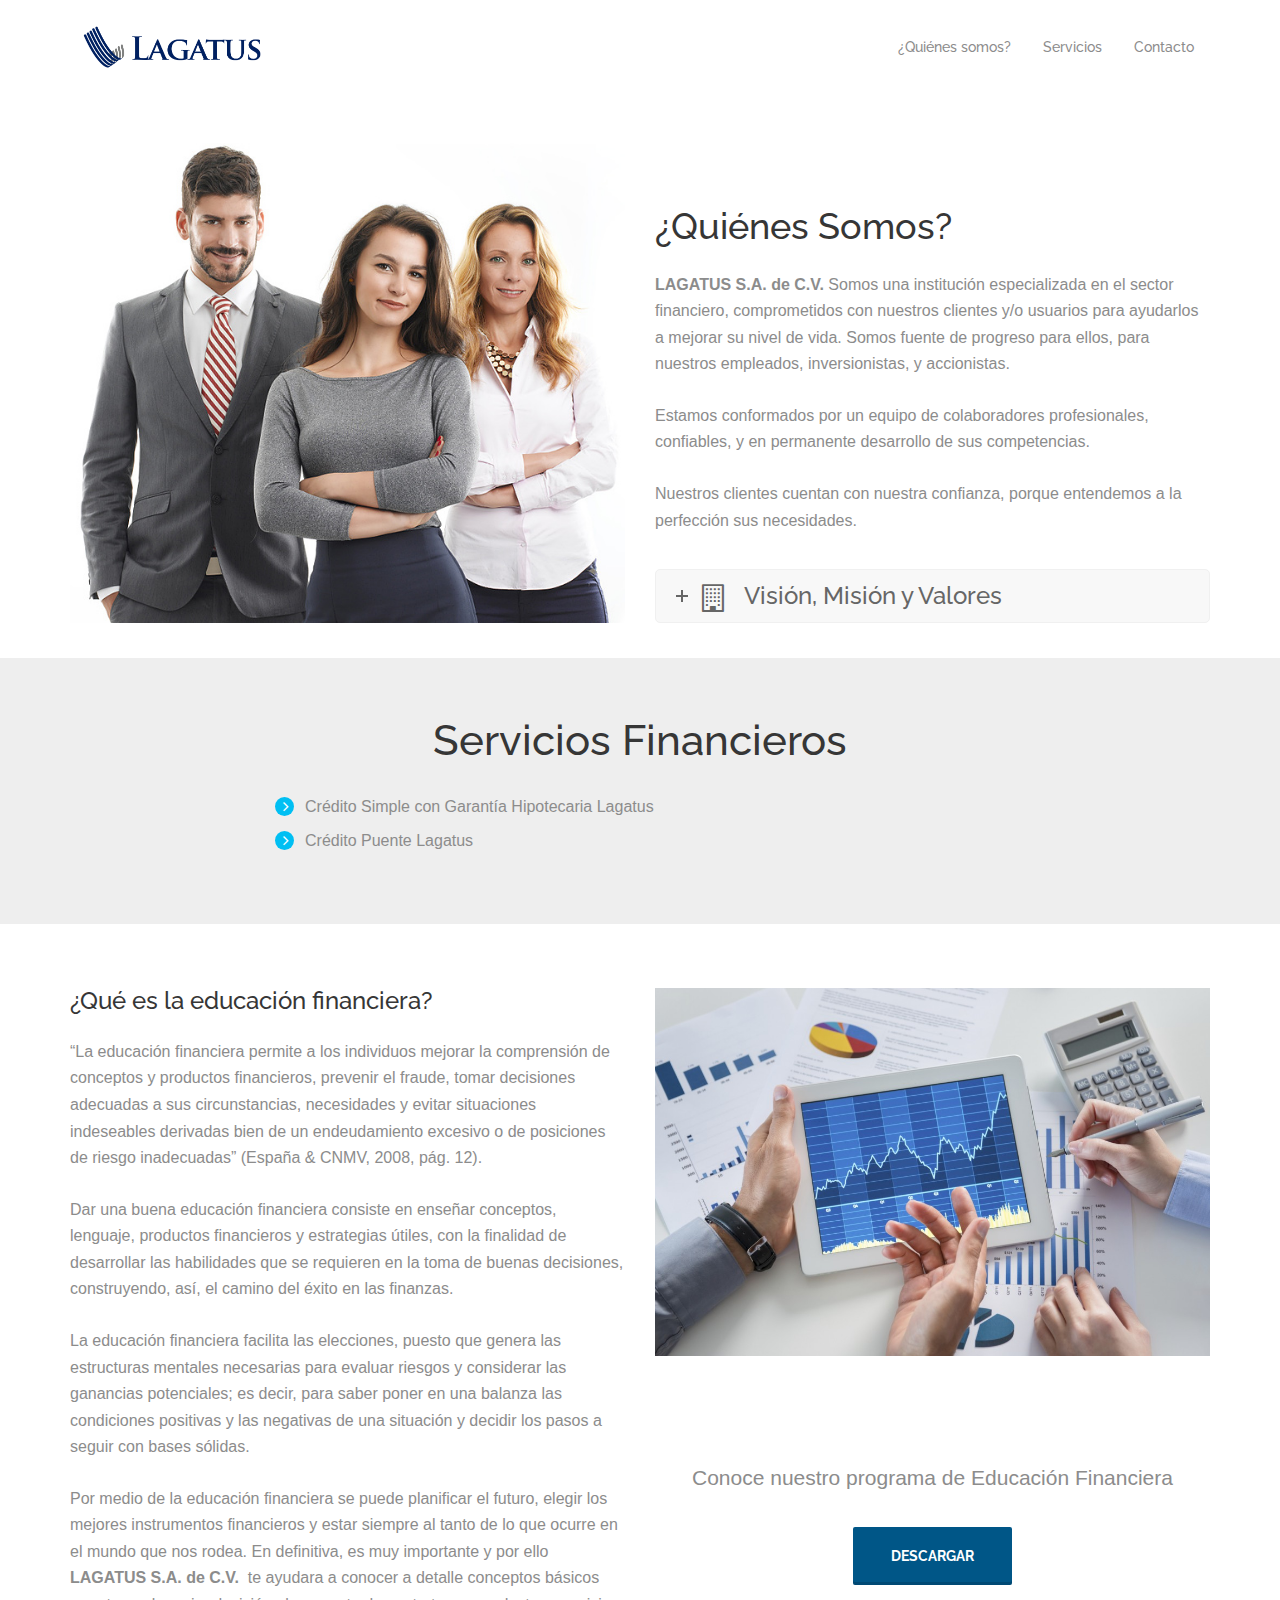
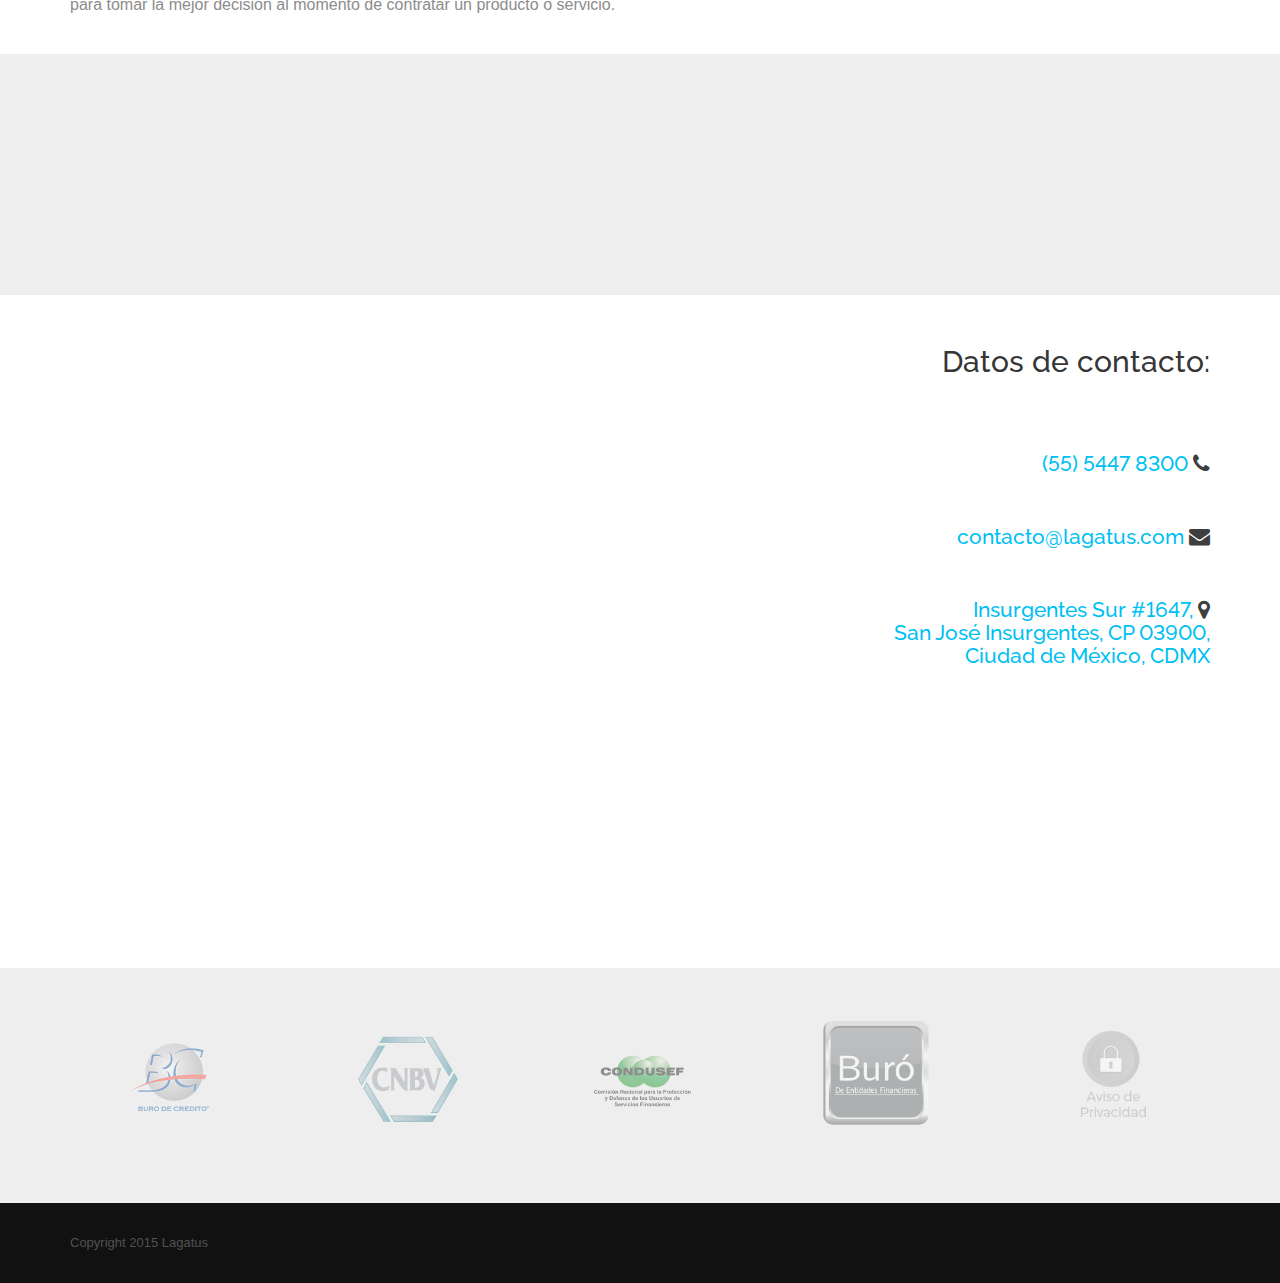
<file: index.html>
<!DOCTYPE html>
<html lang="es-MX">
<head>
<meta charset="UTF-8">
<meta name="viewport" content="width=device-width, initial-scale=1, maximum-scale=1">
<link rel='shortcut icon' type='image/x-icon' href='/favicon.ico'>
<title>Lagatus &#8211; Institución Especializada en Productos y Servicios Financieros.</title>
<link rel='stylesheet' href='/wp-content/plugins/revslider/public/assets/css/settings.css' type='text/css' media='all'>
<link rel='stylesheet' href='https://fonts.googleapis.com/css?family=Raleway%3A300%2C400%2C500%2C700%2C800' type='text/css' media='all'>
<link rel='stylesheet' href='/wp-content/themes/waxom/css/bootstrap.min.css' type='text/css' media='all'>
<link rel='stylesheet' href='/wp-content/themes/waxom/css/simple-line-icons/simple-line-icons.css' type='text/css' media='all'>
<link rel='stylesheet' href='/wp-content/themes/waxom/css/scripts/animate.min.css' type='text/css' media='all'>
<link rel='stylesheet' href='/wp-content/plugins/js_composer/assets/lib/bower/font-awesome/css/font-awesome.min.css' type='text/css' media='all'>
<link rel='stylesheet' href='/wp-content/themes/waxom/style.css' type='text/css' media='all'>
<link rel='stylesheet' href='/wp-content/themes/waxom/css/socials.css' type='text/css' media='all'>
<link rel='stylesheet' href='/wp-content/themes/waxom/css/responsive.css' type='text/css' media='all'>
<link rel='stylesheet' href='/wp-content/themes/waxom/css/style-dynamic.css' type='text/css' media='all'>
<link rel='stylesheet' href='/wp-content/themes/waxom/css/scripts/cubeportfolio.min.css' type='text/css' media='all'>
<link rel='stylesheet' href='/wp-content/themes/waxom/css/scripts/magnific-popup.css' type='text/css' media='all'>
<link rel='stylesheet' href='/wp-content/themes/waxom/css/scripts/owl.carousel.css' type='text/css' media='all'>
<link rel='stylesheet' href='/wp-content/plugins/js_composer/assets/css/js_composer.min.css' type='text/css' media='all'>
<link rel='stylesheet' href='/wp-content/uploads/pum/pum-site-styles.css' type='text/css' media='all'>
<script type='text/javascript' src='/wp-includes/js/jquery/jquery.js'></script>
<script type='text/javascript' src='/wp-content/plugins/revslider/public/assets/js/jquery.themepunch.tools.min.js'></script>
<script type='text/javascript' src='/wp-content/plugins/revslider/public/assets/js/jquery.themepunch.revolution.min.js'></script>
<link rel="canonical" href="/">
<!--[if lte IE 9]><link rel="stylesheet" type="text/css" href="/wp-content/plugins/js_composer/assets/css/vc_lte_ie9.min.css" media="screen"><![endif]--><!--[if IE 8]><link rel="stylesheet" type="text/css" href="/wp-content/plugins/js_composer/assets/css/vc-ie8.min.css" media="screen"><![endif]-->
<style type="text/css" data-type="vc_shortcodes-custom-css">.vc_custom_1490823036543{padding-top: 60px !important;padding-bottom: 35px !important;}.vc_custom_1490823477028{padding-top: 60px !important;padding-bottom: 35px !important;}.vc_custom_1490656846588{margin-bottom: 0px !important;padding-top: 30px !important;padding-bottom: 15px !important;background-position: center !important;background-repeat: no-repeat !important;background-size: cover !important;}</style><noscript><style type="text/css"> .wpb_animate_when_almost_visible { opacity: 1; }</style></noscript>
</head>
<body class="home page-template-default page page-id-3233 header-style-default page-with-vc wpb-js-composer js-comp-ver-4.12.1 vc_responsive">
	<div id="home" data-accent="#00bff3"></div>
	<nav id="site-navigation" class="style-default header-skin-light dropdown-dark sticky-navigation">
	<nav id="navigation">
		<div class="nav-inner">
			<div class="logo">
				<!-- Navigation Logo Link -->
				<a href="#home" class="scroll">
					<img class="site-logo" src="/wp-content/uploads/2017/04/Logo-Lagatus-horizontal.png" alt="Lagatus"></a>
			</div>
			<!-- Mobile Menu Button -->
			<a class="mobile-nav-button"><i class="fa fa-bars"></i></a>
			<!-- Navigation Menu -->
			<div class="nav-menu clearfix">
				<ul id="menu-main" class="nav"><li id="menu-item-3249" class="menu-item menu-item-type-custom menu-item-object-custom menu-item-3249"><a href="#somos">¿Quiénes somos?</a></li>
<li id="menu-item-3250" class="menu-item menu-item-type-custom menu-item-object-custom menu-item-3250"><a href="#servicios">Servicios</a></li>
<li id="menu-item-3251" class="menu-item menu-item-type-custom menu-item-object-custom menu-item-3251"><a href="#contacto">Contacto</a></li>
</ul>
			</div>
		</div>
	</nav>
	<div id="navigation-mobile" class="navigation-mobile">
		<ul id="menu-main-1" class="nav"><li class="menu-item menu-item-type-custom menu-item-object-custom menu-item-3249"><a href="#somos">¿Quiénes somos?</a></li>
<li class="menu-item menu-item-type-custom menu-item-object-custom menu-item-3250"><a href="#servicios">Servicios</a></li>
<li class="menu-item menu-item-type-custom menu-item-object-custom menu-item-3251"><a href="#contacto">Contacto</a></li>
</ul>	</div>
	</nav>
	<div id="page-content">
<div class="page-holder page-layout-fullwidth">
	<div id="somos" class="vc_row wpb_row vc_row-fluid vc_row-o-equal-height"><div class="inner"><div class="wpb_column vc_column_container vc_col-sm-6"><div class="vc_column-inner"><div class="wpb_wrapper">
	<div class="wpb_single_image wpb_content_element vc_align_left">
		<figure class="wpb_wrapper vc_figure">
			<div class="vc_single_image-wrapper vc_box_border_grey"><img width="669" height="579" src="/wp-content/uploads/2015/03/about1.jpg" class="vc_single_image-img attachment-full" alt="" srcset="/wp-content/uploads/2015/03/about1.jpg 669w, /wp-content/uploads/2015/03/about1-300x260.jpg 300w, /wp-content/uploads/2015/03/about1-450x389.jpg 450w" sizes="(max-width: 669px) 100vw, 669px"></div>
		</figure>
	</div>
</div></div></div><div class="wpb_column vc_column_container vc_col-sm-6"><div class="vc_column-inner"><div class="wpb_wrapper"><div class="vc_empty_space" style="height: 64px"><span class="vc_empty_space_inner"></span></div>
	<div class="wpb_text_column wpb_content_element wpb_animate_when_almost_visible wpb_bottom-to-top p16px">
		<div class="wpb_wrapper">
			<h1 class="p1">¿Quiénes Somos?</h1>
<p><span class="s1"><b>LAGATUS S.A. de C.V.</b> Somos una institución especializada en el sector financiero, comprometidos con nuestros clientes y/o usuarios para ayudarlos a mejorar su nivel de vida. Somos fuente de progreso para ellos, para nuestros empleados, inversionistas, y accionistas.</span></p>
<p><span class="s1">Estamos conformados por un equipo de colaboradores profesionales, confiables, y en permanente desarrollo de sus competencias.</span></p>
<p><span class="s1">Nuestros clientes cuentan con nuestra confianza, porque entendemos a la perfección sus necesidades. </span></p>
		</div>
	</div>
<div class="vc_tta-container" data-vc-action="collapseAll"><div class="vc_general vc_tta vc_tta-accordion vc_tta-color-grey vc_tta-style-classic vc_tta-shape-rounded vc_tta-o-shape-group vc_tta-controls-align-left vc_tta-o-all-clickable"><div class="vc_tta-panels-container"><div class="vc_tta-panels"><div class="vc_tta-panel" id="1490821534718-10fa81f5-184f" data-vc-content=".vc_tta-panel-body"><div class="vc_tta-panel-heading"><h4 class="vc_tta-panel-title vc_tta-controls-icon-position-left"><a href="#1490821534718-10fa81f5-184f" data-vc-accordion data-vc-container=".vc_tta-container"><i class="vc_tta-icon fa fa-building-o"></i><span class="vc_tta-title-text"> Visión, Misión y Valores</span><i class="vc_tta-controls-icon vc_tta-controls-icon-plus"></i></a></h4></div><div class="vc_tta-panel-body">
	<div class="wpb_text_column wpb_content_element">
		<div class="wpb_wrapper">
			<h3 class="p1"><span class="s1">Visión</span></h3>
<p>Ser líderes en México en el sector de productos y servicios financieros que privilegia la sustentabilidad como eje de negocio; en beneficio de nuestros clientes.</p>
<h3 class="p2"><span class="s1">Misión</span></h3>
<p>Contar con los medios y soluciones que cumplan con las necesidades de nuestros clientes, enfocándonos en la recuperación de Activos con problemas y en todo tipo de financiamientos</p>
<h3 class="p2"><span class="s1">Valores</span></h3>
<ul class="ul1">
<li class="li3"><span class="s1">Honestidad</span></li>
<li class="li3"><span class="s1">Compromiso</span></li>
<li class="li3"><span class="s1">Respeto</span></li>
<li class="li3"><span class="s1">Profesionalismo</span></li>
<li class="li3"><span class="s1">Servicio de Calidad</span></li>
<li class="li3"><span class="s1">Trabajo en Equipo</span></li>
</ul>
		</div>
	</div>
</div></div></div></div></div></div></div></div></div></div></div><div id="servicios" class="vc_row wpb_row vc_row-fluid vc_custom_1490823036543 bg-accent4"><div class="inner"><div class="wpb_column vc_column_container vc_col-sm-12"><div class="vc_column-inner"><div class="wpb_wrapper"><div class="vntd-special-heading special-heading-align-center"><h1 class="animated" data-animation="fadeIn" data-animation-delay="100">Servicios Financieros</h1></div><div class="vc_row wpb_row vc_inner vc_row-fluid"><div class="wpb_column vc_column_container vc_col-sm-2"><div class="vc_column-inner"><div class="wpb_wrapper"></div></div></div><div class="wpb_column vc_column_container vc_col-sm-8"><div class="vc_column-inner"><div class="wpb_wrapper">
	<div class="wpb_text_column wpb_content_element p16px">
		<div class="wpb_wrapper">
			<ul>
<li>Crédito Simple con Garantía Hipotecaria Lagatus</li>
<li>Crédito Puente Lagatus</li>
</ul>
		</div>
	</div>
</div></div></div><div class="wpb_column vc_column_container vc_col-sm-2"><div class="vc_column-inner"><div class="wpb_wrapper"></div></div></div></div></div></div></div></div></div><div class="vc_row wpb_row vc_row-fluid vc_row-o-equal-height"><div class="inner"><div class="wpb_column vc_column_container vc_col-sm-6"><div class="vc_column-inner"><div class="wpb_wrapper"><div class="vc_empty_space" style="height: 64px"><span class="vc_empty_space_inner"></span></div>
	<div class="wpb_text_column wpb_content_element p16px">
		<div class="wpb_wrapper">
			<h4 class="p1">¿Qué es la educación financiera?</h4>
<p class="p2">“La educación financiera permite a los individuos mejorar la comprensión de conceptos y productos financieros, prevenir el fraude, tomar decisiones adecuadas a sus circunstancias, necesidades y evitar situaciones indeseables derivadas bien de un endeudamiento excesivo o de posiciones de riesgo inadecuadas” (España &amp; CNMV, 2008, pág. 12).</p>
<p class="p2">Dar una buena educación financiera consiste en enseñar conceptos, lenguaje, productos financieros y estrategias útiles, con la finalidad de desarrollar las habilidades que se requieren en la toma de buenas decisiones, construyendo, así, el camino del éxito en las finanzas.</p>
<p class="p2">La educación financiera facilita las elecciones, puesto que genera las estructuras mentales necesarias para evaluar riesgos y considerar las ganancias potenciales; es decir, para saber poner en una balanza las condiciones positivas y las negativas de una situación y decidir los pasos a seguir con bases sólidas.</p>
<p class="p2">Por medio de la educación financiera se puede planificar el futuro, elegir los mejores instrumentos financieros y estar siempre al tanto de lo que ocurre en el mundo que nos rodea. En definitiva, es muy importante y por ello <b>LAGATUS S.A. de C.V.</b>  te ayudara a conocer a detalle conceptos básicos para tomar la mejor decisión al momento de contratar un producto o servicio.</p>
		</div>
	</div>
</div></div></div><div class="wpb_column vc_column_container vc_col-sm-6"><div class="vc_column-inner"><div class="wpb_wrapper"><div class="vc_empty_space" style="height: 64px"><span class="vc_empty_space_inner"></span></div>
	<div class="wpb_single_image wpb_content_element vc_align_right">
		<figure class="wpb_wrapper vc_figure">
			<div class="vc_single_image-wrapper vc_box_border_grey"><img width="1024" height="680" src="/wp-content/uploads/2017/03/financial-educ-1024x680.jpeg" class="vc_single_image-img attachment-full" alt="" srcset="/wp-content/uploads/2017/03/financial-educ-1024x680.jpeg 1024w, /wp-content/uploads/2017/03/financial-educ-1024x680-300x199.jpeg 300w, /wp-content/uploads/2017/03/financial-educ-1024x680-768x510.jpeg 768w, /wp-content/uploads/2017/03/financial-educ-1024x680-880x584.jpeg 880w, /wp-content/uploads/2017/03/financial-educ-1024x680-450x299.jpeg 450w" sizes="(max-width: 1024px) 100vw, 1024px"></div>
		</figure>
	</div>
<div class="vntd-cta vntd-cta-style-centered vntd-cta-color-dark vntd-bg-color-none cta-with-subtitle"><div class="inner"><div class="inner-margin"><div class="cta-left col-xs-8"><h1 class="cta-title"></h1><p class="cta-subtitle">Conoce nuestro programa de Educación Financiera</p></div><div class="cta-right col-xs-4"><a href="https://drive.google.com/open?id=0B-R86afd8S11YXFBdTd5ejFTdk0" class="cta-button btn-style-default cta-button1 btn btn-larger btn-accent2" target="_blank">Descargar</a></div></div></div></div></div></div></div></div></div><div id="contacto" class="vc_row wpb_row vc_row-fluid vc_custom_1490823477028 bg-accent4"><div class="inner"><div class="wpb_column vc_column_container vc_col-sm-12"><div class="vc_column-inner"><div class="wpb_wrapper"><div class="vntd-special-heading special-heading-align-center" style="margin-bottom:55px;"><h1 class="animated" data-animation="fadeIn" data-animation-delay="100">Contáctanos</h1><h6 class="subtitle animated" data-animation="fadeIn" data-animation-delay="100">Si tienes alguna duda estamos a tus órdenes</h6></div></div></div></div></div></div><div class="vc_row wpb_row vc_row-fluid"><div class="inner"><div class="wpb_column vc_column_container vc_col-sm-6"><div class="vc_column-inner"><div class="wpb_wrapper"><div class="vc_empty_space" style="height: 50px"><span class="vc_empty_space_inner"></span></div>
	<div class="wpb_raw_code wpb_content_element wpb_raw_html">
		<div class="wpb_wrapper">
			<iframe src="https://www.google.com/maps/embed?pb=!1m18!1m12!1m3!1d3764.147517690328!2d-99.18522038456477!3d19.36276418692399!2m3!1f0!2f0!3f0!3m2!1i1024!2i768!4f13.1!3m3!1m2!1s0x85d1ff8cf42dac75%3A0x6f13b3eeea0c5ac4!2sAv.+Insurgentes+Sur+1647%2C+San+Jos%C3%A9+Insurgentes%2C+03900+Ciudad+de+M%C3%A9xico%2C+CDMX!5e0!3m2!1ses!2smx!4v1490640954123" width="550" height="580" frameborder="0" style="border:0" allowfullscreen></iframe>
		</div>
	</div>
</div></div></div><div class="wpb_column vc_column_container vc_col-sm-6"><div class="vc_column-inner"><div class="wpb_wrapper"><div class="vc_empty_space" style="height: 50px"><span class="vc_empty_space_inner"></span></div>
	<div class="wpb_text_column wpb_content_element text-right">
		<div class="wpb_wrapper">
			<h2>Datos de contacto:</h2>
			<br><br>
			<h5><a href="tel:+525554478300">(55) 5447 8300 <i class="fa fa-phone dark"></i></a></h5><br>
      <h5><a href="mailto:contacto@lagatus.com">contacto@lagatus.com <i class="fa fa-mail dark"></i></a></h5><br>
      <h5><a href="https://goo.gl/maps/NyJZzYiR7yS2" target="_blank">Insurgentes Sur #1647, <i class="fa fa-map-marker dark"></i>
      	<br>San José Insurgentes, CP 03900,
        <br>Ciudad de México, CDMX</a></h5>
		</div>
	</div>
</div></div></div></div></div><div class="vc_row wpb_row vc_row-fluid vc_custom_1490656846588 bg-accent4"><div class="inner"><div class="wpb_column vc_column_container vc_col-sm-12"><div class="vc_column-inner"><div class="wpb_wrapper"><div class="vntd-carousel-holder logos-overlay-no"><div class="vntd-carousel vntd-logos-carousel vntd-logos logos-style-transparent logos-height-regular carousel-nav-false nav-position-bottom" data-cols="5" data-autoplay="true" data-autoplay-timeout="9000" data-margin="30" data-dots="false" data-nav="false">
			<a target="_blank" href="https://www.burodecredito.com.mx/" class="item logo-item">
				<img src="/wp-content/uploads/2017/03/buro.png">
			</a>
			<a target="_blank" href="https://www.gob.mx/cnbv/" class="item logo-item">
				<img src="/wp-content/uploads/2017/03/cnbv.png">
			</a>
			<a target="_blank" href="https://www.gob.mx/condusef/" class="item logo-item">
				<img src="/wp-content/uploads/2017/03/condusef.png">
			</a>
			<a target="_blank" href="#popmake-3331" class="item logo-item">
				<img src="/wp-content/uploads/2017/03/LOGO_BURO.png">
			</a>
			<a target="_blank" href="#popmake-3354" class="item logo-item">
				<img src="/wp-content/uploads/2017/03/aviso_privacidad_lagatus-5.png">
			</a>
			<a target="_blank" href="#popmake-3378" class="item logo-item">
				<img src="/wp-content/uploads/2017/03/UNE-Lagatus-ok_1.png">
			</a>
			</div></div></div></div></div></div></div>
</div>
	</div>
	<!-- Footer -->
	<footer id="footer" class="footer footer-dark footer-footer-classic">
		<div class="container">
			<div class="inner">
			<!-- Text -->
			<p class="copyright subpixel">Copyright 2015 Lagatus</p>
			</div>
		</div>
	</footer>
	<!-- End Footer -->
	<!-- Back To Top Button -->
	<div id="back-top"><a href="#home" class="scroll t-center white"><i class="fa fa-angle-up"></i></a></div>
	<!-- End Back To Top Button -->

<!-- POP UPS HERE -->

<div id="pum-3378" class="pum pum-overlay pum-theme-3328 pum-theme-3328 popmake-overlay click_open" data-popmake="{&quot;id&quot;:3378,&quot;slug&quot;:&quot;une-lagatus&quot;,&quot;theme_id&quot;:3328,&quot;cookies&quot;:[],&quot;triggers&quot;:[{&quot;type&quot;:&quot;click_open&quot;,&quot;settings&quot;:{&quot;extra_selectors&quot;:&quot;&quot;,&quot;cookie_name&quot;:null}}],&quot;mobile_disabled&quot;:null,&quot;tablet_disabled&quot;:null,&quot;meta&quot;:{&quot;display&quot;:{&quot;responsive_min_width&quot;:false,&quot;responsive_max_width&quot;:false,&quot;position_bottom&quot;:false,&quot;position_right&quot;:false,&quot;position_left&quot;:false,&quot;stackable&quot;:false,&quot;overlay_disabled&quot;:false,&quot;scrollable_content&quot;:false,&quot;disable_reposition&quot;:false,&quot;size&quot;:&quot;medium&quot;,&quot;responsive_min_width_unit&quot;:&quot;px&quot;,&quot;responsive_max_width_unit&quot;:&quot;px&quot;,&quot;custom_width&quot;:&quot;640px&quot;,&quot;custom_width_unit&quot;:false,&quot;custom_height&quot;:&quot;380px&quot;,&quot;custom_height_unit&quot;:false,&quot;custom_height_auto&quot;:false,&quot;location&quot;:&quot;center top&quot;,&quot;position_from_trigger&quot;:false,&quot;position_top&quot;:&quot;100&quot;,&quot;position_fixed&quot;:false,&quot;animation_type&quot;:&quot;fade&quot;,&quot;animation_speed&quot;:&quot;350&quot;,&quot;animation_origin&quot;:&quot;center top&quot;,&quot;overlay_zindex&quot;:&quot;1999999998&quot;,&quot;zindex&quot;:&quot;1999999999&quot;},&quot;close&quot;:{&quot;text&quot;:&quot;&quot;,&quot;button_delay&quot;:&quot;0&quot;,&quot;overlay_click&quot;:false,&quot;esc_press&quot;:false,&quot;f4_press&quot;:false},&quot;click_open&quot;:[]}}" role="dialog" aria-hidden="true">
	<div id="popmake-3378" class="pum-container popmake theme-3328 pum-responsive pum-responsive-medium responsive size-medium">

				<div class="pum-content popmake-content">
			<h5 style="text-align: center;"><strong><img class="size-full wp-image-3431 alignleft" src="/wp-content/uploads/2017/06/lagatus-logo.png" alt="" width="141" height="120">Lagatus, S.A. de C.V.,<br>
</strong><strong>Sociedad Financiera de Objeto Múltiple, Entidad Regulada.</strong></h5>
<h5 style="text-align: center;"><strong>UNE Unidad Especializada de Atención a Usuarios.</strong></h5>
<p style="text-align: center;">Cualquier consulta o aclaración, podrá presentarla en la UNE de Atención a Usuarios, se le dará respuesta en un plazo no mayor a 30 días hábiles.</p>
<p style="text-align: center;"><strong>Titular de la Unidad Especializada: LIC. PABLO ÁNGEL MONTOYA RIOS, </strong></p>
<p style="text-align: center;">Avenida Insurgentes Sur 1647, Piso 7, Colonia San José Insurgentes, Delegación Benito Juárez, C.P. 03900.<br>
Teléfono: (55) 5447 8300 ó 5447 8301<br>
Correo electrónico: <a href="mailto:cumplimiento@lagatus.com">cumplimiento@lagatus.com</a><br>
Horario de atención: de 9:00 a 14:00 horas, de lunes a viernes.</p>
<h5 style="text-align: center;"><strong>Encargados Regionales</strong></h5>
<table class="aligncenter" style="height: 254px;" width="635">
<tbody>
<tr>
<td width="143">Entidad<br>
Federativa</td>
<td style="text-align: left;" width="479">Distrito Federal</td>
</tr>
<tr>
<td>Encargado</td>
<td style="text-align: left;">Laura Susana Oropeza Morales</td>
</tr>
<tr>
<td>Domicilio</td>
<td style="text-align: left;" width="479">Avenida Insurgentes Sur No. 1647, Piso 7, Colonia San José Insurgentes,<br>
Delegación Benito Juárez, C.P. 03900.</td>
</tr>
<tr>
<td>Teléfono</td>
<td style="text-align: left;">5447-8300 Ext. 8242</td>
</tr>
<tr>
<td>Correo Electrónico</td>
<td style="text-align: left;"><a href="mailto:loropeza@lagatus.com">loropeza@lagatus.com</a></td>
</tr>
<tr>
<td>Horario Local</td>
<td style="text-align: left;">Lunes a viernes de 9:00 a 14:00 horas</td>
</tr>
</tbody>
</table>
<p style="text-align: center;">Fecha de actualización:  Abril 2017.</p>
		</div>
				<button type="button" class="pum-close popmake-close" aria-label="Close">CLOSE</button>
	</div>
</div>
<div id="pum-3354" class="pum pum-overlay pum-theme-3328 pum-theme-3328 popmake-overlay click_open" data-popmake="{&quot;id&quot;:3354,&quot;slug&quot;:&quot;aviso-de-privacidad&quot;,&quot;theme_id&quot;:3328,&quot;cookies&quot;:[],&quot;triggers&quot;:[{&quot;type&quot;:&quot;click_open&quot;,&quot;settings&quot;:{&quot;extra_selectors&quot;:&quot;&quot;,&quot;cookie_name&quot;:null}}],&quot;mobile_disabled&quot;:null,&quot;tablet_disabled&quot;:null,&quot;meta&quot;:{&quot;display&quot;:{&quot;responsive_min_width&quot;:false,&quot;responsive_max_width&quot;:false,&quot;position_bottom&quot;:false,&quot;position_right&quot;:false,&quot;position_left&quot;:false,&quot;stackable&quot;:false,&quot;overlay_disabled&quot;:false,&quot;scrollable_content&quot;:false,&quot;disable_reposition&quot;:false,&quot;size&quot;:&quot;medium&quot;,&quot;responsive_min_width_unit&quot;:&quot;px&quot;,&quot;responsive_max_width_unit&quot;:&quot;px&quot;,&quot;custom_width&quot;:&quot;640px&quot;,&quot;custom_width_unit&quot;:false,&quot;custom_height&quot;:&quot;380px&quot;,&quot;custom_height_unit&quot;:false,&quot;custom_height_auto&quot;:false,&quot;location&quot;:&quot;center top&quot;,&quot;position_from_trigger&quot;:false,&quot;position_top&quot;:&quot;100&quot;,&quot;position_fixed&quot;:false,&quot;animation_type&quot;:&quot;fade&quot;,&quot;animation_speed&quot;:&quot;350&quot;,&quot;animation_origin&quot;:&quot;center top&quot;,&quot;overlay_zindex&quot;:&quot;1999999998&quot;,&quot;zindex&quot;:&quot;1999999999&quot;},&quot;close&quot;:{&quot;text&quot;:&quot;&quot;,&quot;button_delay&quot;:&quot;0&quot;,&quot;overlay_click&quot;:false,&quot;esc_press&quot;:false,&quot;f4_press&quot;:false},&quot;click_open&quot;:[]}}" role="dialog" aria-hidden="true" aria-labelledby="pum_popup_title_3354">
	<div id="popmake-3354" class="pum-container popmake theme-3328 pum-responsive pum-responsive-medium responsive size-medium">
				<div id="pum_popup_title_3354" class="pum-title popmake-title">Aviso de Privacidad</div>
				<div class="pum-content popmake-content">
			<p class="p1"><span class="s1"><div class="vc_row wpb_row vc_row-fluid"><div class="inner"><div class="wpb_column vc_column_container vc_col-sm-12"><div class="vc_column-inner"><div class="wpb_wrapper"><div class="vc_empty_space" style="height: 32px"><span class="vc_empty_space_inner"></span></div>
	<div class="wpb_text_column wpb_content_element">
		<div class="wpb_wrapper">

<p class="c44"><span class="c21">Lagatus, S.A. de C.V., mejor conocida como Lagatus, con domicilio en Av. Insurgentes Sur 1647, Piso 7, Colonia San Jos&eacute; Insurgentes, Alcald&iacute;a Benito Ju&aacute;rez, C.P. 03900, en la Ciudad de M&eacute;xico, M&eacute;xico, y portal de internet </span><span class="c21 c45"><a class="c12" href="https://lagatus.com/">lagatus.com</a></span><span class="c21">, es responsable del uso y protecci&oacute;n de sus datos personales, y al respecto le informamos lo siguiente:</span></p><p class="c6"><span class="c30 c37 c38">&iquest;Para qu&eacute; fines utilizaremos sus datos personales?</span></p><p class="c6"><span class="c2">Los datos personales que recabemos de usted, los utilizaremos para las siguientes finalidades que son necesarias para el servicio que solicita:</span></p><ul class="c23 lst-kix_list_1-0 start"><li class="c10"><span class="c2">Para confirmar su identidad.</span></li><li class="c10"><span class="c2">Para realizar operaciones de compraventa de bienes inmuebles y cesiones de derechos con nosotros.</span></li><li class="c10"><span class="c2">Para brindarle asesor&iacute;a para la compraventa de bienes inmuebles y cesiones de derechos.</span></li><li class="c10"><span class="c2">Para cumplir con los requerimientos legales aplicables.</span></li><li class="c6 c32"><span class="c2">Para verificar la informaci&oacute;n que nos proporciona y solicitar informaci&oacute;n adicional en caso de ser necesario. </span></li></ul><p class="c44"><span class="c2">No hay finalidades secundarias</span></p><p class="c6"><span class="c26 c37 c38">&iquest;Qu&eacute; datos personales utilizaremos para estos fines?</span></p><p class="c6"><span class="c2">Para llevar a cabo las finalidades descritas en el presente aviso de privacidad, utilizaremos los siguientes datos personales:</span></p><a id="t.55518fd3c7434b01e672cb1901323dd1f4cb8a5e"></a><a id="t.0"></a><table class="c64"><tbody><tr class="c11"><td class="c54" colspan="1" rowspan="1"><ul class="c23 lst-kix_list_2-0 start"><li class="c14"><span class="c1">Nombre</span></li><li class="c14"><span class="c1">Estado Civil</span></li><li class="c14"><span class="c1">Registro Federal de Contribuyentes (RFC)</span></li><li class="c14"><span class="c1">Clave &Uacute;nica de Registro de Poblaci&oacute;n (CURP)</span></li><li class="c14"><span class="c1">Lugar de nacimiento</span></li><li class="c14"><span class="c1">Nacionalidad</span></li><li class="c14"><span class="c1">Domicilio</span></li><li class="c6 c53"><span class="c1">Tel&eacute;fono particular </span></li></ul></td><td class="c39" colspan="1" rowspan="1"><ul class="c23 lst-kix_list_2-0"><li class="c19"><span class="c1">Tel&eacute;fono celular </span></li><li class="c19"><span class="c1">Correo electr&oacute;nico </span></li><li class="c19"><span class="c1">Edad</span></li><li class="c19"><span class="c1">Bienes muebles</span></li><li class="c19"><span class="c1">Bienes inmuebles </span></li><li class="c19"><span class="c1">Informaci&oacute;n fiscal</span></li><li class="c19"><span class="c1">Historial crediticio </span></li><li class="c19"><span class="c1">Ingresos </span></li></ul><p class="c6 c31 c42"><span class="c1"></span></p></td><td class="c59" colspan="1" rowspan="1"><ul class="c23 lst-kix_list_2-0"><li class="c22 c24"><span class="c1">Egresos </span></li><li class="c22 c24"><span class="c1">Cuentas Bancarias</span></li><li class="c22 c24"><span class="c1">N&uacute;mero de tarjetas de cr&eacute;dito</span></li><li class="c22 c24"><span class="c1">Seguros </span></li><li class="c22 c24"><span class="c1">Informaci&oacute;n sobre herederos </span></li><li class="c6 c24"><span class="c1">Informaci&oacute;n sobre beneficiarios</span></li></ul><p class="c4 c31"><span class="c1"></span></p></td></tr></tbody></table><p class="c4 c31 c63"><span class="c2"></span></p><p class="c6"><span class="c26 c37 c38">&iquest;Con qui&eacute;n compartimos su informaci&oacute;n personal y para qu&eacute; fines? </span></p><p class="c6"><span class="c2">Le informamos que sus datos personales son compartidos dentro del pa&iacute;s con las siguientes personas, empresas, organizaciones o autoridades distintas a nosotros, para los siguientes fines:</span></p><a id="t.2bad80f2ec3d0e9ac2218d4d09921113e4163db8"></a><a id="t.1"></a><table class="c40"><tbody><tr class="c11"><td class="c5" colspan="1" rowspan="1"><p class="c27"><span class="c7">Destinatario de los Datos Personales</span></p></td><td class="c5" colspan="1" rowspan="1"><p class="c27"><span class="c7">Finalidad</span></p></td><td class="c5" colspan="1" rowspan="1"><p class="c27"><span class="c7">Requiere del Consentimiento</span></p></td></tr><tr class="c11"><td class="c5" colspan="1" rowspan="1"><p class="c4"><span class="c30 c8">Sociedades de Informaci&oacute;n Crediticia </span></p></td><td class="c5" colspan="1" rowspan="1"><p class="c4"><span class="c30 c8">Informar sobre incumplimientos de pago en relaciones contractuales</span></p></td><td class="c5" colspan="1" rowspan="1"><p class="c27"><span class="c30 c8">No</span></p></td></tr><tr class="c11"><td class="c5" colspan="1" rowspan="1"><p class="c4"><span class="c8">Organismo de Vivienda (</span><span class="c16">FOVISSTE</span><span class="c8">) e (</span><span class="c16">INFONAVIT</span><span class="c30 c8">)</span></p></td><td class="c5" colspan="1" rowspan="1"><p class="c4"><span class="c30 c8">Otorgar Coocr&eacute;ditos </span></p></td><td class="c5" colspan="1" rowspan="1"><p class="c27"><span class="c30 c8">No</span></p></td></tr><tr class="c11"><td class="c5" colspan="1" rowspan="1"><p class="c4"><span class="c8">Comisi&oacute;n Nacional para la Protecci&oacute;n y Defensa de los Usuarios de los Servicios Financieros (</span><span class="c16">CONDUSEF</span><span class="c30 c8">)</span></p></td><td class="c5" colspan="1" rowspan="1"><p class="c4"><span class="c30 c8">Requerimiento de informaci&oacute;n por la Autoridad </span></p></td><td class="c5" colspan="1" rowspan="1"><p class="c27"><span class="c30 c8">No</span></p></td></tr><tr class="c11"><td class="c5" colspan="1" rowspan="1"><p class="c4"><span class="c8">Secretar&iacute;a de Hacienda y Cr&eacute;dito P&uacute;blico (</span><span class="c16">SHCP</span><span class="c30 c8">)</span></p></td><td class="c5" colspan="1" rowspan="1"><p class="c4"><span class="c30 c8">Requerimiento de informaci&oacute;n por la Autoridad</span></p></td><td class="c5" colspan="1" rowspan="1"><p class="c27"><span class="c30 c8">No</span></p></td></tr><tr class="c11"><td class="c5" colspan="1" rowspan="1"><p class="c4"><span class="c8">Comisi&oacute;n Nacional Bancaria y de Valores (</span><span class="c16">CNBV</span><span class="c30 c8">)</span></p></td><td class="c5" colspan="1" rowspan="1"><p class="c4"><span class="c30 c8">Requerimiento de informaci&oacute;n por la Autoridad</span></p></td><td class="c5" colspan="1" rowspan="1"><p class="c27"><span class="c30 c8">No</span></p></td></tr></tbody></table><p class="c29"><span class="c2"></span></p><p class="c6"><span class="c26 c37 c38">&iquest;C&oacute;mo puede acceder, rectificar o cancelar sus datos personales, u oponerse a su uso?</span></p><p class="c6"><span class="c21">Usted tiene derecho a conocer que datos personales tenemos de usted, para qu&eacute; los utilizamos y las condiciones del uso que les damos (</span><span class="c37">Acceso</span><span class="c21">). Asimismo, es su derecho solicitar la correcci&oacute;n de su informaci&oacute;n personal en caso de que est&eacute; desactualizada, sea inexacta o incompleta (</span><span class="c37">Rectificaci&oacute;n</span><span class="c21">); que la eliminemos de nuestros registros o bases de datos cuando considere que la misma no est&aacute; siendo utilizada adecuadamente (</span><span class="c37">Cancelaci&oacute;n</span><span class="c21">); as&iacute; como oponerse al uso de sus datos personales para fines espec&iacute;ficos (</span><span class="c37">Oposici&oacute;n</span><span class="c2">). Estos derechos se conocen como Derechos ARCO.</span></p><p class="c6"><span class="c2">Para el ejercicio de cualquiera de los Derechos ARCO, usted deber&aacute; presentar la solicitud respectiva a trav&eacute;s de los siguientes medios:</span></p><a id="t.99a140c79da449225f1eed288f3d9c7cb0f8b44d"></a><a id="t.2"></a><table class="c40"><tbody><tr class="c11"><td class="c5" colspan="1" rowspan="1"><p class="c27"><span class="c20">De manera personal</span></p></td><td class="c5" colspan="1" rowspan="1"><p class="c27"><span class="c20">Correo Electr&oacute;nico</span></p></td><td class="c5" colspan="1" rowspan="1"><p class="c27"><span class="c20">Llamada Telef&oacute;nica</span></p></td></tr><tr class="c11"><td class="c5" colspan="1" rowspan="1"><p class="c4"><span class="c18">En el domicilio ubicado en Insurgentes Sur 1647, Piso 7, Colonia San Jos&eacute; Insurgentes, Alcald&iacute;a Benito Ju&aacute;rez, C.P. 03900, Ciudad de M&eacute;xico.</span></p></td><td class="c5" colspan="1" rowspan="1"><p class="c4"><span class="c21 c51">Enviando un correo electr&oacute;nico a </span><span class="c35 c21"><a class="c12" href="mailto:pmontoya@lagatus.com">pmontoya@lagatus.com</a></span></p><p class="c4 c31"><span class="c18"></span></p><p class="c4 c31"><span class="c18"></span></p></td><td class="c5" colspan="1" rowspan="1"><p class="c27"><span class="c18">Llamando a los siguientes n&uacute;meros:</span></p><p class="c27"><span class="c18">54478300 o 54478301</span></p></td></tr></tbody></table><p class="c22 c31"><span class="c2"></span></p><p class="c22"><span class="c2">Con relaci&oacute;n al procedimiento y requisitos para el ejercicio de sus Derechos ARCO, le informamos lo siguiente:</span></p><p class="c22 c31"><span class="c2"></span></p><a id="t.2b74e0fa672a661acfd03d689fb9cdd2ad310777"></a><a id="t.3"></a><table class="c40"><tbody><tr class="c11"><td class="c15" colspan="1" rowspan="1"><p class="c4"><span class="c26 c16">a) &iquest;A trav&eacute;s de qu&eacute; medios pueden acreditar su identidad el titular y, en su caso, su representante, as&iacute; como la personalidad de este &uacute;ltimo? </span></p><p class="c4 c31"><span class="c26 c16"></span></p></td><td class="c15" colspan="2" rowspan="1"><ul class="c23 lst-kix_list_4-0 start"><li class="c22 c9"><span class="c1">Identificaci&oacute;n Oficial </span></li><li class="c22 c9"><span class="c1">Poder del representante</span></li><li class="c6 c9"><span class="c1">Identificaci&oacute;n Oficial del Representante </span></li></ul></td></tr><tr class="c11"><td class="c15" colspan="1" rowspan="1"><p class="c4"><span class="c26 c16">b) &iquest;Qu&eacute; informaci&oacute;n y/o documentaci&oacute;n deber&aacute; contener la solicitud?</span></p></td><td class="c28" colspan="1" rowspan="1"><ul class="c23 lst-kix_list_5-0 start"><li class="c22 c9"><span class="c1">Nombre del titular</span></li><li class="c22 c9"><span class="c1">Domicilio </span></li><li class="c22 c9"><span class="c1">Documentos que acrediten la personalidad del titular y/o representante</span></li><li class="c6 c9"><span class="c1">Poder del representante</span></li></ul></td><td class="c0" colspan="1" rowspan="1"><ul class="c23 lst-kix_list_5-0"><li class="c22 c41"><span class="c1">La descripci&oacute;n clara y precisa de los datos respecto de los que se busca ejercer alguno de los Derechos ARCO y documento que facilite la localizaci&oacute;n de datos personales</span></li></ul><p class="c6 c31 c56"><span class="c1"></span></p></td></tr><tr class="c11"><td class="c25" colspan="3" rowspan="1"><p class="c4"><span class="c58">&#x1f56d;</span><span class="c16">&nbsp;</span><span class="c8">Para el caso de </span><span class="c16">Rectificaci&oacute;n</span><span class="c30 c8">, se deber&aacute;n proporcionar los documentos que amparen su petici&oacute;n.</span></p><p class="c4 c31"><span class="c30 c8"></span></p></td></tr><tr class="c11"><td class="c25" colspan="3" rowspan="1"><p class="c4"><span class="c58">&#x1f56d;</span><span class="c37 c61">&nbsp;</span><span class="c8">El titular de los Derechos ARCO es sabedor de que Lagatus, no est&aacute; obligado a cancelarlos cuando se ubiquen en alguno de los supuestos a que se refieren las </span><span class="c16">fracciones I a VII del Art&iacute;culo 26 de la Ley Federal de Protecci&oacute;n de Datos Personales en Posesi&oacute;n de los Particulares</span><span class="c30 c8">.</span></p><p class="c4 c31"><span class="c30 c8"></span></p></td></tr><tr class="c11"><td class="c15" colspan="1" rowspan="1"><p class="c4"><span class="c16 c62">c) &iquest;En cu&aacute;ntos d&iacute;as le daremos respuesta a su solicitud?</span></p></td><td class="c15" colspan="2" rowspan="1"><p class="c4"><span class="c30 c8">M&aacute;ximo 35 (treinta y cinco) d&iacute;as</span></p><p class="c4 c31"><span class="c30 c8"></span></p></td></tr><tr class="c11"><td class="c15" colspan="1" rowspan="1"><p class="c4"><span class="c26 c16">d) &iquest;Por qu&eacute; medio le daremos respuesta a su solicitud?</span></p></td><td class="c15" colspan="2" rowspan="1"><p class="c4"><span class="c30 c8">Por el medio que nos proporcione para dar respuesta.</span></p><p class="c4 c31"><span class="c30 c8"></span></p></td></tr><tr class="c11"><td class="c15" colspan="1" rowspan="1"><p class="c4"><span class="c26 c16">e) &iquest;En qu&eacute; medios se puede reproducir los datos personales que, en su caso, solicite? </span></p><p class="c4 c31"><span class="c26 c16"></span></p></td><td class="c15" colspan="2" rowspan="1"><p class="c4"><span class="c30 c8">Impreso, digital y electr&oacute;nico</span></p></td></tr><tr class="c11"><td class="c15" colspan="1" rowspan="1"><p class="c4"><span class="c26 c16">f) Para mayor informaci&oacute;n sobre el procedimiento, ponemos a disposici&oacute;n los siguientes medios:</span></p></td><td class="c15" colspan="2" rowspan="1"><ul class="c23 lst-kix_list_6-0 start"><li class="c22 c9"><span class="c1">Correo electr&oacute;nico: </span><span class="c43 c21 c47"><a class="c12" href="mailto:pmontoya@lagatus.com">pmontoya@lagatus.com</a></span></li><li class="c6 c9"><span class="c1">N&uacute;meros telef&oacute;nicos: 54478300 o 54478301</span></li></ul></td></tr></tbody></table><p class="c6" id="h.gjdgxs"><span class="c2">Los datos de contacto de la persona o departamento de datos personales, que est&aacute; a cargo de dar tramites a las solicitudes de Derechos ARCO, son los siguientes:</span></p><ol class="c23 lst-kix_list_7-0 start" start="1"><li class="c22 c36"><span class="c2">Nombre de la persona o departamento de datos personales: </span><span class="c30 c37 c38">Pablo &Aacute;ngel Montoya R&iacute;os</span></li><li class="c22 c36"><span class="c2">Domicilio: </span><span class="c30 c37 c38">Insurgentes Sur 1647, Piso 7, Colonia San Jos&eacute; Insurgentes, Alcald&iacute;a Benito Ju&aacute;rez, C.P. 03900 Ciudad de M&eacute;xico, M&eacute;xico.</span></li><li class="c36 c44"><span class="c2">Correo electr&oacute;nico:</span><span class="c18">&nbsp;</span><span class="c21 c38 c43"><a class="c12" href="mailto:pmontoya@lagatus.com">pmontoya@lagatus.com</a></span></li></ol><p class="c29"><span class="c2"></span></p><p class="c6"><span class="c26 c37 c38">Usted puede revocar su consentimiento para el uso de sus datos personales</span></p><p class="c6"><span class="c2">Usted puede revocar el consentimiento que, en su caso, nos haya otorgado para el tratamiento de sus datos personales. Sin embargo, es importante que tenga en cuenta que no en todos los casos podremos atender su solicitud o concluir el uso de forma inmediata, ya que es posible que por alguna obligaci&oacute;n legal requerimos seguir tratando sus datos personales. Asimismo, usted deber&aacute; considerar que, para ciertos fines, la revocaci&oacute;n de su consentimiento implicar&aacute; que no le podamos seguir prestando el servicio que nos solicit&oacute;, o la conclusi&oacute;n de su relaci&oacute;n con nosotros. </span></p><p class="c6"><span class="c2">Para revocar su consentimiento deber&aacute; presentar su solicitud a trav&eacute;s de los siguientes medios:</span></p><a id="t.32d8198d8e8f20b09e5ebd95b4ea177c713a1354"></a><a id="t.4"></a><table class="c40"><tbody><tr class="c11"><td class="c5" colspan="1" rowspan="1"><p class="c27"><span class="c20">De manera personal</span></p></td><td class="c5" colspan="1" rowspan="1"><p class="c27"><span class="c20">Correo Electr&oacute;nico</span></p></td><td class="c5" colspan="1" rowspan="1"><p class="c27"><span class="c20">Llamada Telef&oacute;nica</span></p></td></tr><tr class="c11"><td class="c5" colspan="1" rowspan="1"><p class="c4"><span class="c18">En el domicilio ubicado en Insurgentes Sur 1647, Piso 7, Colonia San Jos&eacute; Insurgentes, Alcald&iacute;a Benito Ju&aacute;rez, C.P. 03900, Ciudad de M&eacute;xico.</span></p></td><td class="c5" colspan="1" rowspan="1"><p class="c4"><span class="c21 c51">Enviando un correo electr&oacute;nico a </span><span class="c21 c35"><a class="c12" href="mailto:pmontoya@lagatus.com">pmontoya@lagatus.com</a></span></p><p class="c4 c31"><span class="c18"></span></p></td><td class="c5" colspan="1" rowspan="1"><p class="c27"><span class="c18">Llamando a los siguientes n&uacute;meros:</span></p><p class="c27"><span class="c18">54478300 o 54478301</span></p></td></tr></tbody></table><p class="c50"><span class="c2">Con relaci&oacute;n al procedimiento y requisitos para la revocaci&oacute;n de su consentimiento, le informamos lo siguiente:</span></p><a id="t.6c8e013e199e5d25e1cc59fab9db75f0b8975b2f"></a><a id="t.5"></a><table class="c40"><tbody><tr class="c11"><td class="c15" colspan="1" rowspan="1"><p class="c4"><span class="c26 c16">a) &iquest;A trav&eacute;s de qu&eacute; medios pueden acreditar su identidad el titular y, en su caso, su representante, as&iacute; como la personalidad de este &uacute;ltimo? </span></p><p class="c4 c31"><span class="c26 c16"></span></p></td><td class="c15" colspan="2" rowspan="1"><ul class="c23 lst-kix_list_4-0"><li class="c22 c9"><span class="c1">Identificaci&oacute;n Oficial </span></li><li class="c9 c22"><span class="c1">Poder del representante</span></li><li class="c6 c9"><span class="c1">Identificaci&oacute;n Oficial del Representante</span></li></ul></td></tr><tr class="c11"><td class="c15" colspan="1" rowspan="1"><p class="c4"><span class="c26 c16">b) &iquest;Qu&eacute; informaci&oacute;n y/o documentaci&oacute;n deber&aacute; contener la solicitud?</span></p></td><td class="c28" colspan="1" rowspan="1"><ul class="c23 lst-kix_list_5-0"><li class="c22 c9"><span class="c1">Nombre del titular</span></li><li class="c22 c9"><span class="c1">Domicilio </span></li><li class="c22 c9"><span class="c1">Documentos que acrediten la personalidad del titular y/o representante</span></li><li class="c6 c9"><span class="c1">Poder del representante</span></li></ul></td><td class="c0" colspan="1" rowspan="1"><ul class="c23 lst-kix_list_5-0"><li class="c22 c41"><span class="c1">La descripci&oacute;n clara y precisa de los datos respecto de los que se busca ejercer alguno de los Derechos ARCO y documento que facilite la localizaci&oacute;n de datos personales</span></li></ul><p class="c6 c56 c31"><span class="c1"></span></p></td></tr><tr class="c11"><td class="c25" colspan="3" rowspan="1"><p class="c4"><span class="c58">&#x1f56d;</span><span class="c16">&nbsp;</span><span class="c8">El titular de los </span><span class="c21 c46">Derechos ARCO</span><span class="c8">&nbsp;es sabedor de que Lagatus, no est&aacute; obligado a cancelarlos cuando se ubiquen en alguno de los supuestos a que se refieren las fracciones </span><span class="c7">I a VII del Art&iacute;culo 26 de la Ley Federal de Protecci&oacute;n de Datos Personales en Posesi&oacute;n de los Particulares.</span></p><p class="c4 c31"><span class="c30 c8"></span></p></td></tr><tr class="c11"><td class="c15" colspan="1" rowspan="1"><p class="c4"><span class="c16 c62">c) &iquest;En cu&aacute;ntos d&iacute;as le daremos respuesta a su solicitud?</span></p></td><td class="c15" colspan="2" rowspan="1"><p class="c4"><span class="c30 c8">M&aacute;ximo 35 (treinta y cinco) d&iacute;as</span></p><p class="c4 c31"><span class="c30 c8"></span></p></td></tr><tr class="c11"><td class="c15" colspan="1" rowspan="1"><p class="c4"><span class="c16 c26">d) &iquest;Por qu&eacute; medio le daremos respuesta a su solicitud?</span></p></td><td class="c15" colspan="2" rowspan="1"><p class="c4"><span class="c30 c8">Por el medio que nos proporcione para dar respuesta.</span></p><p class="c4 c31"><span class="c30 c8"></span></p></td></tr><tr class="c11"><td class="c15" colspan="1" rowspan="1"><p class="c4"><span class="c26 c16">e) Para mayor informaci&oacute;n sobre el procedimiento, ponemos a disposici&oacute;n los siguientes medios:</span></p></td><td class="c15" colspan="2" rowspan="1"><ul class="c23 lst-kix_list_6-0"><li class="c22 c9"><span class="c1">Correo electr&oacute;nico:</span><span class="c30 c21 c47">&nbsp;</span><span class="c43 c21 c47"><a class="c12" href="mailto:pmontoya@lagatus.com">pmontoya@lagatus.com</a></span></li><li class="c6 c9"><span class="c1">N&uacute;meros telef&oacute;nicos: 54478300 o 54478301</span></li></ul></td></tr></tbody></table><p class="c29"><span class="c2"></span></p><p class="c6"><span class="c26 c37 c38">&iquest;C&oacute;mo puede limitar el uso o divulgaci&oacute;n de su informaci&oacute;n personal?</span></p><p class="c6"><span class="c2">Con objeto de que usted puede limitar el uso o divulgaci&oacute;n de su informaci&oacute;n personal, le ofrecemos los siguientes medios: </span></p><a id="t.32d8198d8e8f20b09e5ebd95b4ea177c713a1354"></a><a id="t.6"></a><table class="c40"><tbody><tr class="c11"><td class="c5" colspan="1" rowspan="1"><p class="c27"><span class="c20">De manera personal</span></p></td><td class="c5" colspan="1" rowspan="1"><p class="c27"><span class="c20">Correo Electr&oacute;nico</span></p></td><td class="c5" colspan="1" rowspan="1"><p class="c27"><span class="c20">Llamada Telef&oacute;nica</span></p></td></tr><tr class="c11"><td class="c5" colspan="1" rowspan="1"><p class="c4"><span class="c18">En el domicilio ubicado en Insurgentes Sur 1647, Piso 7, Colonia San Jos&eacute; Insurgentes, Alcald&iacute;a Benito Ju&aacute;rez, C.P. 03900, Ciudad de M&eacute;xico.</span></p></td><td class="c5" colspan="1" rowspan="1"><p class="c4"><span class="c21 c51">Enviando un correo electr&oacute;nico a </span><span class="c35 c21"><a class="c12" href="mailto:pmontoya@lagatus.com">pmontoya@lagatus.com</a></span></p><p class="c4 c31"><span class="c18"></span></p></td><td class="c5" colspan="1" rowspan="1"><p class="c27"><span class="c18">Llamando a los siguientes n&uacute;meros:</span></p><p class="c27"><span class="c18">54478300 o 54478301</span></p></td></tr></tbody></table><p class="c22 c31"><span class="c2"></span></p><p class="c6"><span class="c2">Asimismo, usted se podr&aacute; inscribir a los siguientes registros, en caso de que no desee obtener publicidad:</span></p><ul class="c23 lst-kix_list_8-0 start"><li class="c22 c57"><span class="c30 c8">Registro P&uacute;blico para Evitar Publicidad, para mayor informaci&oacute;n consulte el portal de internet de la </span><span class="c7">PROFECO</span><span class="c30 c8">.</span></li><li class="c44 c57"><span class="c30 c8">Registro P&uacute;blico de Usuarios, para mayor informaci&oacute;n consulte el portal de internet de la </span><span class="c7">CONDUSEF</span><span class="c2">.</span></li></ul><p class="c29"><span class="c2"></span></p><p class="c17"><span class="c26 c37 c38">&iquest;C&oacute;mo puede conocer los cambios en este aviso de privacidad?</span></p><p class="c17"><span class="c2">El presente aviso de privacidad puede sufrir modificaciones, cambios o actualizaciones derivadas de nuevos requerimientos legales; de nuestras propias necesidades por los productos o servicios que ofrecemos; de nuestras pr&aacute;cticas de privacidad; de cambios en nuestro modelo de negocio, o por otras causas.</span></p><p class="c17"><span class="c2">Nos comprometemos a mantenerlo informado sobre los cambios que pueda sufrir el presente aviso de privacidad.</span></p><p class="c17"><span class="c2">El procedimiento a trav&eacute;s del cual se llevar&aacute;n a cabo las notificaciones sobre los cambios o actualizaciones al presente aviso de privacidad es el siguiente:</span></p><ul class="c23 lst-kix_list_9-0 start"><li class="c49"><span class="c8 c30">Nuestra p&aacute;gina de internet: </span><span class="c43 c8"><a class="c12" href="https://lagatus.com/">lagatus.com</a></span></li><li class="c60"><span class="c30 c8">El env&iacute;o de un correo por motivo de cambio. </span></li></ul>

		</div>
	</div>
</div></div></div></div></div></span></p>
<p class="p1" style="text-align: center;">&#8212;&#8212;&#8212;&#8212;&#8212;&#8212;&#8211;</p>
		</div>
				<button type="button" class="pum-close popmake-close" aria-label="Close">CLOSE</button>
	</div>
</div>
<div id="pum-3331" class="pum pum-overlay pum-theme-3328 pum-theme-3328 popmake-overlay click_open" data-popmake="{&quot;id&quot;:3331,&quot;slug&quot;:&quot;buro&quot;,&quot;theme_id&quot;:3328,&quot;cookies&quot;:[],&quot;triggers&quot;:[{&quot;type&quot;:&quot;click_open&quot;,&quot;settings&quot;:{&quot;extra_selectors&quot;:&quot;&quot;,&quot;cookie_name&quot;:null}}],&quot;mobile_disabled&quot;:null,&quot;tablet_disabled&quot;:null,&quot;meta&quot;:{&quot;display&quot;:{&quot;responsive_min_width&quot;:false,&quot;responsive_max_width&quot;:false,&quot;position_bottom&quot;:false,&quot;position_right&quot;:false,&quot;position_left&quot;:false,&quot;stackable&quot;:false,&quot;overlay_disabled&quot;:false,&quot;scrollable_content&quot;:false,&quot;disable_reposition&quot;:false,&quot;size&quot;:&quot;medium&quot;,&quot;responsive_min_width_unit&quot;:&quot;px&quot;,&quot;responsive_max_width_unit&quot;:&quot;px&quot;,&quot;custom_width&quot;:&quot;640px&quot;,&quot;custom_width_unit&quot;:false,&quot;custom_height&quot;:&quot;380px&quot;,&quot;custom_height_unit&quot;:false,&quot;custom_height_auto&quot;:false,&quot;location&quot;:&quot;center top&quot;,&quot;position_from_trigger&quot;:false,&quot;position_top&quot;:&quot;100&quot;,&quot;position_fixed&quot;:false,&quot;animation_type&quot;:&quot;fade&quot;,&quot;animation_speed&quot;:&quot;350&quot;,&quot;animation_origin&quot;:&quot;center top&quot;,&quot;overlay_zindex&quot;:&quot;1999999998&quot;,&quot;zindex&quot;:&quot;1999999999&quot;},&quot;close&quot;:{&quot;text&quot;:&quot;&quot;,&quot;button_delay&quot;:&quot;0&quot;,&quot;overlay_click&quot;:false,&quot;esc_press&quot;:false,&quot;f4_press&quot;:false},&quot;click_open&quot;:[]}}" role="dialog" aria-hidden="true" aria-labelledby="pum_popup_title_3331">
	<div id="popmake-3331" class="pum-container popmake theme-3328 pum-responsive pum-responsive-medium responsive size-medium">
				<div id="pum_popup_title_3331" class="pum-title popmake-title">¿Qué es el Buró de Entidades Financieras?</div>
				<div class="pum-content popmake-content">
			<div class="vc_row wpb_row vc_row-fluid"><div class="inner"><div class="wpb_column vc_column_container vc_col-sm-12"><div class="vc_column-inner"><div class="wpb_wrapper"><div class="vc_empty_space" style="height: 32px"><span class="vc_empty_space_inner"></span></div>
	<div class="wpb_text_column wpb_content_element">
		<div class="wpb_wrapper">
			<p>Es una herramienta de consulta y difusión con la que podrás conocer los productos que ofrecen las entidades financieras, sus comisiones y tasas, las reclamaciones de los usuarios, las prácticas no sanas en que incurren, las sanciones administrativas que les han impuesto, las cláusulas abusivas de sus contratos y otra información que resulte relevante para informarte sobre su desempeño.</p>
<p>Con el Buró de Entidades Financieras, se logrará saber quién es quién en bancos, seguros, sociedades financieras de objeto múltiple, cajas de ahorro, afores, entre otras entidades.</p>
<p>Con ello, podrás comparar y evaluar a las entidades financieras, sus productos y servicios y tendrás mayores elementos para elegir lo que más te convenga.</p>
<p>Esta información te será útil para elegir un producto financiero y también para conocer y usar mejor los que ya tienes.</p>
<p>Este Buró de Entidades Financieras, es una herramienta que puede contribuir al crecimiento económico del país, al promover la competencia entre las instituciones financieras; que impulsará la transparencia al revelar información a los usuarios sobre el desempeño de éstas y los productos que ofrecen y que va a facilitar un manejo responsable de los productos y servicios financieros al conocer a detalle sus características.</p>
<p>Lo anterior, podrá derivar en un mayor bienestar social, porque al conjuntar en un solo espacio tan diversa información del sistema financiero, el usuario tendrá más elementos para optimizar su presupuesto, para mejorar sus finanzas personales, para utilizar correctamente los créditos que fortalecerán su economía y obtener los seguros que la protejan, entre otros aspectos.</p>
<p><strong>La información que aquí se contiene corresponde a LAGATUS S.A. de C.V.</strong></p>
<p>&nbsp;</p>
<p><strong><img class="alignnone size-full wp-image-3429" src="/wp-content/uploads/2017/06/BURO-INFO-1.png" alt="" width="1179" height="371"><br>
</strong>Para conocer la información de todo el sector, se podrá acceder al portal de internet del Buró de Entidades Financieras.</p>
<p><a href="https://www.buro.gob.mx/"><strong>www.buro.gob.mx</strong></a>.</p>
		</div>
	</div>
</div></div></div></div></div>
</p>		</div>
				<button type="button" class="pum-close popmake-close" aria-label="Close">CLOSE</button>
	</div>
</div>
<link rel='stylesheet' href='/wp-content/plugins/js_composer/assets/css/js_composer_tta.min.css' type='text/css' media='all'>
<script type='text/javascript' src='/wp-content/themes/waxom/js/post-like.min.js'></script>
<script type='text/javascript' src='/wp-content/themes/waxom/js/bootstrap.min.js'></script>
<script type='text/javascript' src='/wp-content/plugins/js_composer/assets/lib/waypoints/waypoints.min.js'></script>
<script type='text/javascript' src='/wp-content/themes/waxom/js/jquery.appear.js'></script>
<script type='text/javascript' src='/wp-content/themes/waxom/js/jquery.easing.1.3.js'></script>
<script type='text/javascript' src='/wp-content/themes/waxom/js/jquery.custom.js'></script>
<script type='text/javascript' src='/wp-includes/js/jquery/ui/core.min.js'></script>
<script type='text/javascript' src='/wp-includes/js/jquery/ui/position.min.js'></script>
<script type='text/javascript' src='/wp-content/uploads/pum/pum-site-scripts.js'></script>
<script type='text/javascript' src='/wp-content/plugins/js_composer/assets/js/dist/js_composer_front.min.js'></script>
<script type='text/javascript' src='/wp-content/plugins/js_composer/assets/lib/vc_accordion/vc-accordion.min.js'></script>
<script type='text/javascript' src='/wp-content/plugins/js_composer/assets/lib/vc-tta-autoplay/vc-tta-autoplay.min.js'></script>
<script type='text/javascript' src='/wp-content/themes/waxom/js/owl.carousel.min.js'></script>
</body>
</html>
</file>
<file: wp-content/plugins/revslider/public/assets/css/settings.css>
/*-----------------------------------------------------------------------------

-	Revolution Slider 5.0 Default Style Settings -

Screen Stylesheet

version:   	5.0.0
date:      	29/10/15
author:		themepunch
email:     	info@themepunch.com
website:   	http://www.themepunch.com
-----------------------------------------------------------------------------*/



.rtl {	direction: rtl;}
@font-face {
  font-family: 'revicons';
  src: url('/wp-content/plugins/revslider/public/assets/fonts/revicons/revicons.eot?5510888');
  src: url('/wp-content/plugins/revslider/public/assets/fonts/revicons/revicons.eot?5510888#iefix') format('embedded-opentype'),
       url('/wp-content/plugins/revslider/public/assets/fonts/revicons/revicons.woff?5510888') format('woff'),
       url('/wp-content/plugins/revslider/public/assets/fonts/revicons/revicons.ttf?5510888') format('truetype'),
       url('/wp-content/plugins/revslider/public/assets/fonts/revicons/revicons.svg?5510888#revicons') format('svg');
  font-weight: normal;
  font-style: normal;
}

 [class^="revicon-"]:before, [class*=" revicon-"]:before {
  font-family: "revicons";
  font-style: normal;
  font-weight: normal;
  speak: none;
  display: inline-block;
  text-decoration: inherit;
  width: 1em;
  margin-right: .2em;
  text-align: center; 

  /* For safety - reset parent styles, that can break glyph codes*/
  font-variant: normal;
  text-transform: none;

  /* fix buttons height, for twitter bootstrap */
  line-height: 1em;

  /* Animation center compensation - margins should be symmetric */
  /* remove if not needed */
  margin-left: .2em;

  /* you can be more comfortable with increased icons size */
  /* font-size: 120%; */

  /* Uncomment for 3D effect */
  /* text-shadow: 1px 1px 1px rgba(127, 127, 127, 0.3); */
}

.revicon-search-1:before { content: '\e802'; } /* '' */
.revicon-pencil-1:before { content: '\e831'; } /* '' */
.revicon-picture-1:before { content: '\e803'; } /* '' */
.revicon-cancel:before { content: '\e80a'; } /* '' */
.revicon-info-circled:before { content: '\e80f'; } /* '' */
.revicon-trash:before { content: '\e801'; } /* '' */
.revicon-left-dir:before { content: '\e817'; } /* '' */
.revicon-right-dir:before { content: '\e818'; } /* '' */
.revicon-down-open:before { content: '\e83b'; } /* '' */
.revicon-left-open:before { content: '\e819'; } /* '' */
.revicon-right-open:before { content: '\e81a'; } /* '' */
.revicon-angle-left:before { content: '\e820'; } /* '' */
.revicon-angle-right:before { content: '\e81d'; } /* '' */
.revicon-left-big:before { content: '\e81f'; } /* '' */
.revicon-right-big:before { content: '\e81e'; } /* '' */
.revicon-magic:before { content: '\e807'; } /* '' */
.revicon-picture:before { content: '\e800'; } /* '' */
.revicon-export:before { content: '\e80b'; } /* '' */
.revicon-cog:before { content: '\e832'; } /* '' */
.revicon-login:before { content: '\e833'; } /* '' */
.revicon-logout:before { content: '\e834'; } /* '' */
.revicon-video:before { content: '\e805'; } /* '' */
.revicon-arrow-combo:before { content: '\e827'; } /* '' */
.revicon-left-open-1:before { content: '\e82a'; } /* '' */
.revicon-right-open-1:before { content: '\e82b'; } /* '' */
.revicon-left-open-mini:before { content: '\e822'; } /* '' */
.revicon-right-open-mini:before { content: '\e823'; } /* '' */
.revicon-left-open-big:before { content: '\e824'; } /* '' */
.revicon-right-open-big:before { content: '\e825'; } /* '' */
.revicon-left:before { content: '\e836'; } /* '' */
.revicon-right:before { content: '\e826'; } /* '' */
.revicon-ccw:before { content: '\e808'; } /* '' */
.revicon-arrows-ccw:before { content: '\e806'; } /* '' */
.revicon-palette:before { content: '\e829'; } /* '' */
.revicon-list-add:before { content: '\e80c'; } /* '' */
.revicon-doc:before { content: '\e809'; } /* '' */
.revicon-left-open-outline:before { content: '\e82e'; } /* '' */
.revicon-left-open-2:before { content: '\e82c'; } /* '' */
.revicon-right-open-outline:before { content: '\e82f'; } /* '' */
.revicon-right-open-2:before { content: '\e82d'; } /* '' */
.revicon-equalizer:before { content: '\e83a'; } /* '' */
.revicon-layers-alt:before { content: '\e804'; } /* '' */
.revicon-popup:before { content: '\e828'; } /* '' */

							

/******************************
	-	BASIC STYLES		-
******************************/

.rev_slider_wrapper{
	position:relative;
	z-index: 0;
}


.rev_slider{
	position:relative;
	overflow:visible;
}

.tp-overflow-hidden { overflow:hidden;}

.tp-simpleresponsive img,
.rev_slider img{
	max-width:none !important;
	-moz-transition: none;
	-webkit-transition: none;
	-o-transition: none;
	transition: none;
	margin:0px;
	padding:0px;
	border-width:0px;
	border:none;
}

.rev_slider .no-slides-text{
	font-weight:bold;
	text-align:center;
	padding-top:80px;
}

.rev_slider >ul,
.rev_slider_wrapper >ul,
.tp-revslider-mainul >li,
.rev_slider >ul >li,
.rev_slider >ul >li:before,
.tp-revslider-mainul >li:before,
.tp-simpleresponsive >ul,
.tp-simpleresponsive >ul >li,
.tp-simpleresponsive >ul >li:before,
.tp-revslider-mainul >li,
.tp-simpleresponsive >ul >li{
	list-style:none !important;
	position:absolute;	
	margin:0px !important;
	padding:0px !important;
	overflow-x: visible;
	overflow-y: visible;
	list-style-type: none !important;
	background-image:none;
	background-position:0px 0px;
	text-indent: 0em;
	top:0px;left:0px;
}


.tp-revslider-mainul >li,
.rev_slider >ul >li,
.rev_slider >ul >li:before,
.tp-revslider-mainul >li:before,
.tp-simpleresponsive >ul >li,
.tp-simpleresponsive >ul >li:before,
.tp-revslider-mainul >li,
.tp-simpleresponsive >ul >li { 
	visibility:hidden; 
}

.tp-revslider-slidesli,
.tp-revslider-mainul	{	
	padding:0 !important; 
	margin:0 !important; 
	list-style:none !important;
}

.rev_slider li.tp-revslider-slidesli {
    position: absolute !important;
}


.tp-caption .rs-untoggled-content { display:block;}
.tp-caption .rs-toggled-content { display:none;}

.rs-toggle-content-active.tp-caption .rs-toggled-content { display:block;}
.rs-toggle-content-active.tp-caption .rs-untoggled-content { display:none;}

.rev_slider .tp-caption,
.rev_slider .caption 	{ 
	position:relative;  
	visibility:hidden; 
	white-space: nowrap;
	display: block;
}


.rev_slider .tp-mask-wrap .tp-caption,
.rev_slider .tp-mask-wrap *:last-child,
.wpb_text_column .rev_slider .tp-mask-wrap .tp-caption,
.wpb_text_column .rev_slider .tp-mask-wrap *:last-child{
	margin-bottom:0;

}

.tp-svg-layer svg {	width:100%; height:100%;position: relative;vertical-align: top}

	
/* CAROUSEL FUNCTIONS */
.tp-carousel-wrapper {
	cursor:url(/wp-content/plugins/revslider/public/assets/css/openhand.cur), move;
}
.tp-carousel-wrapper.dragged {
	cursor:url(/wp-content/plugins/revslider/public/assets/css/closedhand.cur), move;
}

/* ADDED FOR SLIDELINK MANAGEMENT */
.tp-caption {
	z-index:1
}

.tp_inner_padding {	
	box-sizing:border-box;	
	-webkit-box-sizing:border-box;
	-moz-box-sizing:border-box;
	max-height:none !important;	
}


.tp-caption {	
	-moz-user-select: none;
	-khtml-user-select: none;
	-webkit-user-select: none;
	-o-user-select: none;	
	position:absolute;
	-webkit-font-smoothing: antialiased !important;
}

.tp-caption.tp-layer-selectable {
	-moz-user-select: all;
	-khtml-user-select: all;
	-webkit-user-select: all;
	-o-user-select: all;	
}

.tp-forcenotvisible,
.tp-hide-revslider,
.tp-caption.tp-hidden-caption {	
	visibility:hidden !important; 
	display:none !important
}

.rev_slider embed,
.rev_slider iframe,
.rev_slider object,
.rev_slider audio,
.rev_slider video {
	max-width: none !important
}






/**********************************************
	-	FULLSCREEN AND FULLWIDHT CONTAINERS	-
**********************************************/
.rev_slider_wrapper	{	width:100%;}

.fullscreen-container {	
	position:relative;
	padding:0;
}


.fullwidthbanner-container{
	position:relative;
	padding:0;
	overflow:hidden;
}

.fullwidthbanner-container .fullwidthabanner{
	width:100%;
	position:relative;
}



/*********************************
	-	SPECIAL TP CAPTIONS -
**********************************/

.tp-static-layers				{	
	position:absolute; z-index:101; top:0px;left:0px;
	/*pointer-events:none;*/

}


.tp-caption .frontcorner		{
	width: 0;
	height: 0;
	border-left: 40px solid transparent;
	border-right: 0px solid transparent;
	border-top: 40px solid #00A8FF;
	position: absolute;left:-40px;top:0px;
}

.tp-caption .backcorner		{
	width: 0;
	height: 0;
	border-left: 0px solid transparent;
	border-right: 40px solid transparent;
	border-bottom: 40px solid #00A8FF;
	position: absolute;right:0px;top:0px;
}

.tp-caption .frontcornertop		{
	width: 0;
	height: 0;
	border-left: 40px solid transparent;
	border-right: 0px solid transparent;
	border-bottom: 40px solid #00A8FF;
	position: absolute;left:-40px;top:0px;
}

.tp-caption .backcornertop		{
	width: 0;
	height: 0;
	border-left: 0px solid transparent;
	border-right: 40px solid transparent;
	border-top: 40px solid #00A8FF;
	position: absolute;right:0px;top:0px;
}
									
.tp-layer-inner-rotation {	
	position: relative !important;
}		


/***********************************************
	-	SPECIAL ALTERNATIVE IMAGE SETTINGS	-
***********************************************/

img.tp-slider-alternative-image	{	
	width:100%; height:auto;
}


/******************************
	-	IE8 HACKS	-
*******************************/
.noFilterClass {
	filter:none !important;
}


/********************************
	-	FULLSCREEN VIDEO	-
*********************************/

.rs-background-video-layer 		{	position: absolute;top:0px;left:0px; width:100%;height:100%;visibility: hidden;z-index: 0;}

.tp-caption.coverscreenvideo	{	width:100%;height:100%;top:0px;left:0px;position:absolute;}
.caption.fullscreenvideo,
.tp-caption.fullscreenvideo		{	left:0px; top:0px; position:absolute;width:100%;height:100%}

.caption.fullscreenvideo iframe,
.caption.fullscreenvideo audio,
.caption.fullscreenvideo video,
.tp-caption.fullscreenvideo iframe,
.tp-caption.fullscreenvideo iframe audio,
.tp-caption.fullscreenvideo iframe video	{ width:100% !important; height:100% !important; display: none}

.fullcoveredvideo audio,
.fullscreenvideo audio
.fullcoveredvideo video,
.fullscreenvideo video				{	background: #000}

.fullcoveredvideo .tp-poster		{	background-position: center center;background-size: cover;width:100%;height:100%;top:0px;left:0px}


.videoisplaying .html5vid .tp-poster	{	display: none}

.tp-video-play-button					{	
	background:#000;
	background:rgba(0,0,0,0.3);										
	border-radius:5px;-moz-border-radius:5px;-webkit-border-radius:5px;
	position: absolute;
	top: 50%;
	left: 50%;										
	color: #FFF;
	z-index: 3;
	margin-top: -25px;
	margin-left: -25px;
	line-height: 50px !important;
	text-align: center;
	cursor: pointer;
	width: 50px;
	height:50px;
	box-sizing: border-box;
	-moz-box-sizing: border-box;	
	display: inline-block;	
	vertical-align: top;
	z-index: 4;
	opacity: 0;
	-webkit-transition:opacity 300ms ease-out !important;
	-moz-transition:opacity 300ms ease-out !important;
	-o-transition:opacity 300ms ease-out !important;
	transition:opacity 300ms ease-out !important;				
}

.tp-hiddenaudio,
.tp-audio-html5 .tp-video-play-button { display:none !important;}
.tp-caption .html5vid					{	width:100% !important; height:100% !important;}									
.tp-video-play-button i 				{	width:50px;height:50px; display:inline-block; text-align: center; vertical-align: top; line-height: 50px !important; font-size: 40px !important;}									
.tp-caption:hover .tp-video-play-button	{	opacity: 1;}
.tp-caption .tp-revstop					{	display:none; border-left:5px solid #fff !important; border-right:5px solid #fff !important;margin-top:15px !important;line-height: 20px !important;vertical-align: top; font-size:25px !important;}
.videoisplaying .revicon-right-dir		{	display:none}
.videoisplaying .tp-revstop				{	display:inline-block}

.videoisplaying  .tp-video-play-button			{	display:none}
.tp-caption:hover .tp-video-play-button 		{ 	display:block}

.fullcoveredvideo .tp-video-play-button			{	display:none !important}


.fullscreenvideo .fullscreenvideo audio 		{	object-fit:contain !important;}
.fullscreenvideo .fullscreenvideo video 		{	object-fit:contain !important;}

.fullscreenvideo .fullcoveredvideo audio 		{	object-fit:cover !important;}
.fullscreenvideo .fullcoveredvideo video 		{	object-fit:cover !important;}

.tp-video-controls {
	position: absolute;
	bottom: 0;
	left: 0;
	right: 0;
	padding: 5px;
	opacity: 0;
	-webkit-transition: opacity .3s;
	-moz-transition: opacity .3s;
	-o-transition: opacity .3s;
	-ms-transition: opacity .3s;
	transition: opacity .3s;
	background-image: linear-gradient(to bottom, rgb(0,0,0) 13%, rgb(50,50,50) 100%);
	background-image: -o-linear-gradient(bottom, rgb(0,0,0) 13%, rgb(50,50,50) 100%);
	background-image: -moz-linear-gradient(bottom, rgb(0,0,0) 13%, rgb(50,50,50) 100%);
	background-image: -webkit-linear-gradient(bottom, rgb(0,0,0) 13%, rgb(50,50,50) 100%);
	background-image: -ms-linear-gradient(bottom, rgb(0,0,0) 13%, rgb(50,50,50) 100%);
	background-image: -webkit-gradient(linear,left bottom,left top,color-stop(0.13, rgb(0,0,0)),color-stop(1, rgb(50,50,50)));	
	display:table;max-width:100%; overflow:hidden;box-sizing:border-box;-moz-box-sizing:border-box;-webkit-box-sizing:border-box;
}

.tp-caption:hover .tp-video-controls {	opacity: .9;}

.tp-video-button {
	background: rgba(0,0,0,.5);
	border: 0;
	color: #EEE;
	-webkit-border-radius: 3px;
	-moz-border-radius: 3px;
	-o-border-radius: 3px;
	border-radius: 3px;
	cursor:pointer;
	line-height:12px;
	font-size:12px;
	color:#fff;
	padding:0px;
	margin:0px;
	outline: none;
	}
.tp-video-button:hover 				{	cursor: pointer;}


.tp-video-button-wrap,
.tp-video-seek-bar-wrap,
.tp-video-vol-bar-wrap 				{ 	padding:0px 5px;display:table-cell; vertical-align: middle;}

.tp-video-seek-bar-wrap				{	width:80%}
.tp-video-vol-bar-wrap				{	width:20%}

.tp-volume-bar,
.tp-seek-bar						{	width:100%; cursor: pointer;  outline:none; line-height:12px;margin:0; padding:0;}


.rs-fullvideo-cover					{	width:100%;height:100%;top:0px;left:0px;position: absolute; background:transparent;z-index:5;}


.rs-background-video-layer video::-webkit-media-controls { display:none !important;}
.rs-background-video-layer audio::-webkit-media-controls { display:none !important;}

.tp-audio-html5 .tp-video-controls {	opacity: 1 !important; visibility: visible !important}

/********************************
	-	DOTTED OVERLAYS	-
*********************************/
.tp-dottedoverlay						{	background-repeat:repeat;width:100%;height:100%;position:absolute;top:0px;left:0px;z-index:3}
.tp-dottedoverlay.twoxtwo				{	background:url(/wp-content/plugins/revslider/public/assets/assets/gridtile.png)}
.tp-dottedoverlay.twoxtwowhite			{	background:url(/wp-content/plugins/revslider/public/assets/assets/gridtile_white.png)}
.tp-dottedoverlay.threexthree			{	background:url(/wp-content/plugins/revslider/public/assets/assets/gridtile_3x3.png)}
.tp-dottedoverlay.threexthreewhite		{	background:url(/wp-content/plugins/revslider/public/assets/assets/gridtile_3x3_white.png)}


/******************************
	-	SHADOWS		-
******************************/

.tp-shadowcover	{	width:100%;height:100%;top:0px;left:0px;background: #fff;position: absolute; z-index: -1;}
.tp-shadow1 {
	-webkit-box-shadow: 0 10px 6px -6px rgba(0,0,0,0.8);
	   -moz-box-shadow: 0 10px 6px -6px rgba(0,0,0,0.8);
	        box-shadow: 0 10px 6px -6px rgba(0,0,0,0.8);
}

.tp-shadow2:before, .tp-shadow2:after,
.tp-shadow3:before, .tp-shadow4:after
{
  z-index: -2;
  position: absolute;
  content: "";
  bottom: 10px;
  left: 10px;
  width: 50%;
  top: 85%;
  max-width:300px;
  background: transparent;
  -webkit-box-shadow: 0 15px 10px rgba(0,0,0,0.8);
  -moz-box-shadow: 0 15px 10px rgba(0,0,0,0.8);
  box-shadow: 0 15px 10px rgba(0,0,0,0.8);
  -webkit-transform: rotate(-3deg);
  -moz-transform: rotate(-3deg);
  -o-transform: rotate(-3deg);
  -ms-transform: rotate(-3deg);
  transform: rotate(-3deg);
}

.tp-shadow2:after,
.tp-shadow4:after
{
  -webkit-transform: rotate(3deg);
  -moz-transform: rotate(3deg);
  -o-transform: rotate(3deg);
  -ms-transform: rotate(3deg);
  transform: rotate(3deg);
  right: 10px;
  left: auto;
}

.tp-shadow5
{
  	position:relative;       
    -webkit-box-shadow:0 1px 4px rgba(0, 0, 0, 0.3), 0 0 40px rgba(0, 0, 0, 0.1) inset;
       -moz-box-shadow:0 1px 4px rgba(0, 0, 0, 0.3), 0 0 40px rgba(0, 0, 0, 0.1) inset;
            box-shadow:0 1px 4px rgba(0, 0, 0, 0.3), 0 0 40px rgba(0, 0, 0, 0.1) inset;
}
.tp-shadow5:before, .tp-shadow5:after
{
	content:"";
    position:absolute; 
    z-index:-2;
    -webkit-box-shadow:0 0 25px 0px rgba(0,0,0,0.6);
    -moz-box-shadow:0 0 25px 0px  rgba(0,0,0,0.6);
    box-shadow:0 0 25px 0px  rgba(0,0,0,0.6);
    top:30%;
    bottom:0;
    left:20px;
    right:20px;
    -moz-border-radius:100px / 20px;
    border-radius:100px / 20px;
}

/******************************
	-	BUTTONS	-
*******************************/

.tp-button{
	padding:6px 13px 5px;
	border-radius: 3px;
	-moz-border-radius: 3px;
	-webkit-border-radius: 3px;
	height:30px;
	cursor:pointer;
	color:#fff !important; text-shadow:0px 1px 1px rgba(0, 0, 0, 0.6) !important; font-size:15px; line-height:45px !important;
	font-family: arial, sans-serif; font-weight: bold; letter-spacing: -1px;
	text-decoration:none;
}

.tp-button.big	{	color:#fff; text-shadow:0px 1px 1px rgba(0, 0, 0, 0.6); font-weight:bold; padding:9px 20px; font-size:19px;  line-height:57px !important; }


.purchase:hover,
.tp-button:hover,
.tp-button.big:hover {	background-position:bottom, 15px 11px}

	
/*	BUTTON COLORS	*/

.tp-button.green, .tp-button:hover.green,
.purchase.green, .purchase:hover.green			{ background-color:#21a117; -webkit-box-shadow:  0px 3px 0px 0px #104d0b;        -moz-box-shadow:   0px 3px 0px 0px #104d0b;        box-shadow:   0px 3px 0px 0px #104d0b;  }

.tp-button.blue, .tp-button:hover.blue,
.purchase.blue, .purchase:hover.blue			{ background-color:#1d78cb; -webkit-box-shadow:  0px 3px 0px 0px #0f3e68;        -moz-box-shadow:   0px 3px 0px 0px #0f3e68;        box-shadow:   0px 3px 0px 0px #0f3e68}

.tp-button.red, .tp-button:hover.red,
.purchase.red, .purchase:hover.red				{ background-color:#cb1d1d; -webkit-box-shadow:  0px 3px 0px 0px #7c1212;        -moz-box-shadow:   0px 3px 0px 0px #7c1212;        box-shadow:   0px 3px 0px 0px #7c1212}

.tp-button.orange, .tp-button:hover.orange,
.purchase.orange, .purchase:hover.orange		{ background-color:#ff7700; -webkit-box-shadow:  0px 3px 0px 0px #a34c00;        -moz-box-shadow:   0px 3px 0px 0px #a34c00;        box-shadow:   0px 3px 0px 0px #a34c00}

.tp-button.darkgrey,.tp-button.grey,
.tp-button:hover.darkgrey,.tp-button:hover.grey,
.purchase.darkgrey, .purchase:hover.darkgrey	{ background-color:#555; -webkit-box-shadow:  0px 3px 0px 0px #222;        -moz-box-shadow:   0px 3px 0px 0px #222;        box-shadow:   0px 3px 0px 0px #222}

.tp-button.lightgrey, .tp-button:hover.lightgrey,
.purchase.lightgrey, .purchase:hover.lightgrey	{ background-color:#888; -webkit-box-shadow:  0px 3px 0px 0px #555;        -moz-box-shadow:   0px 3px 0px 0px #555;        box-shadow:   0px 3px 0px 0px #555}



/* TP BUTTONS DESKTOP SIZE */

.rev-btn,
.rev-btn:visited						{ 	outline:none !important; box-shadow:none !important; text-decoration: none !important; line-height: 44px; font-size: 17px; font-weight: 500; padding: 12px 35px; box-sizing:border-box;-moz-box-sizing:border-box;-webkit-box-sizing:border-box;  font-family: "Roboto", sans-serif;  cursor: pointer;}

.rev-btn.rev-uppercase,
.rev-btn.rev-uppercase:visited			{ 	text-transform: uppercase; letter-spacing: 1px; font-size: 15px; font-weight: 900; }

.rev-btn.rev-withicon i					{ 	font-size: 15px; font-weight: normal; position: relative; top: 0px; -webkit-transition: all 0.2s ease-out !important; -moz-transition: all 0.2s ease-out !important; -o-transition: all 0.2s ease-out !important; -ms-transition: all 0.2s ease-out !important; margin-left:10px !important;}

.rev-btn.rev-hiddenicon i				{ 	font-size: 15px; font-weight: normal; position: relative; top: 0px; -webkit-transition: all 0.2s ease-out !important; -moz-transition: all 0.2s ease-out !important; -o-transition: all 0.2s ease-out !important; -ms-transition: all 0.2s ease-out !important; opacity: 0; margin-left:0px !important; width:0px !important;  }
.rev-btn.rev-hiddenicon:hover i			{   opacity: 1 !important; margin-left:10px !important; width:auto !important;}

/* REV BUTTONS MEDIUM */
.rev-btn.rev-medium,
.rev-btn.rev-medium:visited				{	 line-height: 36px; font-size: 14px; padding: 10px 30px; }

.rev-btn.rev-medium.rev-withicon i		{ 	font-size: 14px; top: 0px; }

.rev-btn.rev-medium.rev-hiddenicon i	{ 	font-size: 14px; top: 0px; }


/* REV BUTTONS SMALL */
.rev-btn.rev-small,
.rev-btn.rev-small:visited				{	line-height: 28px; font-size: 12px; padding: 7px 20px; }

.rev-btn.rev-small.rev-withicon i		{	font-size: 12px; top: 0px; }

.rev-btn.rev-small.rev-hiddenicon i		{ 	font-size: 12px; top: 0px; }


/* ROUNDING OPTIONS */
.rev-maxround 							{ 	-webkit-border-radius: 30px; -moz-border-radius: 30px; border-radius: 30px; }
.rev-minround 							{ 	-webkit-border-radius: 3px; -moz-border-radius: 3px; border-radius: 3px; }	


/* BURGER BUTTON */
.rev-burger {
  position: relative;
  width: 60px;
  height: 60px;
  box-sizing: border-box;
  padding: 22px 0 0 14px;
  border-radius: 50%;
  border: 1px solid rgba(51,51,51,0.25);
  tap-highlight-color: transparent;
  cursor: pointer;
}
.rev-burger span {
  display: block;
  width: 30px;
  height: 3px;
  background: #333;
  transition: .7s;
  pointer-events: none;
  transform-style: flat !important;
}
.rev-burger span:nth-child(2) {
  margin: 3px 0;
}

#dialog_addbutton .rev-burger:hover :first-child,
.open .rev-burger :first-child,
.open.rev-burger :first-child {
  transform: translateY(6px) rotate(-45deg);
  -webkit-transform: translateY(6px) rotate(-45deg);
}
#dialog_addbutton .rev-burger:hover :nth-child(2),
.open .rev-burger :nth-child(2),
.open.rev-burger :nth-child(2) {
  transform: rotate(-45deg);
  -webkit-transform: rotate(-45deg);
  opacity: 0;
}
#dialog_addbutton .rev-burger:hover :last-child,
.open .rev-burger :last-child,
.open.rev-burger :last-child {
  transform: translateY(-6px) rotate(-135deg);
  -webkit-transform: translateY(-6px) rotate(-135deg);
}

.rev-burger.revb-white {
  border: 2px solid rgba(255,255,255,0.2);
}
.rev-burger.revb-white span {
  background: #fff;
}
.rev-burger.revb-whitenoborder {
  border: 0;
}
.rev-burger.revb-whitenoborder span {
  background: #fff;
}
.rev-burger.revb-darknoborder {
  border: 0;
}
.rev-burger.revb-darknoborder span {
  background: #333;
}

.rev-burger.revb-whitefull {
  background: #fff;
  border:none;
}

.rev-burger.revb-whitefull span {
	background:#333;
}

.rev-burger.revb-darkfull {
  background: #333;
  border:none;
}

.rev-burger.revb-darkfull span {
	background:#fff;
}


/* SCROLL DOWN BUTTON */
@-webkit-keyframes rev-ani-mouse {
	0% { opacity: 1;top: 29%;}
	15% {opacity: 1;top: 50%;}
	50% { opacity: 0;top: 50%;}
	100% { opacity: 0;top: 29%;}
}
@-moz-keyframes rev-ani-mouse {
	0% {opacity: 1;top: 29%;}
	15% {opacity: 1;top: 50%;}
	50% {opacity: 0;top: 50%;}
	100% {opacity: 0;top: 29%;}
}
@keyframes rev-ani-mouse {
	0% {opacity: 1;top: 29%;}
	15% {opacity: 1;top: 50%;}
	50% {opacity: 0;top: 50%;}
	100% {opacity: 0;top: 29%;}
}
.rev-scroll-btn {
	display: inline-block;
	position: relative;
	left: 0;
	right: 0;
	text-align: center;
	cursor: pointer;
	width:35px;
	height:55px;
	-webkit-box-sizing: border-box;
	-moz-box-sizing: border-box;
	box-sizing: border-box;
	border: 3px solid white;
	border-radius: 23px;
}
.rev-scroll-btn > * {
	display: inline-block;
	line-height: 18px;
	font-size: 13px;
	font-weight: normal;
	color: #7f8c8d;
	color: #ffffff;
	font-family: "proxima-nova", "Helvetica Neue", Helvetica, Arial, sans-serif;
	letter-spacing: 2px;
}
.rev-scroll-btn > *:hover,
.rev-scroll-btn > *:focus,
.rev-scroll-btn > *.active {
	color: #ffffff;
}
.rev-scroll-btn > *:hover,
.rev-scroll-btn > *:focus,
.rev-scroll-btn > *:active,
.rev-scroll-btn > *.active {
	filter: alpha(opacity=80);
}

.rev-scroll-btn.revs-fullwhite  {
	background:#fff;
}

.rev-scroll-btn.revs-fullwhite span {
	background: #333;	
}

.rev-scroll-btn.revs-fulldark  {
	background:#333;
	border:none;
}

.rev-scroll-btn.revs-fulldark  span {
	background: #fff;	
}

.rev-scroll-btn span {
	position: absolute;
	display: block;
	top: 29%;
	left: 50%;
	width: 8px;
	height: 8px;
	margin: -4px 0 0 -4px;
	background: white;
	border-radius: 50%;
	-webkit-animation: rev-ani-mouse 2.5s linear infinite;
	-moz-animation: rev-ani-mouse 2.5s linear infinite;
	animation: rev-ani-mouse 2.5s linear infinite;
}

.rev-scroll-btn.revs-dark {
	border-color:#333;
}
.rev-scroll-btn.revs-dark span {
	background: #333;	
}

.rev-control-btn {
	position: relative;
	display: inline-block;
	z-index: 5;	
	color: #FFF;  
	font-size: 20px;
	line-height: 60px;
	font-weight: 400;
	font-style: normal;
	font-family: Raleway;	
	text-decoration: none;
	text-align: center;
	background-color: #000;	
	border-radius: 50px;	
	text-shadow: none;
	background-color: rgba(0, 0, 0, 0.50);
	width:60px;
	height:60px;
	box-sizing: border-box;
	cursor: pointer;
}

.rev-cbutton-dark-sr	{	
	border-radius: 3px;		
}

.rev-cbutton-light	{	
	color: #333;  	
	background-color: rgba(255,255,255, 0.75);	
}

.rev-cbutton-light-sr	{		
	color: #333;  	
	border-radius: 3px;		
	background-color: rgba(255,255,255, 0.75);
}


.rev-sbutton {	
	line-height: 37px;	
	width:37px;
	height:37px;	
}

.rev-sbutton-blue	{	
	background-color: #3B5998
}
.rev-sbutton-lightblue	{	
	background-color: #00A0D1;
}
.rev-sbutton-red	{	
	background-color: #DD4B39;
}




/************************************
-	TP BANNER TIMER		-
*************************************/
.tp-bannertimer								{	visibility: hidden; width:100%; height:5px; /*background:url(/wp-content/plugins/revslider/public/assets/assets/timer.png);*/ background: #fff; background: rgba(0,0,0,0.15); position:absolute; z-index:200; top:0px}
.tp-bannertimer.tp-bottom					{	top:auto; bottom:0px !important;height:5px}


/*********************************************
-	BASIC SETTINGS FOR THE BANNER	-
***********************************************/

 .tp-simpleresponsive img {
	-moz-user-select: none;
    -khtml-user-select: none;
    -webkit-user-select: none;
    -o-user-select: none;
}

.tp-caption img {
	background: transparent;
	-ms-filter: "progid:DXImageTransform.Microsoft.gradient(startColorstr=#00FFFFFF,endColorstr=#00FFFFFF)";
	filter: progid:DXImageTransform.Microsoft.gradient(startColorstr=#00FFFFFF,endColorstr=#00FFFFFF);
	zoom: 1;
}



/*  CAPTION SLIDELINK   **/
.caption.slidelink a div,
.tp-caption.slidelink a div {	width:3000px; height:1500px;  background:url(/wp-content/plugins/revslider/public/assets/assets/coloredbg.png) repeat}
.tp-caption.slidelink a span{	background:url(/wp-content/plugins/revslider/public/assets/assets/coloredbg.png) repeat}
.tp-shape {	width:100%;height:100%;}



/*********************************************
-	WOOCOMMERCE STYLES	-
***********************************************/

.tp-caption .rs-starring				{	display: inline-block}
.tp-caption .rs-starring .star-rating	{	float: none;}

.tp-caption .rs-starring .star-rating {
	color: #FFC321 !important;
	display: inline-block;
    vertical-align: top;
}

.tp-caption .rs-starring .star-rating, 
.tp-caption .rs-starring-page .star-rating {	
	position: relative;
	height: 1em;
	
	width: 5.4em;
	font-family: star;
}

.tp-caption  .rs-starring .star-rating:before, 
.tp-caption  .rs-starring-page .star-rating:before {
	content: "\73\73\73\73\73";
	color: #E0DADF;
	float: left;
	top: 0;
	left: 0;
	position: absolute;
}

.tp-caption .rs-starring .star-rating span {
	overflow: hidden;
	float: left;
	top: 0;
	left: 0;
	position: absolute;
	padding-top: 1.5em;
	font-size: 1em !important;
}

.tp-caption .rs-starring .star-rating span:before,
.tp-caption .rs-starring .star-rating span:before {
	content: "\53\53\53\53\53";
	top: 0;
	position: absolute;
	left: 0;
}

.tp-caption .rs-starring .star-rating {
	color: #FFC321 !important;
}


.tp-caption .rs-starring .star-rating, 
.tp-caption .rs-starring-page .star-rating {
	
	font-size: 1em !important;
	font-family: star;
}


/******************************
	-	LOADER FORMS	-
********************************/

.tp-loader 	{
	top:50%; left:50%;
	z-index:10000;
	position:absolute;
}

.tp-loader.spinner0 {
	width: 40px;
	height: 40px;
	background-color: #fff;
	background:url(/wp-content/plugins/revslider/public/assets/assets/loader.gif) no-repeat center center;
	box-shadow: 0px 0px 20px 0px rgba(0,0,0,0.15);
	-webkit-box-shadow: 0px 0px 20px 0px rgba(0,0,0,0.15);
	margin-top:-20px;
	margin-left:-20px;
	-webkit-animation: tp-rotateplane 1.2s infinite ease-in-out;
	animation: tp-rotateplane 1.2s infinite ease-in-out;
	border-radius: 3px;
	-moz-border-radius: 3px;
	-webkit-border-radius: 3px;
}


.tp-loader.spinner1 {
	width: 40px;
	height: 40px;
	background-color: #fff;
	box-shadow: 0px 0px 20px 0px rgba(0,0,0,0.15);
	-webkit-box-shadow: 0px 0px 20px 0px rgba(0,0,0,0.15);
	margin-top:-20px;
	margin-left:-20px;
	-webkit-animation: tp-rotateplane 1.2s infinite ease-in-out;
	animation: tp-rotateplane 1.2s infinite ease-in-out;
	border-radius: 3px;
	-moz-border-radius: 3px;
	-webkit-border-radius: 3px;
}



.tp-loader.spinner5 	{	
	background:url(/wp-content/plugins/revslider/public/assets/assets/loader.gif) no-repeat 10px 10px;
	background-color:#fff;
	margin:-22px -22px;
	width:44px;height:44px;
	border-radius: 3px;
	-moz-border-radius: 3px;
	-webkit-border-radius: 3px;
}


@-webkit-keyframes tp-rotateplane {
  0% { -webkit-transform: perspective(120px) }
  50% { -webkit-transform: perspective(120px) rotateY(180deg) }
  100% { -webkit-transform: perspective(120px) rotateY(180deg)  rotateX(180deg) }
}

@keyframes tp-rotateplane {
  0% { transform: perspective(120px) rotateX(0deg) rotateY(0deg);} 
  50% { transform: perspective(120px) rotateX(-180.1deg) rotateY(0deg);} 
  100% { transform: perspective(120px) rotateX(-180deg) rotateY(-179.9deg);}
}


.tp-loader.spinner2 {
	width: 40px;
	height: 40px;
	margin-top:-20px;margin-left:-20px;
	background-color: #ff0000;
	box-shadow: 0px 0px 20px 0px rgba(0,0,0,0.15);
	-webkit-box-shadow: 0px 0px 20px 0px rgba(0,0,0,0.15);
	border-radius: 100%;
	-webkit-animation: tp-scaleout 1.0s infinite ease-in-out;
	animation: tp-scaleout 1.0s infinite ease-in-out;
}

@-webkit-keyframes tp-scaleout {
  0% { -webkit-transform: scale(0.0) }
  100% {-webkit-transform: scale(1.0); opacity: 0;}
}

@keyframes tp-scaleout {
  0% {transform: scale(0.0);-webkit-transform: scale(0.0);} 
  100% {transform: scale(1.0);-webkit-transform: scale(1.0);opacity: 0;}
}


.tp-loader.spinner3 {
  margin: -9px 0px 0px -35px;
  width: 70px;
  text-align: center;
}

.tp-loader.spinner3 .bounce1,
.tp-loader.spinner3 .bounce2,
.tp-loader.spinner3 .bounce3 {
  width: 18px;
  height: 18px;
  background-color: #fff;
  box-shadow: 0px 0px 20px 0px rgba(0,0,0,0.15);
  -webkit-box-shadow: 0px 0px 20px 0px rgba(0,0,0,0.15);
  border-radius: 100%;
  display: inline-block;
  -webkit-animation: tp-bouncedelay 1.4s infinite ease-in-out;
  animation: tp-bouncedelay 1.4s infinite ease-in-out;
  /* Prevent first frame from flickering when animation starts */
  -webkit-animation-fill-mode: both;
  animation-fill-mode: both;
}

.tp-loader.spinner3 .bounce1 {
  -webkit-animation-delay: -0.32s;
  animation-delay: -0.32s;
}

.tp-loader.spinner3 .bounce2 {
  -webkit-animation-delay: -0.16s;
  animation-delay: -0.16s;
}

@-webkit-keyframes tp-bouncedelay {
  0%, 80%, 100% { -webkit-transform: scale(0.0) }
  40% { -webkit-transform: scale(1.0) }
}

@keyframes tp-bouncedelay {
  0%, 80%, 100% {transform: scale(0.0);} 
  40% {transform: scale(1.0);}
}




.tp-loader.spinner4 {
  margin: -20px 0px 0px -20px;
  width: 40px;
  height: 40px;
  text-align: center;
  -webkit-animation: tp-rotate 2.0s infinite linear;
  animation: tp-rotate 2.0s infinite linear;
}

.tp-loader.spinner4 .dot1,
.tp-loader.spinner4 .dot2 {
  width: 60%;
  height: 60%;
  display: inline-block;
  position: absolute;
  top: 0;
  background-color: #fff;
  border-radius: 100%;
  -webkit-animation: tp-bounce 2.0s infinite ease-in-out;
  animation: tp-bounce 2.0s infinite ease-in-out;
  box-shadow: 0px 0px 20px 0px rgba(0,0,0,0.15);
  -webkit-box-shadow: 0px 0px 20px 0px rgba(0,0,0,0.15);
}

.tp-loader.spinner4 .dot2 {
  top: auto;
  bottom: 0px;
  -webkit-animation-delay: -1.0s;
  animation-delay: -1.0s;
}

@-webkit-keyframes tp-rotate { 100% { -webkit-transform: rotate(360deg) }}
@keyframes tp-rotate { 100% { transform: rotate(360deg); -webkit-transform: rotate(360deg) }}

@-webkit-keyframes tp-bounce {
  0%, 100% { -webkit-transform: scale(0.0) }
  50% { -webkit-transform: scale(1.0) }
}

@keyframes tp-bounce {
  0%, 100% {transform: scale(0.0);} 
  50% { transform: scale(1.0);}
}



/***********************************************
	-  STANDARD NAVIGATION SETTINGS 
***********************************************/


.tp-thumbs.navbar,
.tp-bullets.navbar,
.tp-tabs.navbar					{	border:none; min-height: 0; margin:0; border-radius: 0; -moz-border-radius:0; -webkit-border-radius:0;}

.tp-tabs,
.tp-thumbs,
.tp-bullets						{	position:absolute; display:block; z-index:1000; top:0px; left:0px;}

.tp-tab,
.tp-thumb 						{	cursor: pointer; position:absolute;opacity:0.5;  box-sizing: border-box;-moz-box-sizing: border-box;-webkit-box-sizing: border-box;}

.tp-arr-imgholder,
.tp-videoposter,
.tp-thumb-image,
.tp-tab-image					{	background-position: center center; background-size:cover;width:100%;height:100%; display:block; position:absolute;top:0px;left:0px;}

.tp-tab:hover,
.tp-tab.selected,
.tp-thumb:hover,
.tp-thumb.selected				{	opacity:1;}

.tp-tab-mask,
.tp-thumb-mask 					{	box-sizing:border-box !important; -webkit-box-sizing:border-box !important; -moz-box-sizing:border-box !important}

.tp-tabs,
.tp-thumbs						{	box-sizing:content-box !important; -webkit-box-sizing:content-box !important; -moz-box-sizing: content-box !important}

.tp-bullet 						{	width:15px;height:15px; position:absolute; background:#fff; background:rgba(255,255,255,0.3); cursor: pointer;}
.tp-bullet.selected,
.tp-bullet:hover				{	background:#fff;}

.tp-bannertimer					{	background:#000; background:rgba(0,0,0,0.15); height:5px;}


.tparrows						{	cursor:pointer; background:#000; background:rgba(0,0,0,0.5); width:40px;height:40px;position:absolute; display:block; z-index:1000; }
.tparrows:hover 				{	background:#000;}
.tparrows:before				{	font-family: "revicons"; font-size:15px; color:#fff; display:block; line-height: 40px; text-align: center;}
.tparrows.tp-leftarrow:before	{	content: '\e824'; }
.tparrows.tp-rightarrow:before	{	content: '\e825'; }



/***************************
	- KEN BURNS FIXES -
***************************/

body.rtl .tp-kbimg {left: 0 !important}



/***************************
	- 3D SHADOW MODE -
***************************/

.dddwrappershadow { box-shadow:0 45px 100px rgba(0, 0, 0, 0.4);}

/*******************
	- DEBUG MODE -
*******************/

.hglayerinfo				   {	  position: fixed;
  bottom: 0px;
  left: 0px;
  color: #FFF;
  font-size: 12px;
  line-height: 20px;
  font-weight: 600;
  background: rgba(0, 0, 0, 0.75);
  padding: 5px 10px;
  z-index: 2000;
  white-space: normal;}
.hginfo 					   { 	position:absolute;top:-2px;left:-2px;color:#e74c3c;font-size:12px;font-weight:600; background:#000;padding:2px 5px;}
.indebugmode .tp-caption:hover { 	border:1px dashed #c0392b !important;}
.helpgrid 					   { 	border:2px dashed #c0392b;position:absolute;top:0px;left:0px;z-index:0 }
#revsliderlogloglog				{	padding:15px;color:#fff;position:fixed; top:0px;left:0px;width:200px;height:150px;background:rgba(0,0,0,0.7); z-index:100000; font-size:10px; overflow:scroll;}
</file>
<file: wp-content/themes/waxom/css/simple-line-icons/simple-line-icons.css>
@font-face {
	font-family: 'Simple-Line-Icons';
	src:url('/wp-content/themes/waxom/css/simple-line-icons/fonts/Simple-Line-Icons.eot');
	src:url('/wp-content/themes/waxom/css/simple-line-icons/fonts/Simple-Line-Icons.eot#iefix') format('embedded-opentype'),
		url('/wp-content/themes/waxom/css/simple-line-icons/fonts/Simple-Line-Icons.woff') format('woff'),
		url('/wp-content/themes/waxom/css/simple-line-icons/fonts/Simple-Line-Icons.ttf') format('truetype'),
		url('/wp-content/themes/waxom/css/simple-line-icons/fonts/Simple-Line-Icons.svg#Simple-Line-Icons') format('svg');
	font-weight: normal;
	font-style: normal;
}

/* Use the following CSS code if you want to use data attributes for inserting your icons */
[data-icon]:before {
	font-family: 'Simple-Line-Icons';
	content: attr(data-icon);
	speak: none;
	font-weight: normal;
	font-variant: normal;
	text-transform: none;
	line-height: 1;
	-webkit-font-smoothing: antialiased;
	-moz-osx-font-smoothing: grayscale;
}

/* Use the following CSS code if you want to have a class per icon */
/*
Instead of a list of all class selectors,
you can use the generic selector below, but it's slower:
[class*="icon-"] {
*/
.icon-user-female, .icon-user-follow, .icon-user-following, .icon-user-unfollow, .icon-trophy, .icon-screen-smartphone, .icon-screen-desktop, .icon-plane, .icon-notebook, .icon-moustache, .icon-mouse, .icon-magnet, .icon-energy, .icon-emoticon-smile, .icon-disc, .icon-cursor-move, .icon-crop, .icon-credit-card, .icon-chemistry, .icon-user, .icon-speedometer, .icon-social-youtube, .icon-social-twitter, .icon-social-tumblr, .icon-social-facebook, .icon-social-dropbox, .icon-social-dribbble, .icon-shield, .icon-screen-tablet, .icon-magic-wand, .icon-hourglass, .icon-graduation, .icon-ghost, .icon-game-controller, .icon-fire, .icon-eyeglasses, .icon-envelope-open, .icon-envelope-letter, .icon-bell, .icon-badge, .icon-anchor, .icon-wallet, .icon-vector, .icon-speech, .icon-puzzle, .icon-printer, .icon-present, .icon-playlist, .icon-pin, .icon-picture, .icon-map, .icon-layers, .icon-handbag, .icon-globe-alt, .icon-globe, .icon-frame, .icon-folder-alt, .icon-film, .icon-feed, .icon-earphones-alt, .icon-earphones, .icon-drop, .icon-drawer, .icon-docs, .icon-directions, .icon-direction, .icon-diamond, .icon-cup, .icon-compass, .icon-call-out, .icon-call-in, .icon-call-end, .icon-calculator, .icon-bubbles, .icon-briefcase, .icon-book-open, .icon-basket-loaded, .icon-basket, .icon-bag, .icon-action-undo, .icon-action-redo, .icon-wrench, .icon-umbrella, .icon-trash, .icon-tag, .icon-support, .icon-size-fullscreen, .icon-size-actual, .icon-shuffle, .icon-share-alt, .icon-share, .icon-rocket, .icon-question, .icon-pie-chart, .icon-pencil, .icon-note, .icon-music-tone-alt, .icon-music-tone, .icon-microphone, .icon-loop, .icon-logout, .icon-login, .icon-list, .icon-like, .icon-home, .icon-grid, .icon-graph, .icon-equalizer, .icon-dislike, .icon-cursor, .icon-control-start, .icon-control-rewind, .icon-control-play, .icon-control-pause, .icon-control-forward, .icon-control-end, .icon-calendar, .icon-bulb, .icon-bar-chart, .icon-arrow-up, .icon-arrow-right, .icon-arrow-left, .icon-arrow-down, .icon-ban, .icon-bubble, .icon-camcorder, .icon-camera, .icon-check, .icon-clock, .icon-close, .icon-cloud-download, .icon-cloud-upload, .icon-doc, .icon-envelope, .icon-eye, .icon-flag, .icon-folder, .icon-heart, .icon-info, .icon-key, .icon-link, .icon-lock, .icon-lock-open, .icon-magnifier, .icon-magnifier-add, .icon-magnifier-remove, .icon-paper-clip, .icon-paper-plane, .icon-plus, .icon-pointer, .icon-power, .icon-refresh, .icon-reload, .icon-settings, .icon-star, .icon-symbol-female, .icon-symbol-male, .icon-target, .icon-volume-1, .icon-volume-2, .icon-volume-off, .icon-users {
	font-family: 'Simple-Line-Icons';
	speak: none;
	font-style: normal;
	font-weight: normal;
	font-variant: normal;
	text-transform: none;
	line-height: 1;
	-webkit-font-smoothing: antialiased;
}
.icon-user-female:before {
	content: "\e000";
}
.icon-user-follow:before {
	content: "\e002";
}
.icon-user-following:before {
	content: "\e003";
}
.icon-user-unfollow:before {
	content: "\e004";
}
.icon-trophy:before {
	content: "\e006";
}
.icon-screen-smartphone:before {
	content: "\e010";
}
.icon-screen-desktop:before {
	content: "\e011";
}
.icon-plane:before {
	content: "\e012";
}
.icon-notebook:before {
	content: "\e013";
}
.icon-moustache:before {
	content: "\e014";
}
.icon-mouse:before {
	content: "\e015";
}
.icon-magnet:before {
	content: "\e016";
}
.icon-energy:before {
	content: "\e020";
}
.icon-emoticon-smile:before {
	content: "\e021";
}
.icon-disc:before {
	content: "\e022";
}
.icon-cursor-move:before {
	content: "\e023";
}
.icon-crop:before {
	content: "\e024";
}
.icon-credit-card:before {
	content: "\e025";
}
.icon-chemistry:before {
	content: "\e026";
}
.icon-user:before {
	content: "\e005";
}
.icon-speedometer:before {
	content: "\e007";
}
.icon-social-youtube:before {
	content: "\e008";
}
.icon-social-twitter:before {
	content: "\e009";
}
.icon-social-tumblr:before {
	content: "\e00a";
}
.icon-social-facebook:before {
	content: "\e00b";
}
.icon-social-dropbox:before {
	content: "\e00c";
}
.icon-social-dribbble:before {
	content: "\e00d";
}
.icon-shield:before {
	content: "\e00e";
}
.icon-screen-tablet:before {
	content: "\e00f";
}
.icon-magic-wand:before {
	content: "\e017";
}
.icon-hourglass:before {
	content: "\e018";
}
.icon-graduation:before {
	content: "\e019";
}
.icon-ghost:before {
	content: "\e01a";
}
.icon-game-controller:before {
	content: "\e01b";
}
.icon-fire:before {
	content: "\e01c";
}
.icon-eyeglasses:before {
	content: "\e01d";
}
.icon-envelope-open:before {
	content: "\e01e";
}
.icon-envelope-letter:before {
	content: "\e01f";
}
.icon-bell:before {
	content: "\e027";
}
.icon-badge:before {
	content: "\e028";
}
.icon-anchor:before {
	content: "\e029";
}
.icon-wallet:before {
	content: "\e02a";
}
.icon-vector:before {
	content: "\e02b";
}
.icon-speech:before {
	content: "\e02c";
}
.icon-puzzle:before {
	content: "\e02d";
}
.icon-printer:before {
	content: "\e02e";
}
.icon-present:before {
	content: "\e02f";
}
.icon-playlist:before {
	content: "\e030";
}
.icon-pin:before {
	content: "\e031";
}
.icon-picture:before {
	content: "\e032";
}
.icon-map:before {
	content: "\e033";
}
.icon-layers:before {
	content: "\e034";
}
.icon-handbag:before {
	content: "\e035";
}
.icon-globe-alt:before {
	content: "\e036";
}
.icon-globe:before {
	content: "\e037";
}
.icon-frame:before {
	content: "\e038";
}
.icon-folder-alt:before {
	content: "\e039";
}
.icon-film:before {
	content: "\e03a";
}
.icon-feed:before {
	content: "\e03b";
}
.icon-earphones-alt:before {
	content: "\e03c";
}
.icon-earphones:before {
	content: "\e03d";
}
.icon-drop:before {
	content: "\e03e";
}
.icon-drawer:before {
	content: "\e03f";
}
.icon-docs:before {
	content: "\e040";
}
.icon-directions:before {
	content: "\e041";
}
.icon-direction:before {
	content: "\e042";
}
.icon-diamond:before {
	content: "\e043";
}
.icon-cup:before {
	content: "\e044";
}
.icon-compass:before {
	content: "\e045";
}
.icon-call-out:before {
	content: "\e046";
}
.icon-call-in:before {
	content: "\e047";
}
.icon-call-end:before {
	content: "\e048";
}
.icon-calculator:before {
	content: "\e049";
}
.icon-bubbles:before {
	content: "\e04a";
}
.icon-briefcase:before {
	content: "\e04b";
}
.icon-book-open:before {
	content: "\e04c";
}
.icon-basket-loaded:before {
	content: "\e04d";
}
.icon-basket:before {
	content: "\e04e";
}
.icon-bag:before {
	content: "\e04f";
}
.icon-action-undo:before {
	content: "\e050";
}
.icon-action-redo:before {
	content: "\e051";
}
.icon-wrench:before {
	content: "\e052";
}
.icon-umbrella:before {
	content: "\e053";
}
.icon-trash:before {
	content: "\e054";
}
.icon-tag:before {
	content: "\e055";
}
.icon-support:before {
	content: "\e056";
}
.icon-size-fullscreen:before {
	content: "\e057";
}
.icon-size-actual:before {
	content: "\e058";
}
.icon-shuffle:before {
	content: "\e059";
}
.icon-share-alt:before {
	content: "\e05a";
}
.icon-share:before {
	content: "\e05b";
}
.icon-rocket:before {
	content: "\e05c";
}
.icon-question:before {
	content: "\e05d";
}
.icon-pie-chart:before {
	content: "\e05e";
}
.icon-pencil:before {
	content: "\e05f";
}
.icon-note:before {
	content: "\e060";
}
.icon-music-tone-alt:before {
	content: "\e061";
}
.icon-music-tone:before {
	content: "\e062";
}
.icon-microphone:before {
	content: "\e063";
}
.icon-loop:before {
	content: "\e064";
}
.icon-logout:before {
	content: "\e065";
}
.icon-login:before {
	content: "\e066";
}
.icon-list:before {
	content: "\e067";
}
.icon-like:before {
	content: "\e068";
}
.icon-home:before {
	content: "\e069";
}
.icon-grid:before {
	content: "\e06a";
}
.icon-graph:before {
	content: "\e06b";
}
.icon-equalizer:before {
	content: "\e06c";
}
.icon-dislike:before {
	content: "\e06d";
}
.icon-cursor:before {
	content: "\e06e";
}
.icon-control-start:before {
	content: "\e06f";
}
.icon-control-rewind:before {
	content: "\e070";
}
.icon-control-play:before {
	content: "\e071";
}
.icon-control-pause:before {
	content: "\e072";
}
.icon-control-forward:before {
	content: "\e073";
}
.icon-control-end:before {
	content: "\e074";
}
.icon-calendar:before {
	content: "\e075";
}
.icon-bulb:before {
	content: "\e076";
}
.icon-bar-chart:before {
	content: "\e077";
}
.icon-arrow-up:before {
	content: "\e078";
}
.icon-arrow-right:before {
	content: "\e079";
}
.icon-arrow-left:before {
	content: "\e07a";
}
.icon-arrow-down:before {
	content: "\e07b";
}
.icon-ban:before {
	content: "\e07c";
}
.icon-bubble:before {
	content: "\e07d";
}
.icon-camcorder:before {
	content: "\e07e";
}
.icon-camera:before {
	content: "\e07f";
}
.icon-check:before {
	content: "\e080";
}
.icon-clock:before {
	content: "\e081";
}
.icon-close:before {
	content: "\e082";
}
.icon-cloud-download:before {
	content: "\e083";
}
.icon-cloud-upload:before {
	content: "\e084";
}
.icon-doc:before {
	content: "\e085";
}
.icon-envelope:before {
	content: "\e086";
}
.icon-eye:before {
	content: "\e087";
}
.icon-flag:before {
	content: "\e088";
}
.icon-folder:before {
	content: "\e089";
}
.icon-heart:before {
	content: "\e08a";
}
.icon-info:before {
	content: "\e08b";
}
.icon-key:before {
	content: "\e08c";
}
.icon-link:before {
	content: "\e08d";
}
.icon-lock:before {
	content: "\e08e";
}
.icon-lock-open:before {
	content: "\e08f";
}
.icon-magnifier:before {
	content: "\e090";
}
.icon-magnifier-add:before {
	content: "\e091";
}
.icon-magnifier-remove:before {
	content: "\e092";
}
.icon-paper-clip:before {
	content: "\e093";
}
.icon-paper-plane:before {
	content: "\e094";
}
.icon-plus:before {
	content: "\e095";
}
.icon-pointer:before {
	content: "\e096";
}
.icon-power:before {
	content: "\e097";
}
.icon-refresh:before {
	content: "\e098";
}
.icon-reload:before {
	content: "\e099";
}
.icon-settings:before {
	content: "\e09a";
}
.icon-star:before {
	content: "\e09b";
}
.icon-symbol-female:before {
	content: "\e09c";
}
.icon-symbol-male:before {
	content: "\e09d";
}
.icon-target:before {
	content: "\e09e";
}
.icon-volume-1:before {
	content: "\e09f";
}
.icon-volume-2:before {
	content: "\e0a0";
}
.icon-volume-off:before {
	content: "\e0a1";
}
.icon-users:before {
	content: "\e001";
}
</file>
<file: wp-content/themes/waxom/style.css>
/*
===============================================

	Theme Name: Waxom
	Theme URI: http://themeforest.net/user/Veented
	Description: Clean & Modern Multi-Purpose WordPress Theme.	
	Version: 1.5.1
	Author: Veented
	Author URI: http://themeforest.net/user/Veented
	License: GNU General Public License
	License URI: http://www.gnu.org/licenses/gpl-3.0.html
	Tags: black, white
	
	Table of contents:
	
	- CSS Reset
	- General
	- Columns & Layout
	- Common
	- Typography
	- Header
	- Blog
	- Portfolio
	- Footer
	- Shortcodes & Plugins

===============================================
*/

/* Reset */

html, body, div, span, applet, object, iframe, h1, h2, h3, h4, h5, h6, p, blockquote, pre, a, abbr, acronym, address, big, cite, code, del, dfn, em, img, ins, kbd, q, s, samp, small, strike, strong, sub, sup, tt, var, b, u, i, center, dl, dt, dd, ol, ul, li, fieldset, form, label, legend, table, caption, tbody, tfoot, thead, tr, th, td, article, aside, canvas, details, embed, figure, figcaption, footer, header, hgroup, menu, nav, output, ruby, summary, time, mark, audio, video {
	margin: 0;
	padding: 0;
	border: 0;
	zoom:1;
}
/* HTML5 display-role reset for older browsers */
article, aside, details, figcaption, figure, footer, header, hgroup, menu, nav, section {
	display: block;
}
ol, ul {
	list-style: none;
}
blockquote, q {
	quotes: none;
}
blockquote:before, blockquote:after, q:before, q:after {
	content: '';
	content: none;
}
table {
	border-collapse: collapse;
	border-spacing: 0;
}
ul {
	list-style: disc inside;
	margin-bottom: 25px;
}
	ul > li > ul,
	ol > li > ol,
	ol > li > ul,
	ul > li > ol {
		margin-left: 25px;
	}
ol {
	list-style: decimal inside;
	margin-bottom: 25px;
}

/*Text Column Lists*/

.wpb_text_column ul li {
	list-style: none;
	margin-bottom: 10px;
	padding-left: 30px;
	position: relative;
}

	.wpb_text_column ul li:before {
		content: "\f105";
		font-family: FontAwesome;
		width: 19px;
		height: 19px;
		text-align: center;
		display: inline-block;
		background: #c7b299;
		border-radius: 100%;
		color: #fff;
		line-height: 18px;
		text-indent: 2px;
		margin-right: 15px;
		position: absolute;
		top: 2px;
		left: 0;
	}

/* Typography */

/* Primary Font: Raleway by default */

h1,h2,h3,h4,h5,h6,.nav-menu,.btn {
	font-family: "Raleway", Helvetica, Arial;
}

/* Secondary Font: Roboto by default */

h6.subtitle,
.counter-title h6,
.testimonial-author h5,
.vntd-carousel-title h2 span {
	font-family: "Roboto", Helvetica, Arial;
}

h1,h2,h3,h4,h5,h6,.w-option-set {	
	margin-bottom: 25px;
	color: #363636;
	/*-webkit-font-smoothing: antialiased;*/
	font-weight: 500;
}

	h1 {
		font-size: 36px;
	}
	
	h2 {
		font-size: 30px;
	}
	
	h3 {
		font-size: 26px;
	}
	
	h4 {
		font-size: 24px;
	}
	
	h5 {
		font-size: 21px;
	}
	
	h6 {
		font-size: 18px;
	}
	
.text-size-20 {
	font-size: 20px;
}

	.p16px p,
	.p17px p,
	.p18px p {
		line-height: 1.66em;
	}
	
	.p16px {
		font-size: 16px;
	}
	
	.p17px {
		font-size: 17px;
	}
	
	.p18px {
		font-size: 18px;
	}


h2.description,
.vntd-cta-style-aligned h1,
.home-fixed-text,
.font-secondary,
.wpcf7-not-valid-tip {
	font-family: "Raleway", Open Sans, Helvetica, sans-serif;
	text-transform: none;
}

.font-primary {
	font-family: "Raleway", Open Sans, Helvetica, sans-serif;
}

.alignleft {
	float: left;
	padding-right: 30px;
	padding-bottom: 20px;
}

.alignright {
	float: right;
	padding-left: 30px;
	padding-bottom: 20px;
}

img {
	max-width: 100%;
	height: auto;
}

p > img {
	max-width: 100% !important;
	height: auto;
}

/* Waxom Main Styles */

html, body {
	width:100%;
	height:100%;
	padding:0;
	margin-left:0;
	margin-right:0;
	font-family: "Roboto", Open Sans, Helvetica, sans-serif;
	position: relative;	
	-webkit-font-smoothing: antialiased;
	-webkit-font-feature-settings: 'lnum';
	-moz-font-feature-settings: 'lnum';
	font-feature-settings: 'lnum';
	line-height: 1.75em;
}

p {
	line-height: 1.75em;
}

body{
	overflow-x: hidden; 
	font-size: 14px;
	color: #8c8c8c;
}

section > .wpb_row {
	background-size:cover;
}

section {
	position: relative;
}

img {
	-moz-user-select: none; 
	-webkit-user-select: none;
	-ms-user-select: none; 
	user-select: none; 
	-webkit-user-drag: none;
	user-drag: none;
}

	/* Mini Lazy Load */
	
	/*.vc_single_image-wrapper img {
		opacity: 0;
	}*/

a {
	-webkit-transition: color 0.3s;
	-moz-transition: color 0.3s;
	transition: color 0.3s;
}

a,
a:hover,
a:active,
a:focus{
	text-decoration:none !important;
	outline:none;
}

.accent-hover {
	color: #c7b299;
}

	a:hover,
	#page-content .vntd-meta-section a:hover,
	#page-content .read-more-post:hover,
	.nav-menu ul li a:hover,
	#site-navigation ul.dropdown-menu li a:hover {
		color: #998675;
	}
	
	.accent-hover-border {
		border-color: #c7b299 !important;
	}
	
	.vntd-bg-color-accent {
		background-color: #c7b299;
	}
	
	.vntd-bg-color-dark {
		background-color: #363636;
	}

#page-content .accent-hover-bg:hover {
	background-color: #c7b299 !important;
}

.accent-hover-border:hover {
	border-color: #c7b299;
}

.accent-hover-bg:hover {
	background-color: #c7b299;
}

.accent-hover-color:hover {
	color: #c7b299;
}

#page-content .btn-accent2 {
	background-color: #998675;
	border-color: #998675;
}

#page-content .btn-accent3 {
	background-color: #2f2928;
	border-color: #2f2928;
}

.bg-accent2 {
	background-color: #998675;
}

.bg-accent3 {
	background-color: #2f2928;
}

.bg-accent4 {
	background-color: #fbfaf8;
}

/* Page Animated item Styles */


.animated {
	visibility:hidden;
}

	.vc_grid-item.animated {
		visibility: visible;
	}

#page-content .visible{
	visibility:visible;
	opacity: 1;
}

/* Background Animation */

@-webkit-keyframes BackgroundAnimation {
    from {background-position: 0px 0px;}
    to {background-position: 9600px 0px;}
}

@-moz-keyframes  BackgroundAnimation {
    from {background-position: 0px 0px;}
    to {background-position: 9600px 0px;}
}

@-ms-keyframes  BackgroundAnimation {
    from {background-position: 0px 0px;}
    to {background-position: 9600px 0px;}
}

/* Qaro First Styles */

/* Containers */

.container {
	width: auto;
	height: auto;
	padding:0;
	margin:0;
}

.inner {
	width:100%;
	height: auto;
	max-width: 1210px;
	padding: 0 20px;
	position: relative;
	margin: 0 auto;
	padding-bottom: 0;
	overflow: hidden;
	
	/*padding: 100px 0;*/
}


	
	.inner-margin {
		margin-left: -15px;
		margin-right: -15px;
	}
	
	.page-holder .inner .inner,
	.vc_row-stretch .inner {
		padding-left: 0px !important;
		padding-right: 0px !important;
		margin: 0px;
	}
	
	.vc_row-stretch > .inner > .inner-margin {
		margin: 0px;
	}
	
	
		.vc_video-bg iframe {
			padding-left: 0px !important;
			padding-right: 0px !important;
		}
	
	
	.inner.stretch_row_content {
		max-width: 100% !important;
		padding: 0 25px;
	}
	
	.inner.stretch_row_content_no_spaces {
		max-width: 100% !important;
		padding: 0;
	}
	
		.inner.stretch_row_content_no_spaces .vc_col-sm-12 {
			padding-left: 0px !important;
			padding-right: 0px !important;
		}
	
p {
	margin: 0 0 25px;
}

embed {
	max-width: 100%;
}

/* Positions and Floats */

.relative{
	position: relative !important;
}

.absolute{
	position: absolute !important;
}

.fixed{
	position:fixed !important;
}

.f-left{
	float:left;
}

.f-right{
	float: right;
}

.z-1{
	z-index: 1;
}

/* Background Overlays */

.bg-overlay,
.bg-overlay-accent:after {
	position: absolute !important;
	display: block;
	top: 0;
	left: 0;
	bottom: 0;
	right: 0;
	background: rgba(0,0,0,0.22);
}

	.bg-overlay-darker {
		background: rgba(0,0,0,0.55);
	}
	
	.bg-overlay-black {
		background: rgba(0,0,0,0.9);
	}
	
	.bg-overlay-accent {
		background: rgba(0,0,0,0.85);
	}

	.bg-overlay-light {
		background: rgba(255,255,255,0.8);
	}
	
	.bg-overlay-accent:after {
		background-color: #c7b299;
		opacity: 0.1;
		content: " ";
	}

	.bg-overlay-dark_blue {
		background: rgba(4, 13, 25, 0.73);
	}


/* Patterns */

.pattern-white:before{
	background: url(/wp-content/themes/waxom/img/pattern-white.png) repeat;
	content:'';
	width: 100%;
	height: 100%;
	top:0;
	left:0;
	position: absolute;
	z-index: 1;
}

.pattern-black:before{
	background: url(/wp-content/themes/waxom/img/pattern-black.png) repeat;
	content:'';
	width: 100%;
	height: 100%;
	top:0;
	left:0;
	position: absolute;
	z-index: 1;
}

/* Parallax Backgrounds */

.parallax {
	background-attachment: fixed;
	background-size:cover;
}

/* Font Classes */	

.oswald{
	font-family: "Oswald", 'sans-serif';
}

.flower{
	font-family: "Indie Flower", cursive;
}

/* Gallery */

#page-content .wpb_gallery .gallery-item {
	margin-bottom: 30px;
	float: left;
}

/* Headers, Texts */

.header{
	width:auto;
	height: auto;
	font-size:60px;
	font-weight: 400;
	text-align: center;
	margin:0 auto;
	padding-top:0;
}

.header.font-secondary {
	font-size: 40px;
}

.mini-header{
	font-size:30px;
}

.header-strips-one{
	width:70px;
	height: 1px;
	position: relative;
	margin:20px auto 19px;
	border-top:1px solid #d0d0d0;
}

.header-strips-two{
	width:70px;
	height: 5px;
	position: relative;
	margin:20px auto;
	border-top:1px solid #d0d0d0;
	border-bottom:1px solid #d0d0d0;
}

.strip-fullwidth{
	width:100%;
	height: 1px;
	position: relative;
	margin:10px auto;
	border-top:1px solid #d0d0d0;
}

.description{
	font-size:17px;
	font-weight: 400;
	line-height: 22px;
	text-align: center;
	margin:0 auto;
	max-width:950px;
	padding:0;
}

.description.uppercase{
	font-size:15px;
}


/*Missing icons */

.fa-googleplus:before,
.fa-google_plus:before { content: "\f0d5"; }
.fa-mail:before { content: "\f0e0"; }
.fa-dribbble:before { content: "\f17d"; }
.fa-vimeo:before { content: "\f194"; }

/* Text Aligns */

.t-left{
	text-align:left !important;
}

.t-center{
	text-align:center !important;
}

.fullwidth.t-center {
	width: 100%;
}

.t-right{
	text-align:right !important;
}

.t-justify{
	text-align:justify !important;
}

/* Font Weights, Styles */

.extrabold{
	font-weight: 800;
}

.bold{
	font-weight: 700;
}

.semibold{
	font-weight: 600;
}

.normal{
	font-weight: 400;
}

.light{
	font-weight: 100;
}

.italic{
	font-style: italic;
}

.uppercase{
	text-transform: uppercase;
}

/* Text Colors */

.dark{
	color:#3e3e3e;
}

.white{
	color:white;
}

.gray{
	color:#b2b2b2;
}

.gray-tone{
	color:#919191;
}

.t-shadow{
	text-shadow:2px 2px 2px rgba(0,0,0,0.2);
}

.b-shadow{
	box-shadow:2px 2px 2px rgba(0,0,0,0.05);
}

.bigger{
	font-size:60px;
}

/* Background Colors */	

.white-bg{
	background-color:white !important;
}

.gray-bg{
	background-color:#fdfdfd !important;
}

.black-bg{
	background-color:#1f1f1f !important;
}

.glass-bg{
	background-color:rgba(255,255,255,0.1);
}

#page-content .soft-white-bg,
#page-content .soft-black-bg{
	position: relative;
	/*z-index: 1;*/
}

#page-content .soft-white-bg:before{
	background-color:rgba(255,255,255, 0.95);
	position: absolute;
	left:0;
	top: 0;
	width: 100%;
	height: 100%;
	display: block;
	content:'';
}

#page-content .soft-black-bg:before{
	background-color:rgba(0,0,0, 0.6);
	position: absolute;
	left:0;
	top: 0;
	width: 100%;
	height: 100%;
	display: block;
	content:'';
	z-index: 1;
}

#page-content .active-dark{
	background-color:#303030;
}

/* Borders */	

.border-1px{
	border:1px solid;
}

.border-2px{
	border:2px solid;
}

.border-1px + .border-1px,
.border-2px + .border-2px{
	border-top:transparent;
}

.soft-border{
	border-color:#f1f1f1;
}

.gray-border{
	border-color:gray;
}

.white-border{
	border-color:white !important;
}

/* Mobile Background Image For Video Backgrounds */	

.mobile-bg{
	position: relative;
}

.mobile-bg:after{
	width: 100%;
	height: 100%;
	position: absolute;
	content: '';
	display: block;
	background-image: url(/wp-content/themes/waxom/img/mobile-bg.jpg);
	background-size:cover;
}

.b-scroll{
	background-attachment: scroll !important;
}

/* Listing */

ul.list-horizontal{
	padding:0;
	margin:0;
}

ul.list-horizontal li{
	display: inline-block;
	padding:0;
	margin:0 10px 0 0;
}

ul.list-horizontal li i{
	font-size:12px;
}

/* Page Loader */

#pageloader {
	display: block;
	width: 100%;
	height: 100%;
	position: fixed;
	top:0;
	background-color: #fff;
	z-index: 99999;
}

	.spinner {
	  position: absolute;
	  top: 50%;
	  left: 50%;
	  margin-top: -20px;
	  margin-left: -20px;
	  font-size: 10px;
	  text-indent: -9999em;
	  border-top: 1px solid #c7b299;
	  border-right: 1px solid #c7b299;
	  border-bottom: 1px solid #c7b299;
	  border-left: 1px solid transparent;
	  -webkit-transform: translateZ(0);
	  -ms-transform: translateZ(0);
	  transform: translateZ(0);
	  -webkit-animation: load8 1.1s infinite linear;
	  animation: load8 1.1s infinite linear;
	  background: none !important;
	}
	
	.spinner,
	.spinner:after {
	  border-radius: 50%;
	  width: 32px;
	  height: 32px;
	}
	
		.cbp-popup-singlePage .cbp-popup-loadingBox {
			position: absolute;
			visibility: visible !important;
			top: 50%;
			left: 50%;
			margin-top: -16px;
			margin-left: -16px;
			font-size: 10px;
			text-indent: -9999em;
			border-top: 1px solid #c7b299;
			border-right: 1px solid #c7b299;
			border-bottom: 1px solid #c7b299;
			border-left: 1px solid transparent;
			-webkit-transform: translateZ(0);
			-ms-transform: translateZ(0);
			transform: translateZ(0);
			-webkit-animation: load9 1.1s infinite linear;
			animation: load9 1.1s infinite linear;
			background: none !important;
			opacity: 0;
		}
		
		.cbp-popup-singlePage .cbp-popup-loadingBox,
		.cbp-popup-singlePage .cbp-popup-loadingBox:after {
			border-radius: 50%;
			width: 46px;
			height: 46px;
		}
		
		.cbp-popup-singlePage.cbp-popup-ready .cbp-popup-loadingBox {
			opacity: 0;
		}
		
		.cbp-popup-singlePage.cbp-popup-loading .cbp-popup-loadingBox {
			opacity: 1;
		}
		
		.cbp-popup-content {
			transition: opacity .5s;
			-webkit-transition: opacity .5s;
			-moz-transition: opacity .5s;
			-o-transition: opacity .5s;
		}
	
	
	@-webkit-keyframes load8 {
	  0% {
	    -webkit-transform: rotate(0deg);
	    transform: rotate(0deg);
	  }
	  100% {
	    -webkit-transform: rotate(360deg);
	    transform: rotate(360deg);
	  }
	}
	@keyframes load8 {
	  0% {
	    -webkit-transform: rotate(0deg);
	    transform: rotate(0deg);
	  }
	  100% {
	    -webkit-transform: rotate(360deg);
	    transform: rotate(360deg);
	  }
	}
	
	@keyframes load9 {
	  0% {
	    -webkit-transform: rotate(0deg);
	    transform: rotate(0deg);
	  }
	  100% {
	    -webkit-transform: rotate(360deg);
	    transform: rotate(360deg);
	  }
	}


/* End Qaro Main Styles */

/* Navigation Section */

#site-navigation {
	z-index: 999;
	position: fixed;
	width: 100%;
	top: 0px;
}

	.admin-bar #site-navigation {
		top: 32px;
	}

/* Sticky navigation */

	#site-navigation.sticky-now #navigation {
		height: 66px;
		box-shadow: 0 1px 2px rgba(0,0,0,0.07);
	}
	
	#site-navigation.sticky-now #navigation .nav-menu ul li a {
		line-height: 64px;
	}
	
	#site-navigation.sticky-now #navigation .nav-extra-right {
		line-height: 64px;
	}

#navigation {
	width:100%;
	height: 96px;
	
	/*position: fixed;*/
	z-index: 50;
	-webkit-transition: all 0.3s;
	-moz-transition: all 0.3s;
	transition: all 0.3s;
	background: #fff;
}

#navigation_sticky {
	position: fixed;
	opacity: 0;
	transition: opacity .3s, top .3s, visibility .3s;
	height: 70px;
	top: -132px;
	z-index: 50;
	box-shadow: 0 1px 2px rgba(0,0,0,0.05);
}

	#navigation_sticky.navigation-sticky-visible {
		opacity: 1;
		top: 0;
	}
	


	span.vntd-no-nav {
		line-height: 74px;
		padding-top: 10px;
		float: left;
	}


.admin-bar #navigation.nav-from-top{
	top:-75px !important;
}

.admin-bar #navigation-sticky {
	-webkit-transition: none;
	-moz-transition: none;
	transition: none;
}

	.vntd-no-nav {
		display: block;
		padding-top: 30px;
	}

.nav-inner{
	width:100%;
	max-width:1180px;
	margin:0 auto;
	padding: 0 20px;
	height: 100%;
	position: relative;
}

/* Dark Nav Color */

.dark-nav .nav-menu{
	color:white;
}

/* Navigation Logo */

.nav-inner .logo{
	width:auto;
	height: auto;
	position: relative;
	left:0;
	top:50%;
	float:left;
	-webkit-transform: translateY(-50%);
	-moz-transform: translateY(-50%);
	transform: translateY(-50%);
}

.nav-inner .logo a img{
	max-height: 52px;
	transition: opacity .3s;
}

	.nav-inner .site-logo-overlay {
		position: absolute;
		left: 0;
		opacity: 0;
		
	}
	
	.style-transparent.sticky-now .site-logo {
		opacity: 0;
	}
	
	.style-transparent.sticky-now .site-logo-overlay {
		opacity: 1;
	}

/* Navigation */

.nav-menu {
	float: right;
	height: 100%;
	z-index: 9;
}

.nav-menu > ul{
	height: 100%;
}


.nav-menu > ul > li.current_page_item > a,
.nav-menu > ul > li.current-menu-parent > a,
.nav-menu > ul > li.current-menu-ancestor > a {
	border-bottom: 2px solid #c7b299;
	box-sizing:border-box;
	  -moz-box-sizing:border-box;
	  -webkit-box-sizing:border-box;
}

	.nav-menu > ul > li > a:hover,

.nav-menu ul li {
	float: left;
}

.nav-menu ul li a {
	font-size:14px;
	font-weight: 500;
	line-height: 94px;
	margin-left: 16px;
	margin-right: 16px;
	padding: 0;
	-webkit-transition: all 0.3s;
	-moz-transition: all 0.3s;
	transition: all 0.3s;
	border-bottom: 2px solid transparent;
	color: #8c8c8c;
	cursor: pointer;
}

	.nav-menu ul li a:hover {
		background: none !important;
	}
	
	.nav-menu ul li a:focus {
		background: transparent !important;
	}
	

/* DropDown Menu */


.nav-menu ul.dropdown-menu{
	height: auto;
	margin:0;
	box-shadow: none;
	padding:0;
	background: transparent;
	border: 0px;
	border-top: 3px solid #c7b299;
	width: 230px;
	margin-left: -8px;
	box-shadow: 0 1px 14px rgba(0, 0, 0, 0.1);
	background: #fff;
	border-radius: 0 !important;
	margin-top: -3px;
}

.nav-menu ul.dropdown-menu li{
	float: none;
	width: 100%;
	padding:0px 22px;
	
	
}

.nav-menu ul.dropdown-menu li a{
	font-size:13px;
	line-height: 40px !important;
	
	font-weight: 500;
	display: block;
	margin: 0;
	border: 0px;
	border-bottom: 1px solid #f4f4f4 !important;
}

	.nav-menu ul.dropdown-menu li a:hover {
		border-left-color: #c7b299;
	}
	
	.nav-menu ul.dropdown-menu li a:after {
		font-family: FontAwesome;
		content: "\f105";
		position: absolute;
		right: 22px;
		transition: color .3s, opacity .3s;
		opacity: 1;
	}
	
		.dropdown-dark .nav-menu ul.dropdown-menu li a:after {
			opacity: 0.4;
		}
	
		.nav-menu ul.dropdown-menu li a:hover:after {
			color: #c7b299;
			opacity: 0.5;
		}
	
	#site-navigation ul.dropdown-menu .menu-item .dropdown-menu {
		position: absolute;
		top: auto;
		left: 238px;
		margin-top: -42px;
	}
	
		#site-navigation #navigation-mobile ul.dropdown-menu .menu-item .dropdown-menu {
			left: 0;
			position: relative;
			margin-top: 0px;
		}
	
	.nav-menu > ul > li:last-child {
		position: inherit;
	}
	
	.nav-menu > ul > li:last-child > .dropdown-menu {
		left: auto;
		right: 20px;
	}
	
	.nav-bottom .nav-menu > ul > li:last-child > .dropdown-menu {
		left: auto;
		right: auto;
	}
	
	/* Dropdown Dark */
	
	#site-navigation.dropdown-dark ul.dropdown-menu {
		margin-top: 0px;
		border-top: 0px;
		box-shadow: none;
		background: #191919;
		padding: 1px 0;
	}
	
	#site-navigation.dropdown-dark ul.dropdown-menu li a {
		border-bottom-color: #242424 !important;
		color: #bfbfbf;
	}
	
		#site-navigation.dropdown-dark .mega-menu > .dropdown-menu > li > a {
		
		}
	
	.nav-menu ul.dropdown-menu li:last-child > a {
		border: 0px !important;
	}
	
/* Dropdown WPML */

.menu-item-language:hover ul.sub-menu {
    display: block;
}

.menu-item-language ul .menu-item a {
    line-height: 36px !important;
    padding: 6px 0px;
    display: block;
}

.sub-menu li.menu-item-language {
    float: none;
    height: auto;
}

.sub-menu.submenu-languages {
    position: absolute;
    display:none;
    z-index: 9;
    list-style: none;
    background: #fff;
    margin-left: 0px;
    width: 150px;
    margin-top: 2px;
    top: 94px; 
	border-top: 1px solid #eee;
}

.sticky-now .sub-menu.submenu-languages {
	top: 64px;
}

/* Style Default */

.nav-menu .nav {
	float: left;
}

.header-cart-icon,
.header-search-minimal {
	font-size: 20px;
	color: #e1e1e1;
	cursor: pointer;
	transition: color .3s, border-color .3s;
}

	.header-cart-icon:hover,
	.header-search-minimal:hover {
		color: #aaa;
	}
	
.header-cart-icon {
	font-size: 22px;
	cursor: pointer;
}
.nav-extra-right.extra-style-rounded {
	line-height: 114px;
}

.extra-style-rounded .header-search-minimal {
	font-size: 18px;
	border-radius: 100%;
	border: 2px solid #ebebeb;
	line-height: 40px;
	height: 44px;
	width: 44px;
	text-align: center;	
	transition: all .3s;
	margin-left: 6px;
}

.extra-style-rounded .header-search-minimal:hover {
	border-color: #c7b299;
	color: #c7b299;
}

	.extra-style-rounded .header-love-icon {
		line-height: 42px;
	}
	
.header-big-search {
	position: absolute;
	left: 15px;
	right: 15px;	
	top: 0;
	bottom: 0;
	display: none;
}

	.header-big-search input.search {
		background: none;
		line-height: 96px;
		padding: 0;
		display: block;
		box-sizing: border-box;
		font-size: 32px;
		color: #555;
		padding-left: 5px;
		border: 0;
		outline: 0;
		width: 100%;
		padding-right: 30px;
		font-weight: 300;
	}
	
	#site-navigation.style-boxed .header-big-search {
		border-radius: 4px;
		padding: 0 25px;
	}
	#site-navigation.style-boxed .header-big-search input.search {
		line-height: 80px;
		
	}
	
		.header-big-search input.search::-webkit-input-placeholder,
		.header-big-search input.search:-moz-placeholder,
		.header-big-search input.search::-moz-placeholder,
		.header-big-search input.search:-ms-input-placeholder {
		   font-weight: 300;
		}

.header-search-close {
	cursor: pointer;
	position: absolute;
	right: 0;
	top: 50%;
	font-size: 32px;
	top: 50%;
	margin-top: -17px;
	transition:color .3s;
	width: 34px;
	height: 34px;
}

	.header-search-close:hover::after,
	.header-search-close:hover::before {
		background-color: #c7b299;
	}
	
	.header-search-close i {
		display: none;
	}
	
	.header-search-close::before, .header-search-close::after {
	  content: '';
	  position: absolute;
	  width: 100%;
	  top: 50%;
	  height: 1px;
	  background: #888;
	  -webkit-transform: rotate(45deg);
	  -moz-transform: rotate(45deg);
	  transform: rotate(45deg);
	  transition: all .3s;
	}
	
		
		.style-transparent.sticky-now .header-search-close::before,
		.style-transparent.sticky-now .header-search-close::after {
			background: #888;
		}
	
		.style-transparent .header-search-close::before,
		.style-transparent .header-search-close::after {
		 	background: #fff;
		}
	
	.header-search-close::after {
	  -webkit-transform: rotate(-45deg);
	  -moz-transform: rotate(-45deg);
	  transform: rotate(-45deg);
	}
	
#navigation_sticky .header-big-search input.search {
	line-height: 70px;
}

	#navigation_sticky.style-bottom .nav-menu {
		float: left;
	}
	
	#navigation_sticky .nav-bottom-search {
		padding-top: 17px;
	}
	

	
/* Mega Menu */

#navigation .nav li.mega-menu {
	position: inherit !important;
}

#navigation .nav li.mega-menu > .dropdown-menu {
	width: auto;
	left: 20px;
	right: 20px;
	padding: 0 13px;
	margin-left: 0px;
}

	.dropdown-dark #navigation li.mega-menu > .dropdown-menu {
		margin-top: 0px;
	}

	#navigation .nav li.mega-menu > .dropdown-menu > li {
		width: 25%;
		float: left;
		padding: 17px 13px;
		border: 0px;
	}
	
		#navigation .nav li.mega-menu.cols-3 > .dropdown-menu > li {
			width: 33.3%;
		}
	
		#navigation .nav li.mega-menu ul.dropdown-menu li:first-child {
			border-top: 0px;
		}
		
		#navigation .nav li.mega-menu ul.dropdown-menu li:last-child {
			border-bottom: 0px;
		}
	
		#navigation .nav li.mega-menu > .dropdown-menu > li > a {
			font-weight: 500;
			color: #444;
			font-size: 17px;
			border: 0px !important;
		}
		
			#navigation .nav li.mega-menu > .dropdown-menu > li > a:after {
				content: none;
				display: none;
			}
			
			#site-navigation.dropdown-dark #navigation li.mega-menu > .dropdown-menu > li > a {
				color: #eee !important;
				border: none !important;
			}
		
		#navigation .nav li.mega-menu .dropdown-menu a {
			padding: 0 !important;
			border: 0px;
		}
		
			#navigation .nav li.mega-menu .dropdown-menu a:after {
				right: 0px;
				color: #cccccc;
			}
			
			#navigation .nav-menu .mega-menu ul.dropdown-menu ul.dropdown-menu li {
				padding: 0px;
			}
	
	#navigation .nav li.mega-menu > .dropdown-menu > li .dropdown-menu {
		display: block;
		position: relative;
		margin-top: 0px;
		margin-left: 0px;
		width: 100%;
		float: none;
		left: auto;
		box-shadow: none;
		border: 0px;
	}
	
	#navigation .nav li.mega-menu .current-menu-ancestor > a,
	#navigation .nav li.mega-menu .current-menu-parent > a {
		color: #363636 !important;
	}
	
	#navigation .nav-bottom .nav-menu li.mega-menu > ul.dropdown-menu > li > a,
	#navigation .header-skin-dark .nav-menu li.mega-menu > ul.dropdown-menu > li > a{
		color: #707070 !important;
	}
	
	#navigation li.mega-menu.no-heading > .dropdown-menu > li > a {
		display: none;
	}
	
/* Navigation Bottom Style */

.nav-bottom {
	height: 60px;
	background: #363636 !important;
}
	
	.nav-bottom .nav-menu {
		float: left;
	}

.nav-bottom-left,
.nav-bottom-left .nav-menu {
	float: left;
}

.nav-bottom-right {
	float: right;
}

	.nav-bottom .nav li {
		float: left;
	}
	
	.nav-bottom .nav li a {
		color: #acacac;
		padding: 0 22px;
		margin: 0;
	}
	
	.nav-bottom .nav > li > a {
		text-transform: uppercase;
		font-weight: 700;
		line-height: 60px;
	}
	
	.nav-bottom .nav li a:hover {
		background: none;
		color: #c7b299;
	}
	
	.nav-bottom .nav-menu > ul > li.menu-item-has-children > a:after {
		right: 14px;
		border-bottom-color: #acacac;
	}
	
	.nav-bottom .nav-menu ul.dropdown-menu {
		margin-left: 0;
		background: #2c2c2c;
	}
	.nav-bottom .nav-menu ul.dropdown-menu li {
		border-color: #363636;
	}
	
		.nav-bottom .nav-menu ul.dropdown-menu .dropdown-menu {
			left: 240px;
		}
		
	.nav-bottom .nav-menu ul.dropdown-menu li a {
		color: #707070;
	}
	.nav-bottom .nav-menu ul.dropdown-menu li a:hover {
		color: #c7b299;
	}
	
.nav-bottom-search {
	padding-top: 13px;
}
	
.nav-bottom-search input.search {
	background: #464646;
	color: #636363;
	font-size: 14px;
	padding: 8px 20px;
	line-height: 19px;
	-webkit-font-smoothing: subpixel-antialiased;
	width: 220px;
	border: 0;
}

	.nav-bottom-search input.search:focus {
		background: #222;
	}
	
.nav-bottom-search input.search:-ms-input-placeholder,
.nav-bottom-search input.search::-moz-placeholder,
.nav-bottom-search input.search::-webkit-input-placeholder {
	color: #636363;
}

.nav-bottom-search .search-button {
	color: #555555;
	font-size: 22px;
	margin-right: 8px;
	transition: color .3s;
	padding-top: 1px;
}

	.nav-bottom-search .search-button:hover {
		color: #c7b299;
	}


/* Nav Transparent */

#site-navigation.style-transparent {
	background: none;
}

	#site-navigation.style-transparent.sticky-now #navigation {
		background: #fff;
	}
	
	#site-navigation.sticky-now .header-big-search input.search {
		line-height: 67px;
	}

#site-navigation.style-transparent #navigation,
#site-navigation.style-boxed #navigation {
	background: none;
}
	
	.style-transparent .nav-menu > ul > li > a {
		color: #fff;
		border: 0px !important;
	}
	
		#site-navigation.style-transparent .nav-menu > ul > li > a:after {
			border-bottom-color: rgba(255, 255, 255, 0.58);
		}
		
		#site-navigation.style-transparent .nav-menu ul.dropdown-menu li:first-child {
			border-top: 0px !important;
		}
		
		.sticky-now .nav-menu > ul > li > a {
			color: #8c8c8c;
		}
		
	.style-transparent .nav-extra-item i {
		color: rgba(255, 255, 255, 0.9);
	}
	
	.style-transparent .header-big-search,
	.style-transparent .header-big-search input {
		color: #fff;
	}
	
	.style-transparent .header-big-search input::-webkit-input-placeholder {
	   color:  #fff;
	}
	
	.style-transparent .header-big-search input:-moz-placeholder { /* Firefox 18- */
	   color:  #fff;  
	}
	
	.style-transparent .header-big-search input::-moz-placeholder {  /* Firefox 19+ */
	   color:  #fff;  
	}
	
	.style-transparent .header-big-search input:-ms-input-placeholder {  
	   color:  #fff;  
	}
	
	.style-transparent.sticky-now .header-big-search input::-webkit-input-placeholder,
	.style-transparent.sticky-now .header-big-search input:-moz-placeholder,
	.style-transparent.sticky-now .header-big-search input::-moz-placeholder,
	.style-transparent.sticky-now .header-big-search input:-ms-input-placeholder {  
	   color:  #555;  
	}

#site-navigation.style-transparent #navigation .nav-menu ul li.current_page_item a:before {
	content: none;
}

	.style-transparent .mobile-nav-button {
		color: #fff;
	}

/* Nav Boxed */

#site-navigation.style-boxed #navigation {
	padding: 0px 20px;
}

#site-navigation.style-boxed .nav-inner {
	background: #fff;
	border-radius: 4px;
	padding: 0 25px;
}

#site-navigation.style-boxed #navigation {
	height: 80px;
	margin-top: 30px;
}

#site-navigation.style-boxed .nav-menu ul li a,
#site-navigation.style-boxed .nav-extra-right {
	line-height: 78px;
}

	#site-navigation.style-boxed ul.dropdown-menu {
		border-radius: 4px !important;
	}
	
	#site-navigation.style-boxed ul.dropdown-menu li:last-child {
		border: 0 !important;
	}

/* Nav Bottom Alternative */

#nav-bottom.nav-bottom-style-bottom2 {
	background: #fff !important;
	max-width: 1210px;
	padding: 0 20px;
	margin: 0 auto;
}

#nav-bottom.nav-bottom-style-bottom2 .nav-inner {
	background: #363636 !important;
	border-top-left-radius: 8px;
	border-top-right-radius: 8px;
	padding: 0 18px;
	
}

#nav-bottom.nav-bottom-style-bottom2 .nav > li > a {
	line-height: 58px;
	border-bottom: 2px solid transparent;
}

	#nav-bottom.nav-bottom-style-bottom2 .nav > li:hover > a,
	#nav-bottom.nav-bottom-style-bottom2 .nav > li.current-menu-item > a {
		border-bottom-color: #c7b299;
	}
	
.nav-extra-search input.search {
	background: #fafafa;
	height: 40px;
	line-height: 40px;
	border-radius: 20px;
	min-width: 500px;
	color: #c2c2c2;
	-webkit-font-smoothing: subpixel-antialiased;
	padding: 0 20px;
}

.nav-extra-search .search-button {
	width: auto;
	padding-right: 20px;
}

.nav-extra-search .search-button i {
	padding: 0;
	color: #999;
	font-size: 18px;
}

/* Navigation Minimalistic 1 */

.header-style-minimal2 .logo,
.style-minimal1 .nav-inner .logo,
.style-minimal1 .nav-inner .nav-menu {
	display: block;
	float: none;
}

	.style-minimal1 .nav-inner .logo {
		-webkit-transform: none;
		transform: none;
		-moz-transform: none;
		padding: 40px 0 20px;
	}
	
	.style-minimal2 #navigation .logo img,
	.header-style-minimal2 #navigation_sticky .logo img,
	.style-minimal1 .nav-inner .logo img {
		display: block;
		margin: 0 auto;
	}
	
	.style-minimal1 #navigation {
		height: auto;
	}
	
	.style-minimal1 ul.nav {
		float: none;
		display: block;
		width: 100%;
		text-align: center;
	}
	
	.style-minimal1 .nav-menu ul li {
		float: none;
		
		display: inline-block;
	}
	
		.style-minimal1 .nav-menu ul li ul a {
			text-align: left;
			text-transform: none;
		}
	
	.style-minimal1 .nav-menu ul.nav > li > a {
		text-transform: uppercase;
		line-height: 60px;
		border-bottom: 2px solid transparent;
	}
	
		.style-minimal1 .nav-menu ul li.current-menu-item a,
		.style-minimal1 .nav-menu ul li a:hover {
			border-color: #c7b299;
		}
	
	.style-minimal1 .nav-menu ul li a:before {
		display: none;
		content: none;
	}
	
#navigation_sticky.style-minimal1 .logo {
	display: none;
}

	#navigation_sticky.style-minimal1 .nav-extra-right {
		display: none;
	}


/* Navigation Minimalistic 2 */

	
.header-style-minimal2 .nav-menu .nav {
	display: none;
}	

.header-style-minimal2 .header-cart-icon {
	display: none;
}

.header-style-minimal2 .mobile-nav-button {
	display: none !important;
	position: absolute;
	left: 0;
	text-align: center;
	font-size: 22px;
	color: #666;
	line-height: 37px;
	border-color: #666;
}

	.header-style-minimal2 .mobile-nav-button-popup {
		position: absolute;
		left: 15px;
		text-align: center;
		font-size: 28px;
		color: #666;
		line-height: 38px;
		top: 34px;
		cursor: pointer;
		transition: color .3s;
	}
		.header-style-minimal2 .mobile-nav-button-popup:hover {
			color: #c7b299;
			border-color: #c7b299;
		}
		
		.header-style-minimal2 #navigation_sticky .mobile-nav-button-popup {
			top: 12px;
		}

	.header-style-minimal2 .header-search-minimal {
		border-color: #666;
		color: #666;
		font-size: 22px;
	}
	
	.header-style-minimal2 .nav-menu {
		height: 0px;
	}

	.header-style-minimal2 .nav-extra-right {
		position: absolute;
		right: 15px;
		top: 0;		
	}
	
	.header-style-minimal2 .logo img {
		margin: 0 auto;
		display: block;
	}
	
	.header-style-minimal2 #topbar {
		display: none;
	}
	
	#vntd-popup-menu {
		display: none;
		position: fixed;
		top: 0;
		bottom: 0;
		left: 0;
		right: 0;
		color: #fff;
		background: rgba(0,0,0,0.88);
		text-align: center;
		z-index: 51;
	}
	
		#vntd-popup-menu:before {
			content: "";
			display: inline-block;
			vertical-align: middle;
			height: 100%;
		}
		
		#vntd-popup-menu .vntd-popup-menu-inner {
			vertical-align: middle;
			width: 90%;
			display: inline-block;
		}
	
		#vntd-popup-menu a {
			color: #aaa;
			-webkit-font-smoothing: subpixel-antialiased;
			font-weight: bold;
			text-transform: uppercase;
			background: transparent !important;
			display: inline-block;
			padding: 3px 30px;
			font-size: 26px;
		}
		
			#vntd-popup-menu a:hover {
				color: #c7b299;
			}
			
			#vntd-popup-menu ul.nav > li.menu-item-has-children > a:after {
				margin-bottom: -9px;
				display: none;
			}
			
		#vntd-popup-menu-close {
			width: 52px;
			height: 52px;
			margin: 0 auto;
			border: 3px solid #c7b299;
			border-radius: 100%;
			line-height: 48px;
			color: #c7b299;
			font-size: 28px;
			margin-bottom: 30px;
			cursor: pointer;
			transition: all .3s;
		}
		
			#vntd-popup-menu-close:hover {
				color: #fff;
				border-color: #fff;
			}
			
/* Header Dark Skin */

.header-skin-dark #navigation,
#navigation_sticky.header-skin-dark {
	background: #333;
}

	

	.header-skin-dark .nav-menu ul li a {
		color: #acacac;
	}
	
	#site-navigation.style-bottom.header-skin-dark #navigation {
		background: #2c2c2c;
	}
	
	.header-skin-dark .nav-menu ul.dropdown-menu,
	.header-skin-dark .nav-menu {
		background: #2c2c2c;
	}
	
	.header-skin-dark ul.dropdown-menu li {
		border-color: #363636 !important;
	}
		
	.header-skin-dark ul.dropdown-menu li a {
		color: #707070;
	}
	.header-skin-dark ul.dropdown-menu li a:hover {
		color: #c7b299;
	}

/* Top Bar */

#topbar {
	/*height: 40px;*/
	line-height: 40px;
	background-color: #f9f9f9;
	overflow: hidden;
	font-size: 13px;
	color: #c2c2c2;
}

	.header-style-transparent #topbar {
		background: none;
		border-bottom: 1px solid rgba(255, 255, 255, 0.09);
		color: #e0e0e0;
		
	}
	
		.header-style-transparent #topbar a {
			color: #e3e3e3;
		}

	.topbar-left {
		float: left;
	}
	
	.topbar-right {
		float: right;
	}
	
	#topbar .vntd-social-icons {
		margin: 0;
	}
	
		#topbar.topbar-skin-light .vntd-social-icons a {
			color: #c2c2c2;
		}
		
		#topbar.topbar-skin-dark .vntd-social-icons a {
			color: #636363;
		}
		
		#topbar.topbar-skin-dark {
			background: #252525;
			color: #707070;
		}
		
		#topbar.topbar-skin-dark a {
			color: #707070;
		}
		
			#topbar.topbar-skin-dark .menu li a:after {
				background-color: #555;
			}
	
	#topbar i {
		font-size: 16px;
	}
	
	#topbar a {
		color: #d2d2d2;
	}
	
		#topbar a:hover {
			color: #c7b299;
		}
	
	.topbar-text i {
		margin-right: 6px;
	}
	
	.topbar-left i:not(:first-child) {
		margin-left: 20px;
	}
	
	.topbar-right i:not(:first-child) {
		margin-left: 20px;
	}
	
	.topbar-right .topbar-section {
		margin-left: 10px;
	}
	
.topbar-section {
	display: inline-block;
}

/*Top Bar Menu*/

#topbar ul {
	margin: 0;
}

	#topbar .menu ul ul {
		display: none;
	}
	
#topbar .menu li {
	list-style: none;
	display: inline-block;
	box-sizing: border-box;
	margin: 0 12px;
	position: relative;
}

	/*#topbar .menu li a:after {
		content: ".";
		text-indent: -999px;
		height: 12px;
		width: 1px;
		background-color: #ebebeb;
		right: -20px;
		position: absolute;
		top: 50%;
		margin-top: -6px;
	}*/
	
	#topbar .menu li:first-child {
		margin-left: 0;
	}
	
	#topbar .menu li:last-child a:after {
		display: none;
	}
	
	#topbar .menu a {
		display: block;
		border-top: 2px solid transparent;
		transition: all .3s;
	}
	
	#topbar .menu li:hover {
		
	}
	
	#topbar .menu li:hover a {
		color: #c7b299;
		border-color: #c7b299;
	}
	
/* Topbar WPML */

#topbar {
	overflow: visible;
}

#topbar .nav-inner:after {
	content: "";
	clear: both;
	display: block;
}

.topbar-langs {
	padding-left: 5px;
}

.topbar-langs ul {
	opacity: 0;
    height: 0;
    position: absolute;
    top: 39px;
    left: -15px;
    background: #FBFBFB;
    border: 1px solid #EFEFEF;
    z-index: 300;
    list-style: none;
    min-width: 110px;
    text-align: left;
    overflow: hidden;
    line-height: 1.7em;
}

.topbar-langs .current-lang {
	position: relative;
	cursor: pointer;
}

.topbar-langs:hover ul {
	opacity: 1;
	height: auto;
}

#topbar .topbar-langs a {
	display: block;
    padding: 8px 14px;
    color: #bbb;
}

.topbar-langs ul li:not(:last-child) {
	border-bottom: 1px solid #Efefef;
}

.topbar-langs i {
	margin: 0 6px;
}

/* Extra Right Content */

.nav-extra-right {
	display: inline-block;
	float: right;
	line-height: 96px;
	-webkit-transition: line-height .3s;
	-moz-transition: line-height .3s;
	transition: line-height .3s;
}

	#navigation_sticky .nav-extra-right {
		line-height: 70px;
	}

.nav-extra-item {
	display: inline-block;
	margin-left: 14px;
	font-size: 18px;
}

	.nav-extra-item i {
		transition: color .3s;
		color: #aaa;
		font-size: 18px;
		display: inline-block;
		width: 22px;
		text-align: right;
	}
	
		.nav-extra-item i.icon-magnifier {
			-webkit-font-smoothing: subpixel-antialiased;
		}

.nav-extra-item:nth-child(2) {
	margin-left: 19px;
}

.nav-extra-item-text {
	color: #959595;
	font-size: 16px;
	padding-right: 30px;
}

	.nav-extra-item-text i {
		color: #c7b299;
		padding: 0 5px 0 25px;
		font-size: 20px;
	}
	
	#site-navigation .nav-extra-item:hover i {
		color: #c7b299;
	}
	
	.sticky-now .nav-extra-item i {
		color: #8c8c8c;
	}
	
	.sticky-now .header-big-search input {
		color: #555;
	}


/* White Navigation, Coming From Top */

.first-nav.white-nav{
	background-color:rgba(255,255,255, 0.1);
	box-shadow: 0px 1px 4px rgba(0,0,0, 0.1);
}

.first-nav.white-nav .nav-menu{
	color:#fff;
}


.second-nav.white-nav .nav-inner .nav-menu ul li.active a,
.white-nav .nav-menu ul.dropdown-menu li a:hover,
.white-nav .nav-menu ul.dropdown-menu li.active a{
	background-color:#f8f8f8;
}

/* White Navigation, For Sticky */

#navigation-sticky.white-nav{
	background:rgba(255,255,255,0.95);
}

/* White Navigation, Coming From Top */

.nav-from-top{
	top:-75px !important;
}

.second-nav{
	top: 0 !important;
}

.admin-bar .second-nav {
	top: 32px !important;
}

/* Mboile Nav Button */

.mobile-nav-button{
	display: none;
	position: absolute;
	height: 28px;
	background:transparent;
	right: 35px;
	top:50%;
	font-size:28px;
	cursor: pointer;
	margin-top: -15px;
	color: #8b8b8b;
}

.mobile-nav-button:hover,
.mobile-nav-button:active{
	color:#1f1f1f;
}

	#navigation-mobile {
		display: none;
		background: #fafafa;
		padding-bottom: 8px;
		padding-left: 20px;
		padding-right: 20px;
	}
	
	.navigation-mobile > ul.menu {
		padding: 0 20px;
		margin: 0px;		
	}
	
	.navigation-mobile > ul > li:last-child > a {
		border: 0px;
	}
	
	.navigation-mobile ul li {
		list-style: none;			
		position: relative;
	}
	
	
		.navigation-mobile ul li a {
			list-style: none;
			line-height: 30px;
			display: block;
			border-bottom: 1px solid #f4f4f4;	
			padding-left: 0px;
			padding-right: 0px;
			background: none !important;
		}
		
		.navigation-mobile ul li li {
			padding-left: 20px;
		}
		
		.navigation-mobile a {
			color: #8c8c8c;
		}
		
		.navigation-mobile .dropdown-menu>li>a {
			padding-left: 15px;
		}
		
		/*.navigation-mobile ul.nav li.menu-item-has-children > a:after {
			content: "\f107";
		    font-family: FontAwesome;
		    -webkit-font-smoothing: antialiased;
		    text-indent: 0px;
		    width: auto;
		    border: 0px !important;
		    height: 44px;
		    top: -5px;
		    line-height: 60px;
		    right: 0px;
		    font-size: 18px;
		    color: #666;
		    position: absolute;
		    
		    width: 100px;
		    background: red;
		}*/
		
			.navigation-mobile .dropdown-toggle {
				position: absolute;
				right: 0px;
				width: 40px;
				top: 0px;
				text-align: center;
				/* background: purple; */
				font-family: FontAwesome;
				-webkit-font-smoothing: antialiased;
				text-indent: 0px;
				display: block;
				z-index: 10;
				cursor: pointer;
				top: 0px;
				bottom: 0px;
				line-height: 50px;
			}
			
				.navigation-mobile .dropdown-toggle:after {
					content: "\f107";
				}
		
		/* Dark Mobile Menu */
		
		#site-navigation.dropdown-dark #navigation-mobile,
		.dropdown-dark .sub-menu.submenu-languages {
			background: #191919;
		}
		
		#site-navigation.dropdown-dark .navigation-mobile ul li a,
		.dropdown-dark .sub-menu.submenu-languages ul li a {
			border-color: #333 !important;
			color: #bfbfbf;
		}
		
		.navigation-mobile .dropdown-menu {
			position: relative;
			float: none;
			border: 0px;
			box-shadow: none;
			padding: 0px;
			background: none;
			padding-left: 23px;
		}
		
			.navigation-mobile ul.dropdown-menu .dropdown-menu {
				position: relative;
				margin-top: 0px;
				left: auto;
				padding-left: 23px;
			}
		
		.navigation-mobile .dropdown-menu>li>a {
			padding: 0px;
			line-height: 44px;
			background: none !important;
		}
		
		#navigation-mobile.navigation-mobile-dark {
			background: #2c2c2c;
		}
		
		#navigation-mobile.navigation-mobile-dark li a {
			border-color: #363636;
		}
		
		.navigation-mobile-dark li a {
			color: #707070;
		}
		
			.navigation-mobile.navigation-mobile-dark ul.menu li.menu-item-has-children:after {
				color: #666;
			}

/* Home V1 */

#home{
	z-index: 6;
}

.home-elements{
	width:100%;
	height: 100%;
	margin:0;
	left:0;
	top:0;
	position: absolute;
	z-index: 5;
}

.home-elements .home-inner{
	position: relative;
	top:50%;
	height: auto;
	width:100%;
	max-width:1170px;
	margin:0 auto;
	-webkit-transform: translateY(-50%);
	-moz-transform: translateY(-50%);
	transform: translateY(-50%);
}

.home-elements .v1{
	margin-top:20px;
}

.home-inner.v1 .home-fixed-text{
	font-size:60px;
	color:#d1d1d1;
	line-height: 60px;
	margin:0;
	padding: 0;
}

/* Background Slider Images  */

.slides-container div{
	background-position: center center;
	background-repeat: no-repeat;
	background-size:cover;
}

.slides-container .uppercase {
	font-weight: normal;
}

body.parallax .slides-container div{
	background-attachment: fixed;
}

.blog .home-texts .slide {
	font-size: 50px !important;
}

/* Image Background  */

.image-bg{
	background-image:url(/wp-content/themes/waxom/img/slide4.jpg);
	background-position: center center;
	background-repeat: no-repeat;
	background-size:cover;
}

body.parallax .image-bg{
	background-attachment: fixed;
}

/* Slider Social Icons */


.vntd-social-icons {
	margin-bottom: 20px;
}

.social-icon{
	width: 20px;
	height: 20px;
	border-radius: 100%;
	background:white;
	display: inline-block;
	margin:0 3px !important;
	color:#c5c5c5;
	padding:4px !important;
	line-height: 20px;
	text-align: center;
}


.social-icon a{
	color:#c5c5c5;
}

.social-icon:hover{
	color:white;
}

	#page-content .vntd-social-icons a {
		width: 32px;
		height: 32px;
		border: 1px solid rgba(0,0,0,0.2);
		border-radius: 100%;
		text-align: center;
		line-height: 32px;
		display: inline-block;
		font-size: 14px;
		margin: 0 10px 0 0;
		transition: all .3s;
	}
	
	#page-content .vntd-social-icons a:hover {
		border-color: #c7b299 !important;
		color: #c7b299 !important;
	}

/* Slider Social Icons For Rev Slider */

.ls-inner a.social-icon,
.tp-caption a.social-icon{
	color:#c5c5c5; 
	width: 20px;
	height: 20px;
	line-height: 20px;
	-webkit-box-sizing: content-box !important;
}
.ls-inner a.social-icon:hover,
.tp-caption .social-icon:hover{
	color:white;
}

	.gallery-caption,
	.wp-caption {
		font-style: italic;
	}
	
	.wp-caption-text {
		font-style: italic;
		opacity: 0.9;
		padding-top: 8px;
	}
	
	.bypostauthor {
		background: rgba(0,0,0,0);
	}
	
	.aligncenter {
		text-align: center;
		margin: 0 auto;
	}

/* Parallax Video Version */

#wrapper_mbYTP_P10{
	z-index: 0 !important;
}

.video-containers {
	position: relative;
	padding-bottom: 55.5%;
	padding-top: 1px;
	height: 0;
	overflow: hidden;	
	margin-bottom: 25px;
}

.video-containers iframe,  
.video-containers object, 
.video-containers embed {
	position: absolute;
	top: 0;
	left: 0;
	width: 100% !important;
	height: 100%;
	z-index: 5;
}

/* Rainy Background */

.rainy-background {
	position: absolute;
	left: 0;	
	top: 0;	
	max-width: none !important;
	visibility: hidden;
	overflow: hidden;
}

/* Rainy Background Sound Controls */

.bg-sound-controls {
	 white-space: nowrap; 
	 position: absolute !important; 
	 z-index: 1000;
	 cursor: pointer;
	 background: none !important;
}
/* Page Content */

section.page-content{
	margin:0;
	width: 100%;
	padding:25px 0;
}

section.page-content .page-content-inner{
	width: 100%;
	max-width:1170px;
	margin:0 auto;
}



/* Page Header */

.header-style-default #page-content {
	padding-top: 96px;
}

	.header-style-default.page-with-topbar #page-content {
		padding-top: 139px;
	}

	/* New */

	.header-style-default #page-content {
		padding-top: 63px;
	}

	.header-style-default.page-with-topbar #page-content {
		padding-top: 106px;
	}

#page-title {
	background-color: #362f2d;
	background: -webkit-linear-gradient(left, #362f2d, #534741);
	background: -o-linear-gradient(left, #362f2d, #534741); /* For Opera 11.1 to 12.0 */
	background: -moz-linear-gradient(left, #362f2d, #534741); /* For Firefox 3.6 to 15 */
	background: linear-gradient(left, #362f2d, #534741); /* Standard syntax */
	width: 100%;
	height: auto;
	position: relative;
	transition: background-image .3s;
	background-size: cover;
	margin-bottom: -30px;
}

	#page-title h1 {
		color: #fff !important;
	}
	
	#page-title .page-title-holder {
		min-height: 100px;
		display: table;
		padding-left: 15px;
	}
	
	.page-title-inner {
		padding-top: 30px;
	}
	
	.header-style-minimal1 #breadcrumbs,
	#page-title.page-title-animated #breadcrumbs {
		display: none;
	}
	
	.header-style-transparent #page-title h1 {
		padding-top: 79px;
		color: #fff;
	}
	
	.header-style-transparent #page-title #breadcrumbs {
		margin-top: 31px;
	}
	
		.header-style-transparent #page-title #breadcrumbs li,
		.header-style-transparent #page-title #breadcrumbs li a {
			color: #fff;
		}
	
	/* Header Slide */
	
	#site-navigation.style-default-slide {
		margin-top: -110px;
		transition: margin-top .4s;
		-webkit-transition: margin-top .4s;
		-moz-transition: margin-top .4s;
	}
	
		.header-style-default-slide .page-holder {
			margin-top: 0px;
		}
		
		#site-navigation.style-default-slide.navigation-appear {
			margin-top: 0px;
		}
	
	#page-title.page-title-animated h1 {
		opacity: 0;
	}
	
	#page-title img {
		display: none;
	}
	
		.page-title-bg-image {
			position: absolute;
			top: 0;
			left: 0;
			right: 0;
			bottom: 0;
			opacity: 0;
			background-size: cover;
		}

#page-title .page-title-inner .p_head_left{
	height: auto;
}

#page-title h1 {
	padding:0;
	color:#363636;
	font-size:30px;
	text-transform: none;
	margin: 0;
	line-height: 32px;
	font-weight: 300;
	padding: 20px 0;
	display: table-cell;
	vertical-align: middle;
	max-width: 600px;
}

#page-title .page-title-inner .p_head_right{
	width: 35%;
	height: auto;
}

#page-title .page-title-inner .p_head_right a.p-head-button{
	display: inline-block;
	width: auto;
	padding:10px 22px;
	color:#6a6a6a;
	font-size:13px;
	-webkit-transition: all 0.3s;
	-moz-transition: all 0.3s;
	transition: all 0.3s;
}

/* Breadcrumbs */

#breadcrumbs {
	position: absolute;
	right: 20px;
	top: 50%;
	margin-top: -10px;
	margin-top: 3px;
	font-size: 14px;
	-webkit-font-smoothing: subpixel-antialiased;
	padding-right: 15px;
}

#breadcrumbs li {
	list-style: none;
	display: inline-block;
}

	#breadcrumbs li:after {
		content: "/";
		-webkit-font-smoothing: antialiased;
		margin: 0 11px;
		opacity: 0.5;
	}
	
	#breadcrumbs li:last-child:after {
		display: none;
		content: none;
	}
#breadcrumbs li,
.breadcrumbs a {
	color: #959595;
	font-weight: 300;
}

	#breadcrumbs a:hover {
		color: #c7b299 !important;
	}
	
	.breadcrumbs a {
		color: rgba(255, 255, 255, 0.4) !important;
		
	}
	
	

/* About */

#about .about-boxes{
	width:100%;
	z-index:3;
	position: relative;
	margin:75px auto 0;
}

.vntd-icon-box {
	cursor: pointer;
}

/* About Icon */

.vntd-icon-box a.about-icon{
	display:block;
	background:transparent;
	width:130px;
	height: 130px;
	margin:0 auto;
	border-radius: 500px;
	border:1px solid #8b8b8b;
	color:#444444;
	font-size:28px;
	line-height: 132px;
	position: relative;
	-webkit-transition: all 0.3s;
	-moz-transition: all 0.3s;
	transition: all 0.3s;
}

.vntd-icon-box a.about-icon:after{
	position:absolute;
	background:transparent;
	content:'';
	width:100%;
	height: 100%;
	border-radius: 500px;
	left:0;
	top:0;
	border:1px solid transparent;
	-webkit-transition: all 0.3s;
	-moz-transition: all 0.3s;
	transition: all 0.3s;
}

/* About Header */

.vntd-icon-box h3{
	font-size:22px;
	margin: 25px auto 15px;
	padding:0;
	font-weight: 500;
}

/* About Description */

.vntd-icon-box p{
	font-size:15px;	
	line-height: 1.5em;
	
	margin-bottom: 15px;
}

.icon-box-centered {
	text-align: center;
}

	.icon-box-centered p {
		color:#919191;
	}

/* About Box Rollover */

.vntd-icon-box:hover a.about-icon{
	background:#21242a;
	color:white;
	border:1px solid rgba(0,0,0,0);
}

.vntd-icon-box:hover a.about-icon:after{
	border:1px solid #21242a;
	-webkit-transform: scale(1.1);
	-moz-transform: scale(1.1);
	-ms-transform: scale(1.1);
	transform: scale(1.1);
}

	/*.vntd-icon-box.icon-box-hover:hover .icon-box-icon {background:#fff!important;}*/

/* What We Do Section */	

body.parallax #what-we-do{
	background-attachment: fixed;
}

.what-we-do{
	z-index: 1;
}

/* What We Do Filters */

ul#w-filters li{
	display:inline-block;
	margin:50px 45px;
}

ul#w-filters li a{
	display:inline-block;
	width:100px;
	height: 100px;
	line-height: 100px;
	border:1px dotted #b9b7b7;
	border-radius: 8px;
	color:#dcdcdc;
	opacity: 0.8;
	font-size:18px;
	-webkit-transform: rotate(45deg);
	-moz-transform: rotate(45deg);
	transform: rotate(45deg);
}

ul#w-filters li a span{
	display: block;
	-webkit-transform: rotate(-45deg);
	-moz-transform: rotate(-45deg);
	transform: rotate(-45deg);
}

/* What We Do Items */

.w-items .w-item,
.w-items .wpb-item {
	width:100%;
	padding:30px 24px;
	padding-bottom: 0px;
	border:1px dashed #7d7d7d;
	border-radius: 12px;
	color:#b9b7b7;
	background-color:rgba(35,37,43, 0.5);
	top: 0 !important;
}

.w-items .w-item h1,
.w-items .wpb-item h1 {
	font-size:22px;
	color:#d2d2d2;
	margin:0;
}

.w-items .w-item p,
.w-items .wpb-item p {
	font-size:15px;
	color:#c4c4c4;
	margin:10px 0 0;
}

/* isotope styles */

.isotope-item {
  z-index: 2;
}

.isotope-hidden.isotope-item {
  pointer-events: none;
  z-index: 1;
}

/**** Isotope CSS3 transitions ****/

.isotope,
.isotope .isotope-item {
  -webkit-transition-duration: 0.8s;
	 -moz-transition-duration: 0.8s;
	  -ms-transition-duration: 0.8s;
	   -o-transition-duration: 0.8s;
		  transition-duration: 0.8s;
}

.isotope {
  -webkit-transition-property: height, width;
	 -moz-transition-property: height, width;
	  -ms-transition-property: height, width;
	   -o-transition-property: height, width;
		  transition-property: height, width;
}

.isotope .isotope-item {
  -webkit-transition-property: -webkit-transform, opacity;
	 -moz-transition-property:    -moz-transform, opacity;
	  -ms-transition-property:     -ms-transform, opacity;
	   -o-transition-property:      -o-transform, opacity;
		  transition-property:         transform, opacity;
}

/**** disabling Isotope CSS3 transitions ****/

.isotope.no-transition,
.isotope.no-transition .isotope-item,
.isotope .isotope-item.no-transition {
  -webkit-transition-duration: 0s;
	 -moz-transition-duration: 0s;
	  -ms-transition-duration: 0s;
	   -o-transition-duration: 0s;
		  transition-duration: 0s;
}

/* What We Do Second Area */	

.w-second-area{
	margin:65px auto 0;
}

/* Left */

.w-second-area .w-left p{
	margin:20px auto;
}

.w-second-area .w-left ul.w-descs li{
	list-style-image: ;
	list-style-position: inside;
	margin:6px auto;
}

.w-second-area .w-left ul.w-descs li i{
	background:url(/wp-content/themes/waxom/img/list-style.png) bottom left;
	top:3px;
	position: relative;
	display:inline-block;
	width:19px;
	height: 19px;
	margin-right: 7px;
}

/* Right */

.w-second-area .w-right img{
	width: 90%;
	height: auto;
}

/* Button */

.button{
	padding:8px 14px;
	border-radius:6px;
	font-size:20px;
	margin:3px auto;
	display: inline-block;
	opacity: 0.7;
	-webkit-transition: all 0.3s;
	-moz-transition: all 0.3s;
	transition: all 0.3s;
}

.button:hover{
	opacity: 1;
	color:white;
}

/* Buttons */

.btn,
#respond #submit,
.vntd-contact-form.contact form .wpcf7-submit,
#woo-nav-cart .button,
#page-content .woocommerce .button,
.woocommerce #review_form #respond .form-submit input,
#page-content .single_add_to_cart_button {
	color: #fff;
	-webkit-transition: all .3s;
	transition: all .3s;
	-moz-transition: all .3s;
	padding: 10px 21px;
	font-weight: 700;
	text-transform: uppercase;
	font-size: 14px;
	border: none;
	border-radius: 2px;
	margin-bottom: 8px;
	position: relative;
	-webkit-font-smoothing: antialiased;
	box-shadow: inset 0 -3px 0px rgba(0,0,0,0.14);
	width: auto;
	background: #998675;
	text-align: center;
	margin-right: 4px;
}

	.btn-style-square {
		border-radius: 0px;
	}

	.btn-medium {
		padding: 15px 28px;
		font-size: 18px;
	}
	
	.btn-large,
	.btn-larger {
		font-size: 14px;
		padding: 19px 38px;
	}
	
	.btn.btn-small {
		font-size: 13px;
		text-transform: none;
		padding: 7px 17px;
		font-weight: 500;
	}
	
		.btn.btn-small.btn-icon {
			padding-left: 50px;
		}
		
		.btn.btn-small.btn-icon .fa {
			width: 32px;
			line-height: 32px;
			font-size: 14px;
		}
	
	.btn-icon {
		padding-left: 60px;
	}
	
	.btn .fa {
		background: rgba(0,0,0,0.07);
		position: absolute;
		left: 0;
		top: 0;
		bottom: 0;
		border-bottom-left-radius: 3px;
		border-top-left-radius: 3px;
		width: 42px;
		line-height: 42px;
		font-size: 18px;
	}
	
	.btn-medium .fa {
		line-height: 55px;
		width: 52px;
		font-size: 22px;
	}
	
	.btn-medium.btn-icon {
		padding-left: 72px;
	}
	
	.btn-large .fa {
		line-height: 61px;
		width: 61px;
		font-size: 28px;
	}
	
	.btn-large.btn-icon {
		padding-left: 81px;
	}

.vntd-contact-form.contact form .wpcf7-submit:hover,
#respond #submit:hover,
.post-form form button.contact-form-button:hover,
.btn:hover,
#woo-nav-cart .button:hover,
#page-content .woocommerce .button:hover,
.woocommerce #review_form #respond .form-submit input:hover,
#page-content .single_add_to_cart_button:hover {
	color: #fff !important;
	/*background-color: #363636 !important;*/
	border-color: #363636;
	box-shadow: inset 0 -50px 0px rgba(0,0,0,0.14);
}

.btn.btn-large:hover {
	box-shadow: inset 0 -52px 0px rgba(0,0,0,0.14);
}

	.btn.btn-larger:hover {
		box-shadow: inset 0 -62px 0px rgba(0,0,0,0.14);
	}

	#page-content .btn:focus,
	#page-content .btn:active {
		box-shadow: inset 0 -62px 0px rgba(0,0,0,0.45);
		color: #fff !important;
	}

	.btn-center {
		display: table;
		margin: 0 auto;
	}
	
	.btn-style-stroke {
		background: none !important;
		border: 2px solid #c7b299;
		color: #c7b299;
		box-sizing: border-box;
		box-shadow: none !important;
	}

		#page-content .btn-style-stroke.btn-white:hover,
		#page-content .btn-hover-white:hover {
			background: #fff !important;
			color: #777 !important;
			border-color: #fff !important;
		}
	
	.btn-style-circle {
		border-radius: 30px;
	}
	
	.btn-style-circle.btn .fa {
		border-top-left-radius:30px;
		border-bottom-left-radius: 30px;
	}
	
		.btn-style-circle.btn .fa:before {
			margin-right: -3px;
		}
	
	#page-content .btn-style-stroke:hover {
		background: transparent !important;
	}
	
	.btn.btn-style-stroke:hover {
		border-color: #363636 !important;
		color: #363636 !important;
		background: none !important;
	}
	
	.btn-style-stroke.accent-hover-bg:hover {
		color: #c7b299 !important;
		border-color: #c7b299 !important;
	}
	
	
	.btn-style-stroke.btn-icon .fa {
		background: none;
	}
	
	.btn-style-stroke.btn-icon.btn-medium,
	.btn-style-stroke.btn-icon {
		padding-left: 42px;
	}
	
	.btn-style-stroke.btn-icon.btn-large {
		padding-left: 50px;
	}
	
.btn-style-3d {
	-webkit-box-shadow: inset 0px -5px 0px rgba(0,0,0,0.12);
	-moz-box-shadow: inset 0px -5px 0px rgba(0,0,0,0.12);
	box-shadow: inset 0px -5px 0px rgba(0,0,0,0.12);
}

.btn-style-gradient:before {
	content: '';
	position: absolute;
	top: 0;
	right: 0;
	bottom: 0;
	left: 0;
	background-image: linear-gradient(to bottom,rgba(0,0,0,0),rgba(0,0,0,0.18));
	opacity: .6; 
}
	

.btn-white {
	color: #333;
	background-color: #fff;
	border-color: #ccc;
}

	.btn-white:hover {
		color: #333;
		background-color: #ddd;
	}

.btn-green {	
	background-color: #8ec63f;
	border-color: #8ec63f;
	background-color: #39b54a;
	border-color: #39b54a;
	background-color: #8ec63f;
	border-color: #8ec63f;
}

	.btn-green {
		
	}

.btn-orange {	
	background-color: #f0ad4e;
	border-color: #f0ad4e;
}

.btn-red {	
	background-color: #d2322d;
	border-color: #d2322d;
}

.btn-blue {	
	background-color: #00aeef;
	border-color: #00aeef;
}

	.btn-blue.btn-style-stroke {
		color: #00aeef;
	}

.btn-light-blue {	
	background-color: #5bc0de;
	border-color: #5bc0de;
}

	.btn-light-blue.btn-style-stroke {
		color: #5bc0de;
	}

.btn-dark {
	background-color: #363636;
	border-color: #363636;
}

	.btn-dark.btn-style-stroke {
		color: #363636;
	}

.btn-black {
	background-color: #232323;
	border-color: #232323;
}

	.btn-black.btn-style-stroke {
		color: #232323;
	}

	#page-content .btn-black:hover {
		color: #fff;
	}

.btn-gray {
	background-color: #777;
	border-color: #777;
}

	.btn-gray.btn-style-stroke {
		color: #777;
	}

.btn-purple {
	background-color: #946EA7;
	border-color: #946EA7;
}

.btn-white {
	background-color: #fff;
	border-color: #fff;
	color: #fff;
}

/*Veented predefined colors*/

.vntd-color-blue,
#page-content .progress-bar-style4 .vntd-color-blue .progress-bar-value .vc_label_units {
	color: #61b5e5;
}

	#page-content .progress-bar-style4 .vc_single_bar.vntd-color-blue {
		border-color: #61b5e5 !important;
	}

	.vc_single_bar.vntd-color-blue .vc_bar {
		background-color: #61b5e5 !important;
	}
	
.vntd-color-green,
#page-content .progress-bar-style4 .vntd-color-green .progress-bar-value .vc_label_units {
	color: #8dc63f;
}

	#page-content .progress-bar-style4 .vc_single_bar.vntd-color-green {
		border-color: #8dc63f !important;
	}

	.vc_single_bar.vntd-color-green .vc_bar {
		background-color: #8dc63f !important;
	}
	
.vntd-color-turquoise,
#page-content .progress-bar-style4 .vntd-color-turquoise .progress-bar-value .vc_label_units {
	color: #1cbbb4;
}

	#page-content .progress-bar-style4 .vc_single_bar.vntd-color-turquoise {
		border-color: #1cbbb4 !important;
	}

	.vc_single_bar.vntd-color-turquoise .vc_bar {
		background-color: #1cbbb4 !important;
	}
	
.vntd-color-red,
#page-content .progress-bar-style4 .vntd-color-red .progress-bar-value .vc_label_units {
	color: #f26d7d;
}

	#page-content .progress-bar-style4 .vc_single_bar.vntd-color-red {
		border-color: #f26d7d !important;
	}

	.vc_single_bar.vntd-color-red .vc_bar {
		background-color: #f26d7d !important;
	}
	
/*Tabs*/

#page-content .vc_tta-style-classic .vc_tta-tab.vc_active a,
#page-content .vc_tta-style-classic .vc_tta-panel-body {
	background: #fff;
	border-color: #ededed;
}

#page-content .vc_tta-style-classic .vc_tta-tab.vc_active {
	border-top: 2px solid #C7B299;
}

#page-content .vc_tta-style-classic .vc_tta-tab {
	margin-left: -1px;
}

#page-content .vc_tta-style-classic .vc_tta-tabs-list {
	padding-left: 2px;
}

#page-content .vc_tta-style-classic .vc_tta-tab a {
	background: #fafafa;
	font-size: 16px;
}

	#page-content .vc_tta-style-classic .vc_tta-tab.vc_active a {
		border-bottom-color: transparent;
		color: #c7b299;
	}

.vntd-tabs {
	padding-top: 10px;
}

.vntd-tabs .wpb_tab {
	border-radius: 6px;
	padding: 40px 30px !important;
	border: 1px solid rgba(0,0,0,0.06) !important;
	background: none !important;
	-webkit-font-smoothing: subpixel-antialiased;
}

#page-content .ui-tabs-nav {
	padding-left: 30px !important;
	border: 0;
}

#page-content .ui-tabs-nav a {
	background: rgba(0,0,0,0.06);
	border-top-left-radius: 4px;
	border-top-right-radius: 4px;
	text-transform: none;
	color: #acacac;
	font-size: 14px;
	transition: all .3s;
	padding: 10px 25px;
	-webkit-font-smoothing: subpixel-antialiased;
}

	#page-content .ui-tabs-nav a:hover {
		background: rgba(0,0,0,0.08);
	}

	#page-content .ui-tabs-nav li {
		margin-right: 4px;
		margin-bottom: -1px;
	}
	
		#page-content .ui-tabs-nav li:hover {
			background: none !important;
		}

	#page-content .ui-tabs-nav .ui-tabs-active a {
		background: #c7b299 !important;
		color: #fff !important;
		font-weight: bold;
		padding-top: 12px;
		padding-bottom: 12px;
		margin-top: -6px;
		font-size: 16px;
	}
	
/* Tabs: Style 2 */

#page-content .tabs-style2 .ui-tabs-nav a {
	background: none !important;
	border: 1px solid rgba(0,0,0,0.06);
}

	#page-content .tabs-style2 .ui-tabs-nav .ui-tabs-active a,
	#page-content .tabs-style3 .ui-tabs-nav .ui-tabs-active a {
		background: #363636 !important;
		border-color: #363636 !important;
	}
	
/* Tabs: Style 3 */

#page-content .tabs-style3 .ui-tabs-nav a {
	background: #252525;
	font-weight: bold;
	border-top: 3px solid #252525;
}

	#page-content .tabs-style3 .ui-tabs-nav .ui-tabs-active a {
		background: #363636 !important;
		border-top: 3px solid #c7b299;
	}
	
	
#page-content .vntd-tabs.tabs-style3 .wpb_tab {
	color: #959595;
	background-color: #363636 !important;
	border-color: #363636 !important;
}

/* Tabs: Style 4 */ 

#page-content .tabs-style4 .ui-tabs-nav li {
	margin-bottom: 0;
}

#page-content .tabs-style4 .ui-tabs-nav a {
	background: rgba(0,0,0,0.03);
}
	
#page-content .vntd-tabs.tabs-style4 .wpb_tab {
	border-color: #c7b299 !important;
}

/* Tabs: Style 4 */ 

#page-content .tabs-style5 .ui-tabs-nav {
	padding-left: 0 !important;
}

#page-content .vntd-tabs.tabs-style5 .wpb_tab {
	border: none !important;
	padding-left: 0 !important;
	padding-right: 0 !important;
}

/* List */

.vntd-list {
	list-style: none;
	margin-bottom: 20px;
}

	.vntd-list br {
		display: none;
	}

.vntd-list li {
	margin-bottom: 10px;
}

	#page-content .vntd-list li:before {
		content: none;
		display: none;
	}

.vntd-list i {		
	width: 16px;
	height: 16px;
	font-size: 14px;
	text-align: center;
	line-height: 16px;
	margin-right: 15px;
}

	.vntd-list-bg i {
		color: #fff;
		opacity: 0.5;
	}
	
	.vntd-list-dark i {
		color: #666;
	}
	
	.vntd-list-accent i {
		color: #c7b299;
	}

	.vntd-list-bg.vntd-list-dark i {
		background-color: rgba(0,0,0,.5);
		color: #fff;
	}
	
	.list-icon-heart .fa:before {
		content: "\f004";
	}
	
	.list-icon-heart-o .fa:before {
		content: "\f08a";
	}
	
	.list-icon-flag .fa:before {
		content: "\f024";
	}
	
	.list-icon-star .fa:before {
		content: "\f005";
	}
	
	.list-icon-check .fa:before {
		content: "\f00c";
	}
	
	

.mobile-bg * {
	display: none !important;
}

#animals .slide.uppercase {
	font-family: "Oswald", "Raleway", Helvetica;
	font-weight: normal;
}

/* Portfolio */

#portfolio .portfolio:first-child{
	padding-bottom:0;
}

#portfolio .portfolio:last-child{
	margin-top:35px;
}

.portfolio {
	overflow: hidden;
}

.portfolio-items {
	overflow: hidden;
}

.grid-load-more {
	text-align: center;
	margin-top: 40px;
}

	.grid-load-more a {
		color: #fff !important;
	}
	
/* Portfolio Filters */

.portfolio-filters-wrap {
	position: relative;
}

.portfolio-filters {
	display: block;
	text-align: center;
	margin-bottom: 40px;
}

	.portfolio-counter-yes .portfolio-filters {
		padding-top: 32px;
	}
	
	

.portfolio-filters li {
	display: inline-block;
	padding: 0px;
	margin: 0 11px;
	font-size: 15px;
	cursor: pointer;
	transition: all .3s;
	margin-top: 5px;
	position: relative;
}

	.portfolio-filters li.cbp-filter-item-active {
		border-color: #c7b299;
	}
	
	.portfolio-filter-white li {
		color: #ddd;
	}
	
	/* Filtering menu styles */
	
	.portfolio-filters-default_border .portfolio-filters {
		border-bottom: 2px solid rgba(0,0,0,0.06);
	}
	
	.portfolio-filters-default_border .portfolio-filters li {
		padding-bottom: 20px;
		margin-bottom: -2px;
	}
	
	.portfolio-filters-boxed .portfolio-filters li {
		border: 0;
		padding: 10px 20px;
		margin: 0 5px;
		border: 1px solid #ebebeb;
		font-size: 14px;
		line-height: 14px;
		border-radius: 2px;
	}
	
		.portfolio-filters-boxed .portfolio-filters li:hover,	
		.portfolio-filters-boxed .portfolio-filters li.cbp-filter-item-active {
			background: #998675;
			border-color: #998675;
			color: #fff;
		}
	
	
	.portfolio-filters-bgcolor .portfolio-filters li {
		border: 0;
		border-radius: 4px;
		padding: 7px 13px;
		margin: 0 3px;
	}
	
		.portfolio-filters-bgcolor .portfolio-filters li.cbp-filter-item-active {
			background: #c7b299;
			color: #fff;
		}
	
	.filter-aligned-right {
		overflow: hidden;
	}	
	
	.filter-aligned-right .portfolio-filters {
		float: right;
		margin: 0;
	}
	
		.portfolio-filters-default.filter-aligned-right .portfolio-filters:before {
			content: ".";
			position: absolute;
			text-indent: -9999px;
			left: 0;
			bottom: 2px;
			right: 0;
			border-bottom: 2px solid rgba(0,0,0,0.06);
		}
	
		.portfolio-filters-default.filter-aligned-right .portfolio-filters li {
			margin-top: 9px;
			margin-bottom: -20px;
			padding-bottom: 20px;
			z-index: 2;
		}
		
		.filter-aligned-right .portfolio-filters li:last-child {
			margin-right: 0;
		}
	
	.portfolio-title-left {
		float: left;
	}
	
		.portfolio-title-left h2 {
			margin: 0;
		}
		
	.portfolio-filters-default.filter-aligned-right {
		
		padding-bottom: 20px;
	}
	
	.portfolio-filters-bgcolor.filter-aligned-right li {
		margin-bottom: 0;
		margin-top: 3px;
	}
	
	/* Full Dark */
	
	.portfolio-filters-dark,
	.portfolio-filters-dark2 {
		text-align: center;
	}
	
	.portfolio-filters-dark .portfolio-filters,
	.portfolio-filters-dark2 .portfolio-filters {
		width: auto;
		margin: 0 auto;
		background: rgba(0,0,0,0.8);
		display: inline-block;
		border-radius: 4px;
		padding: 0 22px
	}
	
		.portfolio-filters-dark .portfolio-filters li,
		.portfolio-filters-dark2 .portfolio-filters li {
			color: #acacac;
			padding-top: 8px;
			padding-bottom: 6px;
		}
		
		.portfolio-filters-dark .portfolio-filters li:hover,
		.portfolio-filters-dark .portfolio-filters li.cbp-filter-item-active {
			color: #fff;
			border-color: #fff;
		}
		
		.portfolio-filters-dark2 .portfolio-filters li {
			border: 0;
			padding: 8px 13px;
			margin: 0;
			float: left;
		}
		
		.portfolio-filters-dark2 .portfolio-filters li:hover,
		.portfolio-filters-dark2 .portfolio-filters li.cbp-filter-item-active {
			color: #fff;
			background-color: #c7b299;
		}
		
	/* Portfolio Filters */
	
	.cbp-filter-counter {
	    background: #f3f3f3;
	    color: #666;
	    font-size: 13px;
	    line-height: 18px;
	    margin: 0 auto;
	    padding: 4px 0;
	    text-align: center;
	    width: 34px;
	    position: absolute;
	    bottom: 0;
	    left: 0;
	    right: 0;
	    -ms-filter: "progid:DXImageTransform.Microsoft.Alpha(Opacity=0)";
	    opacity: 0;
	    -webkit-transition: opacity .25s ease,bottom .25s ease;
	    transition: opacity .25s ease,bottom .25s ease;
	    border-radius: 2px;
	}
	
		
	
		.cbp-filter-counter:before {
		    content: "";
		    position: absolute;
		    bottom: -4px;
		    left: 0;
		    right: 0;
		    margin: 0 auto;
		    width: 0;
		    height: 0;
		    border-left: 4px solid transparent;
		    border-right: 4px solid transparent;
		    border-top: 4px solid #f3f3f3;
			display: none;
		}	
		
		.portfolio-filter-white .cbp-filter-counter {
			background: rgba(0,0,0,0.4);
			color: #ccc;
		}
		
			.portfolio-filter-white .cbp-filter-counter:before {
				border-top-color: rgba(0,0,0,0.4);
			}
		
		.portfolio-filters li:hover .cbp-filter-counter {
			bottom: 36px;
			opacity: 1;
		}
		
			.portfolio-filters li:hover .cbp-filter-counter:before {
				display: block;
			}
			
		.portfolio-counter-no .cbp-filter-counter,
		.portfolio-filters-boxed .cbp-filter-counter {
			display: none !important;
		}
		
		.portfolio-counter-yes .portfolio-filters-boxed .portfolio-filters {
			padding-top: 0px !important;
		}
		

/* Portfolio Items */

.portfolio .portfolio-items{
	margin-top:35px;
	width: 100.1%;
	visibility: hidden;
}

.portfolio .portfolio-items .item{
	height: auto;
}

.portfolio-style .item a.work-image{
	display: block;
	overflow: hidden;
}

.portfolio-style .item img{
	width:100.5% !important;
	max-width: 100.5%;
	height: auto;
	-webkit-transition: transform 0.5s, opacity .5s;
	-moz-transition: transform 0.5s, opacity .5s;
	transition: transform 0.5s, opacity .5s;
	-webkit-backface-visibility: hidden;
}

/* Boxed Items */

.portfolio .portfolio-style div.boxed-item{
	width:33.3%;
	overflow: hidden;
	background:transparent;
}

.portfolio-style .item-inner{
	width: 100%;
	height: 100%;
	padding:0;
	margin:0;
	position: relative;
	overflow: hidden;
	background: #111 !important;
	-webkit-transition: background-color 0.5s;
	-moz-transition: background-color 0.5s;
	transition: background-color 0.5s;
}

.portfolio.boxed .portfolio-items{
	margin-bottom:35px;
	-webkit-overflow-scrolling: touch;
}

/* Item Outer Details */

.item-outer {
	padding: 13px 24px;
	text-align: left;
	background: #fbfaf8;
	position: relative;
	transition: background-color .4s;
}

	.item-outer .portfolio-love-button {
		position: absolute;
		right: 24px;
		top: 21px;
	}
	
	.item-outer .jm-post-like {
		padding: 0px;
	}
	
	.item-outer .jm-post-like .fa-heart-o,
	.item-outer .jm-post-like .fa-heart {
		position: relative;
		display: block;
		font-size: 20px;
		bottom: 0px;
		margin-bottom: 2px;
	}
	
	.item-outer .jm-post-like .fa,
	.item-outer .jm-post-like span {
		width: 27px;
		text-align: center;
		display: block;
		margin-right: -3px;
	}
	
		.item-outer .jm-post-like span {
			color: #aaa;
		}
		
		.item-outer:before {
			content: "";
			display: block;
			position: absolute;
			left: 24px;
			top: -11px;
			width: 0; 
			height: 0; 
			border-left: 14px solid transparent;
			border-right: 14px solid transparent;
			
			border-bottom: 11px solid #fff;
			transition: border-color .4s;
		}

.item:hover .item-outer {
	background: #2f2928;
}

	.item:hover .item-outer:before {
		border-bottom-color: #2f2928;
	}

	.portfolio-outer-excerpt {
		margin: 0;
		margin-top: 7px;
	}
	
	.item:hover .item-outer h3.portfolio-outer-title a {
		color: #fff;
	}

h3.portfolio-outer-title {
	margin-bottom: 7px;
}

	h3.portfolio-outer-title a {
		text-transform: none;
		font-size: 18px;
		color: #363636;
	}
.portfolio-title_category_rounded .portfolio-outer-excerpt,
.portfolio-title_category .portfolio-outer-excerpt {
	display: none;
}

	.portfolio-title_category_center .item-outer {
		text-align: center;
		padding: 16px 24px;
	}
	
	.portfolio-title_category_center .item-outer h3 {
		font-size: 20px;
	}

.portfolio-title_category .portfolio-outer-cats {
	margin-top: -5px;
	margin-bottom: 4px;
	font-size: 14px;
	color: #aaa;
}

/* Style Simple */

.portfolio-title_category .item-outer {
	border-radius: 0;
}

/* Style Rounded */

.portfolio-title_category_rounded .item-outer {
	border-bottom-left-radius: 10px;
	border-bottom-right-radius: 10px;
	border: 0;
}

	.portfolio-title_category_rounded .portfolio-outer-cats {
		margin-top: -5px;
	}
	
/* Style Excerpt */

.portfolio-title_excerpt .portfolio-outer-cats {
	display: none;
}

/* Style Excerpt + More */

.portfolio-title_excerpt_more .item-outer {
	text-align: left;
}

.portfolio-title_excerpt_more .portfolio-outer-cats {
	display: none;
}

.portfolio-view-more {
	padding: 7px 18px;
	text-transform: uppercase;
	-webkit-font-smoothing: antialiased;
	font-size: 13px;
	margin-top: 18px;
}

	.portfolio-view-more:hover {
		background: #c7b299 !important;
	}

	.portfolio-view-more a {
		color: #fff !important;
	}
	
/* Style Excerpt + More for 1 column - Hi! I'm the developer and I was very tired while typing this.. */

.portfolio-cols-1.portfolio-title_excerpt_more .portfolio-outer-cats {
	display: block;
}

	.portfolio-cols-1 .item-inner {
		float: left;
		width: 70%;
	}
	
	.portfolio-cols-1 .item-outer {
		position: absolute;
		right: 0;
		left: 70%;
		top: 0;
		bottom: 0;
		border: 0;
		box-shadow: none;
		border-radius: 0;
		padding: 30px;
	}
	
	.portfolio-cols-1 .cbp-item-wrapper {
		overflow: hidden;
	}
	
	.portfolio-cols-1 .portfolio-outer-title a {
		font-size: 24px;
	}
	
	.portfolio-cols-1.portfolio-title_excerpt_more .portfolio-outer-cats {
		color: #aaa;
		margin-bottom: 15px;
		padding-bottom: 15px;
		border-bottom: 1px solid rgba(0,0,0,0.05);
	}
	
	.portfolio-cols-1 .portfolio-view-more {
		padding: 9px 20px;
		font-size: 14px;
		position: absolute;
		left: 30px;
		bottom: 30px;
		margin: 0;
	}


/* Item Overlay Details */

.portfolio-item-overlay,
.blog-item-overlay {
	position: absolute;
	display: inline-block;
	text-align: center;
	width: 100%;
	z-index: 3;
	top:0;
	left:0;
	right: 0;
	bottom: 0;
	opacity: 0;
	-webkit-transition: all 0.5s;
	-moz-transition: all 0.5s;
	transition: all 0.5s;
}

.portfolio .portfolio-overlay-title h3{
	font-size:30px;
	margin:0;
	padding:0;
	color: #fff;
}

	/* Portfolio Thumbnail Hover Styles */
	
	.portfolio.portfolio-link_icon .overlay-icon-zoom {
		display: none;
	}


.portfolio-style .item:hover img{
	opacity: 0.4;
	-webkit-transform: scale(1.15);
	-moz-transform: scale(1.15);
	-ms-transform: scale(1.15);
	transform: scale(1.15);
}


.portfolio-style .item:hover .portfolio-item-overlay{
	opacity: 1;
}

/* Portfolio Styles */

.portfolio-overlay-title,
.portfolio-overlay-cats,
.portfolio-overlay-excerpt {
	display: none;
	position: absolute;
	left: 0;
	right: 0;
	top: 50%;
}

	.portfolio-overlay-title {
		color: #c7b299;
		margin-top: -20px;
		transition: color .3s;
	}
	
	.portfolio-overlay-cats {
		font-weight: 300;
		-webkit-font-smoothing: subpixel-antialiased;
		color: rgba(255,255,255,0.7);
		margin-top: 20px;
		font-size: 15px;
	}
	
	.portfolio-overlay-excerpt {
		padding: 0 20px;
	}

.portfolio-overlay-icons {
	position: absolute;
	top: 50%;
	margin-top: -22px;
	text-align: center;
	left: 0;
	right: 0;
}

.portfolio-overlay-icons span {
	color: #fff;
	font-size: 26px;
	margin: 0 2px;
	border-radius: 100%;
	width: 44px;
	height: 44px;
	line-height: 44px;
	transition: all .3s;
	display: inline-block;
}

	.portfolio-overlay-icons span:hover {
		color: #C7B299;
	}
	
	.portfolio-overlay-icons .overlay-icon-link {
		line-height: 47px;
	}
	
	 /* Portfolio Lightbox */
	 
	 .portfolio-content-lightbox .overlay-icon-zoom {
	 	display: none;
	 }
	 
	 .portfolio-content-lightbox .portfolio-item-lightbox .overlay-icon-link .fa-link:before {
	 	content: "\f002";
	 }

/* Different styles */

/* Enable title and categories for specific styles */

.portfolio-title_categories .portfolio-overlay-title,
.portfolio-title_categories .portfolio-overlay-cats,
.portfolio-bottom .portfolio-overlay-cats,
.portfolio-bottom .portfolio-overlay-excerpt,
.portfolio-bottom .portfolio-overlay-title,
.portfolio-bottom_dark .portfolio-overlay-cats,
.portfolio-bottom_dark .portfolio-overlay-excerpt,
.portfolio-bottom_dark .portfolio-overlay-title,
.portfolio-title_categories_excerpt .portfolio-overlay-title,
.portfolio-title_categories_excerpt .portfolio-overlay-cats,
.portfolio-title_categories_icons .portfolio-overlay-title,
.portfolio-title_categories_icons .portfolio-overlay-cats,
.portfolio-icons_title_categories .portfolio-overlay-title,
.portfolio-icons_title_categories .portfolio-overlay-cats {
	display: block;
}

	.portfolio-icons_title_categories .portfolio-overlay-title {
		color: #fff;
	}
	
		.portfolio-icons_title_categories .portfolio-overlay-title:hover {
			color: #363636 !important;
		}
	
	.portfolio-icons_title_categories .portfolio-overlay-icons {
		margin-top: -55px;
	}
	
	.portfolio-icons_title_categories .portfolio-overlay-title {
		margin-top: -5px;
	}
	
	.portfolio-icons_title_categories .portfolio-overlay-cats {
		margin-top: 30px;
	}
	
	.portfolio-icons_title_categories .overlay-icon-link {
		display: none;
	}
	
	.portfolio-none .portfolio-overlay-icons {
		display: none !important;
	}
	
	.vntd-portfolio-grid.portfolio-lightbox .overlay-icon-link {
		display: none;
	}
	
/* Dark Overlay */
.portfolio-title_categories .item-inner,
.portfolio-title_categories_excerpt .item-inner,
.portfolio-title_categories_icons .item-inner,
.portfolio-simple_dark .item-inner,
.portfolio-title_icons_categories .portfolio-style .item-inner {
	background: #111;
}

	/*.portfolio-simple_dark .portfolio-overlay-icons span:hover {
		background: rgba(0,0,0,0.6);
	}*/
	
	.portfolio-simple_dark .item:hover img {
		opacity: 0.4;
	}
	
/* Title, categories, icons */

.portfolio-title_categories_icons .portfolio-overlay-title {
	margin-top: -35px;
	color: #fff;
}

	.portfolio-title_categories_icons .portfolio-overlay-title a:hover {
		color: #fff !important;
	}

.portfolio-title_categories_icons .portfolio-overlay-cats {
	margin-top: -5px;
	font-size: 12px;
}

.portfolio-title_categories_icons .portfolio-overlay-icons {
	margin-top: 18px;
	cursor: pointer;
}

	.portfolio-title_categories_icons .portfolio-overlay-icons span {
		font-size: 18px;
		background: transparent;
		width: 32px;
		height: 32px;
		line-height: 32px;
		margin: 0;
		color: #fff;
	}
	
	.portfolio-title_categories_icons .portfolio-overlay-icons span:hover {
		color: #fff !important;
		background: rgba(0,0,0,0.6);
	}

/* Title, categories, excerpt */

.portfolio-title_categories_excerpt .portfolio-overlay-excerpt {
	display: block;
	margin-top: 5px;
	color: #aaa;
}

	.portfolio-title_categories_excerpt .portfolio-overlay-excerpt:after,
	.portfolio-bottom .portfolio-overlay-excerpt:after {
		content: ".";
		  width: 100px;
		  height: 5px;
		  background: #c7b299;
		  text-indent: -9999px;
		  display: block;
		  margin: 0 auto;
		  margin-top: 20px;
	}
	
	.portfolio-title_categories .portfolio-overlay-icons,
	.portfolio-title_categories_excerpt .portfolio-overlay-icons {
		display: none;
	}
	
	.portfolio-title_categories_excerpt .portfolio-overlay-title {
		margin-top: -55px;
	}
	
		.portfolio-title_categories .portfolio-overlay-title,
		.portfolio-title_categories_excerpt .portfolio-overlay-title:hover {
			color: #fff !important;
		}
	
	.portfolio-title_categories_excerpt .portfolio-overlay-cats {
		margin-top: -25px;
	}
	
	.portfolio-title_categories .portfolio-overlay-title,
	.portfolio-title_categories_excerpt .item.no-excerpt .portfolio-overlay-title {
		margin-top: -20px;
		color: #c7b299;
	}
	
	.portfolio-title_categories .portfolio-overlay-cats,
	.portfolio-title_categories_excerpt .item.no-excerpt .portfolio-overlay-cats {
		margin-top: 11px;
	}

/* From bottom */

.portfolio-bottom_dark .portfolio-item-overlay,
.portfolio-bottom .portfolio-item-overlay {
	bottom: -100%;
	top: auto;
	height: 170px;
	background: rgba(255,255,255,0.91);
}

.portfolio-bottom_dark .item:hover .portfolio-item-overlay,
.portfolio-bottom .item:hover .portfolio-item-overlay {
	bottom: 0;
}

.portfolio-bottom_dark .portfolio-overlay-icons,
.portfolio-bottom .portfolio-overlay-icons {
	display: none;
}

	.portfolio-bottom_dark .item:hover img,
	.portfolio-bottom .item:hover img {
		opacity: 1 !important;
	}
	
	.portfolio.portfolio-bottom_dark .portfolio-overlay-title,
	.portfolio.portfolio-bottom .portfolio-overlay-title {
		top: 0;
		margin-top: 30px;
		font-size: 24px;
		color: #363636;
	}
	
		.portfolio.portfolio-bottom .portfolio-overlay-title:hover {
			color: #c7b299;
		}
	
	.portfolio-bottom_dark .portfolio-overlay-excerpt,
	.portfolio-bottom .portfolio-overlay-excerpt {
		color: #999;
		top: 0;
		margin-top: 86px;
	}
	
	.portfolio-bottom_dark .portfolio-overlay-cats,
	.portfolio-bottom .portfolio-overlay-cats {
		color: #777;
		top: 0;
		margin-top: 56px;
	}
	
	.portfolio-bottom_dark .portfolio-overlay-excerpt:after,
	.portfolio-bottom .portfolio-overlay-excerpt:after {
		margin-top: 15px;
	}
	
	.portfolio-bottom_dark .item.no-excerpt .portfolio-item-overlay,
	.portfolio-bottom .item.no-excerpt .portfolio-item-overlay {
		height: 100px;
	}
	
	.portfolio-bottom_dark .item.no-excerpt .portfolio-overlay-cats,
	.portfolio-bottom .item.no-excerpt .portfolio-overlay-cats {
		margin-top: 60px;
	}
	
.portfolio-bottom_dark .portfolio-item-overlay {
	background: rgba(0,0,0,0.6);
}

.portfolio.portfolio-bottom_dark .portfolio-style .item h3 {
	color: #fff
}

	.portfolio.portfolio-bottom_dark .portfolio-style .item h3:hover {
		color: #c7b299;
	}
	
	.portfolio-bottom_dark .portfolio-overlay-cats {
		color: #ccc;
	}

/* Load More Button */

.portfolio a.portfolio-view-more{
	display: inline-block;
	width: 80px;
	height: 80px;
	text-align: center;
	background:#f4f4f4;
	color:white;
	border-radius: 100%;
	line-height: 105px;
	margin-top:50px;
	margin-bottom:55px;
	-webkit-transition: all 0.5s;
	-moz-transition: all 0.5s;
	transition: all 0.5s;
}

/* Load More Button For Boxed Versions */

.portfolio.boxed a.portfolio-view-more{
	margin-top:0;
}

/* Portfolio Navigation */

.vntd-portfolio-nav {
	margin-top: -70px;
	height: 90px;
	position: relative;
}

	.vntd-portfolio-nav .inner {
		height: 100%;
	}

	.portfolio-nav-wrap {
		position: absolute;
		top: 50%;
		margin-top: -12px;
		left: 0;
		right: 0;
		text-align: center;
	}
	
	.portfolio-nav-wrap > div {
		display: inline-block;
	}
	
	.portfolio-nav-wrap a {
		display: inline-block;
		position: relative;
		height: 23px;
		width: 23px;
		margin: 0 10px;
	}
	
	#page-content .portfolio-nav-wrap a div {
		border-color: rgba(0,0,0,0.5);
		transition: border-color .3s;
	}
	
		#page-content .portfolio-nav-wrap a:hover div {
			border-color: #c7b299;
		}
	
	.portfolio-nav-grid > div {
		height: 12px;
		width: 12px;
		float: left;
		border: 1px solid rgba(0,0,0,0.5);
		display: inline-block;
	}

		.portfolio-nav-grid .nav-grid-2 {
			border-left: 0;
			width: 11px;
		}
		
		.portfolio-nav-grid .nav-grid-3 {
			clear: both;
			border-top: 0;
			height: 11px;
		}
		
		.portfolio-nav-grid .nav-grid-4 {
			border-top: 0;
			border-left: 0;
			width: 11px;
			height: 11px;
		}
	
	.portfolio-nav-grid:hover > div {
		border-color: #c7b299;
	}
	
	/* Thin Arrows */
	
	.thin-arrow {
		display: inline-block;
		position: relative;
		position: absolute;
		top: 3px;
		left: 7px;
	}
	
		.thin-arrow-right {
			border-top: 1px solid #fff;
			border-left: 1px solid #fff;
			height: 16px;
			width: 16px;
			transform: rotate(135deg);
			left: auto;
			right: 7px;
		}
		
		.thin-arrow-left {
			border-top: 1px solid #fff;
			border-left: 1px solid #fff;
			height: 16px;
			width: 16px;
			transform: rotate(315deg);
			
		}
		
		
/* Portfolio Ajax Lightbox */

.admin-bar .cbp-popup-wrap {
	top: 32px !important;
}
	
	.cbp-popup-singlePage.cbp-popup-wrap .cbp-popup-navigation-wrap {
		position: absolute !important;
		top: 0px !important;
		background: #f3f3f3;
		height: 96px;
	}
	
	.cbp-popup-singlePage.cbp-popup-wrap .cbp-popup-close,
	.cbp-popup-singlePage.cbp-popup-wrap .cbp-popup-next,
	.cbp-popup-singlePage.cbp-popup-wrap .cbp-popup-prev {
		width: 44px;
		height: 44px;
		line-height: 39px;
		border-radius: 100%;
		border: 2px solid #aaa;
		background: none !important;
		transition: border-color .3s, color .3s;
	}
	
		.cbp-popup-singlePage.cbp-popup-wrap .cbp-popup-next:before,
		.cbp-popup-singlePage.cbp-popup-wrap .cbp-popup-prev:before,
		.cbp-popup-singlePage.cbp-popup-wrap .cbp-popup-close:before,
		.cbp-popup-singlePage.cbp-popup-wrap .cbp-popup-close:after {
			font-family: FontAwesome;
			font-weight: 300;
			-webkit-font-smoothing: antialiased;
			content: "\f104";
			font-size: 28px;
			color: #aaa;
			margin-left: -3px;
			
		}
		
		.cbp-popup-singlePage.cbp-popup-wrap .cbp-popup-next:before {
			content: "\f105";
			margin-left: 0px;
			margin-right: -3px;
		}
		
		.cbp-popup-singlePage.cbp-popup-wrap .cbp-popup-close:before {
			content: "\f105";
			margin-right: -4px;
			margin-left: 0px;
		}
		
		.cbp-popup-singlePage.cbp-popup-wrap .cbp-popup-close:after {
			content: "\f104";
			margin-left: 0px;
		}
		
		.cbp-popup-singlePage.cbp-popup-wrap .cbp-popup-close:hover,
		.cbp-popup-singlePage.cbp-popup-wrap .cbp-popup-next:hover,
		.cbp-popup-singlePage.cbp-popup-wrap .cbp-popup-prev:hover {
			border-color: #c7b299;
		}
		
			.cbp-popup-singlePage.cbp-popup-wrap .cbp-popup-close:hover:after,
			.cbp-popup-singlePage.cbp-popup-wrap .cbp-popup-close:hover:before,
			.cbp-popup-singlePage.cbp-popup-wrap .cbp-popup-next:hover:before,
			.cbp-popup-singlePage.cbp-popup-wrap .cbp-popup-prev:hover:before {
				color: #c7b299;
			}
	
	

/* Team */

.vntd-team .item {
	text-align: center;
}

	.vntd-team .item:hover h6.member-position {
		color: #c7b299;
	}

.vntd-carousel .blog-extra-meta,
.vntd-carousel img,
.vntd-team .member-image-holder img,
.vntd-team .team-member-details {
	-webkit-backface-visibility: hidden;
}

.vntd-team h4.member-name {
	font-size: 20px;
	margin: 20px 0 6px;
}

.vntd-team h6.member-position {
	font-weight: bold;
	color: rgba(0,0,0,0.3);
	font-size: 14px;
	margin-bottom: 12px;
	transition: color .3s;
}

.vntd-team .team-member-data {
	padding: 0 8px;
}

#page-content .team-member-icons a {
	display: inline-block;
	width: 32px;
	height: 32px;
	line-height: 30px;
	text-align: center;
	color: rgba(0,0,0,0.15);
	font-size: 22px;
	border-radius: 100%;
	background-color: transparent !important;
	margin: 0 3px;
	transition: color .3s, border-color .3s;
}

	#page-content .team-member-icons a:hover {
		border-color: #c7b299;
		color: #c7b299;
	}
	
	.vntd-team .item:hover .team-member-icons a {
		border-color: rgba(0,0,0,0.15);
		color: rgba(0,0,0,0.22);
	}
	
/* Team Style Circle */

.vntd-team.team-style-circle .team-member-image img {
	border-radius: 100%;
	border: 6px solid transparent;
	transition: all .3s;
}

	.vntd-team.team-style-circle .item:hover .team-member-image img {
		border-color: #c7b299;
	}
	
/* Team Style Transparent */

.vntd-team.team-style-transparent .item {
	opacity: 0.65;
	transition: opacity .3s;
}

	.vntd-team.team-style-transparent .item:hover {
		opacity: 1;
	}
	
/* Team Style Hover */

.vntd-team.team-style-hover .item {
	margin-left: -1px;
	cursor: drag;
}	

.vntd-team.team-style-hover .team-member-inner {
	position: relative;
}

	.vntd-team.team-style-hover .team-member-details {
		position: absolute;
		top: 0;
		left: 0;
		right: 0;
		bottom: 0;
		background: rgba(0,0,0,0.8);
		opacity: 0;
		transition: opacity .4s;
	}
	
		.vntd-team.team-style-hover .item:hover .team-member-details {
			opacity: 1;
		}
	
	.vntd-team.team-style-hover .team-member-details:before {
		content: '';
		display: inline-block;
		height: 100%;
		vertical-align: middle;
	}
	
	.vntd-team.team-style-hover h4.member-name {
		color: #fff;
	}
	
	.vntd-team.team-style-hover h6.member-position {
		color: #c7b299;
	}
	
	.vntd-team.team-style-hover .team-member-description {
		color: #969696;
	}
	
	.vntd-team.team-style-hover .team-member-data {
		padding: 0 10px;
	}
	
	#page-content .vntd-team.team-style-hover .team-member-data .team-member-icons a {
		color: rgba(255,255,255,0.5);
		border-color: #898989;
	}
	
	.vntd-team.team-style-hover .team-member-details-inner {
		display: inline-block;
		vertical-align: middle;
		width: 90%;
	}
	
/* Team Style Bottom */

.vntd-team.team-style-slide_bottom .team-member-details {
	position: absolute;
	background: #fafafa;
	top: 100%;
	margin-top: -82px;
	transition: all .4s;
}

.vntd-team.team-style-slide_bottom .team-member-inner {
	border-bottom: 1px solid #ebebeb;
	padding-bottom: 70px;
}

	.vntd-team.team-style-slide_bottom h6.member-position {
		margin-bottom: 20px;
		font-weight: normal;
		color: #707070 !important;
		-webkit-font-smoothing: subpixel-antialiased;
	}
	
	.vntd-team.team-style-slide_bottom .item:hover .team-member-details {
		margin-top: -230px;
	}
	
	.vntd-team.team-style-slide_bottom .team-member-data {
		padding: 0 30px 40px 30px;
	}
	
/* Team Style Side */

.vntd-team.team-style-side .team-member-image {
	float: left;
	width: 50%;
}

	.vntd-team.team-style-side .item {
		overflow: hidden;
		background: #fafafa;
	}

.vntd-team.team-style-side .team-member-details {
	float: right;
	width: 50%;
	text-align: left;
}
	
	.vntd-team.team-style-side h4.member-name {
		margin-top: 0;
		margin-bottom: 10px;
	}
	
	.vntd-team.team-style-side h6.member-position {
		color: #707070;
		font-weight: normal;
		-webkit-font-smoothing: subpixel-antialiased;
		border-bottom: 1px solid #ebebeb;
		padding-bottom: 15px;
	}
	
	.vntd-team.team-style-side .team-member-data {
		padding: 0;
	}
	
	.vntd-team.team-style-side .team-member-details {
		padding: 25px;
		position: relative;
		padding-bottom: 0px;
	}
	
		.vntd-team.team-style-side .team-member-details:after {
			position: absolute;
			left: -12px;
			top: 23px;
			content: "";
			width: 0; 
			height: 0; 
			border-top: 12px solid transparent;
			border-bottom: 12px solid transparent; 
			border-right:12px solid #fafafa; 
			-webkit-backface-visibility: hidden;
		}
	
	.vntd-team.team-style-side .team-member-icons a:first-child {
		margin-left: 0;
	}
	
/* Team Grid */

.team-items {
	visibility: hidden;
}



/*Single Team Page*/
.single-testimonial-post .inner,
.single-services-post .inner,
.single-team-post .inner {
	padding-top: 40px !important;
}

.single-team-thumbnail img {
	display: block;
	margin: 0 auto;
	margin-bottom: 40px;
}

.single-team-inner {
	width: 84%;
	margin: 0 auto;
	padding-bottom: 30px;
}

/* Single Testimonial Page */

.single-testimonial-post {
	padding-bottom: 40px;
}

/* Team Modals */

.modal-open{
	overflow:auto;
}

.modal{
	background-color: rgba(255,255,255,0.98);
	width: 100%;
	overflow: hidden;
}

.modal-backdrop{
	opacity: 1;
	background-color: rgba(255,255,255,0);
	width: 100%;
}

/* Modal Inner */

.modal-inner{
	margin:10% auto 0;
	width: 90%;
	max-width: 1000px;
	border-bottom:1px solid #f3f3f3;
	max-height: 80%;
	overflow: auto;
}

.modal .modal-inner .modal-left,
.modal .modal-inner .modal-right{
	margin:20px auto;
}

/* Modal Heads */	


.modal .modal-inner .modal-head{
	padding:20px 0;
	border-bottom:1px solid #f3f3f3;
	position: relative;
}

.modal .modal-inner h1.member-name{
	font-size:50px;
	margin-top:0;
	padding-top:0;
}

.modal .modal-inner h4{
	margin-top:0;
	padding-top:0;
}

.modal .modal-inner a.close {
	cursor: pointer;
	font-size: 20px;
	width: 40px;
	display: block;
	position: absolute;
	right: 0;
	height: 40px;
	color: white;
	line-height: 38px;
	border-radius: 100%;
	opacity: 1;
	background:#bdbdbd;
	-webkit-transition: all 0.3s;
	-moz-transition: all 0.3s;
	transition: all 0.3s;
}

/* Modal Image */

.modal .modal-inner .modal-left{
	padding-left:0;
	height: auto;
}

.modal .modal-inner .modal-img{
	width: 100%;
	height: auto;
}

.modal .modal-inner .modal-img img{
	width: 100%;
	height: auto;
}

/* Modal Details */

.modal .modal-inner .modal-right{
	padding-right:0;
	height: auto;
}

.modal .modal-inner .modal-right {
	font-size:15px;
}

/* Modal Skills */

.modal .modal-inner .modal-right .member-skills{
	width: 100%;
	height: auto;
	margin-top:15px;
}

.modal .modal-inner .modal-right .progress{
	height: auto;
	border-radius: 1px;
	background-color:#f8f8f8;
	box-shadow: none;
	position: relative;
	margin-top: 15px;
}

.modal .modal-inner .modal-right .progress-bar{
	height: 34px;
	font-size:21px;
	background-color:#373737;
}

.modal .modal-inner .modal-right .progress-bar span{
	margin:8px 8px 8px;
	padding:0;
	font-size:16px;
	position: absolute;
	width: 100%;
}

/* Features */

#features{
	position: relative;
}

#features .vc_col-sm-4 {
	padding-left: 0;
	padding-right: 0;
}

#features .vc_col-sm-4:nth-child(1), #features .vc_col-sm-4:nth-child(3) {
	padding-top: 80px !important;
}

/* Features Background Image */

#features .features-background{
	position: absolute;
	width:100%;
	height: 765px;
	background-image:url(/wp-content/themes/waxom/img/i2.jpg);
	background-repeat: no-repeat;
	background-position: center center;
	background-size:cover;
	top:0;
	left:0;
	right: 0;
}

body.parallax #features .features-background{
	background-attachment: fixed;
}

/* Features Boxes */

#features ul.features-mobile{
	width:100%;
	height: auto;
	min-height: 580px;
	margin:60px auto 0;
	background-image:url(/wp-content/themes/waxom/img/features-iphone.png);
	background-position: center top;
	background-repeat: no-repeat;
	padding-top:90px;
}

.feature-box{
	max-width:600px;
	float:left;
	text-align:right;
	cursor: default;
	display: block;
	height: auto;
	left:0;
	margin-top:30px;
}

.feature-box.icon-box-left {
	float:right;
	text-align:left;
	right:0;
	padding-right:0;
}

/* Features Box Icon */

.feature-box a.box-icon{
	width:70px;
	height: 70px;
	border-radius: 200px;
	background:white;
	text-align:center;
	display: block;
	position: relative;
	font-size:24px;
	line-height: 73px;
	color:#22252a;
	float:right;
	-webkit-transition: all 0.3s;
	-moz-transition: all 0.3s;
	transition: all 0.3s;
}

.feature-box a.box-icon:after{
	position: absolute;
	background:transparent;
	border-radius: 200px;
	left:-5px;
	right: -5px;
	top: -5px;
	bottom: -5px;
	border:2px solid white;
	content:'';
	-webkit-transition: all 0.3s;
	-moz-transition: all 0.3s;
	transition: all 0.3s;
}

.feature-box.icon-box-left a.box-icon{
	float:left;
}

/* Features Box Texts */

.feature-box .feature-texts{
	margin-right:90px;
}

.feature-box.icon-box-left .feature-texts{
	margin-left:90px;
	margin-right:0;
}

.feature-box .feature-texts h3.box-head{
	font-size:25px;
	margin-top: 20px;
	margin-bottom: 10px;
}

.feature-box .feature-texts p.box-desc{
	font-size:12px;
}

/* Features Box Rollovers */

.feature-box:hover a.box-icon{
	color:white;
}

#features .container-fluid {
	margin-bottom: -50px;
}

#page-content .section-fullwidth {
	padding-left: 0;
	padding-right: 0;
	overflow: hidden;
}

#page-content .vc_row {
	margin-left: 0;
	margin-right: 0;
}

.section-fullwidth .vc_col-sm-12 {
	padding-left: 0;
	padding-right: 0;
}

/* Testimonials */

.testimonial-content {
	border-radius: 6px;
	border: none;
	background: #fafafa;
	padding: 45px;
	margin-bottom: 20px;
	transition: all .3s;
	font-size: 17px;
	position: relative;
}
	
	.testimonial-content-arrow {
		width: 0; 
		height: 0; 
		border-left: 16px solid transparent;
		border-right: 16px solid transparent;
		border-top: 16px solid #fafafa;
		position: absolute;
		left: 22%;
		bottom: -16px;
		margin-left: 10px;
		transition: border-color .3s;
		display: none;
	}
	
		.testimonial-content-arrow-inner {
			display:none;
		}
	
	.testimonial-content p {
		margin: 0;
		line-height: 1.55em;
	}
	
	.testimonials-cols-1.testimonials-style-minimal .testimonial-content p,
	.post-overlay-title {
		font-family: Georgia, Times New Roman, Times, Helvetica, Arial;
		font-style: italic;
		font-size: 30px;
	}
	
	.testimonials-cols-1.testimonials-style-minimal .testimonial-content p:after,
	.testimonials-cols-1.testimonials-style-minimal .testimonial-content p:before {
		content: '"';
	}
	
	.testimonials-cols-1.testimonials-style-minimal .testimonial-content p:before {
		margin-right: -7px;
	}
	
	.testimonials-cols-1.testimonials-style-minimal .testimonial-content p:after {
		margin-left: -7px;
	}

.testimonial-meta {
	overflow: hidden;
	padding-left: 22%;
	padding-top: 10px;
}

.testimonial-avatar {
	float: left;
}

.testimonial-avatar img {
	width: 60px !important;
	height: 60px;
	border-radius: 100%;
	transition: width .3s, height .3s, border-color .3s;
}

.testimonial-author {
	display: block;
	padding-left: 75px;
}

	
	.testimonial-author h5 {
		font-weight: normal;
		font-size: 14px;
		  line-height: 57px;
		  color: #777;
		  transition: color .3s;
	}
	
	.testimonial-role {
		color: #aaa;
		transition: color .3s;
	}
	
	/* Testimonials 1 Col */
	
	.testimonials-cols-1 .testimonial-avatar {
		float: none;
	}
	
		.testimonials-cols-1 .testimonial-avatar img {
			margin: 0 auto;
		}
		
	.testimonials-cols-1 {
		text-align: center;
	}
	
	.testimonials-cols-1 .testimonial-meta,
	.testimonials-cols-1 .testimonial-author {
		padding: 0;
		
	}
	
	.testimonials-cols-1 .testimonial-content-arrow {
		left: 50%;
		margin-left: -16px;
	}
	
	.testimonials-cols-1 .testimonial-meta {
		margin-top: 15px;
	}
	
	.testimonials-cols-1 .testimonial-content {
		width: 80%;
		margin: 0 auto;
	}
	
	.testimonials-cols-1 .testimonial-author h5 {
		margin: 0px;
	}
	
	.testimonials-cols-1 .owl-dots {
		margin-top: -20px;
	}

	/* Testimonials Minimal Style */

	.testimonials-style-minimal .testimonial-content {
		background: none;
		font-size: 20px;
		padding: 5px 20px;
		border: 0px;
	}
  		.testimonials-style-minimal .testimonial-content-arrow {
			display: none;
		}

		.testimonials-style-minimal .testimonial-author .testimonial-role {
			display: block;
			line-height: 1em;
			margin-top: -10px;
			color: rgba(255,255,255,0.5) !important;
			font-size: 14px;
		}

	.testimonials-style-minimal .testimonial-author h5 {
		font-size: 16px;
		margin-bottom: 30px;
	}





	/* Testimonials Tabs Style */
	
	.vntd-testimonials-tabs-holder {
		padding-bottom: 50px;
	}

	.vntd-testimonials-tabs .testimonial-content {
		margin: 0 auto;
		width: 80%;		
		opacity: 0;
		height: 105px;
		font-size: 16px;
		line-height: 1.48em;
	}
	
		.vntd-testimonials-tabs .testimonial-content:before {
			content: '';
			display: inline-block;
			height: 100%;
			vertical-align: middle;
		}
		
		.vntd-testimonials-tabs .testimonial-content-inner {
			display: inline-block;
			vertical-align: middle;
			width: 90%;
		}
		
		.vntd-testimonials-tabs .testimonial-content-arrow {
			left: 50%;
			bottom: -16px;
			margin-left: -21px;
		}
	
	.vntd-testimonials-tabs .testimonial-data {
		position: absolute;
		left: 0;
		right: 0;
		top: 0;
	}
	
	.vntd-testimonials-tabs {
		position: relative;
		text-align: center;
	}
	
	.vntd-testimonials-tabs .testimonial-meta {
		padding: 0;
		width: 100px;
		padding-top: 100px;
		overflow: visible;
		position: relative;
	}
	
	.vntd-testimonials-tabs .testimonial-item {
		display: inline-block;
	}
	
		.vntd-testimonials-tabs .testimonial-avatar {
			float: none;
			display: block;
			margin: 0 auto;
			cursor: pointer;
			height: 100px;
			width: 100px;
		}
		
			.vntd-testimonials-tabs .testimonial-avatar img {
				margin: 0 auto;
				border: 3px solid transparent;
				width: 70px !important;
				height: 70px;
			}
			
				.fixer-item {
					width: 0px !important;
				}
				
				.vntd-testimonials-grid .fixer-item {
					 display: none !important;
				}
				
				.testimonial-fixer {
					width: 90px;
					height: 90px;
					margin: 0 auto;
				}
				
				.fixer-item .testimonial-avatar {
					cursor: default;
				}
		
		.vntd-testimonials-tabs .testimonial-author {
			position: absolute;
			left: -10px;
			right: -10px;
			margin-top: 10px;
			padding: 0;
			opacity: 0;
			transition: opacity .3s;
		}
		
			.vntd-testimonials-tabs .testimonial-author h5 {
				margin: 0 auto;
				line-height: 1.5em;
				color: #363636;
				text-transform: uppercase;
				font-weight: bold;
				-webkit-font-smoothing: subpixel-antialiased;
			}
			
			.vntd-testimonials-tabs .testimonial-author span {
				display: block;
				font-weight: normal;
				text-transform: none;
			}
		
		.vntd-testimonials-tabs .testimonial-item.active-item .testimonial-author,
		.vntd-testimonials-tabs .testimonial-item.active-item .testimonial-content {
			opacity: 1;
		}
		
		.vntd-testimonials-tabs .testimonial-item.active-item .testimonial-avatar img {
			width: 90px !important;
			height: 90px !important;
			border-color: #c7b299;
		}

		
		/* Testimonials Grid */
		
		.vntd-testimonials-grid .item {
			float: left;
			margin-right: 3%;
		}
		.cols-2 .item {
			width: 48.5%;
			display: inline-block;
		}
		
			.cols-2 .item:nth-child(2n) {
				margin-right: 0;
			}
			
		.cols-3 .item {
			width: 31%;
		}
		
			.cols-3 .item:nth-child(3n) {
				margin-right: 0;
			}
			
		.cols-4 .item {
			width: 23.5%;
			margin-right: 2%;
		}
		
			.cols-4 .item:nth-child(4n) {
				margin-right: 0;
			}

/* Twitter Carousel / Feed */

.vntd-twitter {
	overflow: hidden;
	background: #6dcff6;
	color: #fff;
	border-radius: 6px;
}

	#page-content .vntd-twitter-inner {
		padding: 0px 20px !important;
		margin: 0px auto !important;
		height: 82px;
	}
	
		.vntd-twitter-inner.inner:after {
			content: none;
			display: none;
		}
		
		.vc_row-stretch .vntd-twitter {
			border-radius: 0;
		}
		
		.vc_row-stretch .vntd-twitter-inner {
			padding: 0px;
		}
		
		.vc_row-inner .vc_row-inner {
			margin-left: -15px;
			margin-right: -15px;
		}
		
		.vc_row-fullwidth-padding > .vc_col-sm-12 {
			padding-left: 30px;
			padding-right: 30px;
		}
		
		.vc_row {
			position: relative;
			background-size: cover;
		}
	
	.vntd-twitter-icon {
		font-size: 34px;
		color: #fff;
		position: absolute;
		top: 50%;
		margin-top: -24px;
	}
	
	.vntd-twitter .text-slider {
		padding-left: 60px;
	}
	
		.vntd-twitter .vntd-twitter-inner:before {
			content: '';
			display: inline-block;
			height: 100%;
			vertical-align: middle;
		}
		.vntd-twitter .text-slider {
			vertical-align: middle;
			display: inline-block;
			width: 90%;
			margin: 0;
		}

.vntd-twitter .tweet-content a {
	color: #fff;
}

	.vntd-twitter .flex-direction-nav {
		display: none;
	}


/* Client Logos */

.logo-item {
	background: rgba(0,0,0,0.03);
	border-radius: 6px;
	padding: 0px 20px;
	height: 160px;
	white-space: nowrap;
	text-align: center;
	display: block;
}

	.logos-overlay-no .logo-item {
		background: none !important;
		padding: 20px;
	}

	.logo-item:before {
		content: '';
		display: inline-block;
		height: 100%;
		vertical-align: middle;
	}

	.logo-item img {
		vertical-align: middle;
		display: inline-block !important;
		width: 90% !important;
		height: auto;
	}
	
	.vertical-helper {
		vertical-align: middle;
		display: inline-block;
		height: 100%;
	}
	
	.logos-height-high .logo-item {
		height: 220px;
	}
	
	.logos-style-transparent a {
		opacity: 0.4;
		transition: opacity .4s;
	}
	
	.logos-style-transparent a:hover {
		opacity: 1;
	}

/* Why Qaro (Accordion and Tabs) */


.nav-tabs>li {
	margin-bottom: -1px !important;
}


/* Info Box */

.vc_message_box {
	-webkit-font-smoothing: subpixel-antialiased;
}

	.vc_message_box-outline {
		background-color: #fafafa !important;
		border-top: 0 !important;
		border-right: 0 !important;
		border-bottom: 0 !important;
		border-left-width: 6px !important;
	}
	
/* Tooltips */

.vntd-tooltip {
	position: relative;
	color: #c7b299;
	font-weight: bold;
}

.vntd-tooltip span {
	display: none;
	opacity: 0;
	transition: opacity .3s;
	position: absolute;
	left: 50%;
	top: -34px;
	background: #363636;
	border-radius: 4px;
	font-size: 12px;
	padding: 5px 5px;
	color: #fff;
	text-align: center;
	font-weight: normal;
	
}

	.vntd-tooltip span:after {
		content: ".";
		text-indent: -9999px;
		width: 0; 
		height: 0; 
		border-left: 6px solid transparent;
		border-right: 6px solid transparent;
		border-top: 6px solid #363636;
		position: absolute;
		bottom: -6px;
		left: 50%;
		margin-left: -3px;
	}

.vntd-tooltip.tooltip-style2 {
	color: #363636;
}

	.vntd-tooltip.tooltip-style2 span {
		background-color: #c7b299;
		text-transform: uppercase;
		font-weight: bold;
	}
	
	.vntd-tooltip.tooltip-style2 span:after {
		border-top: 6px solid #c7b299;
	}
	
	
/* Highlights */

.vntd-highlight,
.blocked {
	display: inline-block;
	padding:3px 7px;
	color:white;
}

/* Dropcap */

.vntd-dropcap {
	font-weight: bold;
	font-size: 70px;
	float: left;
	line-height: 70px;
	margin-right: 15px;
	color: #c7b299;
}

	.vntd-dropcap.dropcap-style2 {
		background-color: #c7b299;
		color: #fff;
		font-size: 36px;
		line-height: 54px;
		width: 54px;
		height: 54px;
		text-align: center;
		margin-right: 20px;
	}

/* Special Heading */


.vntd-special-heading {
	margin-bottom: 30px;
	text-align: center;
}

	.vntd-special-heading h1 {
		font-weight: 500;
		margin-bottom: 0px;
		-webkit-font-smoothing:subpixel-antialiased;
		font-size: 42px;
	}

	.vntd-special-heading h6 {
		margin: 0 auto !important;
		max-width: 560px;
		margin-top: 20px !important;
		color: #8c8c8c;
		font-size: 16px;
		line-height: 1.6em;
		font-weight: normal;
	}
	
	.vntd-special-heading.special-heading-align-left {
		text-align: left;
	}
	
	.vntd-special-heading.special-heading-align-left h6 {
		margin: 0px !important;
	}


/* Callout Box */

.bs-callout h2 {
	margin-bottom: 10px;
}

blockquote {
	margin-top: 30px;
	margin-bottom: 25px;
	margin-left: 20px;
	padding-left: 20px;
	padding-right: 100px;
	border-left: 3px solid #c7b299;
	font-size: 18px;
	position: relative;
}

	blockquote.vntd-custom-blockquote {
		margin-bottom: 40px;
		font-size: 140%;
		border-left: 0px;
		padding: 10px 0;
		margin: 0px 0px 40px 0px;
	}

	.blockquote-content {
		padding-left: 25px;
		padding-top: 7px;
		padding-bottom: 7px;
		border-left: 4px solid #c7b299;
		font-size: 18px;
		margin-bottom: 15px;
	}
	
	.blockquote-author {
		padding-left: 28px;
		font-size: 14px;
		color: #aaa;
	}

	.blockquote-author:empty {
		display: none;
	}

blockquote.blockquote-style2,	
blockquote.blockquote-style3 {
	background: rgba(0,0,0,0.03);
	border-radius: 6px;
	border-left: 4px solid #c7b299;
	padding: 30px 30px 30px 120px;
}

	blockquote.blockquote-style2:after,
	blockquote.blockquote-style3:after {
		font-family: FontAwesome;
		-webkit-font-smoothing: antialiased;
		content: "\f10d";
		top: 18px;
		font-size: 70px;
		color: rgba(0,0,0,0.12);
		position: absolute;
	}
	
	blockquote.blockquote-style2:after {
		left: 30px;
	}
	
	blockquote.blockquote-style2 .blockquote-content,
	blockquote.blockquote-style3 .blockquote-content {
		border: none;
		font-size: 20px;
		padding: 0;
	}
	
	blockquote.blockquote-style2 .blockquote-author,
	blockquote.blockquote-style3 .blockquote-author {
		padding: 0;
		color: #c7b299;
		font-weight: bold;
	}
	
	blockquote.blockquote-style2 .blockquote-author {
		text-transform: uppercase;
	}
	
blockquote.blockquote-style3 {
	background: #363636;
	padding: 30px 120px 30px 30px;
}

	blockquote.blockquote-style3:after {
		right: 30px;
		left: auto;
		content: "\f10e";
		color: rgba(255,255,255,0.2);
	}


/* Carousel */

.vntd-carousel-holder {
	opacity: 0;
	transition: all 2s;
	max-height: 0;
}

.vntd-carousel {
	position: relative;
	display: none;
}

	.vntd-carousel-title h2 {
		font-size: 34px;
	}

	.vntd-carousel-title h2 span {
		font-size: 16px;
		font-weight: normal;
		margin-left: 8px;
	}

	.vntd-carousel-title h2 span a {
		padding-left: 5px;
	}

/* Carousel Dot Navigation */

.owl-controls {
	
}

.owl-item {
	cursor: -webkit-grab;
	cursor: -moz-grab;
}

.owl-dots {
	display: block;
	position: relative;
	text-align: center;
	margin-top: 30px;
	margin-bottom: 20px;
}

	.owl-dot {
		width: 10px;
		height: 10px;
		margin: 0 4px;
		border-radius: 100%;
		background: rgba(0,0,0,0.25);
		display: inline-block;
		transition: background .3s, border .3s, opacity .3s;
		box-sizing: content-box;
		background-clip: padding-box;
		border: 2px solid transparent;
	}
	
		.owl-dot:hover {
			opacity: 0.8;
		}
		
		.owl-dot.active {
			/*background: #c7b299;*/
			background-color: transparent !important;
			border-color: #c7b299;
		}
		
		.vntd-section-white .owl-dot {
			background-color: rgba(255,255,255,0.25);
		}
		
		.carousel-dots-align-left .owl-dots {
			text-align: left;
		}
		
		.carousel-dots-align-right .owl-dots {
			text-align: right;
		}
		
/* Carousel Arrow Navigation */

.owl-nav {
	position: absolute;
	right: 0;
	top: -65px;
}

	.carousel-nav-true {
		margin-top: 40px;
	}
	
	.carousel-nav-true.nav-position-side {
		margin-top: 0px;
	}	
	
	.owl-nav > div {
		text-indent: -9999px;
		height: 24px;
		width: 24px;
		background: none;
		border: 2px solid rgba(0,0,0,0.15);
		border-radius: 100%;
		display: inline-block;
		transition: all .3s;
		position: relative;
		line-height: 22px;
	}
	
		.owl-nav > div:before {
			font-family: FontAwesome;
			-webkit-font-smoothing: antialiased;
			font-weight: bold;
			position: absolute;
			left: 50%;
			margin-left: -4px;
			top: -2px;
			color: rgba(0,0,0,0.2);
			text-indent: 0px;
			font-size: 16px;
		}
		
			.nav-position-top_right .owl-nav > div:before {
				top: -1px;
				margin-left: -3px;
			}
		
		.owl-nav > div:hover {
			border-color: #c7b299;
			color: #c7b299 ;
		}
	
	.owl-prev {
		margin-right: 5px;
	}
	
		.owl-prev:before {
			content: "\f104";
		}
		
		.owl-nav .owl-next:before {
			content: "\f105";
			margin-left: -2px;
		}
		
	/* Arrow navigation Bottom */
	
	.vntd-carousel.nav-position-bottom .owl-nav {
		margin-top: 30px;
		margin-bottom: 30px;
		text-align: center;
		position: relative;
		top: auto;
	}

		
	/* Arrow navigation Side */
	
	.vntd-carousel.nav-position-side .owl-nav {
		position: absolute;
		left: 0;
		right: 0;
		top: 50%;
		margin-top: -23px;
	}
	
	.vntd-carousel.nav-position-side .owl-nav > div {
		position: absolute;
		background: none;
		color: rgba(0,0,0,0.4);
		height: 46px;
	}
	
		.vntd-carousel.nav-position-side .owl-nav > div:before {
			color: rgba(0, 0, 0, 0.11);
			font-size: 36px;
			transition: color .3s;
		}
		
		.vntd-carousel.nav-position-side .owl-nav > div:hover:before {
			color: rgba(0,0,0,0.7);
		}
	
	.vntd-carousel.nav-position-side .owl-prev {
		left: -40px;
	}
	
	.vntd-carousel.nav-position-side .owl-next {
		right: -40px;
	}
	
	/* Products Carousel */
	
	

/* Featured Items, Second Area */

.vntd-portfolio-carousel .feature-second-area{
	padding:25px 0 0;
}

.vntd-cta {
	padding: 60px 0px 50px;
	  overflow: hidden;
	  border-radius: 6px;
	  
}

	.vntd-bg-color-light {
		background: #f8f8f8;
	}

	body .vntd-cta .inner {
		margin: 0 auto;
		padding-left: 0px !important;
		padding-right: 0px !important;
	}

	.vntd-cta .inner > div {
		padding: 0;
	}
	
	.vc_row-stretch .vntd-cta {
		border-radius: 0;
		padding-left: 0;
		padding-right: 0;
	}
	
	.vntd-bg-color-gray {
		background: #f8f8f8;
	}

.vntd-cta h1 {
	font-weight: 400;
	font-size: 30px;
}

	.vntd-cta-color-white h1 {
		color: #fff;
	}
	
	.vntd-cta-color-white p {
		color: #fff;
		opacity: 0.8;
		font-weight: 300;
	}
	
	.vntd-cta h1 .heading-highlight {
		font-weight: bold;
		color: #c7b299;
	}
		
		span.color-white {
			color: #fff !important;
		}

	
	.vntd-cta p {
		margin: 0;
		font-size: 21px;
		font-weight: 300;
	}
	
	.vntd-cta h1 {
		margin: 0;
		line-height: 57px;
	}
	
	.cta-button {
		margin: 0;
		float: right;
		border-radius: 2px;
	}
	
	
	.cta-with-subtitle .cta-button {
		margin-top: 0px;
	}
	
	.vntd-cta .cta-button2 {
		margin-left: 26px;
	}
	
	.vntd-cta-style-default .cta-right {
		text-align: right;
		padding-left: 0px;
	}
	
	.vntd-section-white .vntd-cta p {
		opacity: 0.4;
	}

	/* Call to Action with Subtitle */
	
	.vntd-cta.cta-with-subtitle h1 {
		line-height: 1.2em;
		margin-top: -6px;
		margin-bottom: -2px;
	}
	
	.vntd-cta.cta-with-subtitle.vntd-cta-style-aligned a {
		margin-top: -49px;
	}
	
	.vntd-cta.cta-with-subtitle.vntd-cta-style-default a {
		margin-top: 6px;
	}
	
	/* CTA Dark Background */
	
	
	.vntd-cta.vntd-bg-color-dark .btn-dark,
	.vntd-cta.vntd-bg-color-dark .cta-button:hover {
		background-color: #555555;
	}
	
	/* CTA Aligned */
	
	.vntd-cta.vntd-cta-style-aligned {
		text-align: center;
	}
	
	.vntd-cta.vntd-cta-style-aligned .inner > div {
		float: none;
		display: inline-block;
		width: auto !important;
		padding: 0 30px;
	}
	
	.vntd-cta.vntd-cta-style-aligned a {
		margin-top: -12px;
	}
	
	/* CTA Centered */
	
	.vntd-cta.vntd-cta-style-centered {
		text-align: center;
	}
	
	.vntd-cta.vntd-cta-style-centered .inner-margin > div {
		float: none;
		display: block;
		width: 100%;
	}
	
	.vntd-cta.vntd-cta-style-centered h1 {
		-webkit-font-smoothing: subpixel-antialiased;
	}
	
	.vntd-cta.vntd-cta-style-centered .cta-button {
		margin-top: 30px;
		float: none;
	}
	
	.vntd-cta.vntd-cta-style-centered .cta-subtitle {
		margin: 0 auto;
		margin-top: 15px;
		max-width: 700px;
	}
	
/* Counters */

.vntd-counter {
	text-align: center;
	text-transform: uppercase;
	padding-top: 20px;
}

	.vntd-counter:after {
		content: "";
		width: 30px;
		height: 2px;
		margin: 0 auto;
		display: block;
		margin-top: 25px;
		background: #998675;
	}

.counter-title h6 {
	font-size: 16px;
	-webkit-font-smoothing: subpixel-antialiased;
	margin: 0;
}


.counter-number {
	font-size: 48px;
	font-weight: bold;
	color: #998675;
}

	
	.vntd-counter,
	.vntd-counter h6 {
		text-transform: none;
	}
	.vntd-section-white .counter-number{
		color: #fff !important;
	}
	
		
		.vntd-section-white .vntd-counter:after  {
			background-color: #fff !important;
		}
	
	.vntd-counter i {
		font-size: 48px;
	}

		.vntd-section-white .vntd-counter i {
			opacity: 1;
		}
	
	.vntd-counter h6 {
		color: #aaa;
		font-size: 16px;
		margin-top: 3px;
	}
	
	.counter-style-default .counter-icon {
		margin-bottom: 26px;
	}
	
	.counter-style-default .counter-value {
		margin-bottom: 22px;
	}
	
	/* Counter Style Circle */
	
	.counter-style-circle .counter-value {
		position: relative;
		width: 70%;
		height: 0;
		padding-bottom: 67.8%;
		border: 3px solid #fff;
		border-radius: 100%;
		margin: 0 auto;
	}
		
		.counter-style-circle .counter-number {
		  position: absolute;
		  top: 50%;
		  margin-top: -34px;
		  left: 0;
		  right: 0;
		}
		
	.counter-style-circle .counter-number:after,
	.counter-style-circle .counter-number:before {
		content: "";
		width: 50px;
		display: block;
		margin: 0 auto;
		border-bottom: 3px solid #fff;
	}
	
	.counter-style-circle h6 {
		margin-top: 18px;
		font-size: 18px;
	}
	
	/* Counter color dark */
	
	
	
	.counter-color-dark,
	.counter-color-dark h6,
	.counter-color-dark .counter-number {
		color: #363636;
	}
	
	.counter-color-dark .counter-number:after,
	.counter-color-dark .counter-number:before,
	.counter-color-dark .counter-value {
		border-color: #363636;
	}

/* Skills */

#skills .skills{
	width: 90%;
	margin:35px auto 0;
	max-width: 1030px;
}

.progress{
	height: auto;
	border-radius: 1px;
	background-color:#f8f8f8;
	box-shadow: none;
	margin-top:35px;
	position: relative;
}

.progress-bar{
	height: 38px;
	font-size:21px;
	background-color:#373737;
}

.progress-bar span{
	margin:10px 10px 8px;
	padding:0;
	font-size:20px;
	position: absolute;
	width: 100%;
}

/* Services */

#services{
	background-position: center center;
	background-repeat: no-repeat;
	background-size: cover;
}

body.parallax #services{
	background-attachment: fixed;
}

.service-boxes{
	width:100%;
	margin:90px auto 0;
}

.service-boxes .service-box{
	cursor: pointer;
	padding:15px;
}

/* Service Icon */

.service-boxes .service-box a.service-icon{
	display:block;
	background:transparent;
	width:130px;
	height: 130px;
	margin:0 auto;
	border-radius: 500px;
	border:1px solid #8b8b8b;
	color:#444444;
	font-size:28px;
	line-height: 132px;
	position: relative;
	-webkit-transition: all 0.3s;
	-moz-transition: all 0.3s;
	transition: all 0.3s;
}

.service-boxes .service-box a.service-icon:after{
	position:absolute;
	background:transparent;
	content:'';
	width:100%;
	height: 100%;
	border-radius: 500px;
	left:0;
	top:0;
	border:1px solid transparent;
	-webkit-transition: all 0.3s;
	-moz-transition: all 0.3s;
	transition: all 0.3s;
}

/* Service Header */

.service-boxes .service-box h3{
	font-size:20px;
	color:#5f5f5f;
	margin:20px auto 16px;
	padding:0;
}

/* Service Description */

.service-boxes .service-box p{
	font-size:15px;
	color:#919191;
}

/* Service Box Rollover */

.service-boxes .service-box:hover a.service-icon{
	background:#21242a;
	color:white;
}

.service-boxes .service-box:hover a.service-icon:after{
	border:1px solid #21242a;
	-webkit-transform: scale(1.1);
	-moz-transform: scale(1.1);
	-ms-transform: scale(1.1);
	transform: scale(1.1);
}

/* Box Slider Controls */

.service-boxes .owl-controls{
	top:-50px;
	position: absolute;
	width:100%;
	height: 40px;
	text-align: inherit;
	display: block;
}

.service-boxes .owl-controls .owl-buttons{
	width:100%;
	height: auto;
}

.service-boxes .owl-controls .owl-buttons div{
	display: inline-block;
	width:38px;
	height:38px;
	background-color:white;
	border-radius:200px;
	margin:0 3px;
	opacity: 0.7;
	background-position: center center;
	background-repeat: no-repeat;
	background-image:url(/wp-content/themes/waxom/img/left-litle-black.png);
	-webkit-transition: all 0.3s;
	-moz-transition: all 0.3s;
	transition: all 0.3s;
}

.service-boxes .owl-controls .owl-buttons div:nth-of-type(2){
	background-image:url(/wp-content/themes/waxom/img/right-litle-black.png);
}

.service-boxes .owl-controls .owl-buttons div:hover{
	background-color:#262626;
	background-image:url(/wp-content/themes/waxom/img/left-litle.png);
	opacity: 1;
}

.service-boxes .owl-controls .owl-buttons div:nth-of-type(2):hover{
	background-image:url(/wp-content/themes/waxom/img/right-litle.png);
}

/* Pricing Box */

body.parallax #prices{
	background-attachment: fixed;
}

.vntd-pricing-box {
	text-align: center;
	background: #f8f8f8;
	box-shadow: 0px 3px 35px rgba(0, 0, 0, 0.07);
	margin-top: 40px;
}

/* Table Price */

.vntd-pricing-box h3{
	font-size: 30px;
	margin: 0;
	padding: 23px 8px;
	color: #fff !important;
	background: #8c8c8c;
	-webkit-font-smoothing: antialiased;
	    font-weight: 700;
	position: relative;
}

	.vntd-pricing-box h3:after {
		content: "";
	    position: absolute;
	    bottom: -12px;
	    left: 50%;
	    margin-left: -20px;
	    width: 0;
	    height: 0;
	    border-left: 20px solid transparent;
	    border-right: 20px solid transparent;
	    border-top: 12px solid #8c8c8c;
	}

/* Box Price */

.vntd-pricing-box h4{
	margin: 0;
	font-size: 42px;
	padding: 24px 8px 18px;
	background: #f8f8f8;
	color: #8c8c8c;
	font-weight: 700;
	-webkit-font-smoothing: subpixel-antialiased;
}

	.vntd-pricing-box h4 span{
		font-size: 13px;
	    display: block;
	    font-weight: 500;
	    color: #999;
	    opacity: 0.5;
	}

/* Box Features */

ul.pricing-box-features {
	padding: 18px 0;
	background: #fff;
	margin: 0px;
}

ul.pricing-box-features li {
	font-size:14px;
	list-style: none;
	color: #707070;
	padding: 10px 0;
	border-bottom: 1px solid #f6f6f6;
}

	ul.pricing-box-features li:last-child {
		border: 0;
	}


/* Box Button */

.vntd-pricing-box .pricing-box-button {
	padding: 34px 0;
}

	.pricing-box-button a.btn {
		background: #8c8c8c;
		color: #fff;
		text-transform: uppercase;
		display: inline-block;
		margin: 0 auto;
		font-size: 14px;
		-webkit-font-smoothing: antialiased;
		padding: 17px 36px;
	}
	
/* Box Radius */

.pricing-box-radius-all {
	border-radius: 8px;
}
	
	.pricing-box-radius-left {
		border-radius: 8px 0px 0px 8px;
	}
	
	.pricing-box-radius-right {
		border-radius: 0px 8px 8px 0px;
	}

/* Featured Pricing Box */

.vntd-pricing-box.active {
	margin-bottom: 30px !important;
}

	.vntd-pricing-box.active h3 {
		color: #c7b299;
		margin-top: -40px;
		padding: 43px 8px;
		background-color: #c7b299;
	}
	
	.vntd-pricing-box.active h3 {
		
	}
	
	.vntd-pricing-box.active .pricing-box-button {
		padding: 50px 0;
	}
	
	.vntd-pricing-box.active .pricing-box-button a.btn {
		background-color: #c7b299;
		color: #fff;
	}
	
	ul.pricing-box-features.active li {
		color: #8dc63f;
	}

/* Pricing Box Green */

	
.vntd-pricing-box.pricing-button-color-green a.btn,
.vntd-pricing-box.pricing-box-color-green h3,
.vntd-pricing-box a.btn {
	background-color: #8dc63f;
}

	.vntd-pricing-box.pricing-box-color-green h4 {
		color: #8dc63f;
	}
	
	.vntd-pricing-box.pricing-box-color-green h3:after {
		border-top-color: #8dc63f;
	}
	
/* Pricing Box Green */

.vntd-pricing-box.pricing-button-color-gray a.btn,
.vntd-pricing-box.pricing-box-color-gray h3,
.vntd-pricing-box a.btn {
	background-color: #555;
}

	.vntd-pricing-box.pricing-box-color-gray h4 {
		color: #555;
	}
	
	.vntd-pricing-box.pricing-box-color-gray h3:after {
		border-top-color: #555;
	}
	
/* Pricing Box Info Box */

.vntd-pricing-box.info-box {
  background: #fff;
}

	.vntd-pricing-box.info-box h3 {
		height: 171px;
		color: #363636;		
		padding-left: 50px;
		padding-right: 50px;
		padding-top: 50px;
		line-height: 1.2em;
		background: #fafafa;
	}
	
		.vntd-pricing-box.pricing-box-color-green.info-box h3 {
			color: #8dc63f;
		}
	
	.vntd-pricing-box.info-box h4 {
		display: none;
	}
	
	.vntd-pricing-box.info-box .pricing-box-button {
		visibility: hidden;
		opacity: 0;
	}
	
	.vntd-pricing-box.pricing-box-color-gray.info-box h3 {
		background: #252525;
		color: #fff;
	}
	
	.vntd-pricing-box.info-box.pricing-box-radius-all h3 {
		border-radius: 8px 0px;
	}
	
	.vntd-pricing-box.info-box.pricing-box-radius-left h3 {
		border-top-left-radius: 8px;
	}
	
	.vntd-pricing-box.info-box.pricing-box-radius-right h3 {
		border-top-right-radius: 8px;
	}
	
/* Pricing Box Icons */

.vntd-pricing-box .fa {
	font-size: 20px;
	line-height: 14px;
}

	.vntd-pricing-box .fa.fa-close {
		color: #ed1c24;
	}
	
	.vntd-pricing-box .fa.fa-check {
		color: #8dc63f;
	}

/* Contact Form 7 */

.contact .inner{
	padding-bottom:68px;
}

input,textarea,button{
	-webkit-transition: all 0.3s;
	-moz-transition: all 0.3s;
	transition: all 0.3s;
}

.wpcf7-validation-errors {
	clear: both;
}

.wpcf7 input,
.wpcf7 textarea,
.contact form input,
.contact form textarea {
	width: 100%;
	height: auto;
	padding: 12px 15px 12px;
	font-size: 15px;
	margin-bottom: 18px !important;
	color: #363636;
	letter-spacing: 0.5px;
	background: #fafafa;
	border: 1px solid #ebebeb;
	border-radius: 0px;
	outline: none;
	margin-top: 8px;
}

	#page-content .wpcf7 input[type="text"],
	#page-content .wpcf7 input[type="email"],
	#page-content .wpcf7 input[type="password"] {
		width: 70%;
		position: relative;
		display: block;
	}

	.vntd-contact-form p {
		margin: 0px;
	}

	.contact-form-left {
		float: left;
		width: 370px
	}
	
	.contact-form-right {
		padding-left: 395px;
	}
		  
		  .wpcf7 label {
		  	font-weight: normal;
		  	display: block;
		  	margin-bottom: -8px;
		  }
	
	/* Dark Contact Form */
	
	.contact-form-dark.contact form input,
	.contact-form-dark.contact form textarea  {
		background: #252525;
		color: #636363;
		border-color: #252525;
	}
	
	.contact-form-dark.contact form input:hover,
	.contact-form-dark.contact form textarea:hover {
		color: #fff;
		background: #313131;
		border-color: #464646;
	}

.dark-form{
	background-color:transparent;
	border:1px solid #2e2e2e;
}

.contact form textarea{
	height: 201px;
	max-width: 100%;
	max-height: 171px;
}
#respond #submit,
.contact form button.contact-form-button{
	margin-bottom:0 !important;
}

#subscribe form .subscribe-form{
	width:100%;
	height: auto;
	padding:15px 15px 12px;
	font-size:18px;
	margin-bottom:18px;
	color:#7f7f7f;
	letter-spacing: 0.5px;
}

/* Actives, Focuses and Rollovers */

.contact form input:active,
.contact form textarea:active,
.contact form input:focus,
.contact form textarea:focus{
	outline: none;
}
#respond #submit:hover,
.contact .wpcf7-submit:hover{
	color:white;
}

div.wpcf7-response-output {
	padding: 10px 14px;
	margin: 0 15px;
}

.wpcf7-form-control-wrap {
	display: initial !important;
}

.contact form input:hover,
.contact form textarea:hover{
	border-color:#dadada;
}

/* Message For Mail */

.mail-message-area{
	width:100%;
	padding:0 15px;
}

.mail-message{
	width: 100%;
	-webkit-transition: all 0.7s;
	-moz-transition: all 0.7s;
	transition: all 0.7s;
	margin:0 auto;
	border-radius: 0;
}

.not-visible-message{
	height:0px;
	opacity: 0;
}

.visible-message{
	height:auto;
	opacity: 1;
	margin:25px auto 0;
}

/* Address */

#address{
	background-image:url(/wp-content/themes/waxom/img/i6.jpg);
	background-position: center center;
	background-repeat: no-repeat;
	background-size:cover;
}

body.parallax #address{
	background-attachment: fixed;
}

.address-soft{
	width:90%;
	max-width: 770px;
	padding:52px;
	background:rgba(255,255,255,0.05);
	color:#e7e7e7;
	margin:0 auto;
}

.address-soft a.phone-button{
	display: block;
	width:82px;
	height: 82px;
	background:rgba(255,255,255,0.05);
	color:#e7e7e7;
	margin:0 auto;
	line-height: 85px;
	font-size:35px;
	-webkit-transition: all 0.3s;
	-moz-transition: all 0.3s;
	transition: all 0.3s;
}

.address-soft h1.phone-text{
	padding:0;
	margin:15px auto;
	font-size:65px;
	color:white !important;
}

.address-soft a{
	color:white;
}

.address-soft h2.phone-text{
	padding:0;
	margin:0 auto 15px;
	font-size:25px;
	color: #e7e7e7 !important;
}

.address-soft a.mail-text{
	padding:0;
	margin:0 auto 15px;
	font-size:25px;
	color:inherit;
	display: block;
	-webkit-transition: all 0.3s;
	-moz-transition: all 0.3s;
	transition: all 0.3s;
}

.address-soft a.social{
	display:inline-block;
	width: 62px;
	height: 62px;
	color:inherit;
	line-height: 65px;
	font-size:27px;
	margin:0 7px;
	-webkit-transition: all 0.3s;
	-moz-transition: all 0.3s;
	transition: all 0.3s;
}

/* Rollovers */

.address-soft a.phone-button:hover{
	background:rgba(255,255,255,0.9);
	color:#2b2b2b;
}

a.social:hover{
	color:white !important;
}

/* Google Map */


.vntd-gmap {
	position: relative;
}

.google-map-overlay {
	position: absolute;
	top: 0;
	left: 0;
	right: 0;
	text-align: center;
	background: rgba(0,0,0,0.6);
	z-index: 10;
	padding: 65px 0 55px;
}

	.google-map-overlay h1,
	.google-map-overlay h6 {
		color: #fff;
	}
	
	.google-map-overlay h1 {
		-webkit-font-smoothing: subpixel-antialiased;
		margin-bottom: 20px;
	}
	
	.google-map-overlay h6 {
		font-size: 16px;
		-webkit-font-smoothing: subpixel-antialiased;
		font-weight: 300;
		max-width: 600px;
		margin: 0 auto;
		line-height: 1.4em;
	}
	
.vntd-gmap-marker {
	color: #e74c3c;
	font-size: 46px;
	text-shadow: 0px 2px rgba(0,0,0,0.2);
}

	.vntd-gmap-marker1 {
		font-size: 46px;
	}
	
	.gm-style .gm-style-iw+div {
		display: none;
	}
	
	.gm-style-iw h4 {
		margin-top: 8px;
		font-size: 18px;
		text-transform: uppercase;
		-webkit-font-smoothing: subpixel-antialiased;
	}

/* Contact Block */

.contact-block-details i {
	display: inline-block;
	width: 20px;
	margin-right: 10px;
	font-size: 18px;
	color: #c2c2c2;
}

	.contact-block-details > div {
		border-bottom: 1px solid #f1f1f1;
		padding-bottom: 13px;
		margin-bottom: 13px;
	}
	
	.contact-block-details > div:last-child {
		border: 0;
		margin: 0;
	}
	
	.vntd-contact-block h2 {
		-webkit-font-smoothing: subpixel-antialiased;
		margin-bottom: 20px;
		font-size: 36px;
	}
	
	.contact-block-description {
		font-size: 15px;
		padding-right: 5px;
	}
	
/* Contact Block Centered */

.contact-block-centered {
	max-width: 570px;
	margin: 0 auto;
}

	.contact-block-centered h2 {
		color: #fff;
		text-transform: uppercase;
	}
	
	.contact-block-centered h2,
	.contact-block-centered p {
		text-align: center;
	}
	
	.contact-block-centered p {
		color: #eee;
	}
	
	.contact-block-centered .contact-block-details {
		overflow: hidden;
		background: rgba(0,0,0,0.7);
		border-radius: 6px;
		padding: 40px 30px 35px;
		color: #f3f3f3;
	}
	
		.contact-block-centered .contact-block-details i {
			float: left;
		}
		
		.contact-block-centered .contact-block-details span {
			padding-left: 30px;
			display: block;
		}
	
	.contact-block-centered .contact-block-address {
		float: left;
		width: 50%;
		border: 0;
		margin: 0;
		padding: 0;
	}
	
	.contact-block-centered .contact-block-phone,
	.contact-block-centered .contact-block-email {
		float: right;
		width: 50%;
		border: 0;
		margin: 0;
		padding-bottom: 10px;
	}

/* Footer */

footer.footer{
	padding:22px;
}

footer img{
	width: 170px;
	height: auto;
}

footer p, footer a{
	margin:15px auto 0;
	color:#767676;
	-webkit-transition: all 0.3s;
	-moz-transition: all 0.3s;
	transition: all 0.3s;
}

footer.white-bg {
	border-top: 1px solid #fff;
}



/* Footer Widgets */

#footer-widgets .bar {
	margin-bottom: 10px;
}

#footer-widgets .bar h4 {
	font-weight: 400;
	font-size: 19px;
	margin-bottom: 29px;
}

#footer-widgets {
	padding: 0px 0 40px 0;
	font-size: 13px;
}

	#footer-widgets .inner {
		padding-top: 70px;
	}

	#footer-widgets .inner > div {
		padding: 0 15px;
	}
	
	#footer-widgets .rp-title .classic-meta-section {
		margin-bottom: 2px;
		opacity: 0.5;
	}
	
	#footer-widgets .bar ul.menu li a:before {
		content: none;
		display: none;
	}

#footer-widgets {
	background-color: #191919;
	color: #666;
	-webkit-font-smoothing: subpixel-antialiased;
	font-size: 14px;
}

	#footer-widgets h4 {
		color: #fff;
		-webkit-font-smoothing: subpixel-antialiased;
	}

	#footer-widgets.footer-widgets-light {
		background: #fafafa;
		color: #707070;
	}
	
	#footer-widgets.footer-widgets-light .bar h4,
	#footer-widgets.footer-widgets-light .widget-contact-details > div,
	#footer-widgets.footer-widgets-light .bar ul li, #footer-widgets .bar ul li
	{
		border-color: #EDEDED;
	}
	
	#footer-widgets.footer-widgets-light .bar .tagcloud a {
		background: #f3f3f3;
	}
	
	#footer-widgets.footer-widgets-light #footer-widgets .bar .twitter-content:before {
		color: #d3d3d3;
	}
	
	#footer-widgets.footer-widgets-light h4 {
		color: #444;
	}
	
	#footer-widgets .bar ul li,
	#footer-widgets .bar ul li {
		border-bottom-color: #232323;
	}
	
	#footer-widgets h4 {
		color: #fff;
		-webkit-font-smoothing: subpixel-antialiased;
	}
	
	#footer-widgets .bar .quote a,
	#footer-widgets .bar .quote a {
		color: #555 !important;
	}
	
#footer-widgets.footer-widgets-night {
	background-color: #222326;
	color: #898989;
}

#footer-widgets .twitter-content {
	color: #707070;
}
	#footer-widgets .twitter-content p > a {
		color: #9b9b9b;
	}
	#footer-widgets .twitter-content p > a:first-child {
		color: #c7b299;
	}
	
	#footer-widgets .bar .twitter-content:before {
		color: #464646;
	}
	
	#footer-widgets .footer-widget-col-1 p:nth-child(2) {
		margin-top: -9px;
	}

/* Footer Classic */

footer.footer-classic {
	padding: 14px 0 14px;
}

footer.footer-dark {
	background: #111111;
	color: #464646;
}

	footer.footer-dark a {
		color: #636363;
	}
	
#footer .vntd-social-icons a {
	color: #515151 !important;
	height: 32px;
	line-height: 30px;
	border-radius: 100%;
	font-size: 22px;
	text-align: center;
	display: inline-block;
	margin-top: 5px;
	margin-left: 16px;
}

	#footer .vntd-social-icons a:hover {
		border-color: #c7b299 !important;
		color: #c7b299 !important;
	}
	
	.footer .vntd-social-icons {
		margin-bottom: 0px;
		float: right;
		padding-right: 15px;
	}
	
.footer-centered {
	text-align: center;
	-webkit-font-smoothing: subpixel-antialiased;
	padding-bottom: 25px !important;
	padding: 40px;
}

	.footer-centered .copyright {
		display: block;
		float: none;
		margin-bottom: 10px;
	}
	.footer-centered .footer-extra-text,
	.footer-centered .footer-logo {
		margin-bottom: 30px;
		margin-top: 25px;
	}
	
	.footer-centered .vntd-social-icons {
		margin-bottom: 30px;
		margin-top: 35px;
		float: none;
	}
	
	#footer {
		position: relative;
	}
	
	#footer.footer-centered:before {
		content: "";
		width: 100px;
		height: 4px;
		background-color: #c7b299;
		position: absolute;
		top: 0;
		left: 50%;
		margin-left: -50px;
	}
	
	.footer-light {
		background: #f6f6f6;
	}
	
	.footer-light .copyright,
	#footer.footer-light .vntd-social-icons a {
		color: #AEAEAE !important;
	}
	
		#footer.footer-light .vntd-social-icons a {
			border-color: #aeaeae !important;
		}

footer.footer-classic.white-bg {
	background-color: #fcfcfc !important;
}
	
	.copyright {
		float: left;
		text-transform: none;
		margin: 0;
		line-height: 36px;
		color: #515151;
		font-size: 13px;
		padding-left: 15px;
	}
	
	.subpixel {
		-webkit-font-smoothing: subpixel-antialiased;
		
	}
	
	
	.footer-classic .vntd-social-icons {
		float: right;
		margin: 0;
	}
	
	.vntd-social-icons a {
		font-size: 20px;
		margin-left: 18px;
	}
	
	

/* Portfolio Version */
.p-section .wpb_column,
.p-section .wpb_wrapper,
.p-section{
	width: 100%;
	height: 100%;
	position: relative;
	background-size:cover;
	background-position: center center;
}

.wpb_wrapper {
	z-index: 3;
}

.p-section.wpb_row {
	margin-left: initial;
	margin-right: initial;
}

.wpb_row .inner {
	z-index: 2;
}

body.parallax .p-section{
	background-attachment: fixed;
}

/* Hover Effect for Dark Layout */

.p-section:before{
	background-color:rgba(0,0,0,0.4);
	position: absolute;
	left:0;
	top: 0;
	width: 100%;
	height: 100%;
	display: block;
	z-index: 3;
	content:'';
	-webkit-transition: all 0.7s;
	-moz-transition: all 0.7s;
	transition: all 0.7s;
}

.p-section:hover:before{
	background-color:rgba(0,0,0,0.2);
}

.portfolio-elements{
	position: absolute;
	top:0;
	left:0;
	width: 100%;
	height: 100%;
	z-index: 3;
}

.inner-portfolio{
	position: relative;
	top:50%;
	margin:0 auto;
	max-width:1170px;
	z-index: 4;
	-webkit-transform: translateY(-50%);
	-moz-transform: translateY(-50%);
	transform: translateY(-50%);
}

.inner-portfolio div{
	padding:10px;
}

.inner-portfolio .p-part{
	max-width: 600px;
}

.inner-portfolio h1,
.inner-portfolio h2,
.inner-portfolio h3,
.inner-portfolio h4,
.inner-portfolio p{
	margin-top:0;
}

.inner-portfolio h4 {
	margin-bottom: 8px;
}
.inner-portfolio h2.number,
.inner-portfolio h1 {
	margin-bottom: 10px;
}


.inner-portfolio .number{
	font-size:40px;
}

.inner-portfolio .p-head{
	font-size:80px;
}

.inner-second{
	width:auto;
	height: auto;
	max-width: 750px;
}

/* General Styles */

.plus-button{
	width: 85px;
	height: 85px;
	display: block;
	background-color:rgba(255,255,255,0);
	background-image:url(/wp-content/themes/waxom/img/plus.png);
	background-position: center center;
	background-repeat: no-repeat;
	border:2px solid white;
	text-align: center;
	font-size:37px;
	line-height: 85px;
	color:white;
	opacity: 0.6;
	margin:0 auto;
	position: relative;
	-webkit-transition: all 0.7s;
	-moz-transition: all 0.7s;
	transition: all 0.7s;
}

.plus-button:hover{
	background-color:rgba(255,255,255,0.5);
	opacity: 1;
}

.f-left > .plus-button{
	top:76px;
}

#animals .home-button-1,
a.home-button-white{
	display: inline-block;
	margin:6px auto;
	padding:8px 13px;
	background-color:rgba(255,255,255,0.1);
	color:white !important;
	text-shadow:none;
	-webkit-transition: all 0.3s;
	-moz-transition: all 0.3s;
	transition: all 0.3s;
}

a.home-button-white i{
	display: inline-block;
	margin-left:5px;
	font-size:22px;
}

#animals .home-button-1:hover,
a.home-button-white:hover{
	color:white !important;
	background-color:rgba(255,255,255,0.4);
}

/* #3 */

.fancy-text-style3 .glass-bg{
	margin:0 auto 10px;
	width: auto;
	padding:20px 20px 18px;
	display: inline-block;
}

.fancy-text-style3 .glass-bg .plus-button{
	display: inline-block;
	margin-right: 20px;
	top:5px;
}

.fancy-text-style3 .glass-bg .p-head{
	display: inline-block;
	margin:0;
}

/* Circle Slider */

ul.circle-slider li img{
	box-shadow: 2px 4px 6px rgba(0,0,0,0.2);
	width:90%;
	max-width: 500px;
	height: auto;
}

ul.circle-slider li .texts{
	margin-left:175px;
	margin-top:-98px;
}

.circle-image-slider + a.home-button-white{
	margin-left:195px;
	margin-top:-20px;
}

ul.circle-slider li a.plus-button{
	margin-top:-90px;
	top:-96px;
	left:-30px;
}

ul.circle-slider li a.number{
	top: 142px;
	margin-left: 100px;
	position: relative;
}

ul.circle-slider li a.number::selection,
ul.circle-slider li a.number:hover{
	background:transparent;
	color:white;
}

/* Circle Slider Direction */

.circle-image-slider ul.flex-direction-nav{
	position: absolute;
	z-index: 4;
	top: 370px;
	left: 195px;
	padding:0;
	margin:0;
}

.circle-image-slider ul.flex-direction-nav li{
	opacity: 1;
	display: inline-block;
}

.circle-image-slider ul.flex-direction-nav li a{
	display: block;
	width:38px;
	height: 38px;
	background-image:url(/wp-content/themes/waxom/img/left-litle.png);
	background-color: rgba(0,0,0,0.25);
	background-repeat: no-repeat;
	border-radius: 100px;
	background-position: center center;
	-webkit-transition: all 0.3s;
	-moz-transition: all 0.3s;
	transition: all 0.3s;
	margin:0 3px;		
}

ul.flex-direction-nav li a {
	text-indent: -9999px;
}

.circle-image-slider .flex-direction-nav li a:hover{
	background-color: rgba(0,0,0,0.8);
}

.circle-image-slider .flex-direction-nav li a.flex-next{
	background-image:url(/wp-content/themes/waxom/img/right-litle.png);
}


/* Portfolio Version Text Slider Direction */

.inner-portfolio .text-slider .texts .slide{
	line-height: 80px;
	margin-top:10px;
}

.inner-portfolio .text-slider .flex-direction-nav{
	width:100%;
	position: relative;
	opacity: 1;
	display: block;
	margin:13px auto 0;
	text-align:center;
}

.inner-portfolio .text-slider .flex-direction-nav li{
	opacity: 1;
	display: inline-block;
}

.inner-portfolio .text-slider .flex-direction-nav li a{
	display: block;
	width:38px;
	height: 38px;
	background-image:url(/wp-content/themes/waxom/img/left-litle.png);
	background-color: rgba(0,0,0,0.15);
	background-repeat: no-repeat;
	border-radius: 100px;
	background-position: center center;
	-webkit-transition: all 0.3s;
	-moz-transition: all 0.3s;
	transition: all 0.3s;
	margin:0 3px;
}

.inner-portfolio .text-slider .flex-direction-nav li a:hover{
	background-color: rgba(0,0,0,0.8);
}

.inner-portfolio .text-slider .flex-direction-nav li a.flex-next{
	background-image:url(/wp-content/themes/waxom/img/right-litle.png);
}


/* Project Styles */

/* Project 01 */

.home_project,
.home_small{
	width: 100%;
	height: 700px;
}

.home_project.fullscreen{
	width: auto;
	height: 100%;
}

.home_project .home-elements{
	width:100%;
	height: 100%;
	margin:0;
	left:0;
	top:0;
	position: absolute;
	z-index: 5;
}

.home_project .home-elements .home-inner{
	position: relative;
	top:50%;
	height: auto;
	width:100%;
	max-width:1170px;
	margin:0 auto;
	-webkit-transform: translateY(-50%);
	-moz-transform: translateY(-50%);
	transform: translateY(-50%);
}

/* Project Background Slider Images  */

#project .slides-container div{
	background-position:center top;
	background-attachment: scroll;
}

.m_slide1{
	background-image:url(/wp-content/themes/waxom/img/m-slide1.jpg);
}
.m_slide2{
	background-image:url(/wp-content/themes/waxom/img/m-slide2.jpg);
}
.m_slide3{
	background-image:url(/wp-content/themes/waxom/img/m-slide3.jpg);
}
.m_slide4{
	background-image:url(/wp-content/themes/waxom/img/m-slide4.jpg);
}

.b_slide1{
	background-image:url(/wp-content/themes/waxom/img/b-slide1.jpg);
}
.b_slide2{
	background-image:url(/wp-content/themes/waxom/img/b-slide2.jpg);
}
.b_slide3{
	background-image:url(/wp-content/themes/waxom/img/b-slide3.jpg);
}
.b_slide4{
	background-image:url(/wp-content/themes/waxom/img/b-slide4.jpg);
}

/* Slide Inner  */

.slide-inner{
	width: 100%;
	height: auto;
	top:50%;
	position: relative;
	-webkit-transform: translateY(-50%);
	-moz-transform: translateY(-50%);
	transform: translateY(-50%);
	-webkit-transition: all 0.3s;
	-moz-transition: all 0.3s;
	transition: all 0.3s;
	padding:20px;
}

.slide-inner p{
	font-size:18px;
	margin:0 0 3px;
	padding:0;
}

/* Project Elements */

.project_inner{
	padding:70px 0;
	margin:0 auto;
	max-width: 1170px;
	width: 100%;
}

.project_details{
	margin-top:50px;
}

.project_header{
	font-size:40px;
	margin-top: 0;
}

/* Custom Slider  */

.vntd-image-slider {
	width:100%;
	height: auto;
	position: relative;	
	margin-bottom: -10px;
	overflow: hidden;
}

.vntd-image-slider ul {
	list-style: none;
	margin-bottom: 11px;
}

/* Direction arrows */

.vntd-image-slider .swiper-button-next,
.vntd-image-slider .swiper-button-prev {
	height: 38px;
	width: 38px;
	background: rgba(0,0,0,0.6);	
	opacity: 0.4;
	transition: all .3s;
	text-align: center;
	border-radius: 100%;
	display: inline-block;
	display: none;
}

	.vntd-image-slider .swiper-button-next {
		right: 20px;
	}
	
	.vntd-image-slider .swiper-button-prev {
		left: 20px;
	}

	.vntd-image-slider .swiper-button-next i,
	.vntd-image-slider .swiper-button-prev i {
		color: #fff;
		font-size: 24px;
		line-height: 38px;
	}
	
		.vntd-image-slider .swiper-button-next i {
			margin-right: -2px;	
		}
		
		.vntd-image-slider .swiper-button-prev i {
			margin-left: -2px;
		}
	
	.vntd-image-slider .swiper-button-next:hover,
	.vntd-image-slider .swiper-button-prev:hover {
		opacity: 0.8;
	}

	
/* Direction nav on GRIDS */

.vntd-grid-container .vntd-image-slider .swiper-button-next,
.vntd-grid-container .vntd-image-slider .swiper-button-prev {
	width: 28px;
	height: 28px;
	opacity: 0.6;
	top:  auto;
	bottom: 20px;
	left: auto;
	right: 12px;
}

	.vntd-grid-container .vntd-image-slider .swiper-button-prev {
		right: 48px;
	}

	.vntd-grid-container .vntd-image-slider .swiper-button-next i,
	.vntd-grid-container .vntd-image-slider .swiper-button-prev i {
		color: #fff;
		font-size: 18px;
		line-height: 26px;
	}
	
	.vntd-grid-container .vntd-image-slider .swiper-button-next:hover,
	.vntd-grid-container .vntd-image-slider .swiper-button-prev:hover {
		opacity: 0.95;
	}

.custom_slider .flex-direction-nav li a.flex-prev{
	left: 30px;
}
.custom_slider .flex-direction-nav li a.flex-next{
	right: 30px;
}

	.vntd-grid-container.grid-cols-3 .flex-direction-nav,
	.vntd-grid-container.grid-cols-4 .flex-direction-nav {
		bottom: 60px;
		right: 10px;
		left: auto;
		top: auto;
		width: auto;
	}
	
	.vntd-grid-container.grid-cols-3 .custom_slider .flex-direction-nav li a,
	.vntd-grid-container.grid-cols-4 .custom_slider .flex-direction-nav li a {
		background-color:rgba(0,0,0,0.4);
	}
	
	.vntd-grid-container.grid-cols-3 .custom_slider .flex-direction-nav li a:after,
	.vntd-grid-container.grid-cols-4 .custom_slider .flex-direction-nav li a:after {
		color: rgba(255,255,255,0.7);
	}
	
	.vntd-grid-container.grid-cols-3 .flex-direction-nav li a.flex-prev,
	.vntd-grid-container.grid-cols-4 .flex-direction-nav li a.flex-prev {
		left: auto;
		right: 50px;
	}
	
	.vntd-grid-container.grid-cols-3 .flex-direction-nav li a.flex-next,
	.vntd-grid-container.grid-cols-4 .flex-direction-nav li a.flex-next {
		right: 0px;
	}
	

.custom_slider:hover .flex-direction-nav li a{
	background-color:rgba(30,30,30,0.3);
}

.custom_slider .flex-direction-nav li a:hover{
	background-color:rgba(30,30,30,0.6) !important;
}

	.custom_slider .flex-direction-nav li a:hover:after {
		color: #fff;
	}

/* Custom Slider Pagination  */

.custom_slider .flex-control-nav{
	height: auto;
	width:100%;
	text-align: center;
	position: relative;
	top:-20px;
	z-index: 10;
	opacity: 0;
	margin-bottom:0;
	-webkit-transition: all 0.3s;
	-moz-transition: all 0.3s;
	transition: all 0.3s;
}

.custom_slider .flex-control-nav li{
	display: inline-block;
}

.custom_slider .flex-control-nav li a{
	display: inline-block;
	width:12px;
	height: 12px;
	background: transparent;
	border: 2px solid rgba(255,255,255,0.9);
	margin:0 3px;
	border-radius: 100px;
	cursor: pointer;
	overflow: hidden;
	text-indent:-9999px;
	-webkit-transition: all 0.3s;
	-moz-transition: all 0.3s;
	transition: all 0.3s;
}

.custom_slider .flex-control-nav li a::selection{
	background:transparent;
}

.custom_slider .flex-control-nav li a.flex-active{
	background:rgba(255,255,255,0.9);
}

.custom_slider:hover .flex-control-nav{
	top:-25px;
	opacity: 1;
}

/* Custom Boxes  */


.custom_boxes.prj-v3{
	margin:40px auto 0;
}

/*Accordions*/
/*
#page-content .vc_tta.vc_general .vc_tta-panel-title .vc_tta-title-text {
	font-size: 17px;
}

	#page-content .vc_tta.vc_general.vc_tta-style-modern .vc_tta-panel-heading,
	#page-content .vc_tta.vc_general.vc_tta-style-modern .vc_tta-panel.vc_active .vc_tta-panel-body {
		background: none;
		border: none;
	}
	
		#page-content .vc_tta-accordion.vc_general.vc_tta-style-modern .vc_tta-panel.vc_active .vc_tta-panel-body {
			padding-left: 36px;
			padding-top: 0px;
		}
		
		#page-content .vc_tta-color-grey.vc_tta-style-outline .vc_tta-tab>a {
			color: #999;
		}
		
		
	
	#page-content .vc_tta.vc_general.vc_tta-style-modern .vc_tta-panel-heading .vc_tta-panel-title > a {
		padding-left: 36px;
		padding-top: 3px;
	}
	
	#page-content .vc_tta.vc_general.vc_tta-style-modern .vc_tta-controls-icon-position-left .vc_tta-controls-icon {
		left: 0px;
		margin-top: -4px;
	}
	
	#page-content .vc_tta.vc_general.vc_tta-style-modern * {
		border: 0px !important;
	}
	
	#page-content .vc_tta-controls-icon:after {
		display: none;
		content: none;
	}
	
	#page-content .vc_tta-panel .vc_tta-panel-title>a {
		padding-left: 52px;
	}
	
	#page-content .vc_tta-color-grey.vc_tta-style-outline .vc_tta-panel .vc_tta-panel-title>a {
		color: #8c8c8c;
	}
	
	#page-content .vc_tta-controls-icon {
		background: #998675;
		border-radius: 100%;
		width: 20px;
		height: 20px;
		color: #fff;
		font-style: normal;
		text-align: center;
		font-size: 18px;
		margin-top: 1px;
	}
	
	#page-content .vc_tta-controls-icon:before {
		content: "\f105";
		font-family: FontAwesome;
		font-weight: 300;
		border: none;
		margin-right: -2px;
		margin-top: 0px;
	}
	
		#page-content .vc_active .vc_tta-controls-icon:before {
			content: "\f107";
			margin-right: 0px;
			margin-top: 1px;
		}*/

/*Pie Charts */

#page-content .vc_pie_chart .vc_pie_chart_value {
	border: 6px solid rgba(0,0,0,0.1);
	border-radius: 100%;
	-webkit-font-feature-settings: 'lnum';
	-moz-font-feature-settings: 'lnum';
	font-feature-settings: 'lnum';
	font-size: 300%;
	font-weight: 500;
}

	.vc_pie_chart_back {
		display: none !important;
	}
	
	.wpb_pie_chart_heading {
		margin-top: 8px;
		color: #aaa;
	}

.vc_pie_chart.pie-color-accent .vc_pie_chart_value {
	border-color: #fef0ba;
}

.pie-style1 .vc_pie_chart_value {
	color: #c7b299;
	font-size: 72px !important;
	font-weight: bold;
	
}
	.vc_pie_chart.pie-style1 .vc_pie_chart_value {
		border-width: 9px;
	}
	
	.vc_pie_chart.pie-style1 .wpb_pie_chart_heading {
		position: absolute;
		bottom: 50%;
		margin: 0;
		margin-bottom: -50px;
		left: 0;
		right: 0;
		text-align: center;
		color: #363636;
		text-transform: uppercase;
		font-size: 20px;
		font-weight: bold;
	}
	
	.vc_pie_chart.pie-style1 .pie-label-inner {
		margin-top: -20px;
	}

.vc_pie_chart.pie-style2 .vc_pie_chart_value {
	border-width: 11px;
	border-color: #ebebeb;
	font-weight: bold;
	color: #363636;
	font-size: 54px !important;
}

	.vc_pie_chart.pie-style2 .pie-label-inner {
		margin-top: -10px;
	}

	.vc_pie_chart.pie-style2 .vc_pie_chart_value:after {
		font-size: 116px;
		content: "%";
		position: absolute;
		left: 0;
		right: 0;
		bottom: 0;
		font-weight: bold;
		color: rgba(0,0,0,0.04);
		top: -10px;
	}
	.vc_pie_chart.pie-style3 .wpb_pie_chart_heading,
	.vc_pie_chart.pie-style2 .wpb_pie_chart_heading {
		color: #363636;
		font-size: 20px;
		font-weight: bold;
		margin-top: 25px;
		margin-bottom: 15px;
	}
	
.vc_pie_chart.pie-style3 .vc_pie_chart_value {
	border-color: #ebebeb;
	color: #363636;
	font-size: 60px !important;
}

.pie-chart-description {
	-webkit-font-smoothing: subpixel-antialiased;
	padding: 0 10px;
}

/* Progress Bars */

.vc_progress_bar {
	padding-top: 1px;
}

#page-content .vc_single_bar {
	box-shadow: none !important;
	background: rgba(0,0,0,0.03);
	border-radius: 2px !important;
}

	#page-content .progress-bar-value {
		text-shadow: none !important;
		font-weight: 500;
		font-size: 15px;
	}

	#page-content .progress-bar-style2 .vc_single_bar,
	#page-content .progress-bar-style1 .vc_single_bar {
		margin-top: 28px;
		margin-bottom: 40px;
	}
	
	.progress-bar-style1 .wpb_progress_bar_heading,
	.progress-bar-style2 .wpb_progress_bar_heading {
		margin-bottom: 46px;
	}

	.vc_single_bar.accent .vc_bar {
		background-color: #c7b299 !important;
	}

	#page-content .progress-bar-style2 .progress-bar-value,
	#page-content .progress-bar-style1 .progress-bar-value {
		position: absolute;
		top: -28px;
		color: #3e3e3e;
		left: 0;
		right: auto;	
		background: #fff;
		margin-left: -15px;
		padding-left: 15px;
	}
	
	.progress-bar-style2 .vc_label, .progress-bar-style2 .vc_bar,
	.progress-bar-style1 .vc_label, .progress-bar-style1 .vc_bar {
		min-height: 14px;
		border-radius: 2px;
	}
	
	.progress-bar-style2 .vc_label .vc_label_units,
	.progress-bar-style1 .vc_label .vc_label_units {
		display: none;
	}
	
	#page-content .progress-bar-style2 .vc_label_units,
	#page-content .progress-bar-style1 .vc_label_units {
		position: absolute;
		right: 0;
		top: -27px;
		margin-right: -17px;
		font-weight: bold;
		color: #888;
		font-size: 14px;
		-webkit-font-feature-settings: 'lnum';
		-moz-font-feature-settings: 'lnum';
		font-feature-settings: 'lnum';
	}
	
#page-content .progress-bar-style2 .vc_single_bar {
	background: transparent !important;
	border: 1px solid rgba(0,0,0,0.03);
	position: relative;
	height: 20px;
}

	#page-content .progress-bar-style2 .vc_bar {
		top: 2px;
		left: 2px;
		height: 5px !important;
	}
	
.progress-bar-style3 .vc_bar .vc_label_units,
.progress-bar-style4 .vc_bar .vc_label_units {
	display: none;
}
.progress-bar-style3 .vc_bar,
.progress-bar-style4 .vc_bar {
	border-radius: 0px !important;
}

#page-content .progress-bar-style3 .progress-bar-value,
#page-content .progress-bar-style4 .progress-bar-value {
	color: #fff;
	-webkit-font-smoothing: antialiased;
}

#page-content .progress-bar-style4 .vc_single_bar {
	background: none !important;
	border: 1px solid #f5f5f5 !important;
}

#page-content .progress-bar-style4 .progress-bar-value {
	text-transform: uppercase;
	right: 0;
}
	#page-content .progress-bar-style4 .progress-bar-value .vc_label_units {
		right: 8px;
		position: absolute;
		color: #c7b299;
	}

/* Icon Boxes */

.vntd-icon-box.box {
	cursor: default;
	transition: border-color .3s;
}

.icon-box-title {
	font-weight: bold;
	text-align: center;
	text-transform: none;
	font-size: 20px;
	transition: color .3s;
}

.icon-description {
	text-align: center;
	color: #8c8c8c;
}

.icon-box-icon {
	height: 100px;
	width: 100px;
	margin: 0 auto;
	background: rgba(0,0,0,0.04);
	color: #707070;
	text-align: center;
	border-radius: 100%;
	line-height: 100px;
	font-size: 42px;
	transition: border-color .3s, background-color .3s, color .3s;
}

	.vntd-icon-box.icon-box-hover:hover .icon-box-link-button,
	.vntd-icon-box.icon-box-hover:hover .icon-box-title {
		color: #c7b299;
	}
	
	.vntd-icon-box.icon-box-hover:hover .icon-box-icon {
		background-color: #c7b299;
		color: #fff;
	}
	
.icon-box-link-button {
	text-align: center;
	font-weight: 400;
	transition: background-color .3s, color .3s;
	margin-bottom: 20px;
	font-size: 14px;
	opacity: 0.5;
}

	.icon-box-link-button i {
		margin-left: 5px;
	}
	
	.vntd-icon-box:hover .icon-box-link-button {
		opacity: 1;
	}

/*Big Centered Outline*/

.icon-box-big-centered-outline .icon-box-icon {
	background: transparent !important;
	border: 3px solid #f5f5f5;
	color: #a1a1a1;
}

	.icon-box-big-centered-outline.icon-box-hover:hover .icon-box-icon {
		border-color: #c7b299;
		color: #c7b299;
	}
	
/* Big Centered just Icon */

.icon-box-big-centered-icon .icon-box-icon {
	background: transparent !important;
	color: #363636;
	opacity: 0.55;
	font-size: 44px;
	height: 72px;
}

	.vntd-icon-box:hover .icon-box-icon {
		opacity: 1 !important;
	}

	.icon-box-big-centered-icon.icon-box-hover:hover .icon-box-icon {
		border-color: #c7b299;
		color: #c7b299;
	}
	
	.icon-box-big-centered-icon .icon-box-content:after {
		content: "";
		width: 70px;
		height: 3px;
		margin: 0 auto;
		display: block;
		margin-top: 35px;
		background: #c7b299;
		opacity: 0.3;
		transition: opacity .3s;
	}
	
	.icon-box-with-link .icon-box-content:after {
		display: none;
		content: none;
	}
	
	.icon-box-big-centered-icon:hover .icon-box-content:after {
		opacity: 1;
	}
	
	.icon-box-big-centered-outline p,
	.icon-box-big-centered-icon p {
		padding: 0 5px;
	}
	
	
/* Big Aligned Left */

.icon-box-big-left * {
	text-align: left;
}

	.icon-box-big-left .icon-box-content {
		border-bottom: 1px solid #ebebeb;
		transition: border-color .3s;
		padding-bottom: 35px;
	}
	
	.icon-box-big-left.icon-box-hover:hover .icon-box-content {
		border-color: #c7b299;
	}

.icon-box-big-left .icon-box-icon {
	margin: 0;
	text-align: center;
}

/* Blog Minimal */

.blog-style-minimal .post {
	text-align: center;
}

	.blog-style-minimal .post-no-media .blog-head {
		margin-top: 10px;
	}

.blog.blog-style-minimal .blog-extra-meta {
	display: none;
}

	.blog-style-grid .blog-meta-minimal .post-no-media .blog-extra-meta {
		display: none;
	}

.blog.blog-style-minimal .post h2.blog-post-title,
.blog.blog-style-timeline .post h2.blog-post-title {
	/*text-transform: uppercase;*/
	font-size: 26px;
	margin-bottom: 15px;
}

.blog-style-minimal .classic-meta-section,
.blog-style-timeline .classic-meta-section {
	/*text-transform: uppercase;*/
	font-size: 12px;
	color: #636363;
	line-height: 1.5em;
	margin-bottom: 16px;
	padding: 0;
	border: 0;
	background: none;
}

.blog.blog-style-minimal .details {
	width: 70%;
	max-width: 580px;
	margin: 0 auto;
}

	.blog.blog-style-minimal .details p {
		margin-bottom: 30px;
	}
	
	.blog-style-minimal.blog .post a.read-more-post {
		padding: 13px 26px;
		margin-bottom: 10px;
	}
	
	/* Blog Minimal Carousel */

	.vntd-blog-carousel.blog-style-minimal .blog-post-details {
		background: #fff;
		border-radius: 3px;
		padding: 25px 30px 25px 110px;
		transition: box-shadow .4s;
	}

	.vntd-blog-carousel.blog-style-minimal .blog-extra-meta {
		min-width: 58px;
		left:27px;
		top:27px;
	}

		.vntd-blog-carousel.blog-style-minimal .extra-meta-item {
			line-height: 32px;
			height: auto;
			font-weight: normal;
		}

		.vntd-blog-carousel.blog-style-minimal .vntd-delimeter {
			display: none;
		}

		.vntd-blog-carousel.blog-style-minimal .vntd-year {
			background: rgba(0,0,0,0.1);
			font-size: 16px;
			display: block;
		}
		
		.vntd-blog-carousel.blog-style-minimal .item:hover h5.blog-post-title a {
			color: #c7b299;
		}
		
		.vntd-blog-carousel.blog-style-minimal .item:hover #page-content .extra-meta-item > span {
			background: #c7b299;
		}
	
/* Blog Timeline */
	
.blog .vntd-grid-item {
	float: left;
	width: 47%;
	margin-bottom: 50px;
}

.blog-style-timeline .post.vntd-grid-item {
	background: transparent;
	text-align: center;
}

	.blog-style-timeline .vntd-grid-item:nth-child(2n-1) {
		padding-right: 110px;
	}
	
	.blog-style-timeline .vntd-grid-item:nth-child(2n) {
		padding-left: 110px;
	}
	
.blog-style-timeline .blog-inner:after {
	content: ".";
	text-indent: -9999px;
	position: absolute;
	width: 6px;
	background: rgba(0,0,0,0.05);
	height: 100%;
	bottom: 90px;
	left: 50%;
	margin-left: -3px;
}
	.blog-style-timeline #ajax-load-posts {
		text-align: center;
	}
	
	#portfolio-load-posts {
		text-align: center;
		margin-top: 55px;
		margin-bottom: 30px;
		
	}
	
		#portfolio-load-posts a {
			color: #fff !important;
		}
	
	.blog-style-timeline #ajax-load-posts a {
		display: inline-block;
		margin: 0 auto;
		text-align: center;
		margin-bottom: 50px;
		margin-left: -3.4%;
	}

.blog-style-timeline .details {
	width: 82%;
	max-width: 580px;
	margin: 0 auto;
}

	.blog-style-timeline .vntd-meta-author,
	.blog-style-timeline .vntd-meta-comments {
		display: none;
	}
	
.blog-style-timeline .blog-post-wrap {
	padding: 30px;
}

	.blog-style-timeline .blog-post-inner {
		padding: 30px 0 0 0;
	}
	
.blog-style-timeline .blog-extra-meta {
	left: auto;
	right: -77px;
	width: 120px;
	top:0;
	margin-top: 0;
}
	
	.timeline-author {
		position: relative;
	}
	
	.timeline-author img {
		height: 78px;
		width: 78px;
		border-radius: 100%;
		padding: 8px;
		background: #fff;
	}
	
	.timeline-date {
		font-size: 13px;
		text-transform: uppercase;
		border: 2px solid rgba(0,0,0,0.08);
		border-radius: 20px;
		padding: 6px 8px;
		text-align: center;
		margin: 0 auto;
		font-weight: bold;
		-webkit-font-smoothing: antialiased;
		margin-top: 10px;
		background: #fff;
	}
	
	.blog-style-timeline .blog-extra-meta .fa {
		position: absolute;
		left: 0;
		top: 50%;
		margin-top: -6px;
		font-size: 16px;
		color: rgba(0,0,0,0.2);
	}
	
	.blog-style-timeline .vntd-grid-item:nth-child(2n) .blog-extra-meta  {
		right: auto;
		left: -75px;
		margin-top: 0px;
		top: 50%;
	}
	
	.blog-style-timeline .vntd-grid-item:nth-child(2n) .blog-extra-meta .fa  {
		left: auto;
		right: 0;
	}
	
		.blog-style-timeline .vntd-grid-item:nth-child(2n) .blog-extra-meta .fa:before {
			content: "\f053";
		}
		
/* Blog Carousel */


.vntd-blog h5.blog-post-title {
	font-size: 22px;
	margin-bottom: 8px;
}

	.vntd-blog h5.blog-post-title a {
		color: #363636;
	}
	
	.vntd-blog .blog-post-details {
		padding: 20px 25px;
		
	}
	
	.vntd-blog .vntd-meta-section {
		font-size: 13px;
		font-weight: normal;
		color: #c2c2c2;
		padding: 0;
		border: 0;
		margin-bottom: 8px;
	}
	
	.vntd-blog .vntd-meta-date,
	.vntd-blog .vntd-meta-comments {
		display: none;
	}

	.vntd-blog .read-more-post {
		color: #555555;
	}
	
		.vntd-blog .read-more-post:after {
			font-family: FontAwesome;
			content: "\f0da";
			margin-left: 10px;
		}
		
		.vntd-blog-carousel .read-more-post {
			font-size: 14px;
		}
		
		.vntd-blog-carousel p {
			margin-bottom: 15px;
			transition: color .4s;
			color: #8c8c8c;
		}
		
		.vntd-blog-carousel .vntd-meta-section {
			background: none;
		}
		
		
		
/* Blog Style Align */

.blog-style-align .blog-item-inner {
	overflow: hidden;
}

.blog-style-align .blog-post-thumbnail {
	float: left;
	width: 48%;
}

.blog-style-align .blog-post-details {
	float: right;
	width: 52%;
}

	.blog-style-align .vntd-meta-author,
	.blog-style-align .vntd-meta-categories span,
	.blog-style-align .vntd-meta-section > span:after {
		display: none;
	}
	
	.blog-style-align .blog-post-details p {
		margin-bottom: 12px;
	}
	
/* Blog Style Bubble */

.blog-style-bubble .blog-item-inner {
	background: none;
}

	.blog-style-bubble .blog-post-details {
		padding: 0;
	}
	
	.blog-style-bubble .blog-post-details-inner {
		margin-left: 70px;
		background: rgba(0,0,0,0.03);
		border-radius: 6px;
		padding: 20px 25px;
		position: relative;
		-webkit-backface-visibility: hidden;
	}
	
	.blog-style-bubble .blog-post-details-inner:before {
		position: absolute;
		left: -12px;
		top: 30px;
		content: "";
		width: 0; 
		height: 0; 
		border-top: 12px solid transparent;
		border-bottom: 12px solid transparent; 
		border-right:12px solid rgba(0,0,0,0.03); 
		-webkit-backface-visibility: hidden;
	}
	
	.blog-style-bubble .blog-post-details-inner .blog-extra-meta {
		margin-left: -70px;
	}
	
	.blog-style-bubble .blog-post-details-inner .extra-meta-date {
		border-top-left-radius: 4px;
		border-top-right-radius: 4px;
	}
	
	.blog-style-bubble .blog-post-details-inner .extra-meta-comments {
		border-bottom-left-radius: 4px;
		border-bottom-right-radius: 4px;
	}
	
		.blog-style-bubble .vntd-meta-categories:after {
			display: none;
		}
		
/* Blog Style Boxed */

.blog-meta-classic .blog-extra-meta {
	display: none;
}

.blog-meta-minimal .vntd-meta-section {
	display: none;
}

	.blog-meta-minimal h5.blog-post-title {
		margin-bottom: 15px;
	}


.blog-style-boxed .vntd-meta-categories {
	display: none;
}

	.blog-style-boxed .vntd-meta-date,
	.blog-style-boxed .vntd-meta-comments {
		display: inline-block;
	}
	
	.blog-style-boxed.vntd-blog .blog-item-inner {
		background: #fbfaf8;
		transition: color .3s, background-color  .3s;
	}
	
	.blog-style-boxed.vntd-blog.blog-hover-style-accent .item:hover .blog-item-inner {
		background: #362f2d;
	}
	
	.blog-style-boxed.vntd-blog .item:hover .blog-item-inner h5.blog-post-title a {
		color: #c7b299;
	}
	
	.blog-style-boxed.vntd-blog.blog-hover-style-accent .item:hover .blog-item-inner .details p {
		color: #fff;
	}
	
	
	
	
/* Blog Style Not Boxed */

.vntd-blog-carousel.blog-style-classic .blog-post-details {
	padding: 15px 0px 0px; 
}

.vntd-blog-carousel.blog-style-classic .blog-item-inner {
	background: none;
}

/* Blog Carousel */

.blog-item-inner img {
	transition: all .4s;
	-webkit-transform: scale(1);
	-moz-transform: scale(1);
	-ms-transform: scale(1);
	transform: scale(1);
}

.vntd-blog-carousel .item:hover img {
	-webkit-transform: scale(1.15);
	-moz-transform: scale(1.15);
	-ms-transform: scale(1.15);
	transform: scale(1.15);
}
	
	.vntd-blog-carousel .item:hover .carousel-post-overlay {
		opacity: 1;
	}

.blog-post-thumbnail {
	position: relative;
	overflow: hidden;
}

.carousel-post-overlay {
	position: absolute;
	top: 0;
	bottom: 0;
	left: 0;
	right: 0;
	opacity: 0;
	transition: all .4s;
	background: rgba(0,0,0,0.45);
}

	.icon-plus {
		background-color: #fff;
		position: absolute;
	}
	
	.carousel-post-overlay .fa {
		position: absolute;
		color: #fff;
		top: 50%;
		left: 50%;
		font-size: 36px;
		width: 36px;
		text-align: center;
		margin-left: -18px;
		margin-top: -18px;
		transition: color .3s;
	}
	
	.plus-horizontal {
		width: 42px;
		height: 1px;
		top: 50%;
		left: 50%;
		margin-left: -21px;
	}
	
	.plus-vertical {
		width: 1px;
		height: 42px;
		top: 50%;
		left: 50%;
		margin-top: -21px;
	}

/* Box Left Icon */

.vntd-icon-box.box .left-icon{
	width:20%;
	height: auto;
}

.vntd-icon-box.box .left-icon a{
	width: 70px;
	height: 70px;
	display: inline-block;
	text-align:center;
	background:transparent;
	border:1px solid #ccc;
	line-height: 70px;
	color:inherit;
	font-size:20px;
	-webkit-transition: all 0.3s;
	-moz-transition: all 0.3s;
	transition: all 0.3s;
}

/* Icon Boxed Outline */

.icon-box-boxed-outline {
	border: 2px solid #ebebeb;
	border-radius: 8px;
	margin-top: 35px;
	padding: 0px 25px 10px 25px;
}

	.icon-box-boxed-outline .icon-box-icon {
		margin-top: -35px;
		height: 70px;
		width: 70px;
		line-height: 70px;
		font-size: 24px;
		background: #fff;
		border: 2px solid #ebebeb;
	}
	
	.icon-box-with-link .icon-box-inner:hover,
	.icon-box-boxed-solid.icon-box-with-link:hover,
	.icon-box-with-link.icon-box-boxed-outline:hover,
	.icon-box-boxed-outline a:hover .icon-box-icon {
		border-color: #c7b299;
	}
	
	.icon-box-with-link.icon-box-boxed-outline:hover {
		border-color: #c7b299;
	}
	
/* Icon Boxed Solid */

.icon-box-boxed-solid {
	border-radius: 8px;
	background: #fafafa;
	padding: 35px 25px 10px 25px;
	border: 2px solid #fafafa;
}


.icon-box-boxed-solid .icon-box-icon {
	height: 70px;
	width: 70px;
	line-height: 70px;
	font-size: 24px;
	background: #363636;
	opacity: 0.7;
	color: #fff;
}

/*Icon Boxed Circle*/

.icon-box-boxed-circle {
	padding-top: 100%;
	width: 100%;
	position: relative;
	margin-top: 50px;
}

.icon-box-inner {
	position: absolute;
	top: 0;
	left: 0;
	bottom: 0;
	right: 0;
	background: #fff;
	border-radius: 100%;
	padding: 22px;
	border: 4px solid transparent;
	transition: border-color .3s;
}

	.icon-box-boxed-circle .icon-box-icon {
		background: #f2f2f2;
		color: #898989;
		margin-top: -65px;
	}
	
	.icon-box-link-icon {
		text-align: center;
	}
	
	.icon-box-link-icon i {
		width: 30px;
		height: 30px;
		line-height: 28px;
		background-color: #f2f2f2;
		transition: all .3s;
		color: #8b8b8b;
		border-radius: 100%;
	}
	
	.icon-box-link-icon i:before {
		margin-right: -2px;
	}
	
	.icon-box-with-link.icon-box-hover:hover .icon-box-link-icon i {
		color: #fff;
		background-color: #363636;
	}
	
.icon-box-small-left.box *,
.icon-box-medium-left.box *,
.icon-box-medium-left-triangle.box *,
.icon-box-medium-left-light.box *  {
	text-align: left;
}

	.icon-box-small-left,
	.icon-box-medium-left,
	.icon-box-medium-right,
	.icon-box-medium-right-triangle,
	.icon-box-medium-left-triangle,
	.icon-box-medium-right-light,
	.icon-box-medium-left-light  {
		position: relative;
	}
	
	.icon-box-small-left .icon-box-icon,
	.icon-box-medium-left .icon-box-icon,
	.icon-box-medium-left-triangle .icon-box-icon,
	.icon-box-medium-right .icon-box-icon,
	.icon-box-medium-right-triangle .icon-box-icon,
	.icon-box-medium-left-light .icon-box-icon,
	.icon-box-medium-right-light .icon-box-icon  {
		position: absolute;
		left: 1px;
		top: -10px;
		width: 40px;
		height: 40px;
		line-height: 40px;
		color: #fff;
		font-size: 22px;
		text-align: center;
	}
	
	.icon-box-small-left .icon-box-icon {
		background: none !important;
		color: #c9c8c7;
		width: auto;
		font-size: 34px;
		top: -8px;
		opacity: 1;
	}
	
	.icon-box-small-left .icon-box-content,
	.icon-box-medium-left,
	.icon-box-medium-left-triangle,
	.icon-box-medium-left-light {
		padding-left: 56px;
	}
	
	.icon-box-small-left.box h3 {
		font-weight: 500;
		    margin-bottom: 15px;
	}
	
	#page-content .icon-box-small-left:hover .icon-box-icon {
	    background: none !important;
	    color: #c9c8c7;
	}
	
/* Medium Aligned left */

.icon-box-medium-left .icon-box-icon,
.icon-box-medium-right .icon-box-icon,
.icon-box-medium-right-triangle .icon-box-icon,
.icon-box-medium-left-triangle .icon-box-icon,
.icon-box-medium-left-light .icon-box-icon,
.icon-box-medium-right-light .icon-box-icon {
	color: #959595;
	width: 70px;
	height: 70px;
	line-height: 66px;
	font-size: 28px;
	top: 0;
	border: 2px solid #fff;
	transition: all .3s;
}

	.icon-box-medium-left,
	.icon-box-medium-left-triangle,
	.icon-box-medium-left-light {
		padding-left: 94px;
	}
	
	.icon-box-medium-left .icon-box-title,
	.icon-box-medium-left .icon-box-title,
	.icon-box-medium-left-triangle .icon-box-title,
	.icon-box-medium-right-triangle .icon-box-title,
	.icon-box-medium-right .icon-box-title {
		margin-top: 0;
	}
	
/* Medium Aligned Right */

.icon-box-medium-right,
.icon-box-medium-right-triangle,
.icon-box-medium-right-light {
	padding-left: 0;
	padding-right: 94px;
}

	.icon-box-medium-right .icon-description,
	.icon-box-medium-right .icon-box-title,
	.icon-box-medium-right-triangle .icon-description,
	.icon-box-medium-right-triangle .icon-box-title,
	.icon-box-medium-right-light .icon-description,
	.icon-box-medium-right-light .icon-box-title {
		text-align: right;
	}
	
	.icon-box-medium-right .icon-box-icon,
	.icon-box-medium-right-triangle .icon-box-icon,
	.icon-box-medium-right-light .icon-box-icon {
		left: auto;
		right: 0;
	}
	
	.icon-box-medium-right,
	.icon-box-medium-right-triangle,
	.icon-box-medium-left-triangle,
	.icon-box-medium-left,
	.icon-box-medium-right-light,
	.icon-box-medium-left-light {
		margin-bottom: 35px;
	}
	
	/* Triangle icons */
	
	.icon-box-medium-right-triangle .icon-box-icon,
	.icon-box-medium-left-triangle .icon-box-icon {
		background: none !important;
		font-size: 20px;	
		line-height: 91px;
		height: 68px;
		padding: 0px;
		border: 0px;
		color: #fff;
	}
	
		.icon-box-medium-right-triangle p,
		.icon-box-medium-left-triangle p {
			font-size: 15px;
		}
	
		.vntd-section-white .icon-box-title {
			color: #fff;
		}
		
		.vntd-section-white .icon-description {
			    color: rgba(255, 255, 255, 0.7);
		}
	
	.icon-box-icon {
		position: relative;
	}
	.icon-box-triangle {
		top: 0;
		bottom: 0;
		left: 0;
		right: 0;
		    position: absolute;
		    border-bottom: 2px solid #fff;
		    transition: border-color .3s;
	}
	
	
	.icon-box-triangle:after {
	    position: absolute;
	    content: " ";
	        margin: auto;
	        top: 20px;
	        left: 0;
	        right: 0px;
	        margin-left: -11px;
	        width: 70px;
	        height: 68px;
	        transform: rotate(60deg);
	        -webkit-transform: rotate(60deg);
	        -moz-transform: rotate(60deg);
	        -o-transform: rotate(60deg);
	        -ms-transform: rotate(60deg);
	        border-top: 2px solid #fff;
	        transition: border-color .3s;
	}
	
	.icon-box-triangle:before {
	    position: absolute;
	    content: " ";
	        margin: auto;
	        top: 20px;
	        margin-right: -11px;
	        left: 0;
	        right: 0;
	        width: 70px;
	        height: 68px;
	        transform: rotate(-60deg);
	        -webkit-transform: rotate(-60deg);
	        -moz-transform: rotate(-60deg);
	        -o-transform: rotate(-60deg);
	        -ms-transform: rotate(-60deg);
	        border-top: 2px solid #fff;
	        transition: border-color .3s;
	}
	
/* Medium Aligned Light */

.icon-box-medium-left-light .icon-box-icon,
.icon-box-medium-right-light .icon-box-icon {
	background: transparent;
	border-color: #ebebeb;
	color: #363636;
	width: 96px;
	height: 96px;
	line-height: 96px;
	font-size: 42px;
	margin-top: -13px;
}

	.icon-box-medium-left-light.icon-box-hover:hover .icon-box-icon,
	.icon-box-medium-right-light.icon-box-hover:hover .icon-box-icon {
		background: #c7b299;
		border-color: #c7b299;
		color: #fff;
	}
	
	.icon-box-medium-left-light {
		padding-left: 130px;
	}
	
	.icon-box-medium-right-light {
		padding-right: 130px;
	}
	
	.icon-box-medium-left-light,
	.icon-box-medium-right-light {
		margin-bottom: 46px;
	}


/* Box Right Texts */

.vntd-icon-box.box .right-desc{
	width: 80%;
	height: auto;
	padding-left:15px;
}

.vntd-icon-box.box .right-desc h3{
	margin:0 0 10px;
	padding:0;
	font-size:20px;
}

.vntd-icon-box.box .right-desc p{
	margin:0;
	padding:0;
	font-size:13px;
}

/* Video Part */

.video-part{
	width:100%;
	height: auto;
	/*margin-top:40px;*/
}
.frame-video,
.video-part div.left-video{
	width: 100%;
	margin:0;
}

#page-content .frame-video,
.video-part .left-video{
	background:url(/wp-content/themes/waxom/img/ipad-air.png) center top no-repeat;
	background-size:100%;
	max-width:610px;
	height: 435px;
	padding-top: 1px;
}

#page-content .fitvid,
.video-part .left-video .video{
	width:75.5%;
	height: 73.5%;
	margin-left:12.1%;
	margin-top:4%;
	position: relative;
}

/* iframe Sizes */

.fitvid iframe,
.video-part .left-video .video iframe{
	width:100%;
	height:100%;
}


/* Right Text */

div.right-texts{
	width: 45%;
	margin:0;
	padding-left:20px;
	padding-top:10px;
}

h1.project-head{
	font-size:20px;
	margin:20px auto 15px;
}

h3.project-head.fw-head{
	margin:0 auto 15px;
}

p.project-desc{
	margin: 20px auto;
	padding: 0;
}



/* Buttons */

a.button{
	margin-top:15px;
	margin-right:10px;
	font-size:14px;
	display: inline-block;
	padding:10px 15px 10px;
	opacity: 1;
	-webkit-transition: all 0.3s;
	-moz-transition: all 0.3s;
	transition: all 0.3s;
}

a.button:hover{
	opacity: 0.9;
}

a.button:active{
	opacity: 0.8;
}

.home_project a.home-button-white{
	margin:3px 3px;
}

/* Watch Our Video in Project */

.mbYTP_wrapper {
		
}

.watch-our-video{
	width: 100%;
	height: 700px;
	max-width: 100%;
	overflow: hidden;
	background-position: center center;
}

.video-lightbox {
	position: relative;
	text-align: center;
}

	.video-lightbox-inner {
		padding: 90px 0px 82px;
	}

.video-lightbox a.video-link{
	width: auto;
	height: auto;
	background: rgba(0,0,0,0.2);
	border-radius: 100%;
	padding: 13px;
	position: relative;
	display: inline-block;
	color: #fff;
	-webkit-transition: all 0.3s;
	-moz-transition: all 0.3s;
	transition: all 0.3s;
}

	.video-lightbox a.video-link:hover i {
		border-color: #c7b299;
		color: #c7b299;
	}

	.video-lightbox i{
		display: block;
		width: 72px;
		height: 72px;
		margin: 0 auto;
		text-indent: 5px;
		border: 4px solid #fff;
		text-align: center;
		border-radius: 100%;
		color: #fff;
		transition: color 0.3s, border-color .3s;
		font-size: 30px;
		line-height: 67px;
	}

.video-lightbox h1 {
	margin-top: 22px;
	margin-bottom: 15px;
}

	.video-lightbox p {
		
		font-size: 17px;
		max-width: 560px;
		margin: 0 auto;
		margin-bottom: 20px;
	}

	.video-lightbox h1,
	.video-lightbox p {
		color: #fff;
	}
	
	.video-lightbox p.video-lightbox-length {
		color: #c7b299;
		margin-bottom: 0px;
		font-size: 16px;
		text-align: center;
	}

.video-lightbox a.video-link:hover,
.video-lightbox a.video-link:hover i{
	color:white;
}

/* Project Images For Style 3 */

#project-section .big-images,
#project-section .project-details{
	padding-top:50px;
}

#project-section .big-images a.work-image{
	width: 100%;
	display: block;
	margin:0 0 30px;
}

#project-section .big-images a.work-image img{
	width: 100%;
	height: auto;
}

/* Portfolio Post Details */

.vntd-portfolio-details .col-xs-8 {
	padding-left: 0;
}
	
.portfolio-details-side {
}

h2.project-head {
	font-weight: normal;
	-webkit-font-smoothing: subpixel-antialiased;
	font-size: 30px;
}

.project-desc {
	font-size: 15px;
}

.vntd-portfolio-details .project-button {
	color: #fff;
	font-size: 14px;
	padding: 10px 18px;
	margin-top: 5px;
}

	.vntd-portfolio-details .project-button-secondary {
		margin-left: 10px;
	}

.portfolio-details-default1 .project-features {
	margin: 25px 0 15px 0;
}

	.portfolio-details-default1 .project-button {
		margin-top: 15px;
	}
	
/* Portfolio Post Details, Style Minimal */

.portfolio-details-minimal {
	text-align: center;
	padding: 25px 0;
}

	.portfolio-details-minimal h2 {
		margin-bottom: 10px;
	}
	
	.project-head-categories {
		color: #c2c2c2;
		font-weight: 500;
		font-size: 17px;
	}
	
	.portfolio-details-minimal p.project-desc {
		margin-top: 13px;
		width: 80%;
		font-size: 17px;
		max-width: 720px;
	}
	
	.portfolio-details-minimal .project-button {
		text-transform: uppercase;
		padding: 14px 26px;
	}

/* Portfolio Post Details: Features List */

ul.project-features{
	margin: 0;
}

ul.project-features > li {
	margin: 0 auto;
	padding: 12px 0;
	width: 100%;
	display: block;
	border-bottom:1px solid #f1f1f1;
	color:#686868;
}

	ul.project-features > li p {
		padding-left: 100px;
		margin: 0;
	}

	ul.project-features > li:first-child{
		padding-top: 0;
	}
	
	ul.project-features > li:last-child{
		padding-bottom: 0;
	}

	ul.project-features li:last-child{
		border-bottom:transparent;
	}
	
	#page-content .project-feature-website a:hover {
		color: #363636;
	}

ul.project-features li h6 {
	font-size: 14px;
	float: left;
	margin: 0;
	margin-right: 10px;
	width: 90px;
	line-height: 1.4em;
	margin-top: 1px;
}

ul.project-features li.p-feature p {
	font-size:14px;
	line-height: 1.4em;
	margin:0;
}

.project-feature-skills {
	margin: 0;
	padding-left: 100px;
}

	.project-feature-skills li {
		list-style: none;
		display: inline-block;
	}
	
	.project-feature-skills li:after {
		content: ",";
		margin-right: 4px;
	}
	
	.project-feature-skills li:last-child:after {
		content: none;
		display: none;
	}


/* Blog */

.blog .post {
	position: relative;
	margin-bottom: 30px;
	transition: opacity .3s;
}
	
	.blog .post .video-containers {
		margin: 0;
	}

.page-holder .page_inner,
.page-holder #blog .page_inner {
	width: 74%;
	float: left;
	padding: 0px 28px 0px 15px;
}
	
	.page-with-vc .page-holder .page_inner {
		padding-left: 0px;
		padding-right: 0px;
	}
	
	#page-content .page-layout-sidebar_right .page_inner,
	#page-content .page-layout-sidebar_left .page_inner,
	.page-with-vc.single #page-content .page-layout-sidebar_right .page_inner {
		padding: 0px 28px 0px 15px;
	}
	
	.page-with-vc .page-comments.inner {
		padding: 0px 35px;
	}
	
	.page-with-vc #page-content .page-layout-sidebar_right .page_inner {
		padding-right: 13px;
		padding-left: 0px;
	}
	
	.page-with-vc #page-content .page-layout-sidebar_left .page_inner {
		padding-left: 13px;
		padding-right: 0px;
	}
	
	.page-layout-fullwidth .page_inner {
		width: 100%;
	}
	
	.page-holder {
		margin-top: 80px;
	}
	
	.header-style-transparent .page-holder {
		margin-top: 0px;
	}
	
	.wpb_revslider_element.wpb_content_element {
		margin: 0px;
	}

/* Post Inner */

.blog-post-inner {
	padding: 20px 0;
}

	.blog-post-inner.post-no-media {
		border-radius: 6px;
	}
	
	.single-post .post-no-media .blog-post-inner {
		padding-top: 5px;
	}
	
	.single-post .inner {
		overflow: visible;
	}
	
	.page-with-vc .blog-post-content-wrap {
		margin-left: -15px;
		margin-right: -15px;
	}
	
	.blog .post.format-image .post-media-container {
		display: none;
	}
	

.blog .post h2.blog-post-title {
	margin-bottom: 16px;
}

	h2.blog-post-title a {
		color: #555;
	}
	
	.blog-post-content-wrap iframe {
		max-width: 100% !important;
	}

.blog a.read-more-post {
	display: inline-block;
	font-weight: normal;
	transition: color .3s;
}

	.blog a.read-more-post:after {
		font-family: FontAwesome;
		content: "\f105";
		margin-left: 5px;
	}

	.blog a.read-more-post:hover {

	}
	
/*Meta Section*/

.vntd-meta-section {
	margin-bottom: 13px;
	color: #d1d1d1;
	border: 0px;
	margin-bottom: 16px;
}

	.vntd-meta-section > span {
		margin-right: 22px;
	}
	
	.vntd-meta-section > span:last-child:after {
		display: none;
	}
	
	.vntd-meta-section a,
	.vntd-meta-section span span {
		font-weight: normal;
	}
	
	.vntd-meta-section a:hover {
		color: #c7b299;
	}
	
	.blog-style-classic .vntd-meta-section {
		
	}
	
/* Blog Extra Meta */

.blog-extra-meta {
	position: absolute;
	left: 10px;
	top: 10px;
	min-width: 50px;
	z-index: 6;
}

	.blog-extra-meta .extra-meta-item {
		height: auto;
		line-height: 32px;
		color: #fff;
		text-align: center;
		font-size: 13px;
		font-weight: 500;
		border-radius: 2px;
		background: #363636;
		border-radius: 3px;
		transition: background-color .4s;
	}
	
	.post-media-container .blog-extra-meta {
		left: 40px;
		top: 40px;
	}
	
	.blog-extra-meta .extra-meta-item > span {
		display: block;
		text-align: center;
		transition: background-color .4s;
		position: relative;
		z-index: 1;
		
	}
	
	.extra-meta-item .vntd-day {
		font-size: 20px;
		height: 34px;
		line-height: 34px;
		background: #363636;
		border-radius: 3px 3px 0px 0px;
	}
	
		.extra-meta-item:after {
		    content: "";
		    position: absolute;
		    left: 0;
		    right: 0;
		    top: 0;
		    bottom: 0;
		    background: rgba(0, 0, 0, 0.25);
		    border-radius: 4px;
		}
	
	.extra-meta-item .vntd-month {
		font-size: 12px;
		height: 24px;
		line-height: 24px;
		border-radius: 0px 0px 3px 3px;
	}
		
		/* Hovers */
		
		.blog-style-boxed.vntd-blog .item:hover .vntd-day,
		.blog-style-boxed.vntd-blog .item:hover .extra-meta-item,
		.blog-index .post:hover .vntd-day,
		.blog-index .post:hover .extra-meta-item {
			background: #c7b299;
		}
		
		
		.blog-style-boxed.vntd-blog .item:hover .vntd-month {
			background: #998675;
		}
	
	.blog-extra-meta .extra-meta-comments {
		background: #c7b299;
		display: block;
		color: #fff !important;
		transition: background .3s;
	}
	
		.blog-extra-meta .extra-meta-comments:hover {
			background: #363636;
		}
	
	.extra-meta-icon {
		font-size: 18px;
		padding-top: 2px;
	}
	
	.extra-meta-comments-count {
		font-size: 12px;
		margin-top: -5px;
	}
	
/* Blog Style Aligned */

.blog-style-aligned .post {
	overflow: hidden;
	
}

.blog-style-aligned .post-media-container {
	float: left;
	width: 65%;
}

.blog-style-aligned .blog-post-inner {
	width: 35%;
	position: absolute;
	right: 0px;
	bottom: 0px;
	top: 0px;
	border-radius: 0px;
	z-index: 5;
	padding: 0px;
	padding-left: 28px;
}

	.page-layout-sidebar_right .blog-style-aligned .blog-post-inner,
	.page-layout-sidebar_right.blog-style-aligned .blog-post-inner {
		width: 40%;
	}
	
	.page-layout-sidebar_right .blog-style-aligned .post-media-container,
	.page-layout-sidebar_right.blog-style-aligned .post-media-container {
		width: 60%;
	}

	.blog-style-aligned .vntd-meta-date,
	.blog-style-aligned .vntd-meta-comments {
		display: none;
	}
	
	.blog-style-aligned .read-more-post {
		position: absolute;
		bottom: 30px;
	}
	
		.blog-style-aligned .format-standard .read-more-post {
			position: relative;
			bottom: auto;
		}
	
	.blog-style-aligned .post-text {
		margin-bottom: 60px;
	}
	
	.blog-style-aligned .post-no-media .blog-post-inner {
		float: none;
		width: 100%;
		padding-left: 90px;
	}
	
	.blog-style-aligned .vntd-meta-section {
		font-size: 11px;
	}
	
		.blog-style-aligned .vntd-meta-categories:after,
		.blog-style-grid .vntd-meta-date:after {
			display: none !important;
		}
	
/* Blog Style Thumbnail as Background */


	
/* Blog Grid */

.blog-style-grid .blog-inner,
.blog-style-timeline .blog-inner {
	opacity: 0;
	width: 103.4%;
	transition: height .5s;
}

	

.blog-style-grid .vntd-meta-date,
.blog-style-grid .vntd-meta-comments {
	display: none;
}

	.blog-index.blog-style-grid .blog-post-inner {
		padding: 22px;
		background: #fff;
	    border: 1px solid #F1F1F1;
	    border-top: 0px;
	}
	
		.blog-style-grid .grid-style-classic .blog-post-inner {
			padding: 15px 0px 0px;
			background: none;
		}
		
		.blog-index.blog-style-grid .blog-extra-meta {
			display: block;
			left: 22px;
			top: 22px;
		}
		
		.blog-style-grid .post-overlay-title {
			font-size: 18px;
		}
		
		.blog-style-grid .post-overlay-subtitle {
			font-size: 14px;
		}
		
		.blog-style-grid .post.format-quote .blog-extra-meta,
		.blog-style-grid .post.format-link .blog-extra-meta {
			display: none;
		}
	
	.blog-style-grid .vntd-meta-section {
		padding: 0px;
		font-size: 13px;
		margin-bottom: 10px;
		color: #c3c3c3;
		background: none;
	}
	
		.blog-style-grid .details {
			font-size: 14px !important;
		}
	
	.blog-style-grid .post h2.blog-post-title {
		font-size: 20px;
		margin-bottom: 10px;
	}
	
	.blog-style-grid .details p {
		margin-bottom: 13px;
	}
	


.blog .vntd-grid-item {
	/*opacity: 0;*/
	float: left;
	width: 47%;
	margin-bottom: 50px;
}

	.grid-cols-4 .vntd-grid-item {
		width: 22%;
	}
	
	.grid-cols-3 .vntd-grid-item {
		width: 31%;
	}
	
	.grid-cols-3 .post-overlay-title {
		font-size: 18px;
	}
	
	.grid-cols-3 .post-overlay-inner {
		width: 70%;
	}
	
	.grid-cols-3 .post h2 {
		font-size: 24px;
	}
	
	.grid-cols-4 .post h2 {
		font-size: 20px;
	}
	
		.grid-cols-4 .post-overlay-title {
			font-size: 14px;
		}
		
		.grid-cols-4 .post-overlay-inner {
			width: 65%;
		}
		
		.grid-cols-4 .post-overlay-subtitle {
			margin-top: 6px;
		}

.grid-style-thumb_bg {
	margin-bottom: 45px;
}

.blog-style-thumb_bg.blog-inner {
	width: 100% !important;
}

.blog-style-thumb_bg .vntd-grid-item {
	width: 50%;
	margin-bottom: 0;
}

	.blog-style-thumb_bg .grid-cols-4 .vntd-grid-item {
		width: 25%;
	}
	
	.blog-style-thumb_bg .grid-cols-3 .vntd-grid-item {
		width: 33.33%;
	}
		
/* Blog Grid Simple */

.grid-style-simple .blog-post-wrap {
	background: none;
}

	.grid-style-simple .blog-post-inner {
		padding: 20px;
	}
	
	.grid-style-simple .blog-extra-meta {
		display: none;
	}
	
	.grid-style-simple .vntd-meta-date {
		display: inline-block;
	}
	
	.grid-style-simple .vntd-meta-categories {
		display: none;
	}
	
/* Blog Post Format Link */

.post-media-container {
	position: relative;
}

	.post-media-container img {
		width: 100%;
	}
	
	.post-media-container a{
		display: block;
	}
	
	.post-media-container a:hover:after,
	.post-media-container a:hover:before {
		opacity: 1;
	}
	
		.post-media-container a:hover .blog-item-overlay {
			opacity: 1;
		}
		
		.post-media-container .blog-item-overlay span {
			font-size: 34px;
		}
	
	.post-media-container a:before {
		position: absolute;
		left: 0;
		right: 0;
		top: 0;
		bottom: 0;
		background: rgba(0,0,0,0.5);
		content: "";
		display: block;
		opacity: 0;
		z-index: 2;
		transition:opacity .4s;
	}
	
	
	.post-media-container a:after {
		text-align: center;
		font-weight: 300;
		-webkit-font-smoothing: antialiased;
		font-size: 32px;
		font-family: FontAwesome;
		opacity: 0;
		cursor: pointer;
		transition:opacity .4s;
		position: absolute;
		left: 0;
		right: 0;
		top: 50%;
		margin-top: -12px;
		z-index: 3;
	}
	
		.post-media-container a {
			color: #fff;
		}
	
		.post.format-link .post-media-container a:after,
		.post.format-link .post-media-container a:before,
		.post.format-quote .post-media-container a:after,
		.post.format-quote .post-media-container a:before {
			display: none;
		}
		
		
	
.blog-post-overlay {
	position: absolute;
	top: 0;
	left: 0;
	right: 0;
	bottom: -1px;
	background: rgba(0,0,0,0.6);
	color: #fff;
	text-align: center;
}

	.blog-post-overlay:before {
	  content: '';
	  display: inline-block;
	  height: 100%;
	  vertical-align: middle;
	  margin-right: -0.25em; /* Adjusts for spacing */
	}

	.post-overlay-inner {
		display: inline-block;
		  vertical-align: middle;
		  width: 80%;
	}

	.post-overlay-title {
		font-size: 28px;
		line-height: 1.36em;
	}
	
	.post-overlay-subtitle {
		font-size: 15px;
		color: #c7b299;
		margin-top: 12px;
	}
	
		.format-link .quotation {
			display: none;
		}
		
/* Blog Index */

.blog-post-wrap {
	background: #fbfaf8;
}

.blog-post-inner {
	padding: 30px 40px;
}

	.blog-index .details {
		font-size: 15px;
	}
	
	.blog-index .details p {
		margin-bottom: 16px;
	}
	
	/* Sticky Post */
	
	.blog-index .post.sticky .blog-post-wrap {
		border: 2px solid #C7B299;
		border-left: 5px solid #c7b299;
	}
	
	.single .blog-post-inner {
		padding: 20px 0px;
	}

/* Blog Single */

.single-post .blog-post-wrap {
	background: none;
}

	.single-post .blog-post-inner {
		padding:30px 0 22px;
	}
	
	.single-post .blog-head h2.blog-post-title {
		margin-bottom: 18px !important;
		font-size: 29px;
	}
	
	.single-post .vntd-meta-section {
		margin-bottom: 0;
	}
	
	.single-post .wpb_row {
		margin-bottom: 30px;
		padding-bottom: 0;
	}

		.single-post .wpb_row .wpb_wrapper > .container:last-child .wpb_row {
			margin-bottom: 0;
		}
		
		#page-content .single-post .wpb_row .wpb_row {
			margin-left: -15px;
			margin-right: -15px;
		}
		
/* Post Tags */

.post-tags {
	padding: 12px;
	background: #f8f8f8;
	margin-bottom: 30px;
}
	
	.post-tags i {
		font-size: 14px;
		padding-right: 5px;
		padding-left: 3px;
		display: inline-block;
	}
	
/* Post Author */
	
.post-author {
	padding: 30px;
	background: rgba(0,0,0,0.02);
	overflow: hidden;
	margin-bottom: 40px;
	border-radius: 4px;
}	

.post-author-avatar {
	float: left;
}

	.post-author-avatar img {
		border-radius: 6px;
	}

.post-author-info {
	padding-left: 130px;
}

	.post-author h4 {
		margin-bottom: 15px;
	}
	
	.post-author p {
		margin: 0;
	}

/* Comments */

ul.comments:first-child{
	width: 100%;
	height: auto;
}

.post .details > ul.comments{
	margin-top: 40px;
	padding-top: 40px;
	border-top: 1px solid #f6f6f6;
}

.post ul.comments li.comment {
	list-style: none;
	border-radius: 10px;
	overflow: hidden;
	margin-bottom: 15px;
	border-radius: 0px;
}

.post ul.comments li div.comment{
	margin-bottom: 10px;
}

/* Blog Comment Image */

.post ul.comments li .comment-author-avatar {
	float: left;
	width: 70px;
}

/* Blog Comment Texts */

.post ul.comments li div.comment-text{
	position: relative;
	margin-left: 90px;
	border: 1px solid #ededed;
	padding: 20px;
}

	.comment-text ul,
	.comment-text ol {
		margin-bottom: 15px;
	}

	.jm-post-like {
		display: block;
		position: relative;
		padding-left: 26px;
	}
	
	.jm-post-like .fa-heart,
	.jm-post-like .fa-heart-o {
		font-size: 20px;
		position: absolute;
		left: 0px;
		bottom: 2px;
	}

.comment-mini-heading {
	overflow: hidden;
	position: relative;
	font-size: 13px;
	margin-bottom: 15px;
}

	.comment-mini-heading li.comment-name {
		text-transform: capitalize;
	}
	
	.comment-mini-heading li.comment-date {
		
	}
	
	.comment-mini-heading li {
		list-style: none;
		float: left;
		margin-right: 7px;
		display: inline-block;
		border-right: 1px solid #ededed;
		padding-right: 7px;
		line-height: 1em;
	}
	
		.comment-mini-heading li:last-child {
			border: 0px;
		}
		
	.comment-mini-heading li .comment-reply-link:after {
		font-family: FontAwesome;
		font-weight: 300;
		-webkit-font-smoothing: antialiased;
		content: "\f105";
		margin-left: 7px;
	}

.post ul.comments li div.comment p{
	font-size:14px;
	color:#959494;
	margin:10px 0;
	padding: 0;
}

a.comment-reply-link {
	-webkit-transition: all 0.3s;
	-moz-transition: all 0.3s;
	transition: all 0.3s;
	display: inline-block;
}

.comment-notes,
.form-allowed-tags,
.post #reply-title {
	display: none;
}

.comments ul.children {
	padding-left: 110px;
} 

/* Single Post Form */

.post-form{
	width:100%;
}

.post-form form{
	/*margin-top:30px;*/
}

.post-form form div{
	padding:10px 0;
}

.post-form .comment-form-author {
	padding-right: 20px;
}

.post-form form div label{
	margin-bottom: 5px;
	color:#a4a4a4;
}

.post-form form .form{
	width:100%;
	height: auto;
	padding:12px 15px 14px;
	font-size:18px;
	color:#7f7f7f;
	letter-spacing: 0.5px;
	font-size:14px;
}

	#respond label {
		display: none;
	}
	
	.form-submit {
		margin: 0px 0px 40px;
	}

.post-form form .textarea{
	height: 201px;
	max-width: 100%;
	max-height: 201px;
}

#respond #submit {
	background: #998675;
}

/* Actives, Focuses and Rollovers */

#respond #submit:active,
#respond #submit:focus,
.post-form form .form:active,
.post-form form .form:focus{
	outline: none;
}

#respond #submit:hover,
.post-form form button.contact-form-button:hover{
	color:white;
}

#respond #submit:hover
.post-form form .light-form:hover{
	border-color:#dadada;
}


#respond input[type="submit"],
.light-form {
	border: 1px solid rgba(0,0,0,0.1);
}

	
	
	.comment-form input[type="text"]:hover,
	.comment-form input[type="email"]:hover,
	.comment-form textarea:hover {
		border-color: rgba(0,0,0,0.1);
	}
	
	.comment-form input[type="text"]:focus,
	.comment-form input[type="email"]:focus,
	.comment-form textarea:focus {
		box-shadow: 0px 0px 0px 1px #c7b299;
		border-color: #c7b299;
		color: #c7b299;
	}
	
	.logged-in-as {
		margin-bottom: 5px;
	}

/* Blog Sidebar */

.page_sidebar{
	width: 26%;
	float: left;
	padding: 0 15px;
}

.page_inner + .page_sidebar,
.single .page-layout-fullwidth .post {
	padding: 0 15px;
}

	.page-layout-sidebar_left .page_inner {
		float: right !important;
	}
	
	.page-layout-sidebar_left #blog .page_inner {
		padding-right: 15px !important;
	}
	
	.page-layout-sidebar_left .page_sidebar {
		padding-left: 15px;
		padding-right: 30px;
	}
	
	.inner:after {
		content: "";
		display: block;
		clear: both;
		text-indent: -9999px;
	}

.page_sidebar .bar{
	width: 100%;
	margin-bottom:30px;
}

.page_sidebar h1.bar-head{
	font-size:22px;
	margin-bottom:20px;
}

.page_sidebar p{
	font-size:14px;
	color:#959494;
}

/* Sidebar Widgets */

#sidebar .bar {
	position: relative;
}

	#sidebar .bar > h5 {
		font-size: 19px;
		font-weight: 500;
	}
		
		#sidebar .bar > h5:empty {
			display: none;
		}

	.bar.widget_search,
	.bar.widget_product_search {
		border: none !important;
		padding: 0 !important;
	}
	
	#sidebar .bar ul {
		margin-bottom: 15px;
	}
	
	#sidebar .bar ul.children {
	  margin-bottom: 0px;
	  border-top: 1px solid #f5f5f5;
	  padding-top: 0px;
	}
	
	#sidebar .bar ul li a:before,
	#sidebar .widget_recent_comments ul li:before {
		content: "\f0da";
		font-family: FontAwesome;
		-webkit-font-smoothing: antialiased;
		margin-right: 14px;
		opacity: 0.5;
		color: #8c8c8c;
	}
	
	#sidebar .widget_recent_comments ul li a:before,
	#sidebar .widget_rss ul li a:before,
	#sidebar .widget-tabbed ul li a:before,
	#sidebar .pr_widget_blogpost ul li a:before,
	#sidebar .woocommerce ul li a:before {
		display: none;
	}
	
	
	.sidebar-style-default .widget_search h5 {
		display: none;
	}
	
/* Sidebar Widgets Style Alternative*/

#sidebar.sidebar-style-alternative .bar {
	border: none;
	background: #fafafa;
	padding-bottom: 2px;
}



#sidebar.sidebar-style-alternative h5 {
	background: #363636;
	color: #fff;
	font-size: 20px;
	margin-left: -30px;
	  margin-right: -30px;
	  margin-top: -30px;
	  min-height: 47px;
	  padding: 14px 30px;
	  border-top-left-radius: 8px;
	  border-top-right-radius: 8px;
}

	#sidebar.sidebar-style-alternative h5:before {
		display: none;
		content: none;
	}

#sidebar.sidebar-style-alternative

/* Categories */

.bar ul.categories{
	width: 100%;
	height: auto;
}

.bar ul li{
	display: block;
	width: 100%;
	padding:0;
	border-bottom:1px solid #f1f1f1;
	-webkit-transition: all 0.3s;
	-moz-transition: all 0.3s;
	transition: all 0.3s;
	color: #c2c2c2;
}
	
	.bar ul li:last-child {
		border: 0 !important;
	}

.bar ul li > a{
	display: inline-block;
	padding:10px 10px 10px 0;
	color:#8c8c8c;
	width: 90%;
	-webkit-transition: all 0.3s;
	-moz-transition: all 0.3s;
	transition: all 0.3s;
}
	.bar ul li a:hover:before,
	.bar ul li > a:hover {
		color: #c7b299;
	}
	
	.bar ul li ul {
		margin-left: 18px;
	}

.bar ul li:last-child{
	border-bottom:1px solid transparent;
}

.bar ul.menu li a:before{
	font-family: 'FontAwesome';
	content: "\f105";
	font-weight: normal;
	font-style: normal;
	top: 0;
	margin-left: 0;
	margin-right: 12px;
	color: #959494;
	-webkit-transition: all 0.3s;
	-moz-transition: all 0.3s;
	transition: all 0.3s;
}

.bar li.recentcomments a {
	display: inline;
}

.bar select {
	width: 100%;
    margin-top: 10px;
    margin-bottom: 30px;
    border-color: #e1e1e1;
    height: 30px;
    font-size: 14px;
    border-radius: 1px;
    line-height: 25px;
    -webkit-appearance: menulist-button;
}

.bar h3 .rsswidget:first-child {
	display: none;
}

	.bar .rss-date {
		font-size: 95%;
		padding-bottom: 10px;
		display: block;
		opacity: 0.9;
	}
	
	.bar cite {
		text-align: right;
		display: block;
		padding-bottom: 12px;
		padding-top: 10px;
		font-size: 12px;
	}
	
	.bar.widget_rss li {
		margin-bottom: 12px;
	}
	
	.bar.widget_rss li:before {
		display: none;
	}
	
	.bar.widget_rss li:hover {
		background: none;
		cursor: default;
	}
	
	.bar.widget_rss a.rsswidget {
		padding: 0 0 11px 0;
		color: #555;
		width: 100%;
	}
	
	.bar.widget_rss a.rsswidget:hover {
		opacity: 0.9;
	}

#page-content .bar li.recentcomments {
	padding: 10px 0;
}

	#page-content .bar li.recentcomments:before{
		padding-right: 5px;
	}
	
/* Archive Widget */


.bar .screen-reader-text {
	font-weight: normal;
}
	
/*Text Widget */

.textwidget img {
	padding: 0px;
	margin-bottom: 10px;
	height: auto !important;
}

.textwidget .wp-caption img {
	padding-bottom: 10px;
}

.textwidget .wp-caption-text {
	text-align: center;
	font-size: 13px;
}

.textwidget strong {
	display: inline-block;
	color: #555;
	line-height: 1.7em;
	padding-bottom: 4px;
}

/*Content Styling*/

table {
	width: 100%;
	margin-bottom: 30px;
	border: 1px solid #e3e3e3;
}

.page_inner td,
.page_inner th {
	padding: 7px 9px;
}

td,th {
	border: 1px solid #e3e3e3;
}

pre {
	padding: 10px 15px;
	font-size: 13px;
	background: #f3f3f3;
	margin-bottom: 20px;
}

dt {
	margin-bottom: 5px;
    font-weight: 500;
    color: #666;
    font-size: 15px;
}

dd {
	margin-bottom: 20px;
}

dl,
address {
	margin-bottom: 30px;
}

address {
	border-left: 2px solid #eee;
	padding-left: 10px;
	opacity: 0.8;
	font-style: italic;
}

acronym {
	font-weight: bold;
	text-decoration: underline;
}

big {
  	font-size: 1.5em;
}

cite {
	font-style: italic;
	opacity: 0.6;
}

p > cite {
	margin-left: 20px;
}

q {
	font-style: italic;
	opacity: 0.8;
}

.wp-caption {
	max-width: 100%;
}

.wp-caption img {
	height: auto;
}

/* Widget: Recent Posts */

#page-content .pr_widget_blogpost a {
	display: block;
	padding-right: 0;
	width: 100%;
	overflow: hidden;
	padding-bottom: 5px;
	
}

	.pr_widget_blogpost a {
		color: #707070;
	}

	.pr_widget_blogpost p {
		margin: 0;
	}
	
	#page-content .pr_widget_blogpost li.rp-wrap:before {
		display: none;
	}
	
	.pr_widget_blogpost .rp-thumbnail {
		float: left;
		position: relative;
	}
	
		.pr_widget_blogpost .rp-thumbnail:after {
			position: absolute;
			content: ".";
			text-indent: -9999px;
			left: 0;
			top: 0;
			right: 0;
			bottom: 0;
			border: 4px solid transparent;
			transition: border-color .3s, background-color .3s;
			background: transparent;
		}
		
		.pr_widget_blogpost a:hover .rp-thumbnail:after {
			border-color: #c7b299;
			background: rgba(255,255,255,0.4);
		}
	
	.pr_widget_blogpost .rp-thumbnail,
	.pr_widget_blogpost .rp-thumbnail img {
		width: 50px;
		height: 50px;
	}
	
	.pr_widget_blogpost .rp-title {
		padding-left: 70px;
		
	}
	
		.pr_widget_blogpost .rp-title.no-thumb {
			padding-left: 0px;
		}
	
	.rp-title .classic-meta-section {
		font-size: 12px;
		margin-top: 4px;
		opacity: 0.6;
		margin-bottom: 10px;
	}
	
		
	
	/* Recent Posts Tabbed */
	
	.popular-posts-tab {
		display: none;
	}
	
	.recent-posts-tabbed {
		border: 1px solid #f1f1f1;
	}

	#page-content #sidebar .widget-tabbed-nav {
		margin-bottom: 0px;
	}
	
	#page-content .widget-tabbed-nav li {
		list-style: none;
		border: 0;
		font-weight: 400;
		font-size: 15px;
		display: inline-block;
		width: 50%;
		cursor: pointer;
		text-align: center;
		color: #666;
		padding: 11px 10px;
		transition: all .3s;
		border-bottom: 1px solid #f1f1f1 !important;
		border-top: 2px solid transparent !important;
		position: relative;
		background: #fafafa;
	}
	
		#page-content .widget-tabbed-nav li:before {
			display: none;
		}
	
		#page-content .widget-tabbed-nav li.active-tab {
			border-bottom-color: transparent !important;
			border-top: 2px solid #c7b299 !important;
			background: transparent;
		}
		
		#page-content .widget-tabbed-nav li:first-child:after {
		    content: "";
		    border-left: 1px solid #f1f1f1 !important;
		    display: block;
		    right: 0;
		    top: 0;
		    position: absolute;
		    height: 45px;
		}
		
		#page-content .recent-posts-tabbed .widget-recent-posts.content-item {
			padding: 20px 20px 6px;
			margin-bottom: 0px;
		}


/* Twitter Widget */

.bar ul.tweet {
	margin-bottom: 0;
}

	.bar ul.tweet li {
		margin-bottom: 13px;
	}
	
	.bar ul.tweet li:last-child {
		margin-bottom: 25px;
	}

.bar .twitter-content {
	position: relative;
	padding-left: 30px;
}
	.tweet-Default  .twitter-content p > a:first-child {
		color: #4cc2ff;
	}
	.bar .twitter-content:before {
		content: "\f099";
		font-family: FontAwesome;
		position: absolute;
		left: 0px;
		top: 0px;
		font-size: 18px;
		color: #4cc2ff;
	}
	
	.bar .tweet li {

		background: none !important;
	}
	
	.bar .tweet li:before {
		content: none;
		display: none;
	}
	
	.bar .quote {
		margin-top: -15px;
		color: #c2c2c2;
		margin-left: 34px;
		margin-bottom: 12px;
		font-size: 13px;
	}
	
		.bar .quote a {
			color: #c2c2c2 !important;
		}
		
.tweet-Slider {
	background: #4cc2ff;
	border-radius: 8px;
	border: 0 !important;
	position: relative;
	overflow: hidden;
	padding-bottom: 35px !important;
	padding-top: 80px !important;
	margin: -31px -31px -1px -31px !important;
	padding: 30px;
}

	.tweet-Slider:before {
		content: "\f099";
		font-family: FontAwesome;
		position: absolute;
		color: #fff;
		top: 20px;
		left: 50%;
		margin-left: -17px;
		font-size: 34px;
	}

.tweet-Slider > li {
	border: 0 !important;
	display: none;
	float: left;
	margin-right: -100%;
	opacity: 0;
}


	.tweet-Slider .flex-control-nav li {
		list-style: none;
		width: 8px;
		text-indent: -9999px;
		display: inline-block;
		margin: 0px 3px !important;
		border: 0;
	}
		.tweet-Slider .flex-control-nav li a {
			float: left;
			display: block;
			width: 8px;
			height: 8px;
			border-radius: 100%;
			background-color: rgba(255,255,255,0.6) !important;
			padding: 0 !important;
			cursor: pointer;
		}
		
		.tweet-Slider .flex-control-nav li a.flex-active {
			background: rgba(255,255,255,0.9) !important;
		}
		
		.tweet-Slider .twitter-content {
			padding: 0;
		}
	
	.tweet-Slider .twitter-content:before {
		display: none;
		content: none;
	}
	
	.tweet-Slider p {
		color: #fff;
	}
	
	.tweet-Slider .flex-control-nav {
		position: absolute;
		bottom: 20px;
		left: 0;
		right: 0;
		text-align: center;
	}
		
		
/* Mailchimp Widget */

.mc4wp-form input {
	background: #1a1a1a;
	border: 0;
	border-radius: 3px;
	color: #888;
	font-weight: 600;
	padding: 11px 20px;
	-webkit-appearance: none;
	outline: none; 
}

	.mc4wp-form form > p {
		position: relative;
	}

	.mc4wp-form form > p:first-child:after {
		content: "\f0e0";
		font-family: FontAwesome;
		position: absolute;
		right: 15px;
		top: 7px;
		font-size: 20px;
		color: #464646;
	}

.mc4wp-form label {
	display: none;
}

.bar .wpcf7 input[type="submit"],
.mc4wp-form input[type="submit"] {
	background-color: #8dc63f;
	color: #fff;
	text-transform: uppercase;
	padding: 11px 20px;
	display: inline-block;
	width: auto;
}
	.bar .wpcf7 input[type="submit"]:hover,
	.mc4wp-form input[type="submit"]:hover {
		opacity: .8;
		color: #fff;
		background-color: #8dc63f;
	}

/* Flickr Widget */

.bar .flickr-badge {
	overflow: hidden;
}

.bar .flickr_badge_image {
	width: 22%;
	margin-right: 3%;
	margin-bottom: 3%;
	-webkit-transition: opacity .3s;
	-moz-transition: opacity .3s;
	transition: opacity .3s;
	opacity: 0.7;
	float: left;
}
	.bar .flickr_badge_image img {
		height: auto;
	}
	
	.bar .flickr_badge_image:hover {
		opacity: 1;
	}
	
.bar .flickr_badge_image:nth-child(5), .bar .flickr_badge_image:nth-child(9), .bar .flickr_badge_image:nth-child(13) {
	margin-right: 0 !important;
}

	#sidebar .flickr_badge_image {
		width: 30.5%;
		margin-right: 4% !important;
		margin-bottom: 4%;
	}
	
	#sidebar .flickr_badge_image:nth-child(4), #sidebar .flickr_badge_image:nth-child(7), #sidebar .flickr_badge_image:nth-child(10) {
		margin-right: 0 !important;
	}
	
	#sidebar .flickr-badge {
		margin-bottom: 20px;
	}

/* Contact Details */

.widget-contact-details {
	position: relative;
}

.widget-contact-details > div {
	margin-bottom: 12px;
	color: #636363;
	position: relative;
	padding-bottom: 12px;
	border-bottom: 1px solid #232323;
	z-index: 1;
}

	.widget-contact-details > div:last-child {
		border: 0;
		margin: 0;
	}

.widget-contact-details span {
	display: inline-block;
	padding-left: 30px;
}

.widget-contact-details i {
	font-size: 18px;
	position: absolute;
	left: 0;
	width: 18px;
	text-align: center;
}

	.widget-contact-details a {
		color: #636363;
	}
	
	.contact-details-map:after {
		content: ".";
		position: absolute;
		left: 0;
		right: 0;
		top: 0;
		bottom: 0;
		text-indent: -9999px;
		background: url('/wp-content/themes/waxom/img/contact-details-map.png') no-repeat center center;
		opacity: 0.11;
	}
	
	
/* Calendar */

#wp-calendar {
	width: 100%;
	border-collapse: collapse;
	border-spacing: 0px;
	text-align: center;
}

#wp-calendar thead th {
	text-align: center;
}

#wp-calendar caption {
	margin-bottom: 15px;
	text-align: right;
	color: #CEBCA5;
}

#wp-calendar td {
	background-color: #fbfaf8;
	line-height: 32px;
}

	#wp-calendar td.pad,
	#wp-calendar tfoot td {
		background: none;
		line-height: 24px;
		padding: 0px 6px;
		text-align: center;
	}
	
	#wp-calendar #prev a {
		
		display: block;
	}
	
/* Contact Form 7 in Widget */

.bar .wpcf7 input,
.bar .wpcf7 textarea {
	width: 100%;
	-webkit-appearance: none;
	outline: none;
	background: #1a1a1a;
	border-radius: 3px;
	border: none;
	padding: 11px 20px;
	color: #363636;
	-webkit-font-smoothing: subpixel-antialiased;
	transition: color .3s, background-color .3s, opacity .3s;
}

	.bar .wpcf7 input:focus,
	.bar .wpcf7 textarea:focus,
	.bar .wpcf7 input:hover,
	.bar .wpcf7 textarea:hover {
		background: #111111;
		color: #aaa;
	}
	
	::-webkit-input-placeholder {
	   color: #959595;
	   -webkit-font-smoothing: subpixel-antialiased;
	}
	
	:-moz-placeholder { /* Firefox 18- */
	   color: #959595;  
	}
	
	::-moz-placeholder {  /* Firefox 19+ */
	   color: #959595;  
	}
	
	:-ms-input-placeholder {  
	   color: #959595;  
	}

	
/*RSS*/

.bar h3 a.rsswidget {
	color: #3e3e3e;
}

/* Tags */

.tagcloud {
	margin-bottom: 20px;
}

.bar .tagcloud a {
	display: inline-block;
	margin:5px 3px;
	padding:7px 22px;
	background: #363636;
	color: #8c8c8c;
	font-size:14px !important;
	border-radius: 3px;
}

.bar .tagcloud a:hover{
	color:#fff !important;
	background-color: #c7b299 !important;
	-webkit-transition: all 0.3s;
	-moz-transition: all 0.3s;
	transition: all 0.3s;
}

#sidebar .tagcloud a {
	background: transparent;
	border: 1px solid #e9e9e9;
}

/* Search Form */

input.search,
input[type=search] {
	width: 100%;
	padding: 10px 40px 10px 20px;
	outline: none;
	position: relative;
	border-radius: 0px;
	color: #959595;
	font-size: 14px;
	margin: 0 auto;
	border: 1px solid #f1f1f1;
}

.search-button,
.woocommerce-product-search input[type="submit"] {
	width: 40px;
	height: 100%;
	position: absolute;
	right: 0;
	top: 0;
	color: #e1e1e1;
	border: none;
	outline: none;
	padding-right: 10px;
	background: transparent;
	text-align: center;
	border-top-right-radius: 5px;
	border-bottom-right-radius: 5px;
	font-size: 16px;
	transition: color .3s;
}

	.search-button:hover {
		color: #363636;
	}


/* Pagination */

.blog_pagination {
	clear: both;
}

.vntd-pagination {
	margin-top: 50px;
	margin-bottom: 50px;
}

	.woocommerce-pagination ul {
		border: 0 !important;
	}

	.vntd-pagination li,
	#page-content .woocommerce-pagination li {
		margin-right: 6px;
		display: inline-block;
		border: 0 !important;
	}
	
	.vntd-pagination li > *,
	#page-content .woocommerce-pagination li > * {
		width: 32px;
		height: 36px;
		line-height: 36px;
		text-align: center;
		display: inline-block;
		border: 1px solid #e9e9e9;
		border-radius: 2px;
	}

	.vntd-pagination li > a,
	#page-content .woocommerce-pagination li > a {
		
		color: #8c8c8c;
		transition: all .3s;
		padding: 0;
	}
		#page-content .vntd-pagination li span.dots {
			border: 0px;	
		}
		
		#page-content .vntd-pagination li span.current,
		#page-content .vntd-pagination li a:hover {
			border-color: #c7b299;
			background-color: #c7b299;
			color: #fff !important;
		}
	
		.vntd-pagination li > a:hover,
		#page-content .woocommerce-pagination li > a:hover {
			/*background: #363636;*/
			color: #fff !important;
		}
		
		.vntd-pagination li a.next,
		.vntd-pagination li a.prev
		 {
			width: auto;
			padding: 0 18px;
		}
		
			#page-content .woocommerce-pagination li a.next,
			#page-content .woocommerce-pagination li a.prev {
				padding: 0 10px;
			}
		
		.vntd-pagination li a.next i {
			margin-left: 14px;
		}
		
		.vntd-pagination li a.prev i {
			margin-right: 14px;
		}
	
	.vntd-pagination li span.current,
	#page-content .woocommerce-pagination li span.current {
		color: #fff;
		background: #c7b299;
		padding: 0;
	}
	
/* Ajax Pagination */

#ajax-load-posts {
	text-align: center;
}

#ajax-load-posts .btn {
	text-transform: uppercase;
	-webkit-font-smoothing: antialiased;
	font-size: 14px;
	margin-bottom: 50px;
	color: #fff !important;
}

	.ajax-no-posts {
		background: rgba(0,0,0,0.15) !important;
		cursor: default;
		box-shadow: none !important;
	}
	
	#portfolio-load-posts .btn {
		transition: all .3s;
	}

/* Back To Top Button */

#back-top{
	width: 40px;
	height: 40px;
	position: fixed;
	right: 40px;
	bottom: 20px;
	z-index: 1000;
}

#back-top a{
	width:100%;
	height:100%;
	display:block;
	background-color:rgba(0,0,0,0.25);
	opacity: 0.5;
	-webkit-transition: all 0.3s;
	-moz-transition: all 0.3s;
	transition: all 0.3s;
	font-size:18px;
	line-height: 40px;
	border-radius: 4px;
}

#back-top a:hover{
	opacity: 1;
	color:white;
}

/* 404 page */

.error404.page-with-title #page-content {
	padding-top: 40px;
}

.page-content-404 {
	padding-bottom: 80px;
}

.page-content-404 form#search-form {
	max-width: 600px;
	width: 100%;
	margin:40px auto 0;
}

.page-content-404 form#search-form div:first-child{
	width: auto;
	margin:60px auto 0;
}

.page-content-404 .form{
	height: auto;
	padding:15px 15px 12px;
	font-size:16px;
	margin-bottom:18px;
	letter-spacing: 0.5px;
}

.page-content-404 form#search-form .search-form{
	padding: 11px 13px;
	border:1px solid #eeeeee;
	background:transparent;
	box-shadow: none;
	font-size:13px;
}

.page-content-404 .search-form-button{
	border:none;
	width: auto;
	padding:10px 20px 9px 20px;
}

.page-content-404 form#search-form .search-form,
.page-content-404 form#search-form .seach-form-button,
.page-content-404 form#search-form .seach-form-button:focus,
.page-content-404 form#search-form .search-form:focus{
	outline:none;
}

/* Separators */

.separator {
	height: 1px;
	background-color: #f4f4f4;
	margin: 40px 0;
	text-align: center;
}

.separator div {
	display: inline-block;
	background-color: #fff;
	padding: 1px 1em;
	position: relative;
	top: -9px;
	font-size: 90%;
}

	.separator-text-align-left {
		text-align: left;
	}
	
	.separator-text-align-right {
		text-align: right;
	}
	
.spacer {
	height: 40px;
}

/* Veented Slider */

.veented-slider-holder {
	height: 700px;
	background: #222;
	overflow: hidden;
	min-height: 320px;
}

	#page-content .veented-slider-holder .inner {
		padding-left: 60px !important;
		padding-right: 60px !important;
		max-width: 1260px;
		overflow: visible;
		margin: 0 auto;
	}
	
	.veented-slider-holder .swiper-slide {
		text-align: center;
	}
	
	.veented-slider-holder .veented-slide-align-left {
		text-align: left;
	}
	
	.veented-slider-holder .veented-slide-align-left .veented-slide-paragraph,
	.veented-slider-holder .veented-slide-align-right .veented-slide-paragraph {
		margin-left: 0;
		margin-right: 0;
		max-width: 100%;
	}
	
	.veented-slider-holder .veented-slide-align-right {
		text-align: right;
	}
	
	.veented-slider-loader {
		position: absolute;
		top: 0;
		left: 0;
		right: 0;
		bottom: 0;
		background: #eee;
		transition: opacity .4s;
		opacity: 1;
		z-index: 11;
	}
	
/*		.veented-slider-holder .swiper-containers {
			opacity: 0;
		}*/
	
		.veented-slider-fullscreen .veented-slider-loader {
			position: fixed;
		}

.swiper-containers {
    width: 100%;
    height: 100%;
}

.swiper-slide {
    text-align: left;
	color: #fff;
	font-size: 17px;
	font-weight: 300;
    background: #fff;
    cursor: -webkit-grab;
    cursor: -moz-grab;
	background-size: cover;
	background-position: center center;
	
    /* Center slide text vertically */
    display: -webkit-box;
    display: -ms-flexbox;
    display: -webkit-flex;
    display: flex;
    -webkit-box-pack: center;
    -ms-flex-pack: center;
    -webkit-justify-content: center;
    justify-content: center;
    -webkit-box-align: center;
    -ms-flex-align: center;
    -webkit-align-items: center;
    align-items: center;
    color: #fff;
    
}

/* Slide Styles */

.veented-slide h2 {
	color: #fff;
	font-size: 56px;
	font-weight: 800;
	margin-bottom: 13px;
	margin-top: -6px;
}

	.veented-slide-heading-transform-normal h2 {
		text-transform: none;
	}
	
	.veented-slide-heading-weight-normal h2 {
		font-weight: normal;
	}
	
.veented-slide h3 {
	font-size: 36px;
	color: #fff;
	font-weight: 500;
	margin-bottom: 11px;
}

.veented-slide-paragraph {
	max-width: 690px;
	font-size: 18px;
	font-weight: 500;
	line-height: 1.5em;
	color: #fff;
	margin: 0 auto;
	margin-bottom: 33px;
}

	.veented-slide-color-dark h2 {
		color: #333;
	}
	
	.veented-slide-color-dark p {
		color: #888;
	}
	
	.Waxom-Subtitle {
		text-align: center !important;
	}

.veented-slide-align-right {
	text-align: right;
}

	.veented-slide-align-right p {
		margin-left: auto;
	}

.veented-slide-align-center {
	text-align: center;
}

	.veented-slide-align-center p {
		margin-left: auto;
		margin-right: auto;
	}

/* Slide Buttons */

	.veented-slide .btn {
		font-size: 14px;
		text-transform: uppercase;
		-webkit-font-smoothing: antialiased;
		border-width: 2px;
		border-style: solid;
		margin: 0;
		padding: 13px 28px;
		box-sizing: border-box;
		box-shadow: none !important;
		border-radius: 3px;
	}
	
	.veented-slide .veented-slide-button2 {
		margin-left: 26px;
	}
	
	.veented-slide .btn:hover {
		color: #666;
		background: #fff;
		border-color: #fff;
	}

	.veented-slide .btn-accent:hover {
		color: #666 !important;
	}


	/* Slide Overlay */

.veented-slide-overlay-dark:before,
.veented-slide-overlay-darker:before,
.veented-slide-overlay-dark .mbYTP_wrapper:before,
.veented-slide-overlay-darker .mbYTP_wrapper:before {
	content: "" !important;
	position: absolute;
	left: 0;
	right: 0;
	top: 0;
	bottom: 0;
	background-color: rgba(0,0,0,0.3);
	;
}

	.veented-slide-overlay-dark .mbYTP_wrapper:before,
	.veented-slide-overlay-darker .mbYTP_wrapper:before {
		z-index: 9
	}

	.veented-slide-overlay-darker:before,
	.veented-slide-overlay-darker .mbYTP_wrapper:before{
		background-color: rgba(0,0,0,0.55);
	}
	
/* Slider Pagination */

.vc_images_carousel {
	max-width: 100%;
}

#page-content .swiper-pagination {
	left: 0;
	right: 0;
	bottom: 30px;
	text-align: center;
}

	#page-content .swiper-pagination-bullet,
	#page-content .vc_images_carousel .vc_carousel-indicators li {
		display: inline-block;
		width: 14px;
		height: 14px;
		margin: 0 3px;
		border-radius: 100%;
		background: #fff;
		border: 2px solid transparent;
		cursor: pointer;
		opacity: 0.8;
		background-clip: padding-box;
		transition: background .3s, border .3s, opacity .3s;
		
	}
	
		#page-content .swiper-pagination-bullet:hover,
		#page-content .vc_images_carousel .vc_carousel-indicators li:hover {
			opacity: 1;
		}
	
	#page-content .swiper-pagination-bullet.swiper-pagination-bullet-active,
	#page-content .vc_images_carousel .vc_carousel-indicators li.vc_active {
		background-color: transparent !important;
		border-color: #fff;
		opacity: 1;
	}

	.veented-slider-with-scroll .swiper-pagination {
		display: none;
	}
	
/* Visual Composer Carousel Arrow Navigation */

#page-content .vc_right.vc_carousel-control > span,
#page-content .vc_left.vc_carousel-control > span {
	font-family: FontAwesome;
	font-weight: 300;
	font-size: 44px;
	color: #fff;
}

	#page-content .vc_right.vc_carousel-control,
	#page-content .vc_left.vc_carousel-control {
		text-shadow: 0 0px 2px rgba(0,0,0,.4);
		transition: opacity .3s;
		-webkit-transition: opacity .3s;
		-moz-transition: opacity .3s;
	}    

	#page-content .vc_left.vc_carousel-control > span:before {
		content: "\f104";
	}
	
	#page-content .vc_right.vc_carousel-control > span:before {
		content: "\f105";
	}


/* Scroll Button */

.veented-slider-scroll-button-holder {
	position: absolute;
	left: 0;
	right: 0;
	bottom: 40px;
	text-align: center;
	z-index: 4;
}

	a.veented-slider-scroll-button {
		display: inline-block;
		border: 2px solid rgba(255,255,255,0.7);
		color: #fff;
		width: 32px;
		height: 50px;
		border-radius: 24px;
		text-indent: -9999px;
		position: relative;
	}

	a.veented-slider-scroll-button .vntd-mouse-dot {
		height: 10px;
		width: 10px;
		background: rgba(255, 255, 255, 0.9);
		border-radius: 10px;
		position: absolute;
		left: 9px;
		top: 6px;
		-webkit-animation: vntd-mouse-animation 2.5s infinite linear;
		animation: vntd-mouse-animation 2.5s infinite linear;
	}

	@-webkit-keyframes vntd-mouse-animation {
		0% {
			opacity: 1;
			top: 6px;

		}
		35% {
			opacity: 0;
			top: 20px;
		}
		100% {
			opacity: 0;
			top: 6px;
		}
	}
	@keyframes vntd-mouse-animation {
		0% {
			opacity: 1;
			top: 6px;

		}
		35% {
			opacity: 0;
			top: 20px;
		}
		100% {
			opacity: 0;
			top: 6px;
		}

	}
	
/* Swiper Arrow Navigation */

.swiper-button-next,
.swiper-button-prev {
	background-image: none !important;
}

	.swiper-button-next i,
	.swiper-button-prev i {
		font-size: 40px;
		color: #fff;
		color: rgba(255,255,255,0.5);
		transition: color .3s, border-color .3s;
	}
	
		.swiper-button-next i:hover,
		.swiper-button-prev i:hover {
			color: rgba(255,255,255,0.9) !important;
			border-color: rgba(255,255,255,0.9) !important;
		}
		
		.veented-slider .swiper-button-next i,
		.veented-slider .swiper-button-prev i {
			border-radius: 100%;
			height: 44px;
			width: 44px;
			font-size: 60px;
			line-height: 41px;
			text-align: center;
		}
		
		.veented-slider .swiper-button-next {
			margin-right: 30px;
		}
		
		.veented-slider .swiper-button-prev {
			margin-left: 13px;
		}
		
		.veented-slider .swiper-button-next i:before {
			margin-right: -2px;
		}
		
		.veented-slider .swiper-button-prev i:before {
			margin-left: -2px;
		}
		
/* Hero Section */

.hero-section .veented-slider-inner {
	height: 100%;
}

	.hero-section.veented-slider-holder {
		background: none;
	}
	
	.hero-section .mb_YTVPBar .buttonBar {
		top: -35px;
	}

.hero-section-content {
	position: absolute;
    left: 0;
    top: 50%;
    text-align: center;
    right: 0;
    margin-top: -94px;
}

h2.hero-section-heading {
	color: #fff;
	letter-spacing: 1px;
}

h6.hero-section-subtitle {
	color: #fff;
	font-size: 20px;
	text-align: center;
	margin: 0px auto 25px;
}

	.hero-section .bg-overlay {
		z-index: 1;
	}
	
	#page-content .hero-section .swiper-button-next i,
	#page-content .hero-section .swiper-button-prev i{
		border: 0px;
		color: rgba(255, 255, 255, 0.6);
		font-size: 50px;
	}
	
	.hero-section .veented-slider .swiper-button-next {
		margin-right: 15px;
	}
	
	.hero-section .veented-slider .swiper-button-prev {
		margin-left: 0px;
	}
		
/* White Scheme */

.vntd-section-white h1,
.vntd-section-white h2,
.vntd-section-white h3,
.vntd-section-white h4,
#page-content .vntd-section-white h5,
#page-content .vntd-section-white h6,
.vntd-section-white {
	color: #fff;
}

.vntd-section-white .contact-block-details > div {
	border-color: #3e3e3e;
}

.vntd-section-white .contact-block-details {
	color: #a1a1a1;
}

 
/* Revolution Slider */

.rev-btn {
	transition: color .3s, background-color .3s, opacity .3s !important;
}

#page-content .tp-caption .gray {
	color: #919191;
}

#page-content .tp-caption a.btn {
	font-size: 14px !important;
	  text-transform: uppercase !important;
	  -webkit-font-smoothing: antialiased !important;
	  border-width: 2px;
	  border-style: solid;
	  margin: 0;
	  padding: 16px 32px !important;
	  box-sizing: border-box;
	  color: #fff;
}

#page-content .tp-bullets.simplebullets .bullet {
	background: none;
	border: 2px solid #fff;
	border-radius: 100%;
	transition: all .3s;
	width: 14px;
	height: 14px;
	margin: 0px 3px;
}

	#page-content .tp-bullets.simplebullets .bullet:hover {
		background: #fff;
	}

	#page-content .tp-bullets.simplebullets .bullet.selected {
		border-color: #c7b299;
		background: #c7b299 !important;
		
	}
	
	#page-content .slider-bottom-border-radius .rev_slider_wrapper,
	#page-content .slider-bottom-border-radius .tp-bgimg {
		border-radius: 0px 0px 10px 10px;
	}
	
	
/* 404 Page */

.page-content-404 {
	padding-bottom: 80px;
}

.not-found-big {
	color: #c7b299;
	font-size: 240px;
	font-weight: 900;
	line-height: 1em;
	margin-bottom: 20px;
}

.not-found-description {
	font-size: 18px;
	color: #707070;
	font-weight: normal;
	line-height: 1.4em;
}
</file>
<file: wp-content/themes/waxom/css/socials.css>
a.mail:hover{
		background:#404040 !important;
	}
	
	a.facebook:hover{
		background:#4b6ea8 !important;
	}

	a.twitter:hover{
		background:#4fd5f8 !important;
	}

	a.youtube:hover{
		background:#da1818 !important;
	}

	a.vimeo:hover{
		background:#96d3f0 !important;
	}

	a.pinterest:hover{
		background:#d83633 !important;
	}

	a.linkedin:hover{
		background:#0189c3 !important;
	}

	a.flickr:hover{
		background:#84979e !important;
	}

	a.dropbox:hover{
		background:#1e81c2 !important;
	}

	a.instagram:hover{
		background:#e1d4b8 !important;
	}

	a.tumblr:hover{
		background:#345365 !important;
	}

	a.skype:hover{
		background:#00bbf0!important;
	}
	a.googleplus:hover,
	a.google_plus:hover,
	a.google-plus:hover{
		background:#da2200 !important;
	}

	a.twitter-square:hover{
		background:#4fd5f8 !important;
	}

	a.rss:hover{
		background:#fb9c00 !important;
	}

	a.apple:hover{
		background:#404040 !important;
	}

	a.windows:hover{
		background:#0063f4 !important;
	}

	a.dribbble:hover{
		background:#f2689c !important;
	}

	a.android:hover{
		background:#80da23 !important;
	}

	a.html5:hover{
		background:#ec6432 !important;
	}

	a.css3:hover{
		background:#3a88d0 !important;
	}

	a.pagelines:hover{
		background:#4f98df !important;
	}

	a.gittip:hover{
		background:#7c6035 !important;
	}
	
	
	/* Social Icons hover */
	
	a.social-facebook:hover {
		color: #4b6ea8 !important;
	}
	
	a.social-mail:hover{
			color:#404040 !important;
		}
	
		a.social-twitter:hover{
			color:#4fd5f8 !important;
		}
	
		a.social-youtube:hover{
			color:#da1818 !important;
		}
	
		a.social-vimeo:hover{
			color:#96d3f0 !important;
		}
	
		a.social-pinterest:hover{
			color:#d83633 !important;
		}
	
		a.social-linkedin:hover{
			color:#0189c3 !important;
		}
	
		a.social-flickr:hover{
			color:#84979e !important;
		}
	
		a.social-dropbox:hover{
			color:#1e81c2 !important;
		}
	
		a.social-instagram:hover{
			color:#e1d4b8 !important;
		}
	
		a.social-tumblr:hover{
			color:#345365 !important;
		}
	
		a.social-skype:hover{
			color:#00bbf0!important;
		}
		a.social-googleplus:hover,
		a.social-google_plus:hover,
		a.social-google-plus:hover{
			color:#da2200 !important;
		}
	
		a.social-twitter-square:hover{
			color:#4fd5f8 !important;
		}
	
		a.social-rss:hover{
			color:#fb9c00 !important;
		}
	
		a.social-apple:hover{
			color:#404040 !important;
		}
	
		a.social-windows:hover{
			color:#0063f4 !important;
		}
	
		a.social-dribbble:hover{
			color:#f2689c !important;
		}
	
		a.social-android:hover{
			color:#80da23 !important;
		}
	
		a.social-html5:hover{
			color:#ec6432 !important;
		}
	
		a.social-css3:hover{
			color:#3a88d0 !important;
		}
	
		a.social-pagelines:hover{
			color:#4f98df !important;
		}
	
		a.social-gittip:hover{
			color:#7c6035 !important;
		}

/*	a.social-mail {
		border-color:#404040 !important;
	}
	
	a.social-facebook {
		border-color:#4b6ea8 !important;
		color:#4b6ea8 !important;
	}

	a.social-twitter {
		border-color:#4fd5f8 !important;
	}

	a.social-youtube {
		border-color:#da1818 !important;
	}

	a.social-vimeo {
		border-color:#96d3f0 !important;
	}

	a.social-pinterest {
		border-color:#d83633 !important;
	}

	a.social-linkedin {
		border-color:#0189c3 !important;
	}

	a.social-flickr {
		border-color:#84979e !important;
	}

	a.social-dropbox {
		border-color:#1e81c2 !important;
	}

	a.social-instagram {
		border-color:#e1d4b8 !important;
	}

	a.social-tumblr {
		border-color:#345365 !important;
	}

	a.social-skype {
		border-color:#00bbf0!important;
	}
	a.social-googleplus:hover,
	a.social-google_plus:hover,
	a.social-google-plus {
		border-color:#da2200 !important;
	}

	a.social-twitter-square {
		border-color:#4fd5f8 !important;
	}

	a.social-rss {
		border-color:#fb9c00 !important;
	}

	a.social-apple {
		border-color:#404040 !important;
	}

	a.social-windows {
		border-color:#0063f4 !important;
	}

	a.social-dribbble {
		border-color:#f2689c !important;
	}

	a.social-android {
		border-color:#80da23 !important;
	}

	a.social-html5 {
		border-color:#ec6432 !important;
	}

	a.social-css3 {
		border-color:#3a88d0 !important;
	}

	a.social-pagelines {
		border-color:#4f98df !important;
	}

	a.social-gittip {
		border-color:#7c6035 !important;
	}
	
	
	/* Social Icons hover *!/
	
	a.social-facebook:hover {
		color: #4b6ea8 !important;
	}
	
	a.social-mail {
			color:#404040 !important;
		}
	
		a.social-twitter {
			color:#4fd5f8 !important;
		}
	
		a.social-youtube {
			color:#da1818 !important;
		}
	
		a.social-vimeo {
			color:#96d3f0 !important;
		}
	
		a.social-pinterest {
			color:#d83633 !important;
		}
	
		a.social-linkedin {
			color:#0189c3 !important;
		}
	
		a.social-flickr {
			color:#84979e !important;
		}
	
		a.social-dropbox {
			color:#1e81c2 !important;
		}
	
		a.social-instagram {
			color:#e1d4b8 !important;
		}
	
		a.social-tumblr {
			color:#345365 !important;
		}
	
		a.social-skype {
			color:#00bbf0!important;
		}
		a.social-googleplus:hover,
		a.social-google_plus:hover,
		a.social-google-plus {
			color:#da2200 !important;
		}
	
		a.social-twitter-square {
			color:#4fd5f8 !important;
		}
	
		a.social-rss {
			color:#fb9c00 !important;
		}
	
		a.social-apple {
			color:#404040 !important;
		}
	
		a.social-windows {
			color:#0063f4 !important;
		}
	
		a.social-dribbble {
			color:#f2689c !important;
		}
	
		a.social-android {
			color:#80da23 !important;
		}
	
		a.social-html5 {
			color:#ec6432 !important;
		}
	
		a.social-css3 {
			color:#3a88d0 !important;
		}
	
		a.social-pagelines {
			color:#4f98df !important;
		}
	
		a.social-gittip {
			color:#7c6035 !important;
		}*/
</file>
<file: wp-content/themes/waxom/css/responsive.css>
/* MAX 1200px */

	@media only screen and (max-width: 1200px){
	
		
		.nav-position-side .owl-nav {
			display: none;
		}
		
		

	}
	
	@media only screen and (max-width: 1025px) {
		.cta-button {float:none;}
	}
	
/* MAX 1100px */
	
	@media only screen and (max-width: 1100px){
		
		/* Call to Action */
		
		.vntd-cta a {
			padding: 15px 28px;
		}
		
		/* Page Layout */
		
		#page-content .page-holder .page_inner {
			width: 71%;
		}
		
		#page-content .page_sidebar {
			width: 29%;
		}
		
		/* Blog */
		
		.page-layout-sidebar_right .blog-style-aligned .blog-post-inner {
			padding: 15px 20px;
		}
		
		.page-layout-sidebar_right .blog-style-aligned .read-more-post {
			bottom: 15px;
			font-size: 12px !important;
			padding: 7px 14px !important;
		}
		
		
		.page-layout-sidebar_right .blog-style-aligned .blog-post-inner,
		.page-layout-sidebar_right .blog-style-aligned .post-media-container {
			width: 100%;
			float: none;
			position: relative;
			top: auto;
			bottom: auto;
		}
		
			.page-layout-sidebar_right .blog-style-aligned .blog-post-inner {
				padding: 15px 20px;
			}
		
		.page-layout-sidebar_right .blog-style-aligned h2.blog-post-title {
			font-size: 25px;
			margin-bottom: 8px !important;
		}
		
		.page-layout-sidebar_right .blog-style-aligned .details {
			font-size: 14px;
		}
		
		.page-layout-sidebar_right .blog-style-aligned .read-more-post {
			bottom: 10px;
			font-size: 10px !important;
			padding: 6px 14px !important;
		}
		
		.page-layout-sidebar_right .blog-style-aligned .vntd-meta-section {
			font-size: 13px;
			border-bottom: 1px solid rgba(0,0,0,0.04);
			margin-bottom: 8px;
			padding-bottom: 8px;
		}
		
		.page-layout-sidebar_right .blog-style-aligned .details {
			font-size: 13px;
		}
		
		.page-layout-sidebar_right .blog-style-aligned .read-more-post {
			font-size: 12px !important;
			padding: 8px 17px !important;
		}
		
		/* Blog Grid */
		
		.grid-cols-4 .vntd-grid-item {
			width: 31%;
		}
		
		.blog-style-thumb_bg .grid-cols-4 .vntd-grid-item {
			width: 33.33%;
		}
		
		/* Veented Slider */
		
		.veented-slide h2 {
			font-size: 55px !important;
		}
		
		.veented-slide-paragraph {
			font-size: 17px;
		}
		
		.veented-slide-buttons a.btn {
			font-size: 14px;
			padding: 13px 25px;
		}
		
		
	}

/* MAX 1000px */

	@media only screen and (min-width: 1026px){
		#navigation-mobile {
			display: none !important;
		}
	}

	@media only screen and (max-width: 1025px){
	
		
		#navigation {
			height: 82px !important;
		}
		
		#navigation_sticky {
			display: none;
		}
		
		#site-navigation {
			position: relative;
			margin-top: 0px !important;
		}
		
			.nav-inner {
				padding: 0 35px;
			}
		
		#page-content {
			padding-top: 0px !important;
		}
		
		.page-title-inner {
			padding-top: 0px;
		}
		
			.style-transparent .site-logo {
				opacity: 0;
			}
			
			.style-transparent .site-logo-overlay {
				opacity: 1;
			}
			
			#navigation .mobile-nav-button {
				color: #8b8b8b;
			}
		
		.nav li.mega-menu>.dropdown-menu {
			padding: 0px;
			padding-left: 30px;
		}
		
		.nav li.mega-menu>.dropdown-menu>li {
			width: 100%;
			float: none;
		}
		
		.navigation-mobile .dropdown-menu {
			padding-left: 30px;
		}

		/* Navigation */
		.mobile-nav-button{
			display: block;
		}
		
			#nav-bottom,
			.nav-extra-right {
				display: none;
			}

		.nav-inner div.nav-menu{
			/*display: none;*/
			top:100%;
			width: 100%;
			position: absolute;
			left:0;
			float: none;
			height: 0px;
			/*min-height: 400px;*/
			overflow: hidden;
			padding: 0px 20px;
			background: #fff;
		}

		.nav-inner div.nav-menu ul.nav{
			display: block;
			top:0;
			width: 100%;
			height: auto;
			float: none;
		}

		.first-nav.white-nav .nav-inner div.nav-menu ul.nav{
			color:#1f1f1f;
		}

		.nav-inner div.nav-menu ul.nav li{
			display: block;
			top:0;
			width: 100%;
			float: none;
			padding:0;
			clear: both;
		}

		.nav-inner div.nav-menu ul.nav li a{
			display: block;
			top:0;
			width: 100%;
			/*padding:0 15px;*/
			height: auto;
			line-height: 44px;
			margin: 0px;
			border-top:1px solid rgba(137,137,137,0.1);
		}

		.nav-menu ul.dropdown-menu{
			position: relative;
			width: 100%;
		}

		.nav-inner div.nav-menu ul.dropdown-menu li a{
			padding:0 25px;
		}
		
		/* Navigation Minimal 1 */
		
		.style-minimal1 .nav-inner .logo {
			padding: 20px 0px;
		}
		
		#site-navigation.style-minimal1 .nav-inner .logo img,
		#site-navigation.style-minimal2 .nav-inner .logo img {
			margin: 0px;
		}
		
		/* Navigation Minimal 2 */
		
		.header-style-minimal2 .mobile-nav-button-popup {
			left: auto;
			right: 15px;
			top: 24px;
		}
		
		
		/* Page Layout */
		
		.page-holder .page_inner {
			width: 66%;
		}
		.page_sidebar {
			width: 34%;
		}
		
		/* Veented Slider */
		
		.veented-slide-inner {
			/*padding: 0 40px;*/
		}
		
		h2.veented-slide-heading {
			font-size: 42px !important;
			margin-bottom: 4px;
		}
		
		h3.veented-slide-secondary-heading {
			font-size: 27px !important;
		}
		
		.veented-slide-paragraph {
			max-width: 520px;
			font-size: 16px;
			margin-bottom: 18px;
		}
		
		.veented-slide-buttons a.btn {
			font-size: 13px;
			padding: 12px 22px;
		}
		
		.veented-slide .veented-slide-button2 {
			margin-left: 17px;
		}
		
		.veented-slider .swiper-button-next {
			right: 2px !important;
		}
		
			.veented-slider .swiper-button-prev {
				left: 2px !important;
			}

		/* Custom Boxes */
		
		
		/* Contact Form */
		
		.contact-form-left {
			width: 200px
		}
		
		.contact-form-right {
			padding-left: 225px;
		}
		
		/* Testimonials arrows */
		
		.vntd-testimonials-tabs .testimonial-content-arrow {
			display: none;
		}
		
		.vntd-testimonials-tabs .testimonial-item.active-item .testimonial-avatar img {
			width: 70px !important;
			height: 70px !important;
		}
		
			.vntd-testimonials-tabs .testimonial-avatar,
			.vntd-testimonials-tabs .testimonial-meta{
				width: 72px;
			}
			
			.vntd-testimonials-tabs .testimonial-avatar {
				height:70px;
			}
			
			.vntd-testimonials-tabs .testimonial-content {
				height: auto;
				width: 90%;
			}
			
			.vntd-testimonials-tabs {
				padding-top: 120px;
			}
			
			.vntd-testimonials-tabs .testimonial-meta {
				padding-top: 0px;
			}
			
		/* Call to Action */
		
		.vntd-cta .inner-margin > div {
			float: none;
			width: 100%;
			text-align: center;
		}
		
			#page-content .vntd-cta a {
				margin-top: 22px;
				padding: 14px 28px;
				font-size: 16px;
			}
			
			.vntd-cta {
				padding: 40px 35px 35px;
			}
			
			.vntd-cta .cta-button2 {
				margin-left: 18px;
			}
			
			#page-content .cta-right {
				padding-left: 15px;
			}
			
			.vntd-cta.cta-with-subtitle h1 {
				margin-top: -2px;
			}
			
		/* Pie Charts */
		
		.vc_pie_chart.pie-style2 .vc_pie_chart_value:after {
			font-size: 80px;
		}
		
			.vc_pie_chart.pie-style2 .vc_pie_chart_value:after {
				font-size: 48px;
			}
			
			.vc_pie_chart.pie-style1 .wpb_pie_chart_heading {
				font-size: 17px;
				margin-bottom: -40px;
			}
			
		/* Blog */
		
		/* Blog */
		
		.blog-style-aligned .vntd-meta-section {
			font-size: 12px;
			margin-bottom: 8px;
			padding-bottom: 8px;
		}
		
		.blog-style-aligned .details {
			font-size: 13px;
		}
		
		.blog-style-aligned h2.blog-post-title {
			font-size: 24px;
		}
		
	}
	
/* MAX 960 */

	@media only screen and (max-width: 960px){
	
	/* Blog Grid */
	
	.grid-cols-4 .vntd-grid-item,
	.grid-cols-3 .vntd-grid-item {
		width: 47%;
	} 
	
	.blog-style-thumb_bg .grid-cols-4 .vntd-grid-item,
	.blog-style-thumb_bg .grid-cols-3 .vntd-grid-item {
		width: 50%;
	}
	
	.post-overlay-title {
		font-size: 22px;
	}

	}
	
	@media only screen and (min-width: 923px){
		.veented-slider-holder { min-height:700px; }
	}
	
/* MAX 860 */

	@media only screen and (max-width: 860px){

	
	/* Blog Style Aligned */
	
	.blog-style-aligned .blog-post-inner {
		padding: 12px 14px;
		width: 43%;
	}
	
	.blog-style-aligned .post-media-container {
		width: 57%;
	}
	
	.blog-style-aligned h2.blog-post-title {
		font-size: 20px;
		margin-bottom: 5px !important;
	}
	
	.blog-style-aligned .details {
		font-size: 12px;
	}
	
	.blog-style-aligned .read-more-post {
		bottom: 10px;
		font-size: 10px !important;
		padding: 6px 14px !important;
	}
	
	.blog-style-aligned .vntd-meta-section {
		font-size: 11px;
		border: 0px;
		margin-bottom: 6px;
		padding-bottom: 0px;
	}
	
	}


/* MAX 768px */

	@media only screen and (max-width: 768px){
		
		/* Columns */
		
		#page-content .wpb_column:not(.vc_col-sm-12) {
			padding-left: 15px !important;
			padding-right: 15px !important;
			margin-bottom: 35px;
		}
		
			#page-content .wpb_column.vc_col-sm-12 {
				margin-bottom: 0px;
			}
			
			#page-content .wpb_column:not(.vc_col-sm-12) > .vc_column-inner {
				padding-left: 0px !important;
				padding-right: 0px !important;
			}
		
		section > .wpb_row {
			background-size: initial;
		}
		
		#topbar {
			display: none;
		}
		
			#page-content .vntd-portfolio-details .col-sm-8,
			#page-content .vntd-portfolio-details .col-sm-4 {
				width: 100% !important;
				float: none;
			}
		
		/* Page Layout */
		
		#page-content .page-holder .page_inner {
			width: 100%;
		}
		
		#page-content .page_sidebar {
			width: 100%%;
			padding: 0px !important;
			margin-top: 20px;
			margin-bottom: 30px;
		}
		
		/* Testimonials */
		
		.testimonials-cols-1.testimonials-style-minimal .testimonial-content p {
			font-size: 19px;
		}
		
		.post-overlay-title {
			font-size: 18px;
		}
		
		/* Typography */
		
		.page-holder h1 {
			font-size: 32px;
		}
		
		/* Counter */
		
		.vntd-counter i {
			font-size: 68px;
		}
		
			.counter-number {
				font-size: 62px;
			}
			
			.vntd-counter h6 {
				font-size: 16px;
			}
			
		/* Icon Boxes */
		
		.vntd-icon-box {
			margin-left: auto;
			margin-right: auto;
			max-width: 380px;
		}
		
		.icon-box-medium-right, .icon-box-medium-left, .icon-box-medium-right-light, .icon-box-medium-left-light {
			padding: 0px;			
		}
		
		#page-content .icon-box-icon {
			position: relative !important;
			margin-left: auto !important;
			margin-right: auto !important;
			top: 0px;
		}
		
		#page-content .icon-box-content {
			padding: 0px;
		}
		
		.vntd-icon-box * {
			text-align: center !important;
		}
		
		.vntd-icon-box h3 {
			margin-top: 25px !important;
		}
		
			.icon-description {
				margin: 0 auto;
				max-width: 380px;
			}
			
			.icon-box-boxed-outline {
			  margin-bottom: 60px !important;
			}
			
			.icon-box-boxed-circle {
				padding-top: 0px !important;
				width: 270px !important;
				height: 270px;
			}
			
			
		
		/* Pricing Tables */
		
		.vntd-pricing-box.info-box h3 {
			padding-top: 30px;
			height: auto;
			border-top-left-radius:8px;
			border-top-right-radius:8px;
		}
		
		.vntd-pricing-box {
			border-radius: 8px !important;
		}
		
		ul.pricing-box-features li {
			font-size: 18px;
		}
		
		.vntd-pricing-box.info-box .pricing-box-button {
			height: 8px;
			padding: 0;
		}
		
		ul.pricing-box-features {
			padding: 3px 0px;
		}
		
		/* Special Heading */
		
		.vntd-special-heading {
			margin-bottom: 35px !important;
		}
		
		/* Footer Widgets */
		
		#footer-widgets {
			padding-top: 50px;
		}
		
		#footer-widgets .inner > div {
			width: 50%;
		}
		
		/* Contact Form */
		
		.contact-form-left,
		.contact-form-right {
			float: none;
			width: 100%;
			padding: 0px;
		}
		
		/* Testimonials */
		
		.vntd-testimonials-tabs {
			padding-top: 210px;
		}
		
		.vntd-testimonials-tabs .testimonial-meta {
			position: inherit;
		}
		
		.vntd-testimonials-tabs .testimonial-author {
			top: 140px;
		}
		
		/* Images */
		
		.wpb_single_image img {
			margin: 0 auto;
			display: block;
		}
		
		/* Call to Action */
		
		.vntd-cta p {
			margin: 0 auto;
			max-width: 400px;
		}
		
		/* Blog */
		
		.blog-style-bubble .blog-post-details-inner {
			margin-left: 0px;
		}
		
		.blog-style-bubble .blog-post-details-inner .blog-extra-meta {
			margin: auto;
			left: auto;
			right: 0px;
		}
		
			.blog-style-bubble .extra-meta-comments {
				display: none;
			}
			
			.blog-style-bubble .blog-post-details-inner .extra-meta-date {
				border-radius: 4px;
			}
			
			.post ul.comments li {
				padding: 15px;
			}
			
			.comments ul.children {
				padding-left: 15px;
			}
			
			.comment-author-avatar img {
				width: 60px;
				height: 60px;
			}
			
			.post ul.comments li div.comment-text {
				padding-left: 80px;
			}
			
		.blog-style-minimal .details {
			width: 90%;
		}
		
		/* Blog Style Aligned */
		
		.blog-style-aligned .blog-post-inner,
		.blog-style-aligned .post-media-container {
			width: 100%;
			float: none;
			position: relative;
			top: auto;
			bottom: auto;
		}
		
			.blog-style-aligned .blog-post-inner {
				padding: 15px 20px;
			}
		
		.blog-style-aligned h2.blog-post-title {
			font-size: 25px;
			margin-bottom: 8px !important;
		}
		
		.blog-style-aligned .details {
			font-size: 12px;
		}
		
		.blog-style-aligned .read-more-post {
			bottom: 10px;
			font-size: 10px !important;
			padding: 6px 14px !important;
		}
		
		.blog-style-aligned .vntd-meta-section {
			font-size: 11px;
			border-bottom: 1px solid rgba(0,0,0,0.04);
			margin-bottom: 8px;
			padding-bottom: 8px;
		}
		
		.blog-style-aligned .details {
			font-size: 13px;
		}
		
		.blog-style-aligned .read-more-post {
			font-size: 12px !important;
			padding: 8px 17px !important;
		}
		
			
		/* Pie Charts */
		
		.vc_pie_chart .vc_pie_wrapper,
		.vc_pie_chart .vc_pie_chart_value,
		.vc_pie_chart canvas {
			max-width: 380px;
			max-height: 380px;
		}
		
			#page-content .vc_pie_chart .vc_pie_chart_value {
				border-width: 9px;
				line-height: 80px !important;
			}
			
				#page-content .vc_pie_chart.pie-style3 .vc_pie_chart_value {
					border-width: 8px;
				}
			
			#page-content .vc_pie_chart .pie-label-inner {
				font-size: 80px;
				position: absolute;
				left: 0;
				right: 0;
				top: 50%;
				margin-top: -40px;
			}
			
			.vc_pie_chart.pie-style1 .wpb_pie_chart_heading {
				margin-bottom: -65px;
			}
			
			#page-content .wpb_pie_chart_heading {
				font-size: 24px;
			}
			
			.vc_pie_chart.pie-style2 .vc_pie_chart_value:after {
				font-size: 160px;
				top: 50%;
				margin-top: -80px;
				line-height: 160px;
			}
			
		/* Veented Slider */
		
		h2.veented-slide-heading {
			font-size: 38px !important;
			margin-bottom: 2px;
		}
		
		h3.veented-slide-secondary-heading {
			font-size: 24px !important;
		}
		
		.veented-slide-paragraph {
			max-width: 80%;
			font-size: 15px;
			margin-bottom: 14px;
		}
		
		
		.veented-slide-buttons a.btn {
			font-size: 12px;
			padding: 10px 18px;
		}
		
		.swiper-button-next,
		.swiper-button-prev {
			display: none;
		}
		
		#page-content .veented-slider-holder .inner {
			padding-left: 20px !important;
			padding-right: 20px !important;
		}
		
		.veented-slide .veented-slide-button2 {
			margin-left: 13px;
		}
		
		#page-content .swiper-pagination {
			bottom: 12px;
		}
		
	}
	


/* MAX 680px */

	@media only screen and (max-width: 680px){
	
		/* Tabs */
		
		#page-content .ui-tabs-nav li {
			float: none;
			margin: 0px;
		}
		
		#page-content .ui-tabs-nav {
			padding: 0px !important;
		}
		
		#page-content .ui-tabs-nav a {
			border-radius: 4px;
		}
		
		/* Blog */
		
		.post-author {
			padding: 15px;
		}
		
		.post-author-avatar img {
			width: 60px;
			height: 60px;
		}
		
		.post-author-info {
			padding-left: 80px;
		}
		
		/* Blog Grid */
		
		.blog-style-grid .blog-inner {
			width: 100%;
		}
		
		.grid-cols-4 .vntd-grid-item,
		.grid-cols-3 .vntd-grid-item,
		.grid-cols-2 .vntd-grid-item,
		.blog-style-thumb_bg .grid-cols-4 .vntd-grid-item,
		.blog-style-thumb_bg .grid-cols-3 .vntd-grid-item {
			width: 100%;
		} 
	}

/* MAX 600px */

	@media only screen and (max-width: 600px){

		/* Page Content */
		section.page-content .page-content-inner .content-left,
		section.page-content .page-content-inner .content-right,
		.vntd-cta .content-left,
		.vntd-cta .content-right {
			width: 100%;
			max-width: 100%;
			text-align: center;
			float: none;
		}

		#footer-widgets .inner > div {
			width: 100%;
		}
		
		/* Typography */
		
		.page-holder h1 {
			font-size: 30px;
		}
		
		/* WooCommerce */
		
		#vntd-woocommerce-filters,
		#vntd-woocommerce-filters > li {
			float: none;
			width: 100%;
		}
		
		#vntd-woocommerce-filters > li.product-order {
			margin: 5px 0px;
			width: 100%;
		}
		
		#vntd-woocommerce-filters > li.product-order i {
			float: none;
			margin: 0 auto;
		}
		
		#vntd-woocommerce-layout-switcher {
			display: none;
		}
		
		h2.veented-slide-heading {
			font-size: 33px !important;
		}
		
		h3.veented-slide-secondary-heading {
			font-size: 21px !important;
		}
		
		

	}

/* MAX 480px */

	@media only screen and (max-width: 480px){
		
		.testimonials-cols-1.testimonials-style-minimal .testimonial-content p {
			font-size: 16px;
		}

		/* Page Title */
		
		#page-title {
			text-align: center;
		}
		
		#breadcrumbs {
			position: relative;
			text-align: center;
			left: 0px;
		}		
		
		ul.products li.product {
			width: 100% !important;
		}
		
		/* Blog */
		
		.blog-style-minimal .details {
			width: 96%;
		}
		
		.post-overlay-title {
			font-size: 17px;
		}
		
		/* Veented Slider */
		
		h2.veented-slide-heading {
			font-size: 30px !important;
			margin-bottom: 4px;
		}
		
		.veented-slide-paragraph {
			font-size: 12px;
			margin-bottom: 11px;
		}
		
		.veented-slide-buttons a.btn {
			font-size: 11px;
			padding: 6px 12px;
		}
		
		.veented-slide .veented-slide-button2 {
			margin-left: 9px;
		}
		
		.swiper-button-next,
		.swiper-button-prev {
			display: none;
		}

	}
</file>
<file: wp-content/themes/waxom/css/style-dynamic.css>
a,
a:focus,
.vntd-accent-color {
	color:				#00bff3;
}


/* Accent Text Colors */

	#navigation .mobile-nav-button:hover,
	footer.footer a:hover,
	section.page_header .page_header_inner .p_head_right a.p-head-button:hover,
	body.dark-layout section.page_header .page_header_inner .p_head_right a.p-head-button:hover,
	#blog .details .post-info a.post-item:hover,
	.dark-nav .nav-menu ul.dropdown-menu li a:hover,
	.dark-nav .nav-menu ul.dropdown-menu li.active a,
	a.text-button:hover,
	.blog .details a.post-item:hover,
	span.post-item a:hover,
	.nav-menu ul li a:hover,
	.nav-menu ul li.active a,
	#page-content .color-accent,
	a.read-more-post:hover,
	.address-soft a.mail-text:hover,
	.bar.widget_rss a.rsswidget:hover,
	.twitter-feed-icon:hover,
	.menu-item a:hover,
	#navigation-mobile a:hover,
	.nav-extra-item-text i,
	#site-navigation .nav-extra-item:hover i,
	#navigation_sticky .nav-extra-item:hover i,
	#topbar a:hover,
	#topbar .menu li:hover a,
	.nav-bottom-search .search-button:hover,
	.nav-bottom .nav li a:hover,
	#navigation .nav-menu ul.dropdown-menu li a:hover,
	#navigation .nav-menu ul.dropdown-menu li a:hover:after,
	#page-content ul.products li.product h3:hover,
	#page-content .accent-hover,
	.vntd-blog .read-more-post:hover,
	#page-content h1 a:hover,
	#page-content h2 a:hover,
	#page-content h3 a:hover,
	#page-content h4 a:hover,
	#page-content h5 a:hover,
	.vntd-meta-section a:hover,
	#footer-widgets .twitter-content p > a:first-child,
	.bar ul li a:hover:before, .bar ul li > a:hover,
	#footer-widgets .twitter-content p > a:hover,
	.vntd-icon-box.icon-box-hover:hover .icon-box-link-button,
	.vntd-icon-box.icon-box-hover:hover .icon-box-title,
	#page-content .team-member-icons a:hover,
	.vntd-list-accent i,
	.accent-hover:hover,
	.breadcrumbs a:hover,
	.btn-style-stroke.btn-accent,
	.icon-box-big-centered-outline.icon-box-hover:hover .icon-box-icon,
	.pie-style1 .vc_pie_chart_value,
	.vntd-carousel .testimonial-item:hover .testimonial-author h5,
	.vntd-testimonials-grid .testimonial-item:hover h5,
	.vntd-carousel .testimonial-item:hover .testimonial-author span,
	.vntd-testimonials-grid .testimonial-item:hover span,
	.nav-cart:hover i,
	.portfolio.portfolio-bottom .portfolio-overlay-title:hover,
	.portfolio-overlay-title,
	#page-content .progress-bar-style4 .progress-bar-value .vc_label_units,
	#page-content .icon-box-small-left:hover .icon-box-icon,
	#page-content .icon-box-big-centered-icon.icon-box-hover:hover .icon-box-icon,
	.dropcap-style1,
	.vntd-meta-section span span,
	.comment-mini-heading li.comment-name,
	#page-content .widget-tabbed-nav li.active-tab,
	.pricing-box-color-accent.vntd-pricing-box h4,
	.portfolio-overlay-icons span:hover,
	.vntd-blog .read-more-post,
	.carousel-post-overlay .fa:hover,
	.counter-color-accent,
	#page-content .icon-box-medium-right-triangle:hover .icon-box-icon,
	#page-content .icon-box-medium-left-triangle:hover .icon-box-icon,
	#page-content .vc_active .vc_tta-title-text,
	#page-content .vntd-team.team-style-hover .team-member-data .team-member-icons a:hover,
	#page-content .price,
	#reviews #comments .meta strong,
	.owl-nav > div:hover:before,
	.portfolio-love-button a,
	.blog-style-boxed.vntd-blog .item:hover .blog-item-inner h5.blog-post-title a,
	h3.portfolio-outer-title a,
	.video-lightbox a.video-link:hover i,
	.video-lightbox-length,
	#page-content .progress-bar-style2 .vc_label_units,
	#page-content .progress-bar-style1 .vc_label_units,
	.testimonial-content p,
	.vntd-blog-carousel.blog-style-minimal .item:hover h5.blog-post-title a,
	#breadcrumbs li,
	.vntd-cta h1 .heading-highlight,
	.post-media-container a:after:hover,
	#vntd-woocommerce-filters li ul li a:hover,
	#woo-nav-cart.nav-cart-active i,
	.nav-menu ul li a:hover,
	#site-navigation ul.dropdown-menu li a:hover,
	.vntd-icon-box.icon-box-hover:hover .icon-box-link-button, .vntd-icon-box.icon-box-hover:hover .icon-box-title,
	#page-content .icon-box-small-left:hover .icon-box-icon,
	.vntd-icon-box.icon-box-hover:hover .icon-box-link-button,
	.vntd-icon-box.icon-box-hover:hover .icon-box-title {
		color: #00bff3;
	}
	
	#site-navigation ul.dropdown-menu li a:hover,
	#site-navigation li a:hover,
	.current_page_item > a,
	.current-menu-ancestor > a,
	.current-menu-parent > a,
	.current-menu-item > a,
	#footer .vntd-social-icons a:hover,
	.vntd-team .item:hover h6.member-position,
	.btn-style-stroke.btn-hover-accent:hover,
	.product-overlay-icon:hover,
	.owl-nav > div:hover,
	.btn-style-stroke.btn-white:hover,
	.navigation-mobile ul li a:hover,
	.item:hover .portfolio-outer-cats,
	.counter-color-accent .counter-title h6,
	#page-content .icon-box-small-left:hover .icon-box-icon,
	#breadcrumbs li {
		color: #00bff3 !important;
	}
	
	.portfolio-filters li.cbp-filter-item-active,
	.portfolio-filters li:hover {
		color: #00bff3;
	}

/* Accent Background Colors */

	/* ::selection, */
	.colored-bg,
	a.page-content-button:hover,
	.feature-box:hover a.box-icon,
	.vntd-portfolio-carousel .works .item .featured-ball:hover,
	.vntd-cta-button:hover,
	.vntd-pricing-box.p-table.active a.p-button,
	.vntd-pricing-box.p-table a.p-button:hover,
	a.active-colored,
	.blocked,
	.modal .modal-inner a.close:hover,
	.portfolio a.portfolio-view-more:hover,
	body.dark-layout .portfolio a.portfolio-view-more:hover,
	#team .team .team-boxes .item .member-details .details a.member-detail-button:hover,
	.bar .tagcloud a:hover,
	ul.pagination li.active a,
	ul.pagination li.active a:hover,
	body.dark-layout ul.pagination li.active a,
	body.dark-layout ul.pagination li.active a:hover,
	.contact form button.contact-form-button:hover,
	.btn-accent,
	.vntd-list-bg i,
	.vntd-accent-bgcolor,
	#navigation .nav-menu > ul > li.current_page_item > a:before,
	.pagination .current,
	.contact .wpcf7-submit:hover,	
	.blog-extra-meta .extra-meta-comments,
	.vntd-bg-color-accent,
	.vntd-icon-box.icon-box-hover:hover .icon-box-icon,
	.vntd-pricing-box.active h3,
	.vntd-pricing-box.active .pricing-box-button a.btn,
	.vntd-contact-form.contact form .wpcf7-submit:hover,
	.portfolio-title_categories_excerpt .portfolio-overlay-excerpt:after, 
	.portfolio-bottom .portfolio-overlay-excerpt:after,
	#vntd-woocommerce-layout-switcher li.active-item,
	#vntd-woocommerce-layout-switcher li:hover,
	.vntd-pagination li span.current,
	#page-content .woocommerce-pagination li span.current,
	.btn-hover-accent:hover,
	#page-content .vc_progress-bar-color-accent .vc_bar,
	.vntd-dropcap.dropcap-style2,
	.vntd-pagination li > a:hover, #page-content .woocommerce-pagination li > a:hover,
	.portfolio-style .item-inner,
	.blog-post-thumbnail,
	#page-content .vc_active .vc_tta-controls-icon,
	.woocommerce div.product .woocommerce-tabs ul.tabs li.active a,
	.woocommerce #review_form #respond .form-submit input,
	.wpb_text_column ul li:before,
	.icon-box-big-centered-icon .icon-box-content:after,
	#page-content .vntd-blog .item:hover .extra-meta-item,
	#page-content .vntd-blog .item:hover .extra-meta-item .vntd-day,
	#page-content .blog-index .post:hover .extra-meta-item,
	#page-content .blog-index .post:hover .extra-meta-item .vntd-day,
	.bg-accent,
	.woo-cart-count,
	#respond #submit {
		background-color: #00bff3;
	}
	
	.btn-dark:hover,
	.btn-black:hover,
	.vntd-accent-bgcolor-hover:hover,
	#page-content .tp-bullets.simplebullets .bullet.selected,
	#page-content ul.products li.product .add_to_cart_button,
	.bar .tagcloud a:hover,
	.vc_single_bar.accent .vc_bar,
	#page-content .accent-hover-bg:hover,
	#page-content .ui-tabs-nav .ui-tabs-active a,
	.vntd-icon-box.icon-box-hover:hover .icon-box-icon {
		background-color: #00bff3 !important;
	}

/* Border Colors */

	.colored-border,
	.feature-box:hover a.box-icon:after,
	a.text-button:hover,
	#team .team .team-boxes .item .member-details .details a.member-detail-button:hover,
	.bar .tagcloud a:hover,
	ul.pagination li.active a,
	ul.pagination li.active a:hover,
	.bs-callout-north,
	.vntd-icon-box.box:hover .left-icon a,
	.btn-accent,
	.pagination .current,
	.contact .wpcf7-submit:hover,
	.btn-dark:hover,
	.btn-black:hover,
	blockquote,
	#topbar .menu li:hover a,
	#nav-bottom.nav-bottom-style-bottom2 .nav > li:hover > a,
	#nav-bottom.nav-bottom-style-bottom2 .nav > li.current-menu-item > a,
	.nav-menu ul.dropdown-menu li a:hover,
	#page-content .tp-bullets.simplebullets .bullet.selected,
	.portfolio-filters li.cbp-filter-item-active,
	.vntd-testimonials-tabs .testimonial-item.active-item .testimonial-avatar img,
	.icon-box-medium-left.icon-box-hover:hover .icon-box-icon,
	.icon-box-medium-right.icon-box-hover:hover .icon-box-icon,
	.vntd-team.team-style-circle .item:hover .team-member-image img,
	#page-content .team-member-icons a:hover,
	.blockquote-content,
	.vntd-accordion.accordion-style3 .wpb_accordion_header:hover,
	.vntd-accordion.accordion-style3 .wpb_accordion_header.ui-accordion-header-active,
	.icon-box-big-centered-outline.icon-box-hover:hover .icon-box-icon,
	.icon-box-big-left.icon-box-hover:hover .icon-box-content,
	.icon-box-with-link.icon-box-boxed-outline:hover,
	.icon-box-with-link .icon-box-inner:hover,
	.icon-box-boxed-solid.icon-box-with-link:hover,
	.icon-box-with-link.icon-box-boxed-outline:hover,
	.icon-box-boxed-outline a:hover .icon-box-icon,
	.vntd-carousel .testimonial-item:hover .testimonial-content,
	.vntd-testimonials-grid .testimonial-item:hover .testimonial-content,
	.icon-box-medium-left-light.icon-box-hover:hover .icon-box-icon,
	.icon-box-medium-right-light.icon-box-hover:hover .icon-box-icon,
	#vntd-woocommerce-layout-switcher li.active-item,
	#vntd-woocommerce-layout-switcher li:hover,
	#sidebar .tagcloud a:hover,
	.counter-color-accent .counter-value,
	.vntd-icon-box:hover .icon-box-triangle,
	.vntd-icon-box:hover .icon-box-triangle:after,
	.vntd-icon-box:hover .icon-box-triangle:before,
	.owl-nav > div:hover,
	.pulsed,
	.nav-menu > ul > li.current_page_item > a, .nav-menu > ul > li.current-menu-parent > a,
	.nav-menu > ul > li.current-menu-ancestor > a,
	.accent-hover-border,
	.portfolio-love-button a,
	.video-lightbox a.video-link:hover i,
	.owl-dot.active,
	#page-content .swiper-pagination-bullet.swiper-pagination-bullet-active,
	#page-content .vc_images_carousel .vc_carousel-indicators li.vc_active {
		border-color:#00bff3;
	}
	
	.nav-menu > ul > li.current_page_item > a, .nav-menu > ul > li.current-menu-parent > a, .nav-menu > ul > li.current-menu-ancestor > a {
		border-color:#00bff3;
	}
	
	#footer .vntd-social-icons a:hover,
	#page-content .vntd-tabs.tabs-style4 .wpb_tab,
	.btn-style-stroke.btn-hover-accent:hover,
	#page-content .btn-black:hover {
		border-color:#00bff3 !important;
	}

	.tabs .nav-tabs li.active a,
	.nav-menu ul.dropdown-menu,
	.nav-cart-products,
	#page-content .widget-tabbed-nav li.active-tab,
	.vntd-pricing-box.pricing-box-color-accent h3:after,
	#page-content .vc_tta-style-classic .vc_tta-tab.vc_active,
	#page-content .widget-tabbed-nav li.active-tab {
		border-top-color:#00bff3;
	}
	
	.vntd-tour .nav-tabs li.active a {
		border-left-color:#00bff3;
	}
	
	
	
		.spinner,
	.cbp-popup-singlePage .cbp-popup-loadingBox {
		border-top-color: #00bff3;
		border-left-color: #00bff3;
		border-right-color: #00bff3;
		border-bottom-color: transparent;
	}
	


/* Accent Color 3 (Default: Green) */

#page-content .color-accent3 {
	color: #00abe4;
}

#page-content .btn-accent3,
#page-content .bg-accent3,
.item:hover .item-outer,
.blog-style-boxed.vntd-blog.blog-hover-style-accent .item:hover .blog-item-inner {
	background-color: #00abe4;
}

.item:hover .item-outer:before {
	border-bottom-color: #00abe4;
}

#page-content .btn-accent3 {
	border-color: #00abe4;
}



/* Accent Color 2 */

#page-content .color-accent2,
#page-content .btn-style-stroke.btn-white:hover,
#page-content .btn-hover-white:hover,
#page-content .btn-hover-accent2:hover,
#page-content .btn-hover-default:hover,
a:hover,
#page-content .vntd-meta-section a:hover,
.counter-number {
	color: #005687 !important;
}

#page-content .btn-accent2,
#page-content .bg-accent2,
#page-content .btn-hover-accent2:hover,
.blog-style-boxed.vntd-blog .item:hover .vntd-month,
.portfolio-filters-boxed .portfolio-filters li:hover,	
.portfolio-filters-boxed .portfolio-filters li.cbp-filter-item-active,
.vntd-counter:after,
.woocommerce #page-content .button,
.vntd-contact-form.contact form .wpcf7-submit,
#woo-nav-cart p.buttons .button,
#page-content .product .button {
	background-color: #005687;
}

#page-content .btn-hover-accent2:hover,
.portfolio-filters-boxed .portfolio-filters li:hover,	
.portfolio-filters-boxed .portfolio-filters li.cbp-filter-item-active {
	border-color: #005687 !important;
}

#page-content .btn-accent2 {
	border-color: #005687;
}



/* Accent Color 4 */

#page-content .btn-accent4,
#page-content .bg-accent4,
#page-content .btn-hover-accent4:hover,
.item-outer,
.blog-style-boxed.vntd-blog.blog-hover-style-accent .blog-item-inner,
.blog-index .blog-post-wrap,
.icon-box-boxed-solid {
	background-color: #eeeeee;
}

#page-content .btn-hover-accent4:hover {
	border-color: #eeeeee !important;
}

.item-outer:before {
	border-bottom-color: #eeeeee;
}

.nav-menu ul li a { color:#8c8c8c; }body,.icon-description,.vntd-special-heading h6,#sidebar .bar ul li:before { color:#8c8c8c; } h1,h2,h3,h4,h5,h6,#page-content .progress-bar-style2 .progress-bar-value, #page-content .progress-bar-style1 .progress-bar-value,.vntd-blog h5.blog-post-title a,h2.blog-post-title a,.icon-box-big-centered-icon .icon-box-icon { color:#363636; }.icon-box-boxed-solid .icon-box-icon { background-color:; }#page-content .extra-meta-item .vntd-day, #page-content .extra-meta-item { background-color:#363636; }#footer-widgets { background-color:#191919 !important; }#footer { background-color:#111111 !important; }
	
/* Font Sizes */

 .footer-widget-col-1 { margin-top: -27px; }#header{
   margin: 0 auto;
}
</file>
<file: wp-content/uploads/pum/pum-site-styles.css>
/**
 * Do not touch this file! This file created by PHP
 * Last modifiyed time: Jul 06 2018, 01:24:22
 */


/* Popup Google Fonts */
@import url('//fonts.googleapis.com/css?family=Acme|Montserrat');



/*!******************************************************************************
 * Copyright (c) 2018, WP Popup Maker
 ******************************************************************************/
.pum-container,.pum-content,.pum-content+.pum-close,.pum-content+.pum-close:active,.pum-content+.pum-close:focus,.pum-content+.pum-close:hover,.pum-overlay,.pum-title{background:0 0;border:none;bottom:auto;clear:none;cursor:default;float:none;font-family:inherit;font-size:medium;font-style:normal;font-weight:400;height:auto;left:auto;letter-spacing:normal;line-height:normal;max-height:none;max-width:none;min-height:0;min-width:0;overflow:visible;position:static;right:auto;text-align:left;text-decoration:none;text-indent:0;text-transform:none;top:auto;visibility:visible;white-space:normal;width:auto;z-index:auto}.pum-container .pum-content+.pum-close>span,.pum-content,.pum-title{position:relative;z-index:1}.pum-overlay{position:fixed;height:100%;width:100%;top:0;left:0;right:0;bottom:0;z-index:1999999999;overflow:initial;display:none;transition:all .15s ease-in-out}.pum-overlay.pum-form-submission-detected,.pum-overlay.pum-preview{display:block}.pum-overlay,.pum-overlay *,.pum-overlay :after,.pum-overlay :before,.pum-overlay:after,.pum-overlay:before{box-sizing:border-box}.pum-container{top:100px;position:absolute;margin-bottom:3em;z-index:1999999999}.pum-container.pum-responsive{left:50%;margin-left:-47.5%;width:95%;height:auto;overflow:visible}.pum-container.pum-responsive img{max-width:100%;height:auto}.pum-container.custom-position{left:auto;top:auto;margin-left:inherit}.pum-container .pum-content>:last-child{margin-bottom:0}.pum-container .pum-content+.pum-close{text-decoration:none;text-align:center;line-height:1;position:absolute;cursor:pointer;min-width:1em;z-index:2}.pum-container.pum-scrollable .pum-content{overflow:auto;overflow-y:scroll;max-height:95%}.pum-overlay-disabled{visibility:hidden}.pum-overlay-disabled::-webkit-scrollbar{display:block}.pum-overlay-disabled .pum-container{visibility:visible}html.pum-open.pum-open-overlay,html.pum-open.pum-open-overlay.pum-open-fixed .pum-overlay{overflow:hidden}html.pum-open.pum-open-overlay-disabled.pum-open-fixed .pum-container,html.pum-open.pum-open-overlay.pum-open-fixed .pum-container{position:fixed}html.pum-open.pum-open-overlay.pum-open-scrollable body>[aria-hidden]{padding-right:15px}html.pum-open.pum-open-overlay.pum-open-scrollable .pum-overlay.pum-active{overflow-y:scroll;-webkit-overflow-scrolling:touch}html.pum-open.pum-open-overlay-disabled.pum-open-scrollable .pum-overlay.pum-active{position:static;height:auto;width:auto}
/*!******************************************************************************
 * Copyright (c) 2018, WP Popup Maker
 ******************************************************************************/
.pum-form{margin:0 auto 16px}.pum-form__field{margin-bottom:1em}.pum-form__field label{font-weight:700}.pum-form__field input[type=date],.pum-form__field select{margin:0 auto;font-size:18px;line-height:26px;text-align:center;vertical-align:middle;padding:5px 3px}.pum-form__field input[type=date]{padding:3px}.pum-form__loader{font-size:2em;animation-duration:.75s;animation-iteration-count:infinite;animation-name:rotate-forever;animation-timing-function:linear;height:.75em;width:.75em;border:.25em solid rgba(0,0,0,.5);border-right-color:transparent;border-radius:50%;display:inline-block}.pum-form__submit{position:relative}.pum-form__submit .pum-form__loader{margin-left:.5em;border:.25em solid rgba(255,255,255,.5);border-right-color:transparent}.pum-form__messages{display:none;border:1px solid rgba(0,0,0,.25);margin-bottom:.5em;padding:1em;position:relative}.pum-form__message{margin-bottom:.5em}.pum-form__message:last-child{margin-bottom:0}.pum-form__message--error{color:red!important;border-color:red}.pum-form__message--success{color:green!important;border-color:green}.pum-form--loading{opacity:.5}
/*!******************************************************************************
 * Copyright (c) 2018, WP Popup Maker
 ******************************************************************************/
.pum-alignment-left{text-align:left}.pum-alignment-center{text-align:center}.pum-alignment-right{text-align:right}.pum-form--alignment-left{text-align:left}.pum-form--alignment-center{text-align:center}.pum-form--alignment-right{text-align:right}
/*!******************************************************************************
 * Copyright (c) 2018, WP Popup Maker
 ******************************************************************************/
.pum-form--layout-standard .pum-form__field>label{margin-bottom:.25em;display:block}
/*!******************************************************************************
 * Copyright (c) 2018, WP Popup Maker
 ******************************************************************************/
.pum-form--layout-inline .pum-form__field{display:inline-block}
/*!******************************************************************************
 * Copyright (c) 2018, WP Popup Maker
 ******************************************************************************/
.pum-form--layout-block .pum-form__field,.pum-form--layout-block button,.pum-form--layout-block div,.pum-form--layout-block input{display:block;width:100%}
/*!******************************************************************************
 * Copyright (c) 2018, WP Popup Maker
 ******************************************************************************/
.pum-form--style-default label{font-size:14px;font-weight:700}.pum-form--style-default input[type=email],.pum-form--style-default input[type=text]{background-color:#f8f7f7;margin-bottom:5px;font-size:14px;padding:10px 8px}.pum-form--style-default button{font-size:18px;margin:10px 0 0;padding:10px 5px;cursor:pointer}
/*!******************************************************************************
 * Copyright (c) 2018, WP Popup Maker
 ******************************************************************************/
.pum-sub-form .pum-sub-form-loading{opacity:.5}.pum-sub-form p.pum-newsletter-error-msg{margin:0}.pum-sub-form .spinner-loader{right:50%;position:absolute;bottom:40%}.pum-sub-form .spinner-loader:not(:required){animation:spinner-loader 1500ms infinite linear;border-radius:.5em;box-shadow:rgba(0,0,51,.3) 1.5em 0 0 0,rgba(0,0,51,.3) 1.1em 1.1em 0 0,rgba(0,0,51,.3) 0 1.5em 0 0,rgba(0,0,51,.3) -1.1em 1.1em 0 0,rgba(0,0,51,.3) -1.5em 0 0 0,rgba(0,0,51,.3) -1.1em -1.1em 0 0,rgba(0,0,51,.3) 0 -1.5em 0 0,rgba(0,0,51,.3) 1.1em -1.1em 0 0;display:inline-block;font-size:10px;width:1em;height:1em;margin:1.5em;overflow:hidden;text-indent:100%}
/*!******************************************************************************
 * Copyright (c) 2018, WP Popup Maker
 ******************************************************************************/
.pum-form__field--consent{text-align:left}.pum-form__field--consent.pum-form__field--checkbox label,.pum-form__field--consent.pum-form__field--radio .pum-form__consent-radios.pum-form__consent-radios--inline label{display:inline-block;vertical-align:middle}.pum-form__field--consent.pum-form__field--checkbox label input,.pum-form__field--consent.pum-form__field--radio .pum-form__consent-radios.pum-form__consent-radios--inline label input,.pum-form__field--consent.pum-form__field--radio .pum-form__consent-radios.pum-form__consent-radios--stacked label input{display:inline-block;width:inherit;margin:0;vertical-align:middle}.pum-form__field--consent.pum-form__field--radio .pum-form__consent-radios.pum-form__consent-radios--inline label+label{margin-left:1em}.pum-form__field--consent.pum-form__field--radio .pum-form__consent-radios.pum-form__consent-radios--stacked label{display:block;vertical-align:middle}.popmake-close{cursor:pointer}.pum-container iframe.formidable{width:100%;overflow:visible}.pika-single,body div#ui-datepicker-div[style]{z-index:9999999999!important}@media only screen and (min-width:1024px){.pum-container.pum-responsive.pum-responsive-nano{margin-left:-5%;width:10%}.pum-container.pum-responsive.pum-responsive-micro{margin-left:-10%;width:20%}.pum-container.pum-responsive.pum-responsive-tiny{margin-left:-15%;width:30%}.pum-container.pum-responsive.pum-responsive-small{margin-left:-20%;width:40%}.pum-container.pum-responsive.pum-responsive-medium{margin-left:-30%;width:60%}.pum-container.pum-responsive.pum-responsive-normal{margin-left:-30%;width:70%}.pum-container.pum-responsive.pum-responsive-large{margin-left:-35%;width:80%}.pum-container.pum-responsive.pum-responsive-xlarge{margin-left:-47.5%;width:95%}.pum-container.pum-responsive.pum-position-fixed{position:fixed}}@media only screen and (max-width:1024px){.pum-container.pum-responsive.pum-position-fixed{position:absolute}}@keyframes rotate-forever{0%{transform:rotate(0deg)}to{transform:rotate(360deg)}}@keyframes spinner-loader{0%{transform:rotate(0deg)}to{transform:rotate(360deg)}}

/* Popup Theme 3328: LAGATUS THEME */
.pum-theme-3328 { background-color: rgba( 10, 0, 0, 0.75 ) } 
.pum-theme-3328 .pum-container { padding: 18px; border-radius: 0px; border: 1px none #000000; box-shadow: 1px 1px 3px 0px rgba( 2, 2, 2, 0.23 ); background-color: rgba( 249, 249, 249, 1.00 ) } 
.pum-theme-3328 .pum-title { color: #000000; text-align: left; text-shadow: 0px 0px 0px rgba( 2, 2, 2, 0.23 ); font-family: inherit; font-size: 32px; line-height: 36px } 
.pum-theme-3328 .pum-content { color: #8c8c8c; font-family: inherit } 
.pum-theme-3328 .pum-content + .pum-close { height: auto; width: auto; left: auto; right: 0px; bottom: auto; top: 0px; padding: 8px; color: #ffffff; font-family: inherit; font-size: 12px; line-height: 14px; border: 1px none #ffffff; border-radius: 0px; box-shadow: 0px 0px 0px 0px rgba( 2, 2, 2, 0.23 ); text-shadow: 0px 0px 0px rgba( 0, 0, 0, 0.23 ); background-color: rgba( 0, 183, 205, 1.00 ) } 

/* Popup Theme 3327: Framed Border */
.pum-theme-3327, .pum-theme-framed-border { background-color: rgba( 255, 255, 255, 0.50 ) } 
.pum-theme-3327 .pum-container, .pum-theme-framed-border .pum-container { padding: 18px; border-radius: 0px; border: 20px outset #dd3333; box-shadow: 1px 1px 3px 0px rgba( 2, 2, 2, 0.97 ) inset; background-color: rgba( 255, 251, 239, 1.00 ) } 
.pum-theme-3327 .pum-title, .pum-theme-framed-border .pum-title { color: #000000; text-align: left; text-shadow: 0px 0px 0px rgba( 2, 2, 2, 0.23 ); font-family: inherit; font-size: 32px; line-height: 36px } 
.pum-theme-3327 .pum-content, .pum-theme-framed-border .pum-content { color: #2d2d2d; font-family: inherit } 
.pum-theme-3327 .pum-content + .pum-close, .pum-theme-framed-border .pum-content + .pum-close { height: 20px; width: 20px; left: auto; right: -20px; bottom: auto; top: -20px; padding: 0px; color: #ffffff; font-family: Acme; font-size: 20px; line-height: 20px; border: 1px none #ffffff; border-radius: 0px; box-shadow: 0px 0px 0px 0px rgba( 2, 2, 2, 0.23 ); text-shadow: 0px 0px 0px rgba( 0, 0, 0, 0.23 ); background-color: rgba( 0, 0, 0, 0.55 ) } 

/* Popup Theme 3326: Cutting Edge */
.pum-theme-3326, .pum-theme-cutting-edge { background-color: rgba( 0, 0, 0, 0.50 ) } 
.pum-theme-3326 .pum-container, .pum-theme-cutting-edge .pum-container { padding: 18px; border-radius: 0px; border: 1px none #000000; box-shadow: 0px 10px 25px 0px rgba( 2, 2, 2, 0.50 ); background-color: rgba( 30, 115, 190, 1.00 ) } 
.pum-theme-3326 .pum-title, .pum-theme-cutting-edge .pum-title { color: #ffffff; text-align: left; text-shadow: 0px 0px 0px rgba( 2, 2, 2, 0.23 ); font-family: Sans-Serif; font-size: 26px; line-height: 28px } 
.pum-theme-3326 .pum-content, .pum-theme-cutting-edge .pum-content { color: #ffffff; font-family: inherit } 
.pum-theme-3326 .pum-content + .pum-close, .pum-theme-cutting-edge .pum-content + .pum-close { height: 24px; width: 24px; left: auto; right: 0px; bottom: auto; top: 0px; padding: 0px; color: #1e73be; font-family: inherit; font-size: 32px; line-height: 24px; border: 1px none #ffffff; border-radius: 0px; box-shadow: -1px 1px 1px 0px rgba( 2, 2, 2, 0.10 ); text-shadow: -1px 1px 1px rgba( 0, 0, 0, 0.10 ); background-color: rgba( 238, 238, 34, 1.00 ) } 

/* Popup Theme 3325: Hello Box */
.pum-theme-3325, .pum-theme-hello-box { background-color: rgba( 0, 0, 0, 0.75 ) } 
.pum-theme-3325 .pum-container, .pum-theme-hello-box .pum-container { padding: 30px; border-radius: 80px; border: 14px solid #81d742; box-shadow: 0px 0px 0px 0px rgba( 2, 2, 2, 0.00 ); background-color: rgba( 255, 255, 255, 1.00 ) } 
.pum-theme-3325 .pum-title, .pum-theme-hello-box .pum-title { color: #2d2d2d; text-align: left; text-shadow: 0px 0px 0px rgba( 2, 2, 2, 0.23 ); font-family: Montserrat; font-size: 32px; line-height: 36px } 
.pum-theme-3325 .pum-content, .pum-theme-hello-box .pum-content { color: #2d2d2d; font-family: inherit } 
.pum-theme-3325 .pum-content + .pum-close, .pum-theme-hello-box .pum-content + .pum-close { height: auto; width: auto; left: auto; right: -30px; bottom: auto; top: -30px; padding: 0px; color: #2d2d2d; font-family: inherit; font-size: 32px; line-height: 28px; border: 1px none #ffffff; border-radius: 28px; box-shadow: 0px 0px 0px 0px rgba( 2, 2, 2, 0.23 ); text-shadow: 0px 0px 0px rgba( 0, 0, 0, 0.23 ); background-color: rgba( 255, 255, 255, 1.00 ) } 

/* Popup Theme 3324: Enterprise Blue */
.pum-theme-3324, .pum-theme-enterprise-blue { background-color: rgba( 0, 0, 0, 0.70 ) } 
.pum-theme-3324 .pum-container, .pum-theme-enterprise-blue .pum-container { padding: 28px; border-radius: 5px; border: 1px none #000000; box-shadow: 0px 10px 25px 4px rgba( 2, 2, 2, 0.50 ); background-color: rgba( 255, 255, 255, 1.00 ) } 
.pum-theme-3324 .pum-title, .pum-theme-enterprise-blue .pum-title { color: #315b7c; text-align: left; text-shadow: 0px 0px 0px rgba( 2, 2, 2, 0.23 ); font-family: inherit; font-size: 34px; line-height: 36px } 
.pum-theme-3324 .pum-content, .pum-theme-enterprise-blue .pum-content { color: #2d2d2d; font-family: inherit } 
.pum-theme-3324 .pum-content + .pum-close, .pum-theme-enterprise-blue .pum-content + .pum-close { height: 28px; width: 28px; left: auto; right: 8px; bottom: auto; top: 8px; padding: 4px; color: #ffffff; font-family: inherit; font-size: 20px; line-height: 20px; border: 1px none #ffffff; border-radius: 42px; box-shadow: 0px 0px 0px 0px rgba( 2, 2, 2, 0.23 ); text-shadow: 0px 0px 0px rgba( 0, 0, 0, 0.23 ); background-color: rgba( 49, 91, 124, 1.00 ) } 

/* Popup Theme 3323: Light Box */
.pum-theme-3323, .pum-theme-lightbox { background-color: rgba( 0, 0, 0, 0.60 ) } 
.pum-theme-3323 .pum-container, .pum-theme-lightbox .pum-container { padding: 18px; border-radius: 3px; border: 8px solid #000000; box-shadow: 0px 0px 30px 0px rgba( 2, 2, 2, 1.00 ); background-color: rgba( 255, 255, 255, 1.00 ) } 
.pum-theme-3323 .pum-title, .pum-theme-lightbox .pum-title { color: #000000; text-align: left; text-shadow: 0px 0px 0px rgba( 2, 2, 2, 0.23 ); font-family: inherit; font-size: 32px; line-height: 36px } 
.pum-theme-3323 .pum-content, .pum-theme-lightbox .pum-content { color: #000000; font-family: inherit } 
.pum-theme-3323 .pum-content + .pum-close, .pum-theme-lightbox .pum-content + .pum-close { height: 30px; width: 30px; left: auto; right: -24px; bottom: auto; top: -24px; padding: 0px; color: #ffffff; font-family: inherit; font-size: 24px; line-height: 26px; border: 2px solid #ffffff; border-radius: 30px; box-shadow: 0px 0px 15px 1px rgba( 2, 2, 2, 0.75 ); text-shadow: 0px 0px 0px rgba( 0, 0, 0, 0.23 ); background-color: rgba( 0, 0, 0, 1.00 ) } 

/* Popup Theme 3322: Default Theme */
.pum-theme-3322, .pum-theme-default-theme { background-color: rgba( 255, 255, 255, 1.00 ) } 
.pum-theme-3322 .pum-container, .pum-theme-default-theme .pum-container { padding: 18px; border-radius: 0px; border: 1px none #000000; box-shadow: 1px 1px 3px 0px rgba( 2, 2, 2, 0.23 ); background-color: rgba( 249, 249, 249, 1.00 ) } 
.pum-theme-3322 .pum-title, .pum-theme-default-theme .pum-title { color: #000000; text-align: left; text-shadow: 0px 0px 0px rgba( 2, 2, 2, 0.23 ); font-family: inherit; font-weight: inherit; font-size: 32px; font-style: normal; line-height: 36px } 
.pum-theme-3322 .pum-content, .pum-theme-default-theme .pum-content { color: #8c8c8c; font-family: inherit; font-weight: inherit; font-style: normal } 
.pum-theme-3322 .pum-content + .pum-close, .pum-theme-default-theme .pum-content + .pum-close { height: auto; width: auto; left: auto; right: 0px; bottom: auto; top: 0px; padding: 8px; color: #ffffff; font-family: inherit; font-weight: inherit; font-size: 12px; font-style: normal; line-height: 14px; border: 1px none #ffffff; border-radius: 0px; box-shadow: 0px 0px 0px 0px rgba( 2, 2, 2, 0.23 ); text-shadow: 0px 0px 0px rgba( 0, 0, 0, 0.23 ); background-color: rgba( 0, 183, 205, 1.00 ) } 



#pum-3378 {z-index: 1999999999}
#pum-3354 {z-index: 1999999999}
#pum-3331 {z-index: 1999999999}
</file>
